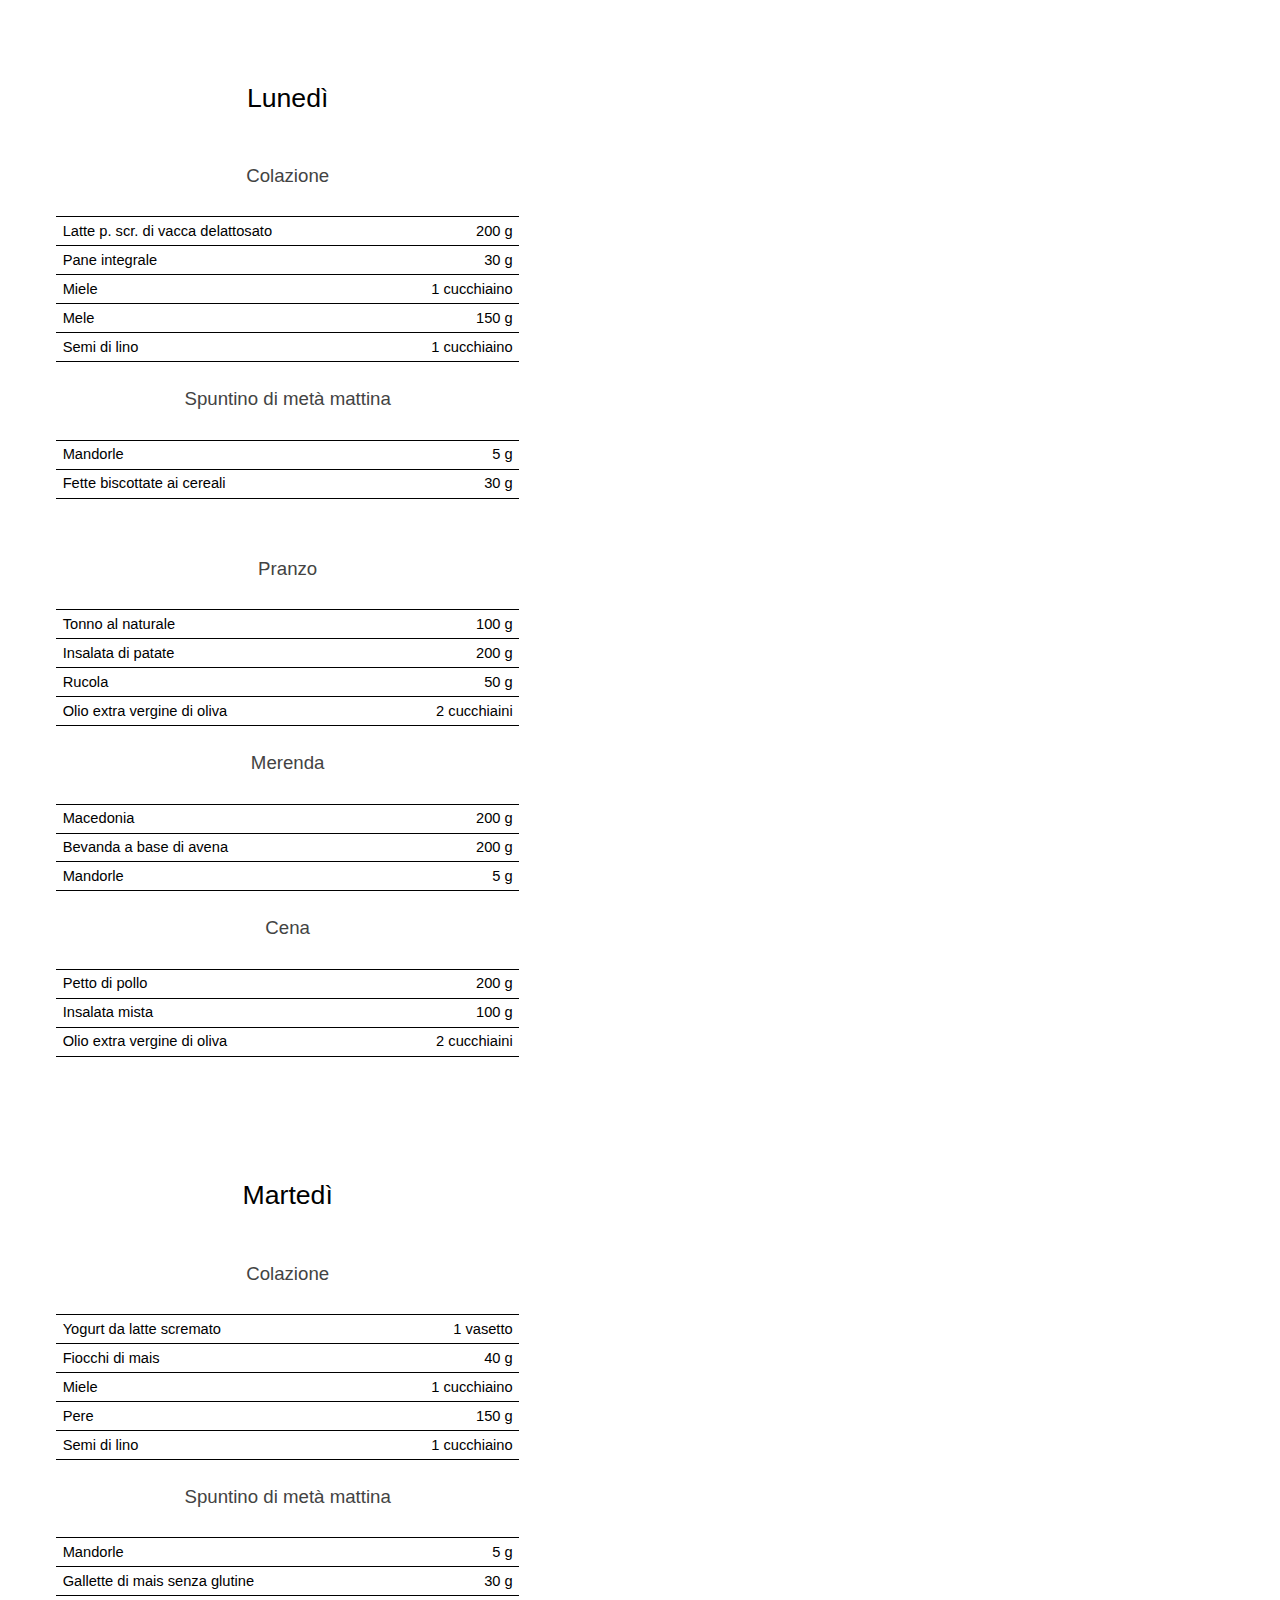
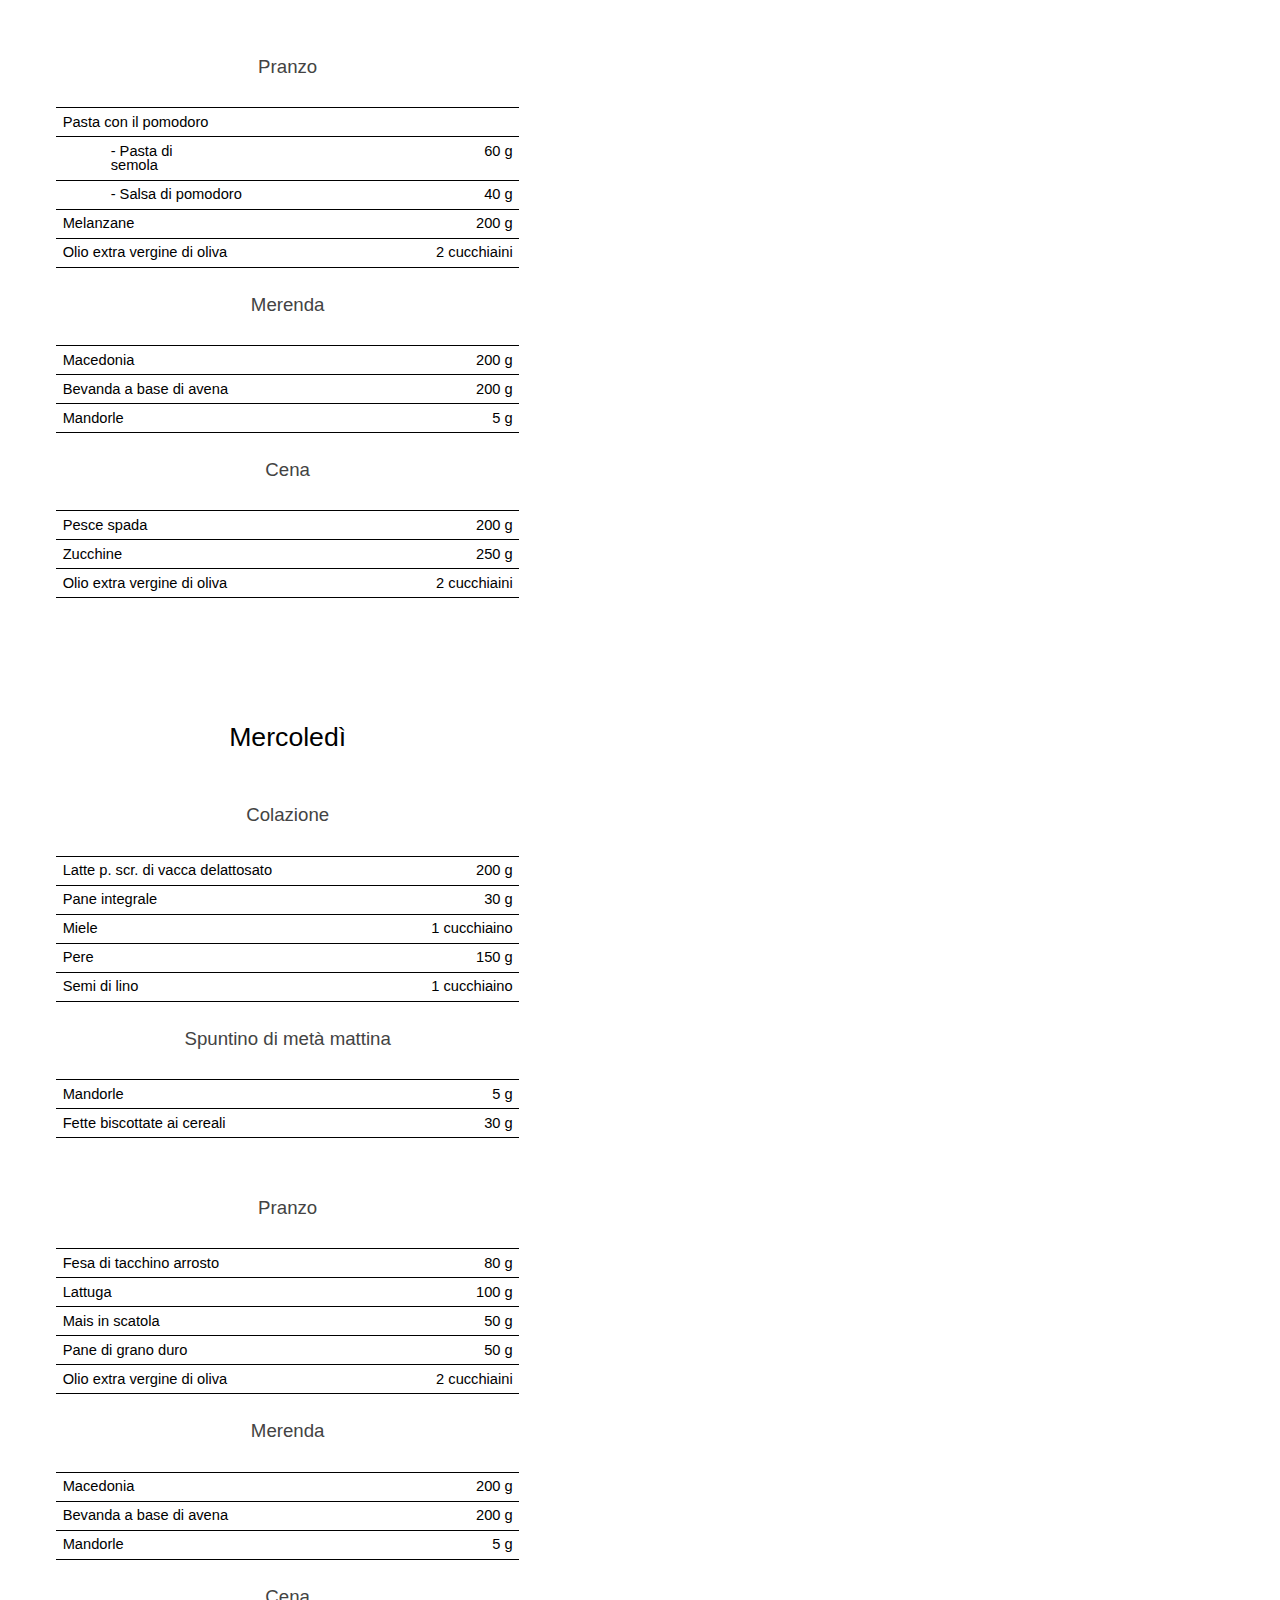
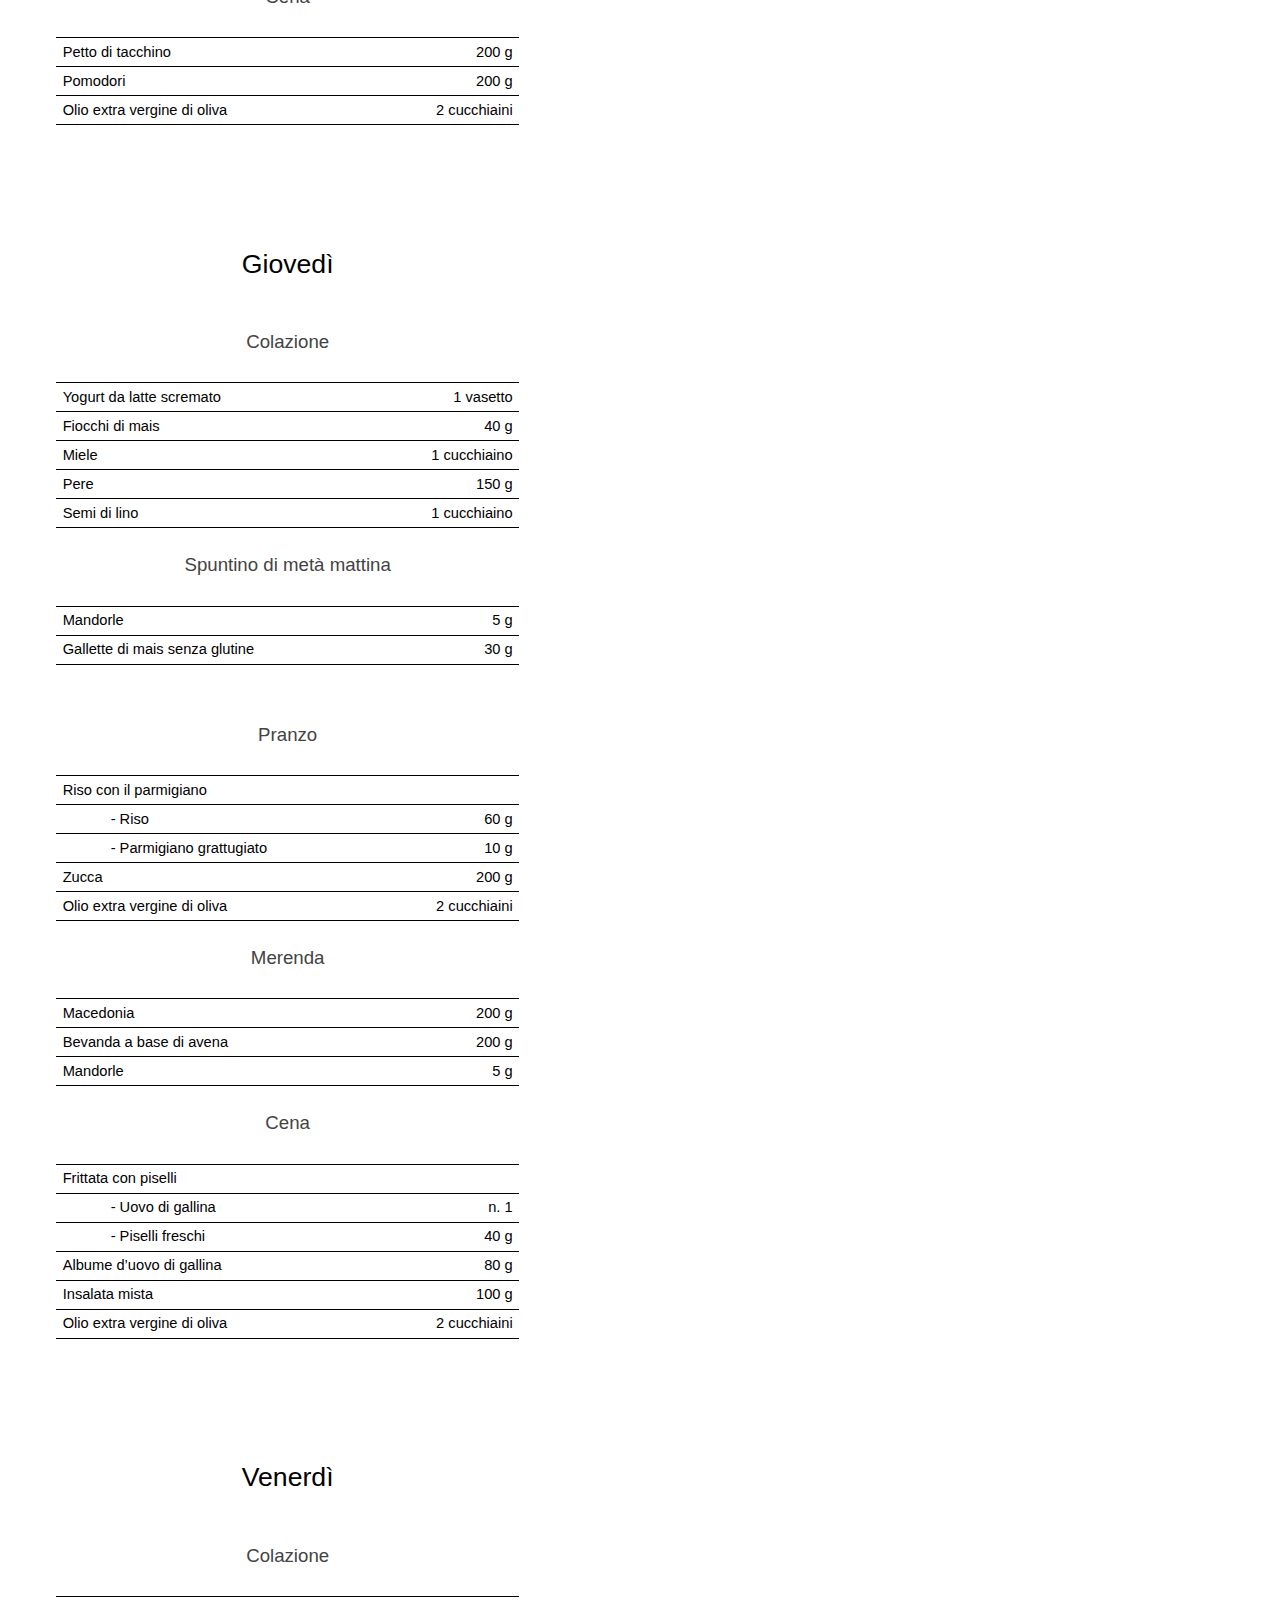
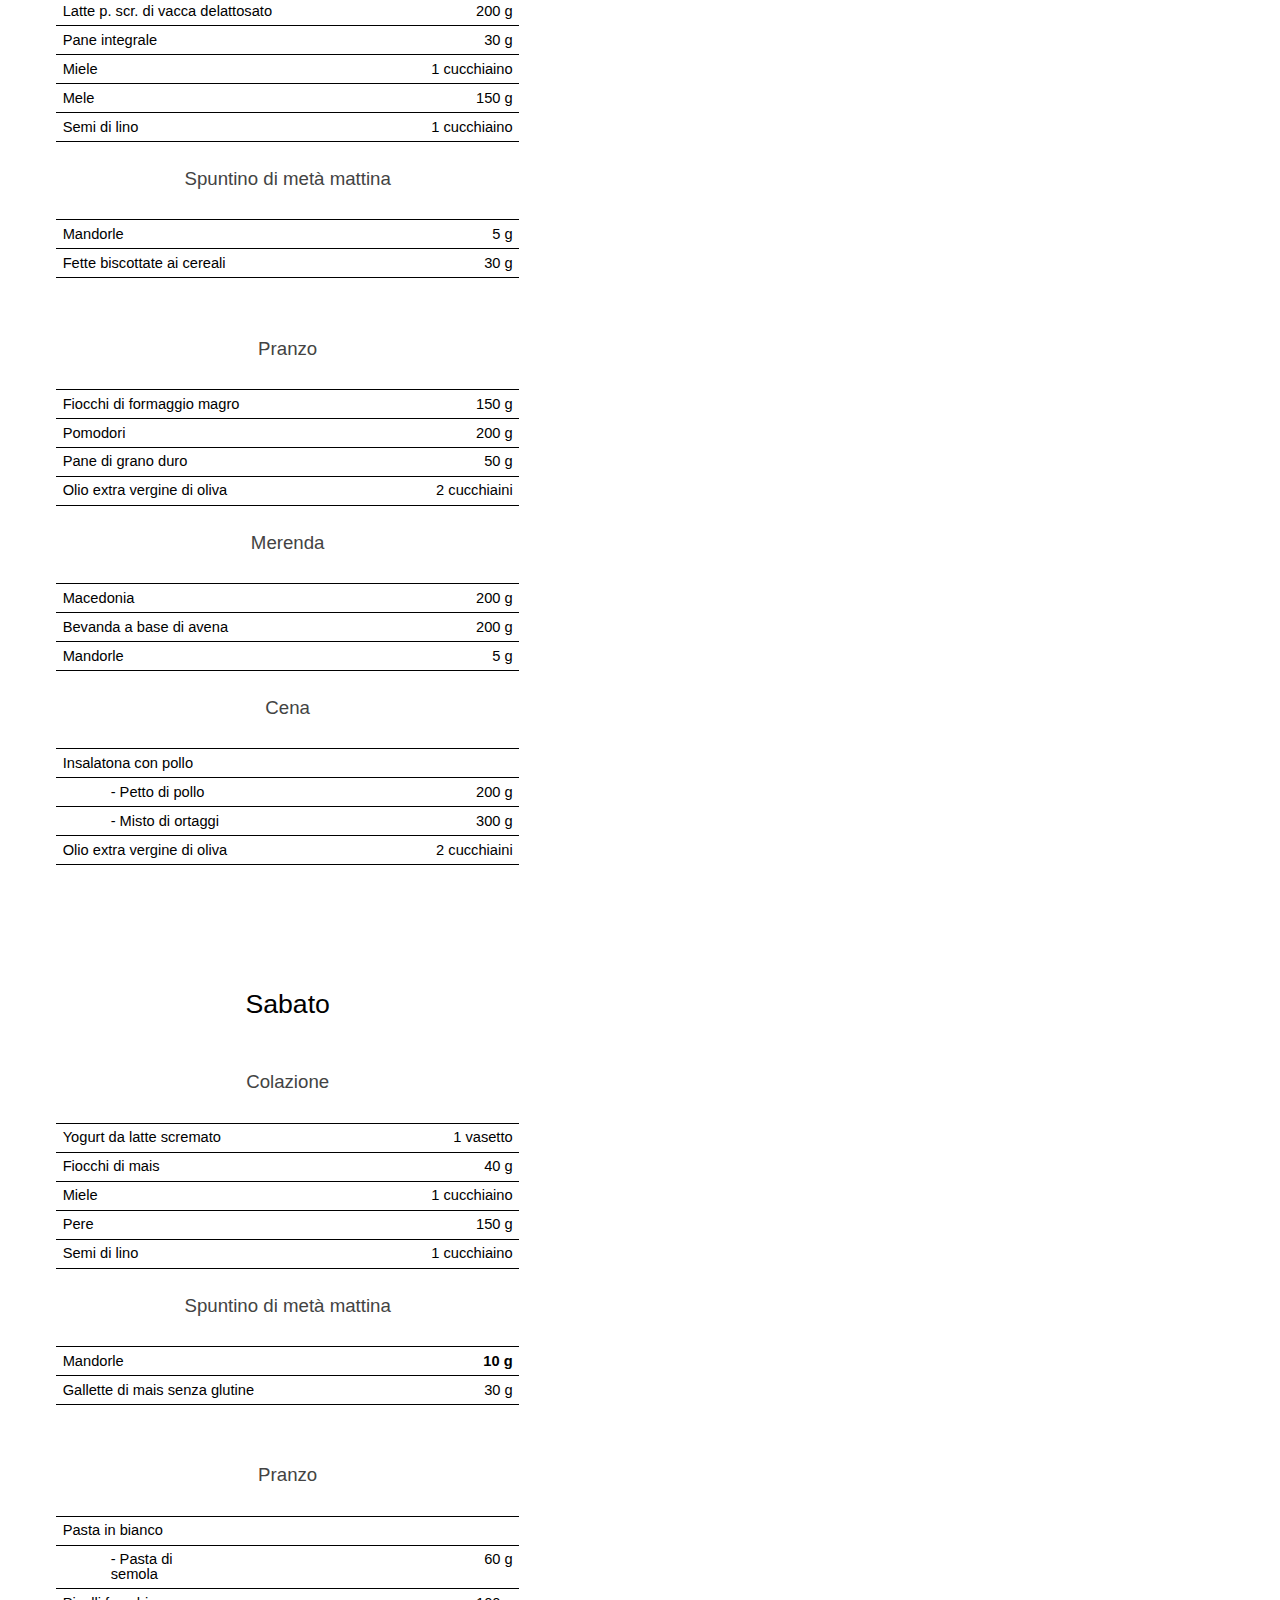
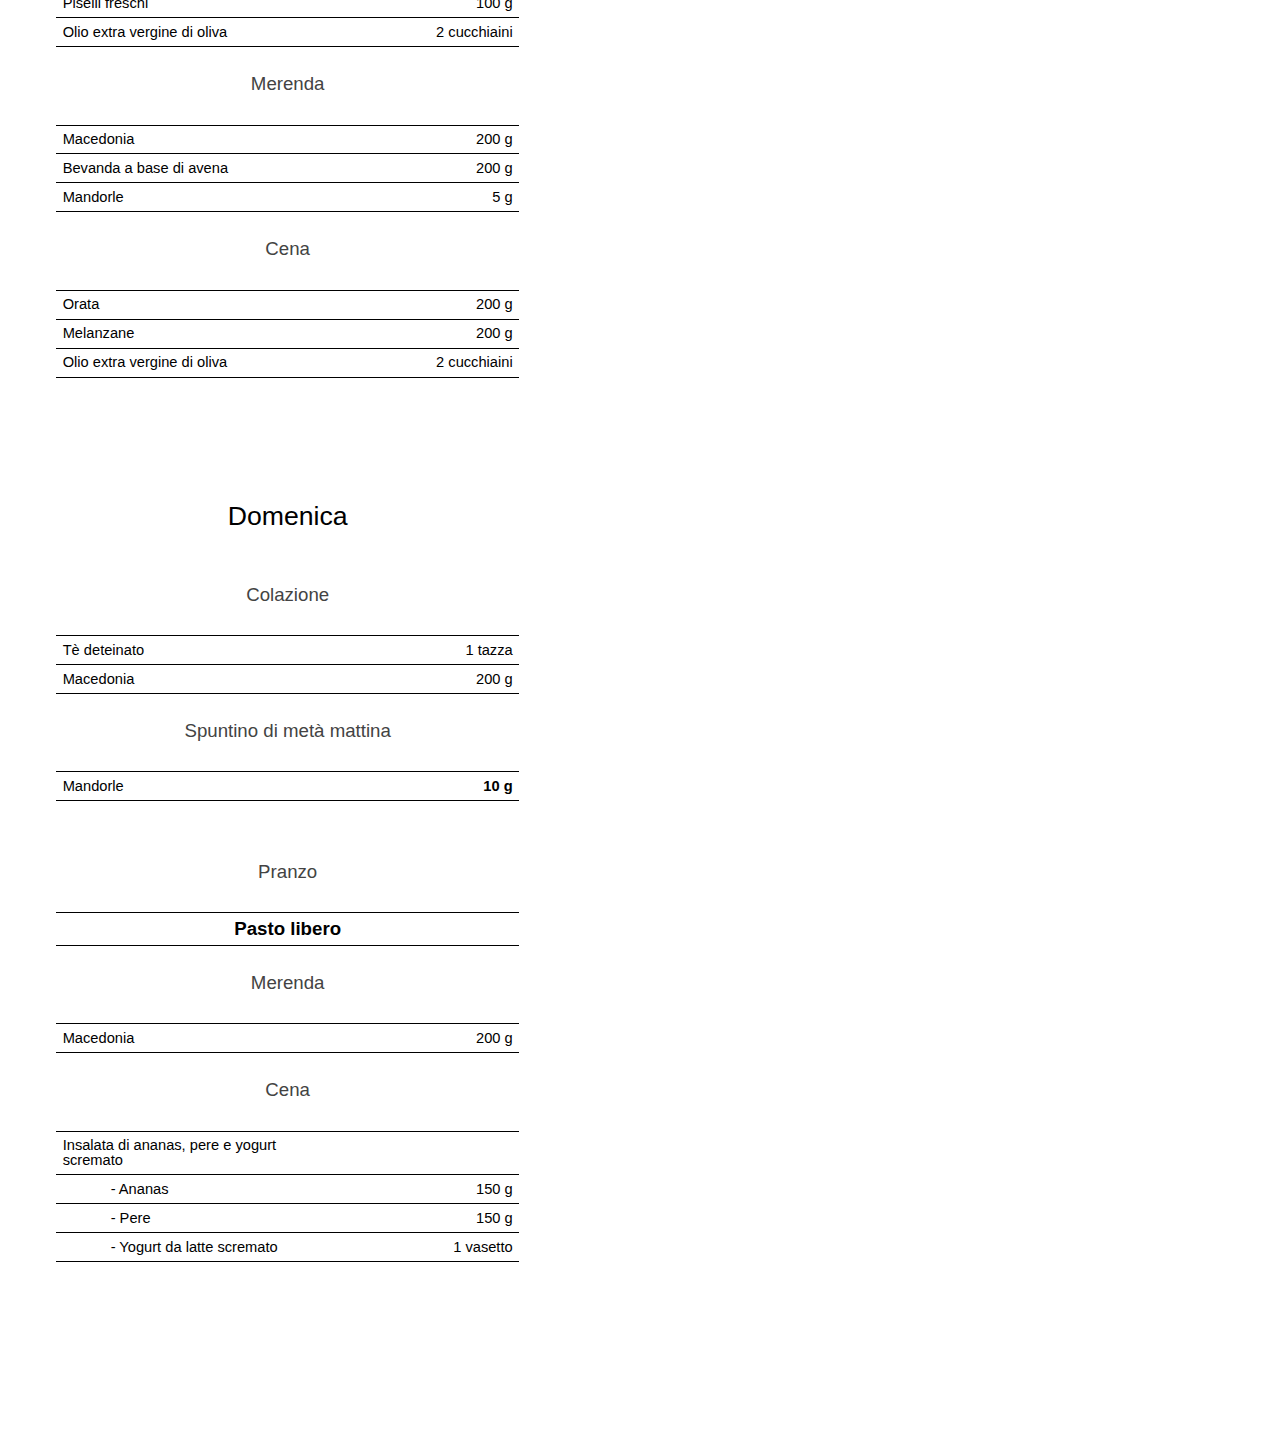
<file: index.html>
<html><head><meta content="text/html; charset=UTF-8" http-equiv="content-type"><meta name="viewport" content="width=device-width, initial-scale=1"><style type="text/css">.lst-kix_3rocsw9o7a5n-7>li:before{content:"-  "}.lst-kix_3rocsw9o7a5n-8>li:before{content:"-  "}.lst-kix_acyxeujgai6l-4>li:before{content:"-  "}.lst-kix_akmnszo6k62j-1>li:before{content:"-  "}.lst-kix_tqgydbadr9fa-0>li:before{content:"-  "}.lst-kix_tqgydbadr9fa-2>li:before{content:"-  "}.lst-kix_acyxeujgai6l-5>li:before{content:"-  "}.lst-kix_akmnszo6k62j-0>li:before{content:"-  "}.lst-kix_tqgydbadr9fa-1>li:before{content:"-  "}.lst-kix_acyxeujgai6l-6>li:before{content:"-  "}.lst-kix_tqgydbadr9fa-4>li:before{content:"-  "}.lst-kix_acyxeujgai6l-7>li:before{content:"-  "}.lst-kix_tqgydbadr9fa-3>li:before{content:"-  "}.lst-kix_acyxeujgai6l-8>li:before{content:"-  "}ul.lst-kix_3rocsw9o7a5n-0{list-style-type:none}.lst-kix_tqgydbadr9fa-8>li:before{content:"-  "}ul.lst-kix_hl1czav767yv-8{list-style-type:none}ul.lst-kix_hl1czav767yv-7{list-style-type:none}ul.lst-kix_hl1czav767yv-6{list-style-type:none}.lst-kix_tqgydbadr9fa-5>li:before{content:"-  "}ul.lst-kix_hl1czav767yv-5{list-style-type:none}.lst-kix_tqgydbadr9fa-6>li:before{content:"-  "}.lst-kix_iz79jz7vf29j-1>li:before{content:"-  "}.lst-kix_tqgydbadr9fa-7>li:before{content:"-  "}.lst-kix_iz79jz7vf29j-0>li:before{content:"-  "}ul.lst-kix_3rocsw9o7a5n-8{list-style-type:none}ul.lst-kix_3rocsw9o7a5n-7{list-style-type:none}ul.lst-kix_3rocsw9o7a5n-6{list-style-type:none}ul.lst-kix_3rocsw9o7a5n-5{list-style-type:none}ul.lst-kix_3rocsw9o7a5n-4{list-style-type:none}ul.lst-kix_3rocsw9o7a5n-3{list-style-type:none}ul.lst-kix_3rocsw9o7a5n-2{list-style-type:none}ul.lst-kix_3rocsw9o7a5n-1{list-style-type:none}.lst-kix_xuyelk0zu3u-8>li:before{content:"-  "}.lst-kix_xuyelk0zu3u-6>li:before{content:"-  "}.lst-kix_xuyelk0zu3u-7>li:before{content:"-  "}ul.lst-kix_tqgydbadr9fa-5{list-style-type:none}ul.lst-kix_tqgydbadr9fa-6{list-style-type:none}.lst-kix_xuyelk0zu3u-1>li:before{content:"-  "}ul.lst-kix_tqgydbadr9fa-3{list-style-type:none}ul.lst-kix_tqgydbadr9fa-4{list-style-type:none}ul.lst-kix_tqgydbadr9fa-1{list-style-type:none}ul.lst-kix_tqgydbadr9fa-2{list-style-type:none}.lst-kix_xuyelk0zu3u-2>li:before{content:"-  "}.lst-kix_xuyelk0zu3u-3>li:before{content:"-  "}ul.lst-kix_tqgydbadr9fa-0{list-style-type:none}ul.lst-kix_hl1czav767yv-4{list-style-type:none}ul.lst-kix_hl1czav767yv-3{list-style-type:none}.lst-kix_xuyelk0zu3u-4>li:before{content:"-  "}.lst-kix_xuyelk0zu3u-5>li:before{content:"-  "}ul.lst-kix_hl1czav767yv-2{list-style-type:none}ul.lst-kix_hl1czav767yv-1{list-style-type:none}ul.lst-kix_hl1czav767yv-0{list-style-type:none}ul.lst-kix_tqgydbadr9fa-7{list-style-type:none}ul.lst-kix_tqgydbadr9fa-8{list-style-type:none}ul.lst-kix_hq4rhlhox80i-8{list-style-type:none}ul.lst-kix_hq4rhlhox80i-6{list-style-type:none}ul.lst-kix_hq4rhlhox80i-7{list-style-type:none}.lst-kix_3rocsw9o7a5n-0>li:before{content:"-  "}.lst-kix_3rocsw9o7a5n-1>li:before{content:"-  "}.lst-kix_3rocsw9o7a5n-2>li:before{content:"-  "}.lst-kix_xuyelk0zu3u-0>li:before{content:"-  "}.lst-kix_acyxeujgai6l-3>li:before{content:"-  "}.lst-kix_3rocsw9o7a5n-3>li:before{content:"-  "}.lst-kix_acyxeujgai6l-2>li:before{content:"-  "}.lst-kix_3rocsw9o7a5n-6>li:before{content:"-  "}ul.lst-kix_hq4rhlhox80i-0{list-style-type:none}ul.lst-kix_hq4rhlhox80i-1{list-style-type:none}.lst-kix_acyxeujgai6l-1>li:before{content:"-  "}.lst-kix_3rocsw9o7a5n-4>li:before{content:"-  "}ul.lst-kix_hq4rhlhox80i-4{list-style-type:none}ul.lst-kix_hq4rhlhox80i-5{list-style-type:none}.lst-kix_3rocsw9o7a5n-5>li:before{content:"-  "}ul.lst-kix_hq4rhlhox80i-2{list-style-type:none}.lst-kix_acyxeujgai6l-0>li:before{content:"-  "}ul.lst-kix_hq4rhlhox80i-3{list-style-type:none}.lst-kix_hq4rhlhox80i-4>li:before{content:"-  "}.lst-kix_hq4rhlhox80i-2>li:before{content:"-  "}.lst-kix_hq4rhlhox80i-3>li:before{content:"-  "}.lst-kix_hq4rhlhox80i-1>li:before{content:"-  "}ul.lst-kix_xuyelk0zu3u-0{list-style-type:none}ul.lst-kix_xuyelk0zu3u-1{list-style-type:none}.lst-kix_hq4rhlhox80i-0>li:before{content:"-  "}ul.lst-kix_xuyelk0zu3u-2{list-style-type:none}ul.lst-kix_xuyelk0zu3u-3{list-style-type:none}ul.lst-kix_iz79jz7vf29j-8{list-style-type:none}ul.lst-kix_iz79jz7vf29j-7{list-style-type:none}ul.lst-kix_iz79jz7vf29j-6{list-style-type:none}ul.lst-kix_iz79jz7vf29j-5{list-style-type:none}ul.lst-kix_iz79jz7vf29j-4{list-style-type:none}ul.lst-kix_iz79jz7vf29j-3{list-style-type:none}ul.lst-kix_iz79jz7vf29j-2{list-style-type:none}ul.lst-kix_xuyelk0zu3u-4{list-style-type:none}ul.lst-kix_xuyelk0zu3u-5{list-style-type:none}ul.lst-kix_xuyelk0zu3u-6{list-style-type:none}ul.lst-kix_xuyelk0zu3u-7{list-style-type:none}ul.lst-kix_xuyelk0zu3u-8{list-style-type:none}.lst-kix_iz79jz7vf29j-8>li:before{content:"-  "}ul.lst-kix_z210onaddny3-3{list-style-type:none}ul.lst-kix_acyxeujgai6l-3{list-style-type:none}ul.lst-kix_akmnszo6k62j-8{list-style-type:none}ul.lst-kix_z210onaddny3-2{list-style-type:none}ul.lst-kix_acyxeujgai6l-4{list-style-type:none}ul.lst-kix_akmnszo6k62j-7{list-style-type:none}ul.lst-kix_z210onaddny3-1{list-style-type:none}ul.lst-kix_acyxeujgai6l-1{list-style-type:none}ul.lst-kix_akmnszo6k62j-6{list-style-type:none}ul.lst-kix_z210onaddny3-0{list-style-type:none}ul.lst-kix_acyxeujgai6l-2{list-style-type:none}ul.lst-kix_akmnszo6k62j-5{list-style-type:none}ul.lst-kix_acyxeujgai6l-0{list-style-type:none}ul.lst-kix_iz79jz7vf29j-1{list-style-type:none}.lst-kix_z210onaddny3-7>li:before{content:"-  "}ul.lst-kix_iz79jz7vf29j-0{list-style-type:none}.lst-kix_iz79jz7vf29j-2>li:before{content:"-  "}.lst-kix_iz79jz7vf29j-3>li:before{content:"-  "}.lst-kix_z210onaddny3-6>li:before{content:"-  "}.lst-kix_z210onaddny3-8>li:before{content:"-  "}.lst-kix_hl1czav767yv-0>li:before{content:"-  "}ul.lst-kix_acyxeujgai6l-7{list-style-type:none}.lst-kix_iz79jz7vf29j-4>li:before{content:"-  "}ul.lst-kix_acyxeujgai6l-8{list-style-type:none}ul.lst-kix_acyxeujgai6l-5{list-style-type:none}ul.lst-kix_acyxeujgai6l-6{list-style-type:none}.lst-kix_iz79jz7vf29j-6>li:before{content:"-  "}.lst-kix_iz79jz7vf29j-7>li:before{content:"-  "}.lst-kix_iz79jz7vf29j-5>li:before{content:"-  "}.lst-kix_z210onaddny3-0>li:before{content:"-  "}.lst-kix_hl1czav767yv-6>li:before{content:"-  "}.lst-kix_hl1czav767yv-8>li:before{content:"-  "}.lst-kix_akmnszo6k62j-8>li:before{content:"-  "}.lst-kix_z210onaddny3-3>li:before{content:"-  "}.lst-kix_hl1czav767yv-3>li:before{content:"-  "}.lst-kix_hl1czav767yv-7>li:before{content:"-  "}.lst-kix_z210onaddny3-4>li:before{content:"-  "}.lst-kix_hl1czav767yv-2>li:before{content:"-  "}.lst-kix_z210onaddny3-5>li:before{content:"-  "}.lst-kix_akmnszo6k62j-3>li:before{content:"-  "}.lst-kix_hq4rhlhox80i-5>li:before{content:"-  "}.lst-kix_akmnszo6k62j-2>li:before{content:"-  "}.lst-kix_hl1czav767yv-1>li:before{content:"-  "}ul.lst-kix_akmnszo6k62j-0{list-style-type:none}.lst-kix_hq4rhlhox80i-6>li:before{content:"-  "}.lst-kix_hq4rhlhox80i-7>li:before{content:"-  "}ul.lst-kix_z210onaddny3-8{list-style-type:none}ul.lst-kix_z210onaddny3-7{list-style-type:none}ul.lst-kix_akmnszo6k62j-4{list-style-type:none}ul.lst-kix_z210onaddny3-6{list-style-type:none}ul.lst-kix_akmnszo6k62j-3{list-style-type:none}.lst-kix_hq4rhlhox80i-8>li:before{content:"-  "}ul.lst-kix_z210onaddny3-5{list-style-type:none}ul.lst-kix_akmnszo6k62j-2{list-style-type:none}.lst-kix_akmnszo6k62j-4>li:before{content:"-  "}ul.lst-kix_z210onaddny3-4{list-style-type:none}ul.lst-kix_akmnszo6k62j-1{list-style-type:none}.lst-kix_akmnszo6k62j-5>li:before{content:"-  "}.lst-kix_z210onaddny3-2>li:before{content:"-  "}.lst-kix_hl1czav767yv-4>li:before{content:"-  "}.lst-kix_akmnszo6k62j-7>li:before{content:"-  "}.lst-kix_akmnszo6k62j-6>li:before{content:"-  "}.lst-kix_z210onaddny3-1>li:before{content:"-  "}.lst-kix_hl1czav767yv-5>li:before{content:"-  "}ol{margin:0;padding:0}table td,table th{padding:0}.c14{border-right-style:solid;padding:5pt 5pt 5pt 5pt;border-bottom-color:#000000;border-top-width:1pt;border-right-width:0pt;border-left-color:#000000;vertical-align:top;border-right-color:#ffffff;border-left-width:1pt;border-top-style:solid;border-left-style:solid;border-bottom-width:1pt;width:173.8pt;border-top-color:#000000;border-bottom-style:solid}.c15{border-right-style:solid;padding:5pt 5pt 5pt 5pt;border-bottom-color:#000000;border-top-width:1pt;border-right-width:0pt;border-left-color:#000000;vertical-align:top;border-right-color:#000000;border-left-width:0pt;border-top-style:solid;border-left-style:solid;border-bottom-width:1pt;width:347.5pt;border-top-color:#000000;border-bottom-style:solid}.c21{border-right-style:solid;padding:5pt 5pt 5pt 5pt;border-bottom-color:#000000;border-top-width:0pt;border-right-width:0pt;border-left-color:#000000;vertical-align:top;border-right-color:#000000;border-left-width:0pt;border-top-style:solid;border-left-style:solid;border-bottom-width:1pt;width:347.5pt;border-top-color:#000000;border-bottom-style:solid}.c1{border-right-style:solid;padding:5pt 5pt 5pt 5pt;border-bottom-color:#000000;border-top-width:1pt;border-right-width:0pt;border-left-color:#000000;vertical-align:top;border-right-color:#000000;border-left-width:0pt;border-top-style:solid;border-left-style:solid;border-bottom-width:1pt;width:173.8pt;border-top-color:#000000;border-bottom-style:solid}.c18{border-right-style:solid;padding:5pt 5pt 5pt 5pt;border-bottom-color:#000000;border-top-width:0pt;border-right-width:0pt;border-left-color:#000000;vertical-align:top;border-right-color:#000000;border-left-width:1pt;border-top-style:solid;border-left-style:solid;border-bottom-width:1pt;width:173.8pt;border-top-color:#000000;border-bottom-style:solid}.c26{border-right-style:solid;padding:5pt 5pt 5pt 5pt;border-bottom-color:#000000;border-top-width:1pt;border-right-width:0pt;border-left-color:#000000;vertical-align:top;border-right-color:#000000;border-left-width:0pt;border-top-style:solid;border-left-style:solid;border-bottom-width:1pt;width:347.5pt;border-top-color:#000000;border-bottom-style:solid}.c13{border-right-style:solid;padding:5pt 5pt 5pt 5pt;border-bottom-color:#000000;border-top-width:1pt;border-right-width:0pt;border-left-color:#000000;vertical-align:top;border-right-color:#000000;border-left-width:1pt;border-top-style:solid;border-left-style:solid;border-bottom-width:1pt;width:173.8pt;border-top-color:#000000;border-bottom-style:solid}.c9{color:#434343;font-weight:400;text-decoration:none;vertical-align:baseline;font-size:14pt;font-family:"Arial";font-style:normal}.c12{color:#000000;font-weight:400;text-decoration:none;vertical-align:baseline;font-size:20pt;font-family:"Arial";font-style:normal}.c2{color:#000000;font-weight:400;text-decoration:none;vertical-align:baseline;font-size:11pt;font-family:"Arial";font-style:normal}.c10{padding-top:20pt;padding-bottom:6pt;line-height:1.15;page-break-after:avoid;orphans:2;widows:2;text-align:center}.c24{color:#000000;font-weight:700;text-decoration:none;vertical-align:baseline;font-size:11pt;font-family:"Arial";font-style:normal}.c25{color:#000000;font-weight:700;text-decoration:none;vertical-align:baseline;font-size:14pt;font-family:"Arial";font-style:normal}.c23{padding-top:0pt;padding-bottom:0pt;line-height:1.15;orphans:2;widows:2;text-align:left}.c0{padding-top:0pt;padding-bottom:0pt;line-height:1.0;text-align:right;height:11pt}.c7{padding-top:16pt;padding-bottom:4pt;line-height:1.0;page-break-after:avoid;text-align:center}.c4{padding-top:0pt;padding-bottom:0pt;line-height:1.0;text-align:left}.c3{padding-top:0pt;padding-bottom:0pt;line-height:1.0;text-align:right}.c22{padding-top:0pt;padding-bottom:0pt;line-height:1.0;text-align:center}.c11{border-spacing:0;border-collapse:collapse;margin-right:auto}.c20{background-color:#ffffff;max-width:347.5pt;padding:36pt 36pt 36pt 36pt}.c19{margin-left:36pt;padding-left:0pt}.c8{padding:0;margin:0}.c17{height:11pt}.c16{height:20pt}.c6{height:21pt}.c5{height:0pt}.title{padding-top:0pt;color:#000000;font-size:26pt;padding-bottom:3pt;font-family:"Arial";line-height:1.15;page-break-after:avoid;orphans:2;widows:2;text-align:left}.subtitle{padding-top:0pt;color:#666666;font-size:15pt;padding-bottom:16pt;font-family:"Arial";line-height:1.15;page-break-after:avoid;orphans:2;widows:2;text-align:left}li{color:#000000;font-size:11pt;font-family:"Arial"}p{margin:0;color:#000000;font-size:11pt;font-family:"Arial"}h1{padding-top:20pt;color:#000000;font-size:20pt;padding-bottom:6pt;font-family:"Arial";line-height:1.15;page-break-after:avoid;orphans:2;widows:2;text-align:left}h2{padding-top:18pt;color:#000000;font-size:16pt;padding-bottom:6pt;font-family:"Arial";line-height:1.15;page-break-after:avoid;orphans:2;widows:2;text-align:left}h3{padding-top:16pt;color:#434343;font-size:14pt;padding-bottom:4pt;font-family:"Arial";line-height:1.15;page-break-after:avoid;orphans:2;widows:2;text-align:left}h4{padding-top:14pt;color:#666666;font-size:12pt;padding-bottom:4pt;font-family:"Arial";line-height:1.15;page-break-after:avoid;orphans:2;widows:2;text-align:left}h5{padding-top:12pt;color:#666666;font-size:11pt;padding-bottom:4pt;font-family:"Arial";line-height:1.15;page-break-after:avoid;orphans:2;widows:2;text-align:left}h6{padding-top:12pt;color:#666666;font-size:11pt;padding-bottom:4pt;font-family:"Arial";line-height:1.15;page-break-after:avoid;font-style:italic;orphans:2;widows:2;text-align:left}</style></head><body class="c20"><h1 class="c10" id="h.6dpurlxziqkn"><span class="c12">Luned&igrave;</span></h1><a id="t.0e77e8cf07f2c71ab8a169832deaf39d2a7abda1"></a><a id="t.0"></a><table class="c11"><tbody><tr class="c6"><td class="c21" colspan="2" rowspan="1"><h3 class="c7" id="h.80ponmzb96wr"><span class="c9">Colazione</span></h3></td></tr><tr class="c5"><td class="c1" colspan="1" rowspan="1"><p class="c4"><span class="c2">Latte p. scr. di vacca delattosato</span></p></td><td class="c1" colspan="1" rowspan="1"><p class="c3"><span class="c2">200 g</span></p></td></tr><tr class="c5"><td class="c1" colspan="1" rowspan="1"><p class="c4"><span class="c2">Pane integrale</span></p></td><td class="c1" colspan="1" rowspan="1"><p class="c3"><span class="c2">30 g</span></p></td></tr><tr class="c5"><td class="c1" colspan="1" rowspan="1"><p class="c4"><span class="c2">Miele</span></p></td><td class="c1" colspan="1" rowspan="1"><p class="c3"><span class="c2">1 cucchiaino</span></p></td></tr><tr class="c5"><td class="c1" colspan="1" rowspan="1"><p class="c4"><span class="c2">Mele</span></p></td><td class="c1" colspan="1" rowspan="1"><p class="c3"><span class="c2">150 g</span></p></td></tr><tr class="c5"><td class="c1" colspan="1" rowspan="1"><p class="c4"><span class="c2">Semi di lino</span></p></td><td class="c1" colspan="1" rowspan="1"><p class="c3"><span class="c2">1 cucchiaino</span></p></td></tr><tr class="c6"><td class="c15" colspan="2" rowspan="1"><h3 class="c7" id="h.7gjj2842bzto"><span class="c9">Spuntino di met&agrave; mattina</span></h3></td></tr><tr class="c5"><td class="c1" colspan="1" rowspan="1"><p class="c4"><span class="c2">Mandorle</span></p></td><td class="c1" colspan="1" rowspan="1"><p class="c3"><span class="c2">5 g</span></p></td></tr><tr class="c5"><td class="c1" colspan="1" rowspan="1"><p class="c4"><span class="c2">Fette biscottate ai cereali</span></p></td><td class="c1" colspan="1" rowspan="1"><p class="c3"><span class="c2">30 g</span></p></td></tr><tr class="c6"><td class="c15" colspan="2" rowspan="1"><p class="c4 c17"><span class="c2"></span></p><h3 class="c7" id="h.exg148460mj0"><span class="c9">Pranzo</span></h3></td></tr><tr class="c5"><td class="c1" colspan="1" rowspan="1"><p class="c4"><span class="c2">Tonno al naturale</span></p></td><td class="c1" colspan="1" rowspan="1"><p class="c3"><span class="c2">100 g</span></p></td></tr><tr class="c5"><td class="c1" colspan="1" rowspan="1"><p class="c4"><span class="c2">Insalata di patate</span></p></td><td class="c1" colspan="1" rowspan="1"><p class="c3"><span class="c2">200 g</span></p></td></tr><tr class="c5"><td class="c1" colspan="1" rowspan="1"><p class="c4"><span class="c2">Rucola</span></p></td><td class="c1" colspan="1" rowspan="1"><p class="c3"><span class="c2">50 g</span></p></td></tr><tr class="c5"><td class="c1" colspan="1" rowspan="1"><p class="c4"><span class="c2">Olio extra vergine di oliva</span></p></td><td class="c1" colspan="1" rowspan="1"><p class="c3"><span class="c2">2 cucchiaini</span></p></td></tr><tr class="c6"><td class="c15" colspan="2" rowspan="1"><h3 class="c7" id="h.w1hsjryu6u7a"><span class="c9">Merenda</span></h3></td></tr><tr class="c5"><td class="c1" colspan="1" rowspan="1"><p class="c4"><span class="c2">Macedonia</span></p></td><td class="c1" colspan="1" rowspan="1"><p class="c3"><span class="c2">200 g</span></p></td></tr><tr class="c5"><td class="c1" colspan="1" rowspan="1"><p class="c4"><span class="c2">Bevanda a base di avena</span></p></td><td class="c1" colspan="1" rowspan="1"><p class="c3"><span class="c2">200 g</span></p></td></tr><tr class="c5"><td class="c1" colspan="1" rowspan="1"><p class="c4"><span class="c2">Mandorle</span></p></td><td class="c1" colspan="1" rowspan="1"><p class="c3"><span class="c2">5 g</span></p></td></tr><tr class="c6"><td class="c15" colspan="2" rowspan="1"><h3 class="c7" id="h.n2rt6b7zuo0"><span class="c9">Cena</span></h3></td></tr><tr class="c6"><td class="c1" colspan="1" rowspan="1"><p class="c4"><span class="c2">Petto di pollo</span></p></td><td class="c1" colspan="1" rowspan="1"><p class="c3"><span class="c2">200 g</span></p></td></tr><tr class="c6"><td class="c1" colspan="1" rowspan="1"><p class="c4"><span class="c2">Insalata mista</span></p></td><td class="c1" colspan="1" rowspan="1"><p class="c3"><span class="c2">100 g</span></p></td></tr><tr class="c6"><td class="c1" colspan="1" rowspan="1"><p class="c4"><span class="c2">Olio extra vergine di oliva</span></p></td><td class="c1" colspan="1" rowspan="1"><p class="c3"><span class="c2">2 cucchiaini</span></p></td></tr></tbody></table><h1 class="c10 c16" id="h.wbq6c98ceesf"><span class="c12"></span></h1><h1 class="c10" id="h.p0dctqd8d5dd"><span class="c12">Marted&igrave;</span></h1><a id="t.91cecb5fdd0e2264952f5fbbd32a995e21c300c4"></a><a id="t.1"></a><table class="c11"><tbody><tr class="c6"><td class="c21" colspan="2" rowspan="1"><h3 class="c7" id="h.gjrhu81oogjr"><span class="c9">Colazione</span></h3></td></tr><tr class="c5"><td class="c1" colspan="1" rowspan="1"><p class="c4"><span class="c2">Yogurt da latte scremato</span></p></td><td class="c1" colspan="1" rowspan="1"><p class="c3"><span class="c2">1 vasetto</span></p></td></tr><tr class="c5"><td class="c1" colspan="1" rowspan="1"><p class="c4"><span class="c2">Fiocchi di mais</span></p></td><td class="c1" colspan="1" rowspan="1"><p class="c3"><span class="c2">40 g</span></p></td></tr><tr class="c5"><td class="c1" colspan="1" rowspan="1"><p class="c4"><span class="c2">Miele</span></p></td><td class="c1" colspan="1" rowspan="1"><p class="c3"><span class="c2">1 cucchiaino</span></p></td></tr><tr class="c5"><td class="c1" colspan="1" rowspan="1"><p class="c4"><span class="c2">Pere</span></p></td><td class="c1" colspan="1" rowspan="1"><p class="c3"><span class="c2">150 g</span></p></td></tr><tr class="c5"><td class="c1" colspan="1" rowspan="1"><p class="c4"><span class="c2">Semi di lino</span></p></td><td class="c1" colspan="1" rowspan="1"><p class="c3"><span class="c2">1 cucchiaino</span></p></td></tr><tr class="c6"><td class="c15" colspan="2" rowspan="1"><h3 class="c7" id="h.xwzvi5irim0v"><span class="c9">Spuntino di met&agrave; mattina</span></h3></td></tr><tr class="c5"><td class="c1" colspan="1" rowspan="1"><p class="c4"><span class="c2">Mandorle</span></p></td><td class="c1" colspan="1" rowspan="1"><p class="c3"><span class="c2">5 g</span></p></td></tr><tr class="c5"><td class="c1" colspan="1" rowspan="1"><p class="c4"><span class="c2">Gallette di mais senza glutine</span></p></td><td class="c1" colspan="1" rowspan="1"><p class="c3"><span class="c2">30 g</span></p></td></tr><tr class="c6"><td class="c15" colspan="2" rowspan="1"><p class="c4 c17"><span class="c2"></span></p><h3 class="c7" id="h.m05efz1u0yvq"><span class="c9">Pranzo</span></h3></td></tr><tr class="c5"><td class="c1" colspan="1" rowspan="1"><p class="c4"><span class="c2">Pasta con il pomodoro</span></p></td><td class="c1" colspan="1" rowspan="1"><p class="c0"><span class="c2"></span></p></td></tr><tr class="c5"><td class="c1" colspan="1" rowspan="1"><ul class="c8 lst-kix_z210onaddny3-0 start"><li class="c4 c19"><span class="c2">Pasta di semola&nbsp;&nbsp;&nbsp;&nbsp;&nbsp;&nbsp;&nbsp;&nbsp;&nbsp;&nbsp;&nbsp;&nbsp;&nbsp;&nbsp;&nbsp;&nbsp;&nbsp;&nbsp;&nbsp;&nbsp;&nbsp;&nbsp;&nbsp;&nbsp;&nbsp;&nbsp;&nbsp;&nbsp;&nbsp;&nbsp;&nbsp;&nbsp;</span></li></ul></td><td class="c1" colspan="1" rowspan="1"><p class="c3"><span class="c2">60 g</span></p></td></tr><tr class="c5"><td class="c1" colspan="1" rowspan="1"><ul class="c8 lst-kix_iz79jz7vf29j-0 start"><li class="c4 c19"><span class="c2">Salsa di pomodoro</span></li></ul></td><td class="c1" colspan="1" rowspan="1"><p class="c3"><span class="c2">40 g</span></p></td></tr><tr class="c5"><td class="c1" colspan="1" rowspan="1"><p class="c4"><span class="c2">Melanzane</span></p></td><td class="c1" colspan="1" rowspan="1"><p class="c3"><span class="c2">200 g</span></p></td></tr><tr class="c5"><td class="c1" colspan="1" rowspan="1"><p class="c4"><span class="c2">Olio extra vergine di oliva</span></p></td><td class="c1" colspan="1" rowspan="1"><p class="c3"><span class="c2">2 cucchiaini</span></p></td></tr><tr class="c6"><td class="c15" colspan="2" rowspan="1"><h3 class="c7" id="h.umzv25k10hc1"><span class="c9">Merenda</span></h3></td></tr><tr class="c5"><td class="c1" colspan="1" rowspan="1"><p class="c4"><span class="c2">Macedonia</span></p></td><td class="c1" colspan="1" rowspan="1"><p class="c3"><span class="c2">200 g</span></p></td></tr><tr class="c5"><td class="c1" colspan="1" rowspan="1"><p class="c4"><span class="c2">Bevanda a base di avena</span></p></td><td class="c1" colspan="1" rowspan="1"><p class="c3"><span class="c2">200 g</span></p></td></tr><tr class="c5"><td class="c1" colspan="1" rowspan="1"><p class="c4"><span class="c2">Mandorle</span></p></td><td class="c1" colspan="1" rowspan="1"><p class="c3"><span class="c2">5 g</span></p></td></tr><tr class="c6"><td class="c15" colspan="2" rowspan="1"><h3 class="c7" id="h.440mw39tofuz"><span class="c9">Cena</span></h3></td></tr><tr class="c6"><td class="c1" colspan="1" rowspan="1"><p class="c4"><span class="c2">Pesce spada</span></p></td><td class="c1" colspan="1" rowspan="1"><p class="c3"><span class="c2">200 g</span></p></td></tr><tr class="c6"><td class="c1" colspan="1" rowspan="1"><p class="c4"><span class="c2">Zucchine</span></p></td><td class="c1" colspan="1" rowspan="1"><p class="c3"><span class="c2">250 g</span></p></td></tr><tr class="c6"><td class="c1" colspan="1" rowspan="1"><p class="c4"><span class="c2">Olio extra vergine di oliva</span></p></td><td class="c1" colspan="1" rowspan="1"><p class="c3"><span class="c2">2 cucchiaini</span></p></td></tr></tbody></table><h1 class="c10 c16" id="h.p5sprrsij6c2"><span class="c12"></span></h1><h1 class="c10" id="h.v25r3rowtzlc"><span class="c12">Mercoled&igrave;</span></h1><a id="t.a4d8d28b1e84840b056e57bf7b374a3f5c443dc8"></a><a id="t.2"></a><table class="c11"><tbody><tr class="c6"><td class="c21" colspan="2" rowspan="1"><h3 class="c7" id="h.lygtw4jsxucy"><span class="c9">Colazione</span></h3></td></tr><tr class="c5"><td class="c1" colspan="1" rowspan="1"><p class="c4"><span class="c2">Latte p. scr. di vacca delattosato</span></p></td><td class="c1" colspan="1" rowspan="1"><p class="c3"><span class="c2">200 g</span></p></td></tr><tr class="c5"><td class="c1" colspan="1" rowspan="1"><p class="c4"><span class="c2">Pane integrale</span></p></td><td class="c1" colspan="1" rowspan="1"><p class="c3"><span class="c2">30 g</span></p></td></tr><tr class="c5"><td class="c1" colspan="1" rowspan="1"><p class="c4"><span class="c2">Miele</span></p></td><td class="c1" colspan="1" rowspan="1"><p class="c3"><span class="c2">1 cucchiaino</span></p></td></tr><tr class="c5"><td class="c1" colspan="1" rowspan="1"><p class="c4"><span class="c2">Pere</span></p></td><td class="c1" colspan="1" rowspan="1"><p class="c3"><span class="c2">150 g</span></p></td></tr><tr class="c5"><td class="c1" colspan="1" rowspan="1"><p class="c4"><span class="c2">Semi di lino</span></p></td><td class="c1" colspan="1" rowspan="1"><p class="c3"><span class="c2">1 cucchiaino</span></p></td></tr><tr class="c6"><td class="c15" colspan="2" rowspan="1"><h3 class="c7" id="h.k5wqb7ktsdra"><span class="c9">Spuntino di met&agrave; mattina</span></h3></td></tr><tr class="c5"><td class="c1" colspan="1" rowspan="1"><p class="c4"><span class="c2">Mandorle</span></p></td><td class="c1" colspan="1" rowspan="1"><p class="c3"><span class="c2">5 g</span></p></td></tr><tr class="c5"><td class="c1" colspan="1" rowspan="1"><p class="c4"><span class="c2">Fette biscottate ai cereali</span></p></td><td class="c1" colspan="1" rowspan="1"><p class="c3"><span class="c2">30 g</span></p></td></tr><tr class="c6"><td class="c15" colspan="2" rowspan="1"><p class="c4 c17"><span class="c2"></span></p><h3 class="c7" id="h.w2txleik27kp"><span class="c9">Pranzo</span></h3></td></tr><tr class="c5"><td class="c1" colspan="1" rowspan="1"><p class="c4"><span class="c2">Fesa di tacchino arrosto</span></p></td><td class="c1" colspan="1" rowspan="1"><p class="c3"><span class="c2">80 g</span></p></td></tr><tr class="c5"><td class="c1" colspan="1" rowspan="1"><p class="c4"><span class="c2">Lattuga</span></p></td><td class="c1" colspan="1" rowspan="1"><p class="c3"><span class="c2">100 g</span></p></td></tr><tr class="c5"><td class="c1" colspan="1" rowspan="1"><p class="c4"><span class="c2">Mais in scatola</span></p></td><td class="c1" colspan="1" rowspan="1"><p class="c3"><span class="c2">50 g</span></p></td></tr><tr class="c5"><td class="c1" colspan="1" rowspan="1"><p class="c4"><span class="c2">Pane di grano duro</span></p></td><td class="c1" colspan="1" rowspan="1"><p class="c3"><span class="c2">50 g</span></p></td></tr><tr class="c5"><td class="c1" colspan="1" rowspan="1"><p class="c4"><span class="c2">Olio extra vergine di oliva</span></p></td><td class="c1" colspan="1" rowspan="1"><p class="c3"><span class="c2">2 cucchiaini</span></p></td></tr><tr class="c6"><td class="c15" colspan="2" rowspan="1"><h3 class="c7" id="h.x9tjcvkqnydw"><span class="c9">Merenda</span></h3></td></tr><tr class="c5"><td class="c1" colspan="1" rowspan="1"><p class="c4"><span class="c2">Macedonia</span></p></td><td class="c1" colspan="1" rowspan="1"><p class="c3"><span class="c2">200 g</span></p></td></tr><tr class="c5"><td class="c1" colspan="1" rowspan="1"><p class="c4"><span class="c2">Bevanda a base di avena</span></p></td><td class="c1" colspan="1" rowspan="1"><p class="c3"><span class="c2">200 g</span></p></td></tr><tr class="c5"><td class="c1" colspan="1" rowspan="1"><p class="c4"><span class="c2">Mandorle</span></p></td><td class="c1" colspan="1" rowspan="1"><p class="c3"><span class="c2">5 g</span></p></td></tr><tr class="c6"><td class="c15" colspan="2" rowspan="1"><h3 class="c7" id="h.kcdowqnyww3s"><span class="c9">Cena</span></h3></td></tr><tr class="c6"><td class="c1" colspan="1" rowspan="1"><p class="c4"><span class="c2">Petto di tacchino</span></p></td><td class="c1" colspan="1" rowspan="1"><p class="c3"><span class="c2">200 g</span></p></td></tr><tr class="c6"><td class="c1" colspan="1" rowspan="1"><p class="c4"><span class="c2">Pomodori</span></p></td><td class="c1" colspan="1" rowspan="1"><p class="c3"><span class="c2">200 g</span></p></td></tr><tr class="c6"><td class="c1" colspan="1" rowspan="1"><p class="c4"><span class="c2">Olio extra vergine di oliva</span></p></td><td class="c1" colspan="1" rowspan="1"><p class="c3"><span class="c2">2 cucchiaini</span></p></td></tr></tbody></table><h1 class="c10 c16" id="h.7m6w50sijopq"><span class="c12"></span></h1><h1 class="c10" id="h.w2xcg6kvbvdx"><span class="c12">Gioved&igrave;</span></h1><a id="t.2f4455122cda5894c616511d1355c76a21af8664"></a><a id="t.3"></a><table class="c11"><tbody><tr class="c6"><td class="c21" colspan="2" rowspan="1"><h3 class="c7" id="h.yytgadv59kvh"><span class="c9">Colazione</span></h3></td></tr><tr class="c5"><td class="c1" colspan="1" rowspan="1"><p class="c4"><span class="c2">Yogurt da latte scremato</span></p></td><td class="c1" colspan="1" rowspan="1"><p class="c3"><span class="c2">1 vasetto</span></p></td></tr><tr class="c5"><td class="c1" colspan="1" rowspan="1"><p class="c4"><span class="c2">Fiocchi di mais</span></p></td><td class="c1" colspan="1" rowspan="1"><p class="c3"><span class="c2">40 g</span></p></td></tr><tr class="c5"><td class="c1" colspan="1" rowspan="1"><p class="c4"><span class="c2">Miele</span></p></td><td class="c1" colspan="1" rowspan="1"><p class="c3"><span class="c2">1 cucchiaino</span></p></td></tr><tr class="c5"><td class="c1" colspan="1" rowspan="1"><p class="c4"><span class="c2">Pere</span></p></td><td class="c1" colspan="1" rowspan="1"><p class="c3"><span class="c2">150 g</span></p></td></tr><tr class="c5"><td class="c1" colspan="1" rowspan="1"><p class="c4"><span class="c2">Semi di lino</span></p></td><td class="c1" colspan="1" rowspan="1"><p class="c3"><span class="c2">1 cucchiaino</span></p></td></tr><tr class="c6"><td class="c15" colspan="2" rowspan="1"><h3 class="c7" id="h.ve4nisz71bu4"><span class="c9">Spuntino di met&agrave; mattina</span></h3></td></tr><tr class="c5"><td class="c1" colspan="1" rowspan="1"><p class="c4"><span class="c2">Mandorle</span></p></td><td class="c1" colspan="1" rowspan="1"><p class="c3"><span class="c2">5 g</span></p></td></tr><tr class="c5"><td class="c1" colspan="1" rowspan="1"><p class="c4"><span class="c2">Gallette di mais senza glutine</span></p></td><td class="c1" colspan="1" rowspan="1"><p class="c3"><span class="c2">30 g</span></p></td></tr><tr class="c6"><td class="c15" colspan="2" rowspan="1"><p class="c4 c17"><span class="c2"></span></p><h3 class="c7" id="h.9m08c6xokyi"><span class="c9">Pranzo</span></h3></td></tr><tr class="c5"><td class="c1" colspan="1" rowspan="1"><p class="c4"><span class="c2">Riso con il parmigiano</span></p></td><td class="c1" colspan="1" rowspan="1"><p class="c0"><span class="c2"></span></p></td></tr><tr class="c5"><td class="c1" colspan="1" rowspan="1"><ul class="c8 lst-kix_z210onaddny3-0"><li class="c4 c19"><span class="c2">Riso&nbsp;&nbsp;&nbsp;&nbsp;&nbsp;&nbsp;&nbsp;&nbsp;&nbsp;&nbsp;&nbsp;&nbsp;&nbsp;&nbsp;&nbsp;&nbsp;&nbsp;&nbsp;&nbsp;&nbsp;&nbsp;&nbsp;&nbsp;&nbsp;&nbsp;&nbsp;&nbsp;&nbsp;&nbsp;&nbsp;&nbsp;&nbsp;</span></li></ul></td><td class="c1" colspan="1" rowspan="1"><p class="c3"><span class="c2">60 g</span></p></td></tr><tr class="c5"><td class="c1" colspan="1" rowspan="1"><ul class="c8 lst-kix_iz79jz7vf29j-0"><li class="c4 c19"><span class="c2">Parmigiano grattugiato</span></li></ul></td><td class="c1" colspan="1" rowspan="1"><p class="c3"><span class="c2">10 g</span></p></td></tr><tr class="c5"><td class="c1" colspan="1" rowspan="1"><p class="c4"><span class="c2">Zucca</span></p></td><td class="c1" colspan="1" rowspan="1"><p class="c3"><span class="c2">200 g</span></p></td></tr><tr class="c5"><td class="c1" colspan="1" rowspan="1"><p class="c4"><span class="c2">Olio extra vergine di oliva</span></p></td><td class="c1" colspan="1" rowspan="1"><p class="c3"><span class="c2">2 cucchiaini</span></p></td></tr><tr class="c6"><td class="c15" colspan="2" rowspan="1"><h3 class="c7" id="h.potyyjnpl3w7"><span class="c9">Merenda</span></h3></td></tr><tr class="c5"><td class="c1" colspan="1" rowspan="1"><p class="c4"><span class="c2">Macedonia</span></p></td><td class="c1" colspan="1" rowspan="1"><p class="c3"><span class="c2">200 g</span></p></td></tr><tr class="c5"><td class="c1" colspan="1" rowspan="1"><p class="c4"><span class="c2">Bevanda a base di avena</span></p></td><td class="c1" colspan="1" rowspan="1"><p class="c3"><span class="c2">200 g</span></p></td></tr><tr class="c5"><td class="c1" colspan="1" rowspan="1"><p class="c4"><span class="c2">Mandorle</span></p></td><td class="c1" colspan="1" rowspan="1"><p class="c3"><span class="c2">5 g</span></p></td></tr><tr class="c6"><td class="c15" colspan="2" rowspan="1"><h3 class="c7" id="h.9hps6d9b0vwf"><span class="c9">Cena</span></h3></td></tr><tr class="c6"><td class="c1" colspan="1" rowspan="1"><p class="c4"><span class="c2">Frittata con piselli</span></p></td><td class="c1" colspan="1" rowspan="1"><p class="c0"><span class="c2"></span></p></td></tr><tr class="c6"><td class="c1" colspan="1" rowspan="1"><ul class="c8 lst-kix_xuyelk0zu3u-0 start"><li class="c4 c19"><span class="c2">Uovo di gallina</span></li></ul></td><td class="c1" colspan="1" rowspan="1"><p class="c3"><span class="c2">n. 1</span></p></td></tr><tr class="c6"><td class="c1" colspan="1" rowspan="1"><ul class="c8 lst-kix_tqgydbadr9fa-0 start"><li class="c4 c19"><span class="c2">Piselli freschi</span></li></ul></td><td class="c1" colspan="1" rowspan="1"><p class="c3"><span class="c2">40 g</span></p></td></tr><tr class="c6"><td class="c1" colspan="1" rowspan="1"><p class="c4"><span class="c2">Albume d&rsquo;uovo di gallina</span></p></td><td class="c1" colspan="1" rowspan="1"><p class="c3"><span class="c2">80 g</span></p></td></tr><tr class="c6"><td class="c1" colspan="1" rowspan="1"><p class="c4"><span class="c2">Insalata mista</span></p></td><td class="c1" colspan="1" rowspan="1"><p class="c3"><span class="c2">100 g</span></p></td></tr><tr class="c6"><td class="c1" colspan="1" rowspan="1"><p class="c4"><span class="c2">Olio extra vergine di oliva</span></p></td><td class="c1" colspan="1" rowspan="1"><p class="c3"><span class="c2">2 cucchiaini</span></p></td></tr></tbody></table><h1 class="c10 c16" id="h.sqtxutac1za9"><span class="c12"></span></h1><h1 class="c10" id="h.xmkwjnq7uh3k"><span class="c12">Venerd&igrave;</span></h1><a id="t.82815ace45339a2e8684e6f272cfbbff9d08b47a"></a><a id="t.4"></a><table class="c11"><tbody><tr class="c6"><td class="c21" colspan="2" rowspan="1"><h3 class="c7" id="h.9mx94ith305n"><span class="c9">Colazione</span></h3></td></tr><tr class="c5"><td class="c1" colspan="1" rowspan="1"><p class="c4"><span class="c2">Latte p. scr. di vacca delattosato</span></p></td><td class="c1" colspan="1" rowspan="1"><p class="c3"><span class="c2">200 g</span></p></td></tr><tr class="c5"><td class="c1" colspan="1" rowspan="1"><p class="c4"><span class="c2">Pane integrale</span></p></td><td class="c1" colspan="1" rowspan="1"><p class="c3"><span class="c2">30 g</span></p></td></tr><tr class="c5"><td class="c1" colspan="1" rowspan="1"><p class="c4"><span class="c2">Miele</span></p></td><td class="c1" colspan="1" rowspan="1"><p class="c3"><span class="c2">1 cucchiaino</span></p></td></tr><tr class="c5"><td class="c1" colspan="1" rowspan="1"><p class="c4"><span class="c2">Mele</span></p></td><td class="c1" colspan="1" rowspan="1"><p class="c3"><span class="c2">150 g</span></p></td></tr><tr class="c5"><td class="c1" colspan="1" rowspan="1"><p class="c4"><span class="c2">Semi di lino</span></p></td><td class="c1" colspan="1" rowspan="1"><p class="c3"><span class="c2">1 cucchiaino</span></p></td></tr><tr class="c6"><td class="c15" colspan="2" rowspan="1"><h3 class="c7" id="h.7uyluj5zsuqf"><span class="c9">Spuntino di met&agrave; mattina</span></h3></td></tr><tr class="c5"><td class="c1" colspan="1" rowspan="1"><p class="c4"><span class="c2">Mandorle</span></p></td><td class="c1" colspan="1" rowspan="1"><p class="c3"><span class="c2">5 g</span></p></td></tr><tr class="c5"><td class="c1" colspan="1" rowspan="1"><p class="c4"><span class="c2">Fette biscottate ai cereali</span></p></td><td class="c1" colspan="1" rowspan="1"><p class="c3"><span class="c2">30 g</span></p></td></tr><tr class="c6"><td class="c15" colspan="2" rowspan="1"><p class="c4 c17"><span class="c2"></span></p><h3 class="c7" id="h.u1b3w9okbvv8"><span class="c9">Pranzo</span></h3></td></tr><tr class="c5"><td class="c1" colspan="1" rowspan="1"><p class="c4"><span class="c2">Fiocchi di formaggio magro</span></p></td><td class="c1" colspan="1" rowspan="1"><p class="c3"><span class="c2">150 g</span></p></td></tr><tr class="c5"><td class="c1" colspan="1" rowspan="1"><p class="c4"><span class="c2">Pomodori</span></p></td><td class="c1" colspan="1" rowspan="1"><p class="c3"><span class="c2">200 g</span></p></td></tr><tr class="c5"><td class="c1" colspan="1" rowspan="1"><p class="c4"><span class="c2">Pane di grano duro</span></p></td><td class="c1" colspan="1" rowspan="1"><p class="c3"><span class="c2">50 g</span></p></td></tr><tr class="c5"><td class="c1" colspan="1" rowspan="1"><p class="c4"><span class="c2">Olio extra vergine di oliva</span></p></td><td class="c1" colspan="1" rowspan="1"><p class="c3"><span class="c2">2 cucchiaini</span></p></td></tr><tr class="c6"><td class="c15" colspan="2" rowspan="1"><h3 class="c7" id="h.5rx242beqaho"><span class="c9">Merenda</span></h3></td></tr><tr class="c5"><td class="c1" colspan="1" rowspan="1"><p class="c4"><span class="c2">Macedonia</span></p></td><td class="c1" colspan="1" rowspan="1"><p class="c3"><span class="c2">200 g</span></p></td></tr><tr class="c5"><td class="c1" colspan="1" rowspan="1"><p class="c4"><span class="c2">Bevanda a base di avena</span></p></td><td class="c1" colspan="1" rowspan="1"><p class="c3"><span class="c2">200 g</span></p></td></tr><tr class="c5"><td class="c1" colspan="1" rowspan="1"><p class="c4"><span class="c2">Mandorle</span></p></td><td class="c1" colspan="1" rowspan="1"><p class="c3"><span class="c2">5 g</span></p></td></tr><tr class="c6"><td class="c15" colspan="2" rowspan="1"><h3 class="c7" id="h.gzc4ojhwwbuh"><span class="c9">Cena</span></h3></td></tr><tr class="c6"><td class="c1" colspan="1" rowspan="1"><p class="c4"><span class="c2">Insalatona con pollo</span></p></td><td class="c1" colspan="1" rowspan="1"><p class="c0"><span class="c2"></span></p></td></tr><tr class="c6"><td class="c1" colspan="1" rowspan="1"><ul class="c8 lst-kix_3rocsw9o7a5n-0 start"><li class="c4 c19"><span class="c2">Petto di pollo</span></li></ul></td><td class="c1" colspan="1" rowspan="1"><p class="c3"><span class="c2">200 g</span></p></td></tr><tr class="c6"><td class="c1" colspan="1" rowspan="1"><ul class="c8 lst-kix_acyxeujgai6l-0 start"><li class="c4 c19"><span class="c2">Misto di ortaggi</span></li></ul></td><td class="c1" colspan="1" rowspan="1"><p class="c3"><span class="c2">300 g</span></p></td></tr><tr class="c6"><td class="c1" colspan="1" rowspan="1"><p class="c4"><span class="c2">Olio extra vergine di oliva</span></p></td><td class="c1" colspan="1" rowspan="1"><p class="c3"><span class="c2">2 cucchiaini</span></p></td></tr></tbody></table><h1 class="c10 c16" id="h.tfoivxpg3smk"><span class="c12"></span></h1><h1 class="c10" id="h.oiur9pjdh3rd"><span class="c12">Sabato</span></h1><a id="t.83b54c1bad170ccefb7985e58a05611d3771b648"></a><a id="t.5"></a><table class="c11"><tbody><tr class="c6"><td class="c21" colspan="2" rowspan="1"><h3 class="c7" id="h.t587dnqn7sh3"><span class="c9">Colazione</span></h3></td></tr><tr class="c5"><td class="c1" colspan="1" rowspan="1"><p class="c4"><span class="c2">Yogurt da latte scremato</span></p></td><td class="c1" colspan="1" rowspan="1"><p class="c3"><span class="c2">1 vasetto</span></p></td></tr><tr class="c5"><td class="c1" colspan="1" rowspan="1"><p class="c4"><span class="c2">Fiocchi di mais</span></p></td><td class="c1" colspan="1" rowspan="1"><p class="c3"><span class="c2">40 g</span></p></td></tr><tr class="c5"><td class="c1" colspan="1" rowspan="1"><p class="c4"><span class="c2">Miele</span></p></td><td class="c1" colspan="1" rowspan="1"><p class="c3"><span class="c2">1 cucchiaino</span></p></td></tr><tr class="c5"><td class="c1" colspan="1" rowspan="1"><p class="c4"><span class="c2">Pere</span></p></td><td class="c1" colspan="1" rowspan="1"><p class="c3"><span class="c2">150 g</span></p></td></tr><tr class="c5"><td class="c1" colspan="1" rowspan="1"><p class="c4"><span class="c2">Semi di lino</span></p></td><td class="c1" colspan="1" rowspan="1"><p class="c3"><span class="c2">1 cucchiaino</span></p></td></tr><tr class="c6"><td class="c15" colspan="2" rowspan="1"><h3 class="c7" id="h.yzhe1ohcaczk"><span class="c9">Spuntino di met&agrave; mattina</span></h3></td></tr><tr class="c5"><td class="c1" colspan="1" rowspan="1"><p class="c4"><span class="c2">Mandorle</span></p></td><td class="c1" colspan="1" rowspan="1"><p class="c3"><span class="c24">10 g</span></p></td></tr><tr class="c5"><td class="c1" colspan="1" rowspan="1"><p class="c4"><span class="c2">Gallette di mais senza glutine</span></p></td><td class="c1" colspan="1" rowspan="1"><p class="c3"><span class="c2">30 g</span></p></td></tr><tr class="c6"><td class="c15" colspan="2" rowspan="1"><p class="c4 c17"><span class="c2"></span></p><h3 class="c7" id="h.mucyvqs7sth9"><span class="c9">Pranzo</span></h3></td></tr><tr class="c5"><td class="c1" colspan="1" rowspan="1"><p class="c4"><span class="c2">Pasta in bianco</span></p></td><td class="c1" colspan="1" rowspan="1"><p class="c0"><span class="c2"></span></p></td></tr><tr class="c5"><td class="c1" colspan="1" rowspan="1"><ul class="c8 lst-kix_z210onaddny3-0"><li class="c4 c19"><span class="c2">Pasta di semola&nbsp;&nbsp;&nbsp;&nbsp;&nbsp;&nbsp;&nbsp;&nbsp;&nbsp;&nbsp;&nbsp;&nbsp;&nbsp;&nbsp;&nbsp;&nbsp;&nbsp;&nbsp;&nbsp;&nbsp;&nbsp;&nbsp;&nbsp;&nbsp;&nbsp;&nbsp;&nbsp;&nbsp;&nbsp;&nbsp;&nbsp;&nbsp;</span></li></ul></td><td class="c1" colspan="1" rowspan="1"><p class="c3"><span class="c2">60 g</span></p></td></tr><tr class="c5"><td class="c1" colspan="1" rowspan="1"><p class="c4"><span class="c2">Piselli freschi</span></p></td><td class="c1" colspan="1" rowspan="1"><p class="c3"><span class="c2">100 g</span></p></td></tr><tr class="c5"><td class="c1" colspan="1" rowspan="1"><p class="c4"><span class="c2">Olio extra vergine di oliva</span></p></td><td class="c1" colspan="1" rowspan="1"><p class="c3"><span class="c2">2 cucchiaini</span></p></td></tr><tr class="c6"><td class="c15" colspan="2" rowspan="1"><h3 class="c7" id="h.s3l683ln87ab"><span class="c9">Merenda</span></h3></td></tr><tr class="c5"><td class="c1" colspan="1" rowspan="1"><p class="c4"><span class="c2">Macedonia</span></p></td><td class="c1" colspan="1" rowspan="1"><p class="c3"><span class="c2">200 g</span></p></td></tr><tr class="c5"><td class="c1" colspan="1" rowspan="1"><p class="c4"><span class="c2">Bevanda a base di avena</span></p></td><td class="c1" colspan="1" rowspan="1"><p class="c3"><span class="c2">200 g</span></p></td></tr><tr class="c5"><td class="c1" colspan="1" rowspan="1"><p class="c4"><span class="c2">Mandorle</span></p></td><td class="c1" colspan="1" rowspan="1"><p class="c3"><span class="c2">5 g</span></p></td></tr><tr class="c6"><td class="c15" colspan="2" rowspan="1"><h3 class="c7" id="h.a1q4dohg7qon"><span class="c9">Cena</span></h3></td></tr><tr class="c6"><td class="c1" colspan="1" rowspan="1"><p class="c4"><span class="c2">Orata</span></p></td><td class="c1" colspan="1" rowspan="1"><p class="c3"><span class="c2">200 g</span></p></td></tr><tr class="c6"><td class="c1" colspan="1" rowspan="1"><p class="c4"><span class="c2">Melanzane</span></p></td><td class="c1" colspan="1" rowspan="1"><p class="c3"><span class="c2">200 g</span></p></td></tr><tr class="c6"><td class="c1" colspan="1" rowspan="1"><p class="c4"><span class="c2">Olio extra vergine di oliva</span></p></td><td class="c1" colspan="1" rowspan="1"><p class="c3"><span class="c2">2 cucchiaini</span></p></td></tr></tbody></table><h1 class="c10 c16" id="h.xdxbp3wdrthn"><span class="c12"></span></h1><h1 class="c10" id="h.dc8bl7p8fw3v"><span class="c12">Domenica</span></h1><a id="t.019bc6bfe52a939a6c9fcaa6f3ca827e00c4babd"></a><a id="t.6"></a><table class="c11"><tbody><tr class="c6"><td class="c21" colspan="2" rowspan="1"><h3 class="c7" id="h.s4qx0txysw0u"><span class="c9">Colazione</span></h3></td></tr><tr class="c5"><td class="c1" colspan="1" rowspan="1"><p class="c4"><span class="c2">T&egrave; deteinato</span></p></td><td class="c1" colspan="1" rowspan="1"><p class="c3"><span class="c2">1 tazza</span></p></td></tr><tr class="c5"><td class="c1" colspan="1" rowspan="1"><p class="c4"><span class="c2">Macedonia</span></p></td><td class="c1" colspan="1" rowspan="1"><p class="c3"><span class="c2">200 g</span></p></td></tr><tr class="c6"><td class="c15" colspan="2" rowspan="1"><h3 class="c7" id="h.ntsyefm807sa"><span class="c9">Spuntino di met&agrave; mattina</span></h3></td></tr><tr class="c5"><td class="c1" colspan="1" rowspan="1"><p class="c4"><span class="c2">Mandorle</span></p></td><td class="c1" colspan="1" rowspan="1"><p class="c3"><span class="c24">10 g</span></p></td></tr><tr class="c6"><td class="c15" colspan="2" rowspan="1"><p class="c4 c17"><span class="c2"></span></p><h3 class="c7" id="h.dar10ms5sod"><span class="c9">Pranzo</span></h3></td></tr><tr class="c6"><td class="c26" colspan="2" rowspan="1"><p class="c22"><span class="c25">Pasto libero</span></p></td></tr><tr class="c6"><td class="c15" colspan="2" rowspan="1"><h3 class="c7" id="h.hdumj9ukm9tf"><span class="c9">Merenda</span></h3></td></tr><tr class="c5"><td class="c1" colspan="1" rowspan="1"><p class="c4"><span class="c2">Macedonia</span></p></td><td class="c1" colspan="1" rowspan="1"><p class="c3"><span class="c2">200 g</span></p></td></tr><tr class="c6"><td class="c15" colspan="2" rowspan="1"><h3 class="c7" id="h.4biubwaybuos"><span class="c9">Cena</span></h3></td></tr><tr class="c6"><td class="c1" colspan="1" rowspan="1"><p class="c4"><span class="c2">Insalata di ananas, pere e yogurt scremato</span></p></td><td class="c1" colspan="1" rowspan="1"><p class="c0"><span class="c2"></span></p></td></tr><tr class="c6"><td class="c1" colspan="1" rowspan="1"><ul class="c8 lst-kix_hq4rhlhox80i-0 start"><li class="c4 c19"><span class="c2">Ananas</span></li></ul></td><td class="c1" colspan="1" rowspan="1"><p class="c3"><span class="c2">150 g</span></p></td></tr><tr class="c6"><td class="c1" colspan="1" rowspan="1"><ul class="c8 lst-kix_hl1czav767yv-0 start"><li class="c4 c19"><span class="c2">Pere&nbsp;&nbsp;&nbsp;&nbsp;&nbsp;&nbsp;&nbsp;&nbsp;</span></li></ul></td><td class="c1" colspan="1" rowspan="1"><p class="c3"><span class="c2">150 g</span></p></td></tr><tr class="c6"><td class="c1" colspan="1" rowspan="1"><ul class="c8 lst-kix_akmnszo6k62j-0 start"><li class="c4 c19"><span class="c2">Yogurt da latte scremato</span></li></ul></td><td class="c1" colspan="1" rowspan="1"><p class="c3"><span class="c2">1 vasetto</span></p></td></tr></tbody></table><h1 class="c10 c16" id="h.9ff6aoca1akk"><span class="c12"></span></h1><p class="c17 c23"><span class="c2"></span></p></body></html>
</file>
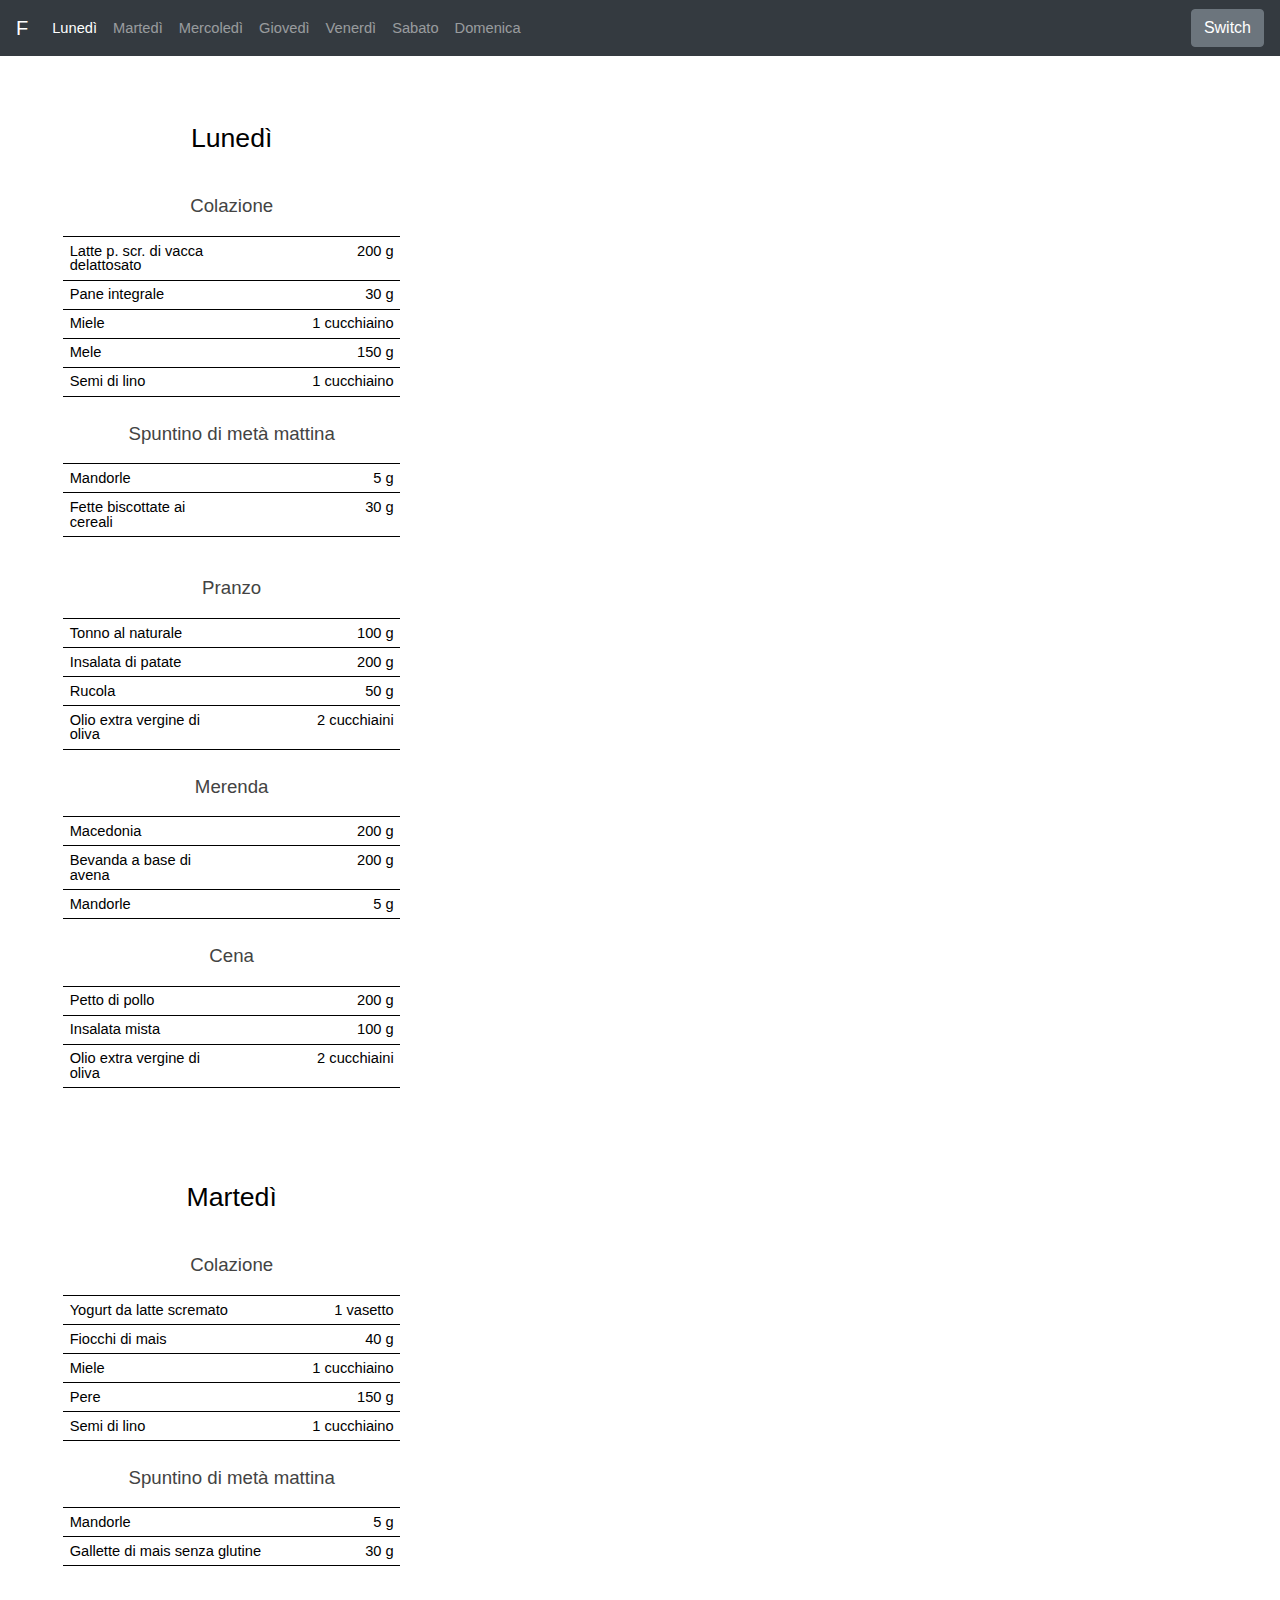
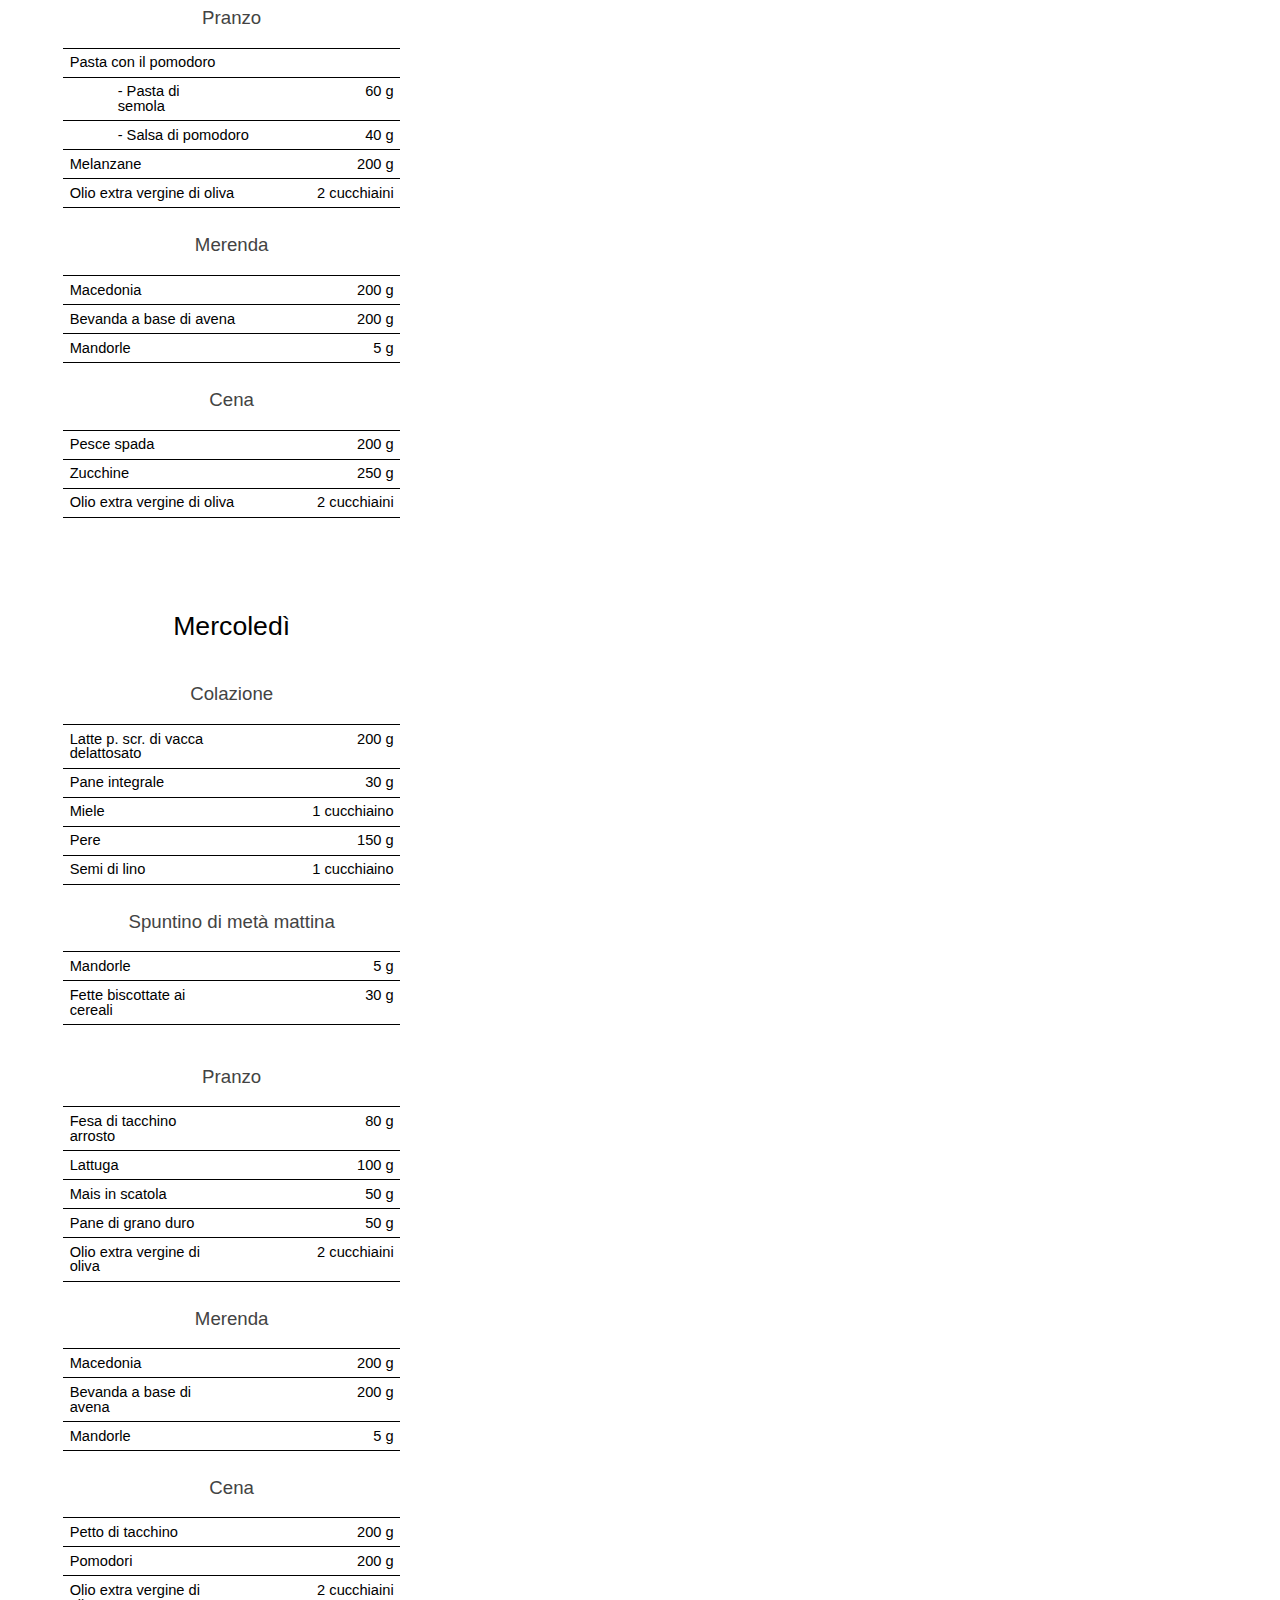
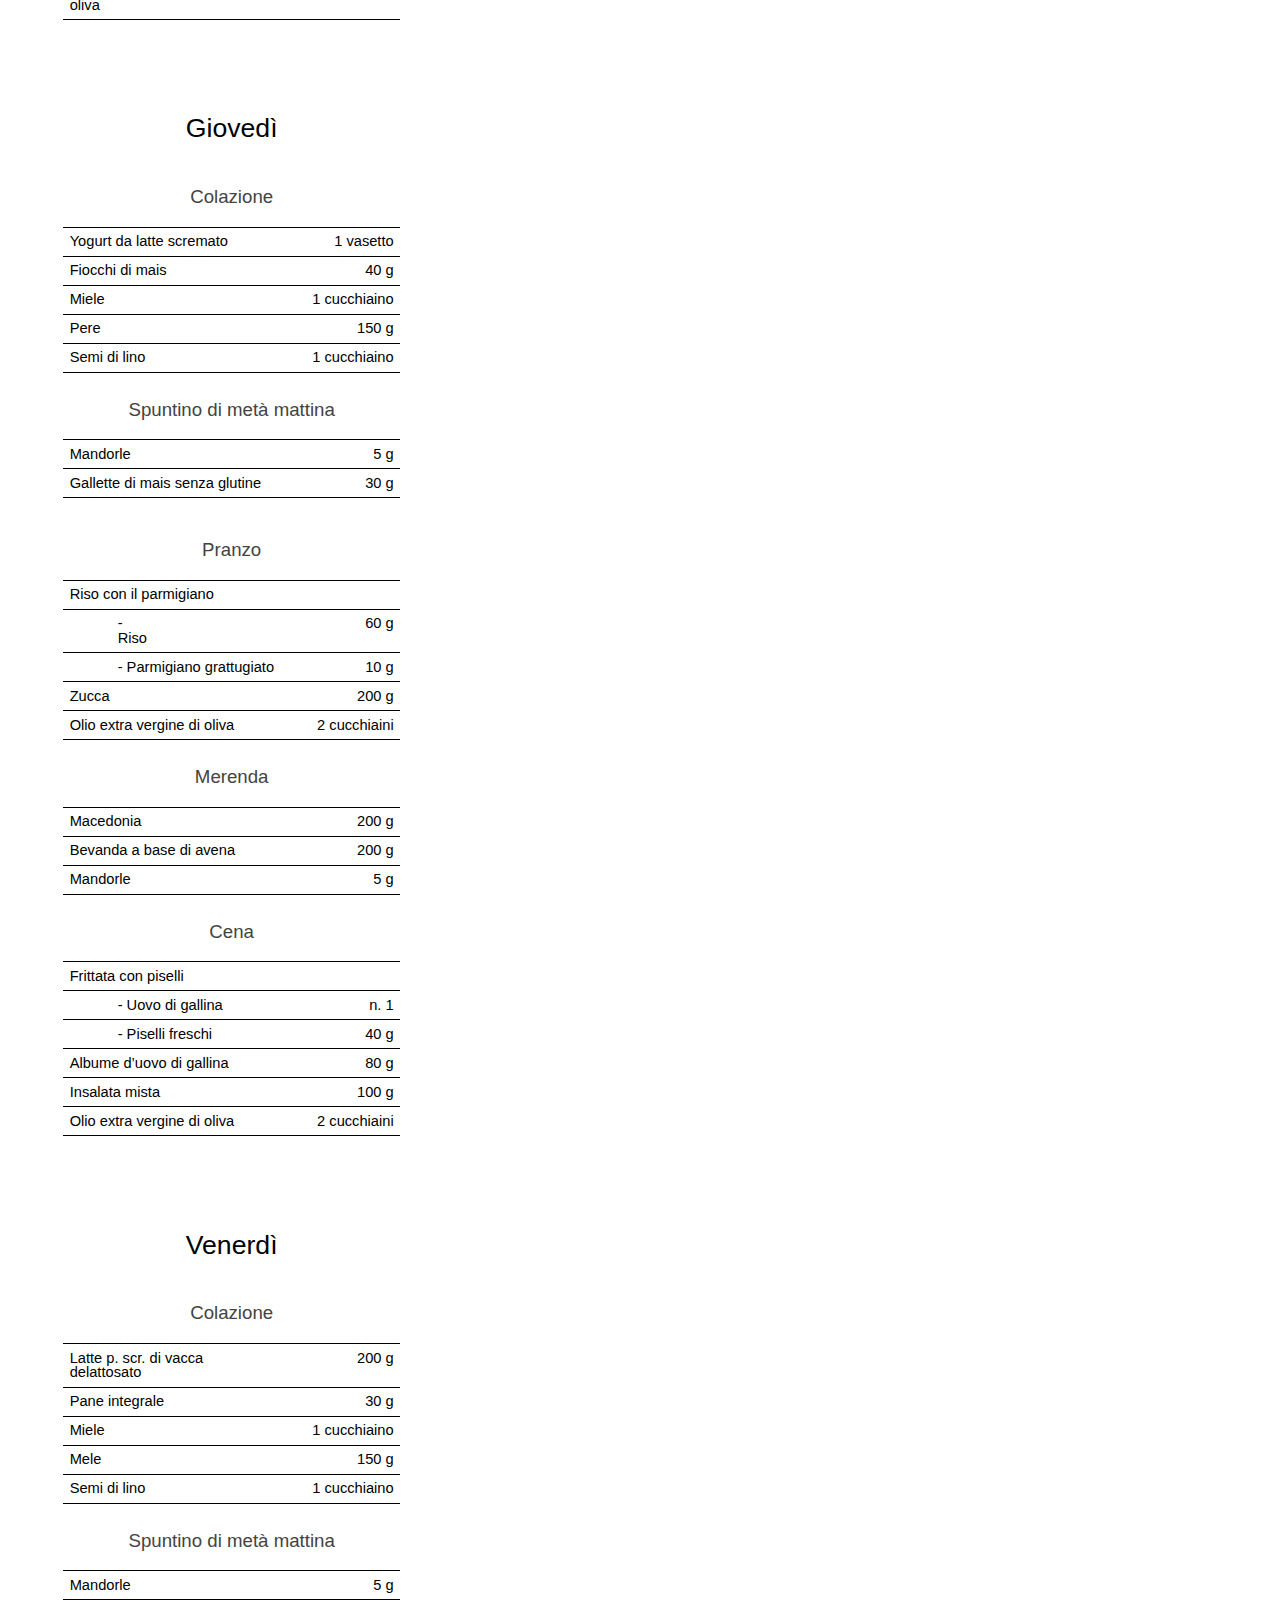
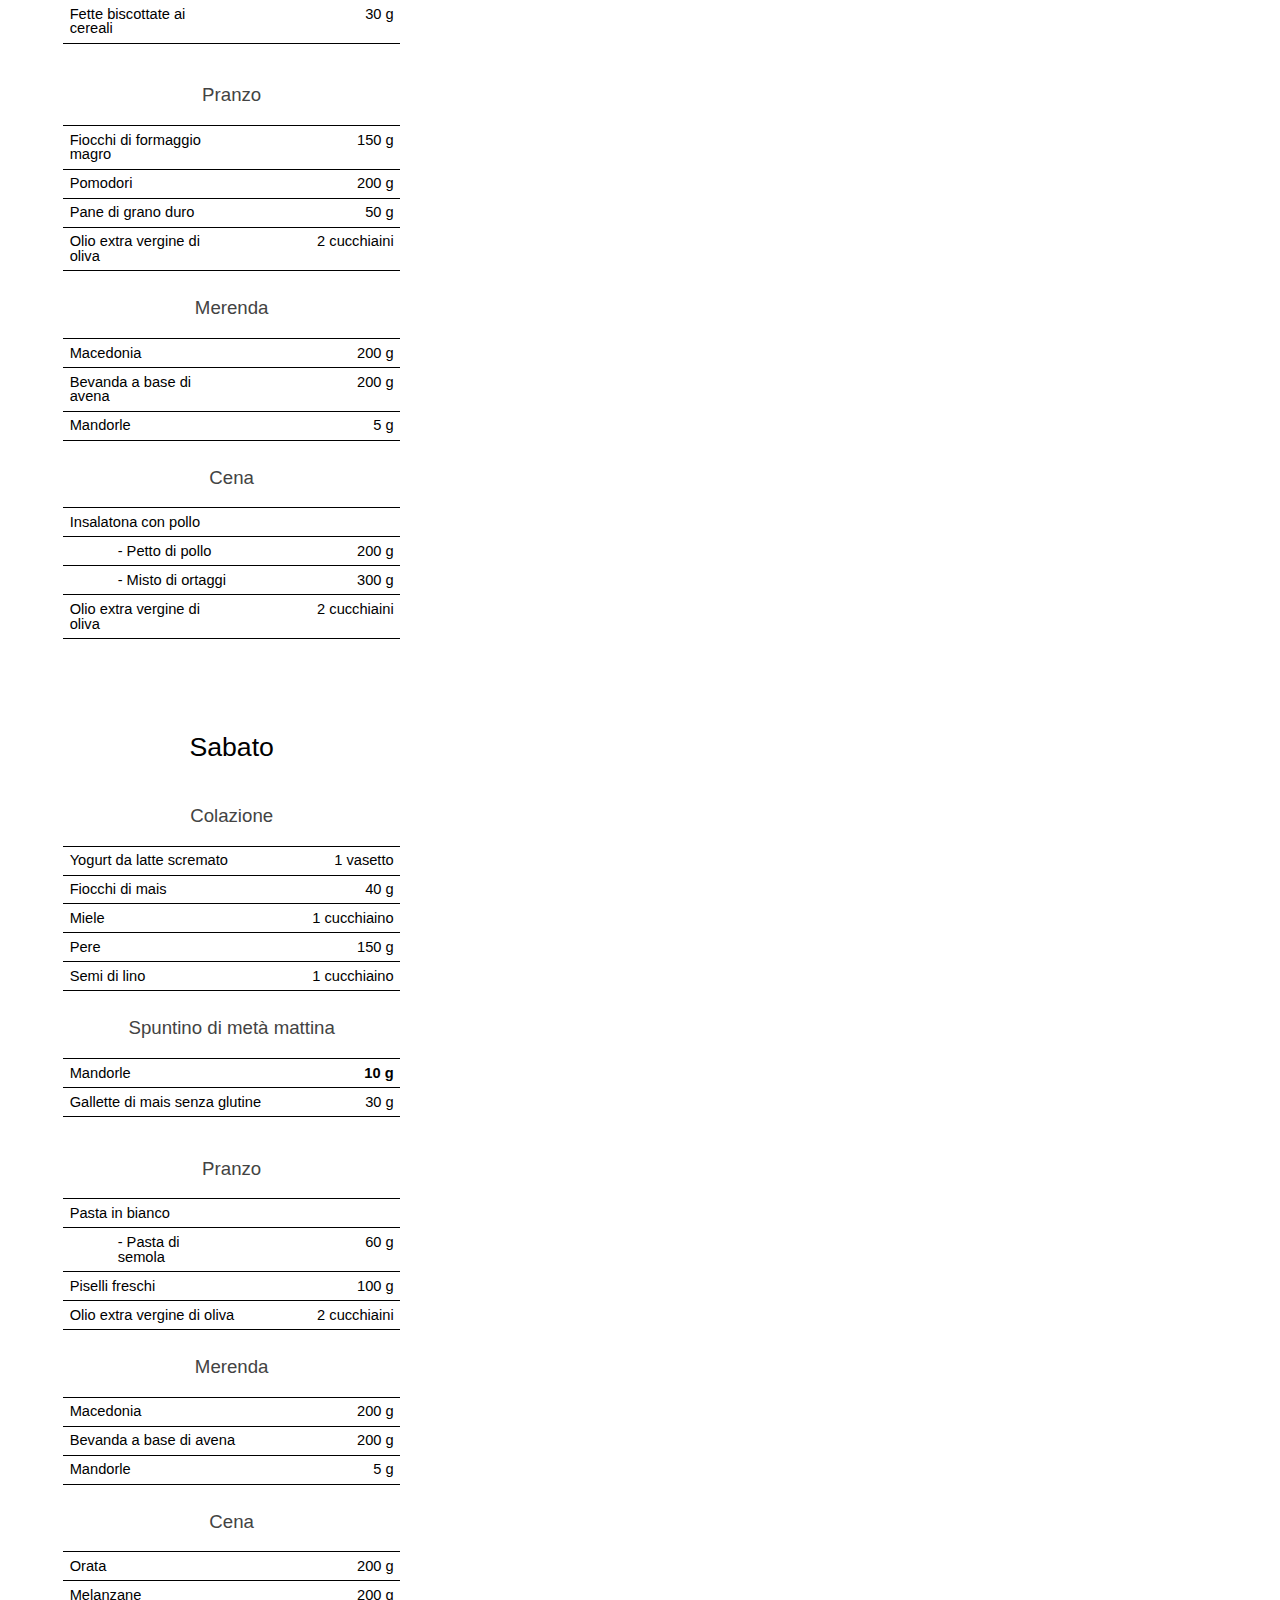
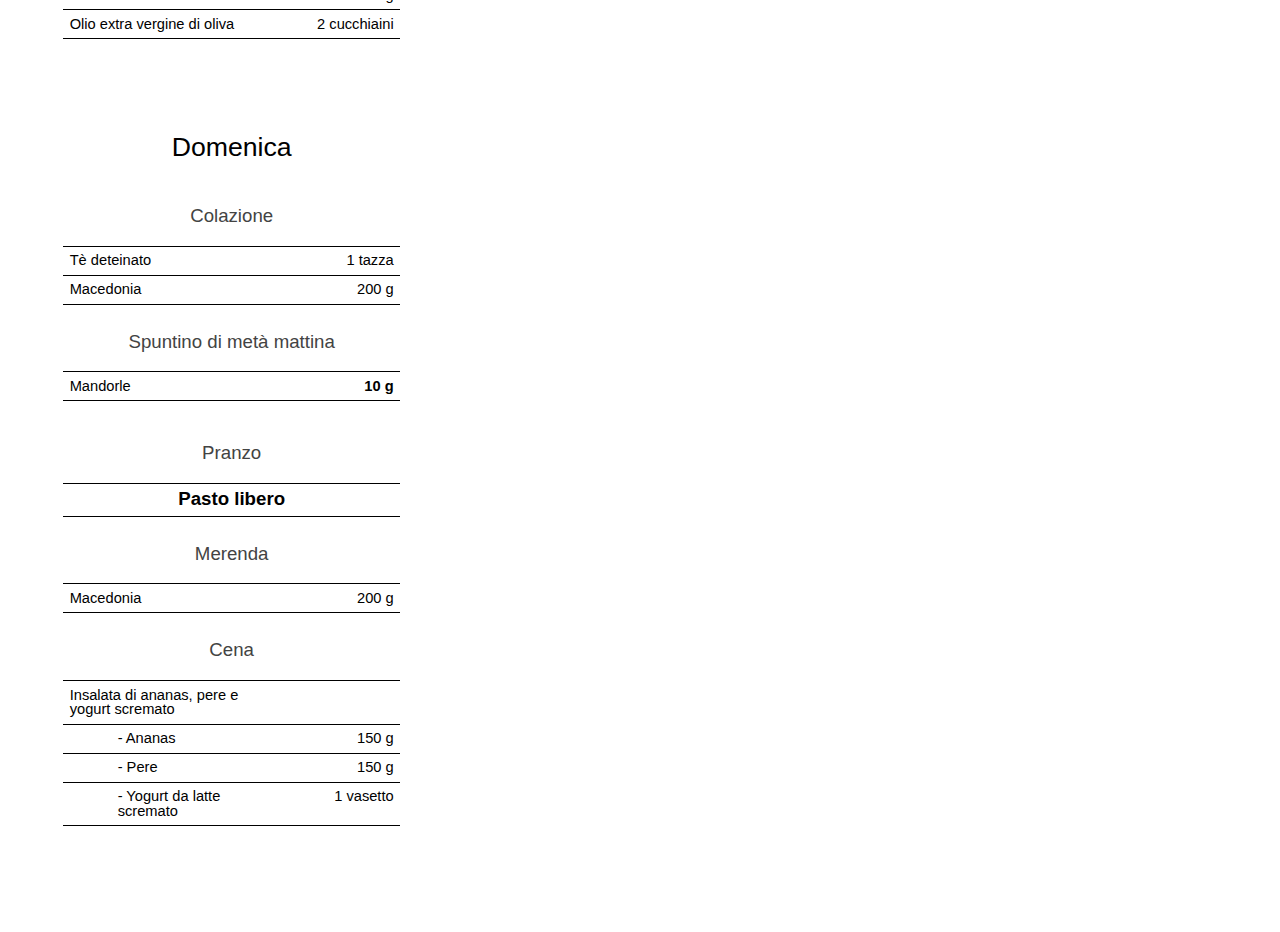
<file: new/index.html>
<!doctype html>
<html lang="en">
  <head>
    <meta charset="utf-8">
    <meta name="viewport" content="width=device-width, initial-scale=1, shrink-to-fit=no">
    <meta name="description" content="">
    <meta name="author" content="Mark Otto, Jacob Thornton, and Bootstrap contributors">
    <meta name="generator" content="Jekyll v4.1.1">
    <title>Starter Template · Bootstrap</title>

    <link rel="canonical" href="https://getbootstrap.com/docs/4.5/examples/starter-template/">


    <!-- Bootstrap core CSS -->
<!--link href="../assets/dist/css/bootstrap.min.css" rel="stylesheet"-->
<link rel="stylesheet" href="https://stackpath.bootstrapcdn.com/bootstrap/4.3.1/css/bootstrap.min.css" integrity="sha384-ggOyR0iXCbMQv3Xipma34MD+dH/1fQ784/j6cY/iJTQUOhcWr7x9JvoRxT2MZw1T" crossorigin="anonymous">
    <script src="https://ajax.googleapis.com/ajax/libs/jquery/3.5.1/jquery.min.js"></script>
    <script src="mycollapse.js"></script>
    <style>
      .bd-placeholder-img {
        font-size: 1.125rem;
        text-anchor: middle;
        -webkit-user-select: none;
        -moz-user-select: none;
        -ms-user-select: none;
        user-select: none;
      }

      @media (min-width: 768px) {
        .bd-placeholder-img-lg {
          font-size: 3.5rem;
        }
      }
    </style>
    <style type="text/css">.lst-kix_3rocsw9o7a5n-7>li:before{content:"-  "}.lst-kix_3rocsw9o7a5n-8>li:before{content:"-  "}.lst-kix_acyxeujgai6l-4>li:before{content:"-  "}.lst-kix_akmnszo6k62j-1>li:before{content:"-  "}.lst-kix_tqgydbadr9fa-0>li:before{content:"-  "}.lst-kix_tqgydbadr9fa-2>li:before{content:"-  "}.lst-kix_acyxeujgai6l-5>li:before{content:"-  "}.lst-kix_akmnszo6k62j-0>li:before{content:"-  "}.lst-kix_tqgydbadr9fa-1>li:before{content:"-  "}.lst-kix_acyxeujgai6l-6>li:before{content:"-  "}.lst-kix_tqgydbadr9fa-4>li:before{content:"-  "}.lst-kix_acyxeujgai6l-7>li:before{content:"-  "}.lst-kix_tqgydbadr9fa-3>li:before{content:"-  "}.lst-kix_acyxeujgai6l-8>li:before{content:"-  "}ul.lst-kix_3rocsw9o7a5n-0{list-style-type:none}.lst-kix_tqgydbadr9fa-8>li:before{content:"-  "}ul.lst-kix_hl1czav767yv-8{list-style-type:none}ul.lst-kix_hl1czav767yv-7{list-style-type:none}ul.lst-kix_hl1czav767yv-6{list-style-type:none}.lst-kix_tqgydbadr9fa-5>li:before{content:"-  "}ul.lst-kix_hl1czav767yv-5{list-style-type:none}.lst-kix_tqgydbadr9fa-6>li:before{content:"-  "}.lst-kix_iz79jz7vf29j-1>li:before{content:"-  "}.lst-kix_tqgydbadr9fa-7>li:before{content:"-  "}.lst-kix_iz79jz7vf29j-0>li:before{content:"-  "}ul.lst-kix_3rocsw9o7a5n-8{list-style-type:none}ul.lst-kix_3rocsw9o7a5n-7{list-style-type:none}ul.lst-kix_3rocsw9o7a5n-6{list-style-type:none}ul.lst-kix_3rocsw9o7a5n-5{list-style-type:none}ul.lst-kix_3rocsw9o7a5n-4{list-style-type:none}ul.lst-kix_3rocsw9o7a5n-3{list-style-type:none}ul.lst-kix_3rocsw9o7a5n-2{list-style-type:none}ul.lst-kix_3rocsw9o7a5n-1{list-style-type:none}.lst-kix_xuyelk0zu3u-8>li:before{content:"-  "}.lst-kix_xuyelk0zu3u-6>li:before{content:"-  "}.lst-kix_xuyelk0zu3u-7>li:before{content:"-  "}ul.lst-kix_tqgydbadr9fa-5{list-style-type:none}ul.lst-kix_tqgydbadr9fa-6{list-style-type:none}.lst-kix_xuyelk0zu3u-1>li:before{content:"-  "}ul.lst-kix_tqgydbadr9fa-3{list-style-type:none}ul.lst-kix_tqgydbadr9fa-4{list-style-type:none}ul.lst-kix_tqgydbadr9fa-1{list-style-type:none}ul.lst-kix_tqgydbadr9fa-2{list-style-type:none}.lst-kix_xuyelk0zu3u-2>li:before{content:"-  "}.lst-kix_xuyelk0zu3u-3>li:before{content:"-  "}ul.lst-kix_tqgydbadr9fa-0{list-style-type:none}ul.lst-kix_hl1czav767yv-4{list-style-type:none}ul.lst-kix_hl1czav767yv-3{list-style-type:none}.lst-kix_xuyelk0zu3u-4>li:before{content:"-  "}.lst-kix_xuyelk0zu3u-5>li:before{content:"-  "}ul.lst-kix_hl1czav767yv-2{list-style-type:none}ul.lst-kix_hl1czav767yv-1{list-style-type:none}ul.lst-kix_hl1czav767yv-0{list-style-type:none}ul.lst-kix_tqgydbadr9fa-7{list-style-type:none}ul.lst-kix_tqgydbadr9fa-8{list-style-type:none}ul.lst-kix_hq4rhlhox80i-8{list-style-type:none}ul.lst-kix_hq4rhlhox80i-6{list-style-type:none}ul.lst-kix_hq4rhlhox80i-7{list-style-type:none}.lst-kix_3rocsw9o7a5n-0>li:before{content:"-  "}.lst-kix_3rocsw9o7a5n-1>li:before{content:"-  "}.lst-kix_3rocsw9o7a5n-2>li:before{content:"-  "}.lst-kix_xuyelk0zu3u-0>li:before{content:"-  "}.lst-kix_acyxeujgai6l-3>li:before{content:"-  "}.lst-kix_3rocsw9o7a5n-3>li:before{content:"-  "}.lst-kix_acyxeujgai6l-2>li:before{content:"-  "}.lst-kix_3rocsw9o7a5n-6>li:before{content:"-  "}ul.lst-kix_hq4rhlhox80i-0{list-style-type:none}ul.lst-kix_hq4rhlhox80i-1{list-style-type:none}.lst-kix_acyxeujgai6l-1>li:before{content:"-  "}.lst-kix_3rocsw9o7a5n-4>li:before{content:"-  "}ul.lst-kix_hq4rhlhox80i-4{list-style-type:none}ul.lst-kix_hq4rhlhox80i-5{list-style-type:none}.lst-kix_3rocsw9o7a5n-5>li:before{content:"-  "}ul.lst-kix_hq4rhlhox80i-2{list-style-type:none}.lst-kix_acyxeujgai6l-0>li:before{content:"-  "}ul.lst-kix_hq4rhlhox80i-3{list-style-type:none}.lst-kix_hq4rhlhox80i-4>li:before{content:"-  "}.lst-kix_hq4rhlhox80i-2>li:before{content:"-  "}.lst-kix_hq4rhlhox80i-3>li:before{content:"-  "}.lst-kix_hq4rhlhox80i-1>li:before{content:"-  "}ul.lst-kix_xuyelk0zu3u-0{list-style-type:none}ul.lst-kix_xuyelk0zu3u-1{list-style-type:none}.lst-kix_hq4rhlhox80i-0>li:before{content:"-  "}ul.lst-kix_xuyelk0zu3u-2{list-style-type:none}ul.lst-kix_xuyelk0zu3u-3{list-style-type:none}ul.lst-kix_iz79jz7vf29j-8{list-style-type:none}ul.lst-kix_iz79jz7vf29j-7{list-style-type:none}ul.lst-kix_iz79jz7vf29j-6{list-style-type:none}ul.lst-kix_iz79jz7vf29j-5{list-style-type:none}ul.lst-kix_iz79jz7vf29j-4{list-style-type:none}ul.lst-kix_iz79jz7vf29j-3{list-style-type:none}ul.lst-kix_iz79jz7vf29j-2{list-style-type:none}ul.lst-kix_xuyelk0zu3u-4{list-style-type:none}ul.lst-kix_xuyelk0zu3u-5{list-style-type:none}ul.lst-kix_xuyelk0zu3u-6{list-style-type:none}ul.lst-kix_xuyelk0zu3u-7{list-style-type:none}ul.lst-kix_xuyelk0zu3u-8{list-style-type:none}.lst-kix_iz79jz7vf29j-8>li:before{content:"-  "}ul.lst-kix_z210onaddny3-3{list-style-type:none}ul.lst-kix_acyxeujgai6l-3{list-style-type:none}ul.lst-kix_akmnszo6k62j-8{list-style-type:none}ul.lst-kix_z210onaddny3-2{list-style-type:none}ul.lst-kix_acyxeujgai6l-4{list-style-type:none}ul.lst-kix_akmnszo6k62j-7{list-style-type:none}ul.lst-kix_z210onaddny3-1{list-style-type:none}ul.lst-kix_acyxeujgai6l-1{list-style-type:none}ul.lst-kix_akmnszo6k62j-6{list-style-type:none}ul.lst-kix_z210onaddny3-0{list-style-type:none}ul.lst-kix_acyxeujgai6l-2{list-style-type:none}ul.lst-kix_akmnszo6k62j-5{list-style-type:none}ul.lst-kix_acyxeujgai6l-0{list-style-type:none}ul.lst-kix_iz79jz7vf29j-1{list-style-type:none}.lst-kix_z210onaddny3-7>li:before{content:"-  "}ul.lst-kix_iz79jz7vf29j-0{list-style-type:none}.lst-kix_iz79jz7vf29j-2>li:before{content:"-  "}.lst-kix_iz79jz7vf29j-3>li:before{content:"-  "}.lst-kix_z210onaddny3-6>li:before{content:"-  "}.lst-kix_z210onaddny3-8>li:before{content:"-  "}.lst-kix_hl1czav767yv-0>li:before{content:"-  "}ul.lst-kix_acyxeujgai6l-7{list-style-type:none}.lst-kix_iz79jz7vf29j-4>li:before{content:"-  "}ul.lst-kix_acyxeujgai6l-8{list-style-type:none}ul.lst-kix_acyxeujgai6l-5{list-style-type:none}ul.lst-kix_acyxeujgai6l-6{list-style-type:none}.lst-kix_iz79jz7vf29j-6>li:before{content:"-  "}.lst-kix_iz79jz7vf29j-7>li:before{content:"-  "}.lst-kix_iz79jz7vf29j-5>li:before{content:"-  "}.lst-kix_z210onaddny3-0>li:before{content:"-  "}.lst-kix_hl1czav767yv-6>li:before{content:"-  "}.lst-kix_hl1czav767yv-8>li:before{content:"-  "}.lst-kix_akmnszo6k62j-8>li:before{content:"-  "}.lst-kix_z210onaddny3-3>li:before{content:"-  "}.lst-kix_hl1czav767yv-3>li:before{content:"-  "}.lst-kix_hl1czav767yv-7>li:before{content:"-  "}.lst-kix_z210onaddny3-4>li:before{content:"-  "}.lst-kix_hl1czav767yv-2>li:before{content:"-  "}.lst-kix_z210onaddny3-5>li:before{content:"-  "}.lst-kix_akmnszo6k62j-3>li:before{content:"-  "}.lst-kix_hq4rhlhox80i-5>li:before{content:"-  "}.lst-kix_akmnszo6k62j-2>li:before{content:"-  "}.lst-kix_hl1czav767yv-1>li:before{content:"-  "}ul.lst-kix_akmnszo6k62j-0{list-style-type:none}.lst-kix_hq4rhlhox80i-6>li:before{content:"-  "}.lst-kix_hq4rhlhox80i-7>li:before{content:"-  "}ul.lst-kix_z210onaddny3-8{list-style-type:none}ul.lst-kix_z210onaddny3-7{list-style-type:none}ul.lst-kix_akmnszo6k62j-4{list-style-type:none}ul.lst-kix_z210onaddny3-6{list-style-type:none}ul.lst-kix_akmnszo6k62j-3{list-style-type:none}.lst-kix_hq4rhlhox80i-8>li:before{content:"-  "}ul.lst-kix_z210onaddny3-5{list-style-type:none}ul.lst-kix_akmnszo6k62j-2{list-style-type:none}.lst-kix_akmnszo6k62j-4>li:before{content:"-  "}ul.lst-kix_z210onaddny3-4{list-style-type:none}ul.lst-kix_akmnszo6k62j-1{list-style-type:none}.lst-kix_akmnszo6k62j-5>li:before{content:"-  "}.lst-kix_z210onaddny3-2>li:before{content:"-  "}.lst-kix_hl1czav767yv-4>li:before{content:"-  "}.lst-kix_akmnszo6k62j-7>li:before{content:"-  "}.lst-kix_akmnszo6k62j-6>li:before{content:"-  "}.lst-kix_z210onaddny3-1>li:before{content:"-  "}.lst-kix_hl1czav767yv-5>li:before{content:"-  "}ol{margin:0;padding:0}
table td,table th{padding:0}
.c14{border-right-style:solid;padding:5pt 5pt 5pt 5pt;border-bottom-color:#000000;border-top-width:1pt;border-right-width:0pt;border-left-color:#000000;vertical-align:top;border-right-color:#ffffff;border-left-width:1pt;border-top-style:solid;border-left-style:solid;border-bottom-width:1pt;width:173.8pt;border-top-color:#000000;border-bottom-style:solid}
.c15{border-right-style:solid;padding:5pt 5pt 5pt 5pt;border-bottom-color:#000000;border-top-width:1pt;border-right-width:0pt;border-left-color:#000000;vertical-align:top;border-right-color:#000000;border-left-width:0pt;border-top-style:solid;border-left-style:solid;border-bottom-width:1pt;width:347.5pt;border-top-color:#000000;border-bottom-style:solid}
.c21{border-right-style:solid;padding:5pt 5pt 5pt 5pt;border-bottom-color:#000000;border-top-width:0pt;border-right-width:0pt;border-left-color:#000000;vertical-align:top;border-right-color:#000000;border-left-width:0pt;border-top-style:solid;border-left-style:solid;border-bottom-width:1pt;width:347.5pt;border-top-color:#000000;border-bottom-style:solid}
.c1{border-right-style:solid;padding:5pt 5pt 5pt 5pt;border-bottom-color:#000000;border-top-width:1pt;border-right-width:0pt;border-left-color:#000000;vertical-align:top;border-right-color:#000000;border-left-width:0pt;border-top-style:solid;border-left-style:solid;border-bottom-width:1pt;width:173.8pt;border-top-color:#000000;border-bottom-style:solid}
.c18{border-right-style:solid;padding:5pt 5pt 5pt 5pt;border-bottom-color:#000000;border-top-width:0pt;border-right-width:0pt;border-left-color:#000000;vertical-align:top;border-right-color:#000000;border-left-width:1pt;border-top-style:solid;border-left-style:solid;border-bottom-width:1pt;width:173.8pt;border-top-color:#000000;border-bottom-style:solid}
.c26{border-right-style:solid;padding:5pt 5pt 5pt 5pt;border-bottom-color:#000000;border-top-width:1pt;border-right-width:0pt;border-left-color:#000000;vertical-align:top;border-right-color:#000000;border-left-width:0pt;border-top-style:solid;border-left-style:solid;border-bottom-width:1pt;width:347.5pt;border-top-color:#000000;border-bottom-style:solid}
.c13{border-right-style:solid;padding:5pt 5pt 5pt 5pt;border-bottom-color:#000000;border-top-width:1pt;border-right-width:0pt;border-left-color:#000000;vertical-align:top;border-right-color:#000000;border-left-width:1pt;border-top-style:solid;border-left-style:solid;border-bottom-width:1pt;width:173.8pt;border-top-color:#000000;border-bottom-style:solid}
.c9{color:#434343;font-weight:400;text-decoration:none;vertical-align:baseline;font-size:14pt;font-family:"Arial";font-style:normal}
.c12{color:#000000;font-weight:400;text-decoration:none;vertical-align:baseline;font-size:20pt;font-family:"Arial";font-style:normal}
.c2{color:#000000;font-weight:400;text-decoration:none;vertical-align:baseline;font-size:11pt;font-family:"Arial";font-style:normal}
.c10{padding-top:20pt;padding-bottom:6pt;line-height:1.15;page-break-after:avoid;orphans:2;widows:2;text-align:center}
.c24{color:#000000;font-weight:700;text-decoration:none;vertical-align:baseline;font-size:11pt;font-family:"Arial";font-style:normal}
.c25{color:#000000;font-weight:700;text-decoration:none;vertical-align:baseline;font-size:14pt;font-family:"Arial";font-style:normal}
.c23{padding-top:0pt;padding-bottom:0pt;line-height:1.15;orphans:2;widows:2;text-align:left}
.c0{padding-top:0pt;padding-bottom:0pt;line-height:1.0;text-align:right;height:11pt}
.c7{padding-top:16pt;padding-bottom:4pt;line-height:1.0;page-break-after:avoid;text-align:center}
.c4{padding-top:0pt;padding-bottom:0pt;line-height:1.0;text-align:left}
.c3{padding-top:0pt;padding-bottom:0pt;line-height:1.0;text-align:right}
.c22{padding-top:0pt;padding-bottom:0pt;line-height:1.0;text-align:center}
.c11{border-spacing:0;border-collapse:collapse;margin-right:auto}
.c20{background-color:#ffffff;max-width:347.5pt;padding:36pt 36pt 36pt 36pt}
.c19{margin-left:36pt;padding-left:0pt}
.c8{padding:0;margin:0}
.c17{height:11pt}
.c16{height:20pt}
.c6{height:21pt}
.c5{height:0pt}
.title{padding-top:0pt;color:#000000;font-size:26pt;padding-bottom:3pt;font-family:"Arial";line-height:1.15;page-break-after:avoid;orphans:2;widows:2;text-align:left}
.subtitle{padding-top:0pt;color:#666666;font-size:15pt;padding-bottom:16pt;font-family:"Arial";line-height:1.15;page-break-after:avoid;orphans:2;widows:2;text-align:left}
li{color:#000000;font-size:11pt;font-family:"Arial"}p{margin:0;color:#000000;font-size:11pt;font-family:"Arial"}
h1{padding-top:20pt;color:#000000;font-size:20pt;padding-bottom:6pt;font-family:"Arial";line-height:1.15;page-break-after:avoid;orphans:2;widows:2;text-align:left}
h2{padding-top:18pt;color:#000000;font-size:16pt;padding-bottom:6pt;font-family:"Arial";line-height:1.15;page-break-after:avoid;orphans:2;widows:2;text-align:left}
h3{padding-top:16pt;color:#434343;font-size:14pt;padding-bottom:4pt;font-family:"Arial";line-height:1.15;page-break-after:avoid;orphans:2;widows:2;text-align:left}
h4{padding-top:14pt;color:#666666;font-size:12pt;padding-bottom:4pt;font-family:"Arial";line-height:1.15;page-break-after:avoid;orphans:2;widows:2;text-align:left}
h5{padding-top:12pt;color:#666666;font-size:11pt;padding-bottom:4pt;font-family:"Arial";line-height:1.15;page-break-after:avoid;orphans:2;widows:2;text-align:left}
h6{padding-top:12pt;color:#666666;font-size:11pt;padding-bottom:4pt;font-family:"Arial";line-height:1.15;page-break-after:avoid;font-style:italic;orphans:2;widows:2;text-align:left}
</style>
    <!-- Custom styles for this template -->
    <link href="starter-template.css" rel="stylesheet">
  </head>
  <body class="c20" data-spy="scroll" data-target=".navbar" data-offset="50">
    <nav class="navbar navbar-expand-md navbar-dark bg-dark fixed-top">
  <a class="navbar-brand" href="#">F</a>
  <button class="navbar-toggler" type="button" data-toggle="collapse" data-target="#navbarsExampleDefault" aria-controls="navbarsExampleDefault" aria-expanded="false" aria-label="Toggle navigation">
    <span class="navbar-toggler-icon"></span>
  </button>

  <div class="collapse navbar-collapse" id="navbarsExampleDefault">
    <ul class="navbar-nav mr-auto">
      <li class="nav-item">
        <a class="nav-link" href="#day1">Lunedì</a>
      </li>
      <li class="nav-item">
        <a class="nav-link" href="#day2">Martedì</a>
      </li>
      <li class="nav-item">
        <a class="nav-link" href="#day3">Mercoledì</a>
      </li>
      <li class="nav-item">
        <a class="nav-link" href="#day4">Giovedì</a>
      </li>
      <li class="nav-item">
        <a class="nav-link" href="#day5">Venerdì</a>
      </li>
      <li class="nav-item">
        <a class="nav-link" href="#day6">Sabato</a>
      </li>
      <li class="nav-item">
        <a class="nav-link" href="#day7">Domenica</a>
      </li>
    </ul>
    <form class="form-inline my-2 my-lg-0">
      <button class="btn btn-secondary my-2 my-sm-0" type="submit">Switch</button>
    </form>
  </div>
</nav>
<div id="day1">&nbsp;</div> 
<br>
<main role="main" class="container" id="F">
  
  <h1 class="c10" id="h.6dpurlxziqkn">
    <span class="c12">Luned&igrave;</span></h1>
  <a id="t.0e77e8cf07f2c71ab8a169832deaf39d2a7abda1"></a>
  <a id="t.0"></a>
  <table class="c11"><tbody><tr class="c6"><td class="c21" colspan="2" rowspan="1"><h3 class="c7" id="h.80ponmzb96wr"><span class="c9">Colazione</span></h3></td></tr>
    <tr class="c5"><td class="c1" colspan="1" rowspan="1"><p class="c4">
    <span class="c2">Latte p. scr. di vacca delattosato</span></p></td><td class="c1" colspan="1" rowspan="1"><p class="c3"><span class="c2">200 g</span></p></td></tr>
    <tr class="c5"><td class="c1" colspan="1" rowspan="1"><p class="c4"><span class="c2">Pane integrale</span></p></td><td class="c1" colspan="1" rowspan="1"><p class="c3"><span class="c2">30 g</span></p></td></tr>
    <tr class="c5"><td class="c1" colspan="1" rowspan="1"><p class="c4"><span class="c2">Miele</span></p></td><td class="c1" colspan="1" rowspan="1"><p class="c3"><span class="c2">1 cucchiaino</span></p></td></tr>
    <tr class="c5"><td class="c1" colspan="1" rowspan="1"><p class="c4"><span class="c2">Mele</span></p></td><td class="c1" colspan="1" rowspan="1"><p class="c3"><span class="c2">150 g</span></p></td></tr>
    <tr class="c5"><td class="c1" colspan="1" rowspan="1"><p class="c4"><span class="c2">Semi di lino</span></p></td><td class="c1" colspan="1" rowspan="1"><p class="c3"><span class="c2">1 cucchiaino</span></p></td></tr>
    <tr class="c6"><td class="c15" colspan="2" rowspan="1"><h3 class="c7" id="h.7gjj2842bzto"><span class="c9">Spuntino di met&agrave; mattina</span></h3></td></tr>
    <tr class="c5"><td class="c1" colspan="1" rowspan="1"><p class="c4"><span class="c2">Mandorle</span></p></td><td class="c1" colspan="1" rowspan="1"><p class="c3"><span class="c2">5 g</span></p></td></tr>
    <tr class="c5"><td class="c1" colspan="1" rowspan="1"><p class="c4"><span class="c2">Fette biscottate ai cereali</span></p></td><td class="c1" colspan="1" rowspan="1"><p class="c3"><span class="c2">30 g</span></p></td></tr>
    <tr class="c6"><td class="c15" colspan="2" rowspan="1"><p class="c4 c17"><span class="c2"></span></p><h3 class="c7" id="h.exg148460mj0"><span class="c9">Pranzo</span></h3></td></tr>
    <tr class="c5"><td class="c1" colspan="1" rowspan="1"><p class="c4"><span class="c2">Tonno al naturale</span></p></td><td class="c1" colspan="1" rowspan="1"><p class="c3"><span class="c2">100 g</span></p></td></tr>
    <tr class="c5"><td class="c1" colspan="1" rowspan="1"><p class="c4"><span class="c2">Insalata di patate</span></p></td><td class="c1" colspan="1" rowspan="1"><p class="c3"><span class="c2">200 g</span></p></td></tr>
    <tr class="c5"><td class="c1" colspan="1" rowspan="1"><p class="c4"><span class="c2">Rucola</span></p></td><td class="c1" colspan="1" rowspan="1"><p class="c3"><span class="c2">50 g</span></p></td></tr>
    <tr class="c5"><td class="c1" colspan="1" rowspan="1"><p class="c4"><span class="c2">Olio extra vergine di oliva</span></p></td><td class="c1" colspan="1" rowspan="1"><p class="c3"><span class="c2">2 cucchiaini</span></p></td></tr>
    <tr class="c6"><td class="c15" colspan="2" rowspan="1"><h3 class="c7" id="h.w1hsjryu6u7a"><span class="c9">Merenda</span></h3></td></tr>
    <tr class="c5"><td class="c1" colspan="1" rowspan="1"><p class="c4"><span class="c2">Macedonia</span></p></td><td class="c1" colspan="1" rowspan="1"><p class="c3"><span class="c2">200 g</span></p></td></tr>
    <tr class="c5"><td class="c1" colspan="1" rowspan="1"><p class="c4"><span class="c2">Bevanda a base di avena</span></p></td><td class="c1" colspan="1" rowspan="1"><p class="c3"><span class="c2">200 g</span></p></td></tr>
    <tr class="c5"><td class="c1" colspan="1" rowspan="1"><p class="c4"><span class="c2">Mandorle</span></p></td><td class="c1" colspan="1" rowspan="1"><p class="c3"><span class="c2">5 g</span></p></td></tr>
    <tr class="c6"><td class="c15" colspan="2" rowspan="1"><h3 class="c7" id="h.n2rt6b7zuo0"><span class="c9">Cena</span></h3></td></tr><tr class="c6"><td class="c1" colspan="1" rowspan="1"><p class="c4"><span class="c2">Petto di pollo</span></p></td><td class="c1" colspan="1" rowspan="1"><p class="c3"><span class="c2">200 g</span></p></td></tr>
    <tr class="c6"><td class="c1" colspan="1" rowspan="1"><p class="c4"><span class="c2">Insalata mista</span></p></td><td class="c1" colspan="1" rowspan="1"><p class="c3"><span class="c2">100 g</span></p></td></tr>
    <tr class="c6"><td class="c1" colspan="1" rowspan="1"><p class="c4"><span class="c2">Olio extra vergine di oliva</span></p></td><td class="c1" colspan="1" rowspan="1"><p class="c3"><span class="c2">2 cucchiaini</span></p></td></tr>
  </tbody></table>

  <div id="day2">&nbsp;</div> 
  <h1 class="c10 c16" id="h.wbq6c98ceesf"><span class="c12"></span></h1><h1 class="c10" id="h.p0dctqd8d5dd"><span class="c12">Marted&igrave;</span></h1><a id="t.91cecb5fdd0e2264952f5fbbd32a995e21c300c4"></a><a id="t.1"></a><table class="c11"><tbody><tr class="c6"><td class="c21" colspan="2" rowspan="1"><h3 class="c7" id="h.gjrhu81oogjr"><span class="c9">Colazione</span></h3></td></tr><tr class="c5"><td class="c1" colspan="1" rowspan="1"><p class="c4"><span class="c2">Yogurt da latte scremato</span></p></td><td class="c1" colspan="1" rowspan="1"><p class="c3"><span class="c2">1 vasetto</span></p></td></tr>
    <tr class="c5"><td class="c1" colspan="1" rowspan="1"><p class="c4"><span class="c2">Fiocchi di mais</span></p></td><td class="c1" colspan="1" rowspan="1"><p class="c3"><span class="c2">40 g</span></p></td></tr><tr class="c5"><td class="c1" colspan="1" rowspan="1"><p class="c4"><span class="c2">Miele</span></p></td><td class="c1" colspan="1" rowspan="1"><p class="c3"><span class="c2">1 cucchiaino</span></p></td></tr><tr class="c5"><td class="c1" colspan="1" rowspan="1"><p class="c4"><span class="c2">Pere</span></p></td><td class="c1" colspan="1" rowspan="1"><p class="c3"><span class="c2">150 g</span></p></td></tr><tr class="c5"><td class="c1" colspan="1" rowspan="1"><p class="c4"><span class="c2">Semi di lino</span></p></td><td class="c1" colspan="1" rowspan="1"><p class="c3"><span class="c2">1 cucchiaino</span></p></td></tr><tr class="c6"><td class="c15" colspan="2" rowspan="1"><h3 class="c7" id="h.xwzvi5irim0v"><span class="c9">Spuntino di met&agrave; mattina</span></h3></td></tr><tr class="c5"><td class="c1" colspan="1" rowspan="1"><p class="c4"><span class="c2">Mandorle</span></p></td><td class="c1" colspan="1" rowspan="1"><p class="c3"><span class="c2">5 g</span></p></td></tr><tr class="c5"><td class="c1" colspan="1" rowspan="1"><p class="c4"><span class="c2">Gallette di mais senza glutine</span></p></td><td class="c1" colspan="1" rowspan="1"><p class="c3"><span class="c2">30 g</span></p></td></tr>
    <tr class="c6"><td class="c15" colspan="2" rowspan="1"><p class="c4 c17"><span class="c2"></span></p><h3 class="c7" id="h.m05efz1u0yvq"><span class="c9">Pranzo</span></h3></td></tr><tr class="c5"><td class="c1" colspan="1" rowspan="1"><p class="c4"><span class="c2">Pasta con il pomodoro</span></p></td><td class="c1" colspan="1" rowspan="1"><p class="c0"><span class="c2"></span></p></td></tr><tr class="c5"><td class="c1" colspan="1" rowspan="1"><ul class="c8 lst-kix_z210onaddny3-0 start"><li class="c4 c19"><span class="c2">Pasta di semola&nbsp;&nbsp;&nbsp;&nbsp;&nbsp;&nbsp;&nbsp;&nbsp;&nbsp;&nbsp;&nbsp;&nbsp;&nbsp;&nbsp;&nbsp;&nbsp;&nbsp;&nbsp;&nbsp;&nbsp;&nbsp;&nbsp;&nbsp;&nbsp;&nbsp;&nbsp;&nbsp;&nbsp;&nbsp;&nbsp;&nbsp;&nbsp;</span></li></ul></td><td class="c1" colspan="1" rowspan="1"><p class="c3"><span class="c2">60 g</span></p></td></tr><tr class="c5"><td class="c1" colspan="1" rowspan="1"><ul class="c8 lst-kix_iz79jz7vf29j-0 start"><li class="c4 c19"><span class="c2">Salsa di pomodoro</span></li></ul></td><td class="c1" colspan="1" rowspan="1"><p class="c3"><span class="c2">40 g</span></p></td></tr><tr class="c5"><td class="c1" colspan="1" rowspan="1"><p class="c4"><span class="c2">Melanzane</span></p></td><td class="c1" colspan="1" rowspan="1"><p class="c3"><span class="c2">200 g</span></p></td></tr><tr class="c5"><td class="c1" colspan="1" rowspan="1"><p class="c4"><span class="c2">Olio extra vergine di oliva</span></p></td><td class="c1" colspan="1" rowspan="1"><p class="c3"><span class="c2">2 cucchiaini</span></p></td></tr>
    <tr class="c6"><td class="c15" colspan="2" rowspan="1"><h3 class="c7" id="h.umzv25k10hc1"><span class="c9">Merenda</span></h3></td></tr><tr class="c5"><td class="c1" colspan="1" rowspan="1"><p class="c4"><span class="c2">Macedonia</span></p></td><td class="c1" colspan="1" rowspan="1"><p class="c3"><span class="c2">200 g</span></p></td></tr><tr class="c5"><td class="c1" colspan="1" rowspan="1"><p class="c4"><span class="c2">Bevanda a base di avena</span></p></td><td class="c1" colspan="1" rowspan="1"><p class="c3"><span class="c2">200 g</span></p></td></tr><tr class="c5"><td class="c1" colspan="1" rowspan="1"><p class="c4"><span class="c2">Mandorle</span></p></td><td class="c1" colspan="1" rowspan="1"><p class="c3"><span class="c2">5 g</span></p></td></tr><tr class="c6"><td class="c15" colspan="2" rowspan="1"><h3 class="c7" id="h.440mw39tofuz"><span class="c9">Cena</span></h3></td></tr><tr class="c6"><td class="c1" colspan="1" rowspan="1"><p class="c4"><span class="c2">Pesce spada</span></p></td><td class="c1" colspan="1" rowspan="1"><p class="c3"><span class="c2">200 g</span></p></td></tr><tr class="c6"><td class="c1" colspan="1" rowspan="1"><p class="c4"><span class="c2">Zucchine</span></p></td><td class="c1" colspan="1" rowspan="1"><p class="c3"><span class="c2">250 g</span></p></td></tr><tr class="c6"><td class="c1" colspan="1" rowspan="1"><p class="c4"><span class="c2">Olio extra vergine di oliva</span></p></td><td class="c1" colspan="1" rowspan="1"><p class="c3"><span class="c2">2 cucchiaini</span></p></td></tr></tbody></table>

    <div id="day3">&nbsp;</div> 
    <h1 class="c10 c16" id="h.p5sprrsij6c2"><span class="c12"></span></h1><h1 class="c10" id="h.v25r3rowtzlc"><span class="c12">Mercoled&igrave;</span></h1><a id="t.a4d8d28b1e84840b056e57bf7b374a3f5c443dc8"></a><a id="t.2"></a><table class="c11"><tbody><tr class="c6"><td class="c21" colspan="2" rowspan="1"><h3 class="c7" id="h.lygtw4jsxucy"><span class="c9">Colazione</span></h3></td></tr><tr class="c5"><td class="c1" colspan="1" rowspan="1"><p class="c4"><span class="c2">Latte p. scr. di vacca delattosato</span></p></td><td class="c1" colspan="1" rowspan="1"><p class="c3"><span class="c2">200 g</span></p></td></tr><tr class="c5"><td class="c1" colspan="1" rowspan="1"><p class="c4"><span class="c2">Pane integrale</span></p></td><td class="c1" colspan="1" rowspan="1"><p class="c3"><span class="c2">30 g</span></p></td></tr><tr class="c5"><td class="c1" colspan="1" rowspan="1"><p class="c4"><span class="c2">Miele</span></p></td><td class="c1" colspan="1" rowspan="1"><p class="c3"><span class="c2">1 cucchiaino</span></p></td></tr><tr class="c5"><td class="c1" colspan="1" rowspan="1"><p class="c4"><span class="c2">Pere</span></p></td><td class="c1" colspan="1" rowspan="1"><p class="c3"><span class="c2">150 g</span></p></td></tr><tr class="c5"><td class="c1" colspan="1" rowspan="1"><p class="c4"><span class="c2">Semi di lino</span></p></td><td class="c1" colspan="1" rowspan="1"><p class="c3"><span class="c2">1 cucchiaino</span></p></td></tr><tr class="c6"><td class="c15" colspan="2" rowspan="1"><h3 class="c7" id="h.k5wqb7ktsdra"><span class="c9">Spuntino di met&agrave; mattina</span></h3></td></tr><tr class="c5"><td class="c1" colspan="1" rowspan="1"><p class="c4"><span class="c2">Mandorle</span></p></td><td class="c1" colspan="1" rowspan="1"><p class="c3"><span class="c2">5 g</span></p></td></tr><tr class="c5"><td class="c1" colspan="1" rowspan="1"><p class="c4"><span class="c2">Fette biscottate ai cereali</span></p></td><td class="c1" colspan="1" rowspan="1"><p class="c3"><span class="c2">30 g</span></p></td></tr>
      <tr class="c6"><td class="c15" colspan="2" rowspan="1"><p class="c4 c17"><span class="c2"></span></p><h3 class="c7" id="h.w2txleik27kp"><span class="c9">Pranzo</span></h3></td></tr><tr class="c5"><td class="c1" colspan="1" rowspan="1"><p class="c4"><span class="c2">Fesa di tacchino arrosto</span></p></td><td class="c1" colspan="1" rowspan="1"><p class="c3"><span class="c2">80 g</span></p></td></tr><tr class="c5"><td class="c1" colspan="1" rowspan="1"><p class="c4"><span class="c2">Lattuga</span></p></td><td class="c1" colspan="1" rowspan="1"><p class="c3"><span class="c2">100 g</span></p></td></tr><tr class="c5"><td class="c1" colspan="1" rowspan="1"><p class="c4"><span class="c2">Mais in scatola</span></p></td><td class="c1" colspan="1" rowspan="1"><p class="c3"><span class="c2">50 g</span></p></td></tr><tr class="c5"><td class="c1" colspan="1" rowspan="1"><p class="c4"><span class="c2">Pane di grano duro</span></p></td><td class="c1" colspan="1" rowspan="1"><p class="c3"><span class="c2">50 g</span></p></td></tr><tr class="c5"><td class="c1" colspan="1" rowspan="1"><p class="c4"><span class="c2">Olio extra vergine di oliva</span></p></td><td class="c1" colspan="1" rowspan="1"><p class="c3"><span class="c2">2 cucchiaini</span></p></td></tr><tr class="c6"><td class="c15" colspan="2" rowspan="1"><h3 class="c7" id="h.x9tjcvkqnydw"><span class="c9">Merenda</span></h3></td></tr><tr class="c5"><td class="c1" colspan="1" rowspan="1"><p class="c4"><span class="c2">Macedonia</span></p></td><td class="c1" colspan="1" rowspan="1"><p class="c3"><span class="c2">200 g</span></p></td></tr><tr class="c5"><td class="c1" colspan="1" rowspan="1"><p class="c4"><span class="c2">Bevanda a base di avena</span></p></td><td class="c1" colspan="1" rowspan="1"><p class="c3"><span class="c2">200 g</span></p></td></tr><tr class="c5"><td class="c1" colspan="1" rowspan="1"><p class="c4"><span class="c2">Mandorle</span></p></td><td class="c1" colspan="1" rowspan="1"><p class="c3"><span class="c2">5 g</span></p></td></tr><tr class="c6"><td class="c15" colspan="2" rowspan="1"><h3 class="c7" id="h.kcdowqnyww3s"><span class="c9">Cena</span></h3></td></tr><tr class="c6"><td class="c1" colspan="1" rowspan="1"><p class="c4"><span class="c2">Petto di tacchino</span></p></td><td class="c1" colspan="1" rowspan="1"><p class="c3"><span class="c2">200 g</span></p></td></tr><tr class="c6"><td class="c1" colspan="1" rowspan="1"><p class="c4"><span class="c2">Pomodori</span></p></td><td class="c1" colspan="1" rowspan="1"><p class="c3"><span class="c2">200 g</span></p></td></tr><tr class="c6"><td class="c1" colspan="1" rowspan="1"><p class="c4"><span class="c2">Olio extra vergine di oliva</span></p></td><td class="c1" colspan="1" rowspan="1"><p class="c3"><span class="c2">2 cucchiaini</span></p></td></tr></tbody></table>

      <div id="day4">&nbsp;</div> 
      <h1 class="c10 c16" id="h.7m6w50sijopq"><span class="c12"></span></h1><h1 class="c10" id="h.w2xcg6kvbvdx"><span class="c12">Gioved&igrave;</span></h1><a id="t.2f4455122cda5894c616511d1355c76a21af8664"></a><a id="t.3"></a><table class="c11"><tbody><tr class="c6"><td class="c21" colspan="2" rowspan="1"><h3 class="c7" id="h.yytgadv59kvh"><span class="c9">Colazione</span></h3></td></tr><tr class="c5"><td class="c1" colspan="1" rowspan="1"><p class="c4"><span class="c2">Yogurt da latte scremato</span></p></td><td class="c1" colspan="1" rowspan="1"><p class="c3"><span class="c2">1 vasetto</span></p></td></tr><tr class="c5"><td class="c1" colspan="1" rowspan="1"><p class="c4"><span class="c2">Fiocchi di mais</span></p></td><td class="c1" colspan="1" rowspan="1"><p class="c3"><span class="c2">40 g</span></p></td></tr><tr class="c5"><td class="c1" colspan="1" rowspan="1"><p class="c4"><span class="c2">Miele</span></p></td><td class="c1" colspan="1" rowspan="1"><p class="c3"><span class="c2">1 cucchiaino</span></p></td></tr><tr class="c5"><td class="c1" colspan="1" rowspan="1"><p class="c4"><span class="c2">Pere</span></p></td><td class="c1" colspan="1" rowspan="1"><p class="c3"><span class="c2">150 g</span></p></td></tr><tr class="c5"><td class="c1" colspan="1" rowspan="1"><p class="c4"><span class="c2">Semi di lino</span></p></td><td class="c1" colspan="1" rowspan="1"><p class="c3"><span class="c2">1 cucchiaino</span></p></td></tr><tr class="c6"><td class="c15" colspan="2" rowspan="1"><h3 class="c7" id="h.ve4nisz71bu4"><span class="c9">Spuntino di met&agrave; mattina</span></h3></td></tr><tr class="c5"><td class="c1" colspan="1" rowspan="1"><p class="c4"><span class="c2">Mandorle</span></p></td><td class="c1" colspan="1" rowspan="1"><p class="c3"><span class="c2">5 g</span></p></td></tr><tr class="c5"><td class="c1" colspan="1" rowspan="1"><p class="c4"><span class="c2">Gallette di mais senza glutine</span></p></td><td class="c1" colspan="1" rowspan="1"><p class="c3"><span class="c2">30 g</span></p></td></tr><tr class="c6"><td class="c15" colspan="2" rowspan="1"><p class="c4 c17"><span class="c2"></span></p><h3 class="c7" id="h.9m08c6xokyi"><span class="c9">Pranzo</span></h3></td></tr><tr class="c5"><td class="c1" colspan="1" rowspan="1"><p class="c4"><span class="c2">Riso con il parmigiano</span></p></td><td class="c1" colspan="1" rowspan="1"><p class="c0"><span class="c2"></span></p></td></tr>
        <tr class="c5"><td class="c1" colspan="1" rowspan="1"><ul class="c8 lst-kix_z210onaddny3-0"><li class="c4 c19"><span class="c2">Riso&nbsp;&nbsp;&nbsp;&nbsp;&nbsp;&nbsp;&nbsp;&nbsp;&nbsp;&nbsp;&nbsp;&nbsp;&nbsp;&nbsp;&nbsp;&nbsp;&nbsp;&nbsp;&nbsp;&nbsp;&nbsp;&nbsp;&nbsp;&nbsp;&nbsp;&nbsp;&nbsp;&nbsp;&nbsp;&nbsp;&nbsp;&nbsp;</span></li></ul></td><td class="c1" colspan="1" rowspan="1"><p class="c3"><span class="c2">60 g</span></p></td></tr><tr class="c5"><td class="c1" colspan="1" rowspan="1"><ul class="c8 lst-kix_iz79jz7vf29j-0"><li class="c4 c19"><span class="c2">Parmigiano grattugiato</span></li></ul></td><td class="c1" colspan="1" rowspan="1"><p class="c3"><span class="c2">10 g</span></p></td></tr><tr class="c5"><td class="c1" colspan="1" rowspan="1"><p class="c4"><span class="c2">Zucca</span></p></td><td class="c1" colspan="1" rowspan="1"><p class="c3"><span class="c2">200 g</span></p></td></tr><tr class="c5"><td class="c1" colspan="1" rowspan="1"><p class="c4"><span class="c2">Olio extra vergine di oliva</span></p></td><td class="c1" colspan="1" rowspan="1"><p class="c3"><span class="c2">2 cucchiaini</span></p></td></tr><tr class="c6"><td class="c15" colspan="2" rowspan="1"><h3 class="c7" id="h.potyyjnpl3w7"><span class="c9">Merenda</span></h3></td></tr><tr class="c5"><td class="c1" colspan="1" rowspan="1"><p class="c4"><span class="c2">Macedonia</span></p></td><td class="c1" colspan="1" rowspan="1"><p class="c3"><span class="c2">200 g</span></p></td></tr><tr class="c5"><td class="c1" colspan="1" rowspan="1"><p class="c4"><span class="c2">Bevanda a base di avena</span></p></td><td class="c1" colspan="1" rowspan="1"><p class="c3"><span class="c2">200 g</span></p></td></tr><tr class="c5"><td class="c1" colspan="1" rowspan="1"><p class="c4"><span class="c2">Mandorle</span></p></td><td class="c1" colspan="1" rowspan="1"><p class="c3"><span class="c2">5 g</span></p></td></tr><tr class="c6"><td class="c15" colspan="2" rowspan="1"><h3 class="c7" id="h.9hps6d9b0vwf"><span class="c9">Cena</span></h3></td></tr><tr class="c6"><td class="c1" colspan="1" rowspan="1"><p class="c4"><span class="c2">Frittata con piselli</span></p></td><td class="c1" colspan="1" rowspan="1"><p class="c0"><span class="c2"></span></p></td></tr><tr class="c6"><td class="c1" colspan="1" rowspan="1"><ul class="c8 lst-kix_xuyelk0zu3u-0 start"><li class="c4 c19"><span class="c2">Uovo di gallina</span></li></ul></td><td class="c1" colspan="1" rowspan="1"><p class="c3"><span class="c2">n. 1</span></p></td></tr><tr class="c6"><td class="c1" colspan="1" rowspan="1"><ul class="c8 lst-kix_tqgydbadr9fa-0 start"><li class="c4 c19"><span class="c2">Piselli freschi</span></li></ul></td><td class="c1" colspan="1" rowspan="1"><p class="c3"><span class="c2">40 g</span></p></td></tr>
        <tr class="c6"><td class="c1" colspan="1" rowspan="1"><p class="c4"><span class="c2">Albume d&rsquo;uovo di gallina</span></p></td><td class="c1" colspan="1" rowspan="1"><p class="c3"><span class="c2">80 g</span></p></td></tr><tr class="c6"><td class="c1" colspan="1" rowspan="1"><p class="c4"><span class="c2">Insalata mista</span></p></td><td class="c1" colspan="1" rowspan="1"><p class="c3"><span class="c2">100 g</span></p></td></tr><tr class="c6"><td class="c1" colspan="1" rowspan="1"><p class="c4"><span class="c2">Olio extra vergine di oliva</span></p></td><td class="c1" colspan="1" rowspan="1"><p class="c3"><span class="c2">2 cucchiaini</span></p></td></tr></tbody></table>

        <div id="day5">&nbsp;</div> 
        <h1 class="c10 c16" id="h.sqtxutac1za9"><span class="c12"></span></h1><h1 class="c10" id="h.xmkwjnq7uh3k"><span class="c12">Venerd&igrave;</span></h1><a id="t.82815ace45339a2e8684e6f272cfbbff9d08b47a"></a><a id="t.4"></a><table class="c11"><tbody><tr class="c6"><td class="c21" colspan="2" rowspan="1"><h3 class="c7" id="h.9mx94ith305n"><span class="c9">Colazione</span></h3></td></tr><tr class="c5"><td class="c1" colspan="1" rowspan="1"><p class="c4"><span class="c2">Latte p. scr. di vacca delattosato</span></p></td><td class="c1" colspan="1" rowspan="1"><p class="c3"><span class="c2">200 g</span></p></td></tr><tr class="c5"><td class="c1" colspan="1" rowspan="1"><p class="c4"><span class="c2">Pane integrale</span></p></td><td class="c1" colspan="1" rowspan="1"><p class="c3"><span class="c2">30 g</span></p></td></tr><tr class="c5"><td class="c1" colspan="1" rowspan="1"><p class="c4"><span class="c2">Miele</span></p></td><td class="c1" colspan="1" rowspan="1"><p class="c3"><span class="c2">1 cucchiaino</span></p></td></tr><tr class="c5"><td class="c1" colspan="1" rowspan="1"><p class="c4"><span class="c2">Mele</span></p></td><td class="c1" colspan="1" rowspan="1"><p class="c3"><span class="c2">150 g</span></p></td></tr><tr class="c5"><td class="c1" colspan="1" rowspan="1"><p class="c4"><span class="c2">Semi di lino</span></p></td><td class="c1" colspan="1" rowspan="1"><p class="c3"><span class="c2">1 cucchiaino</span></p></td></tr><tr class="c6"><td class="c15" colspan="2" rowspan="1"><h3 class="c7" id="h.7uyluj5zsuqf"><span class="c9">Spuntino di met&agrave; mattina</span></h3></td></tr><tr class="c5"><td class="c1" colspan="1" rowspan="1"><p class="c4"><span class="c2">Mandorle</span></p></td><td class="c1" colspan="1" rowspan="1"><p class="c3"><span class="c2">5 g</span></p></td></tr><tr class="c5"><td class="c1" colspan="1" rowspan="1"><p class="c4"><span class="c2">Fette biscottate ai cereali</span></p></td><td class="c1" colspan="1" rowspan="1"><p class="c3"><span class="c2">30 g</span></p></td></tr><tr class="c6"><td class="c15" colspan="2" rowspan="1"><p class="c4 c17"><span class="c2"></span></p><h3 class="c7" id="h.u1b3w9okbvv8"><span class="c9">Pranzo</span></h3></td></tr><tr class="c5"><td class="c1" colspan="1" rowspan="1"><p class="c4"><span class="c2">Fiocchi di formaggio magro</span></p></td><td class="c1" colspan="1" rowspan="1"><p class="c3"><span class="c2">150 g</span></p></td></tr><tr class="c5"><td class="c1" colspan="1" rowspan="1"><p class="c4"><span class="c2">Pomodori</span></p></td><td class="c1" colspan="1" rowspan="1"><p class="c3"><span class="c2">200 g</span></p></td></tr><tr class="c5"><td class="c1" colspan="1" rowspan="1"><p class="c4"><span class="c2">Pane di grano duro</span></p></td><td class="c1" colspan="1" rowspan="1"><p class="c3"><span class="c2">50 g</span></p></td></tr><tr class="c5"><td class="c1" colspan="1" rowspan="1"><p class="c4"><span class="c2">Olio extra vergine di oliva</span></p></td><td class="c1" colspan="1" rowspan="1"><p class="c3"><span class="c2">2 cucchiaini</span></p></td></tr><tr class="c6"><td class="c15" colspan="2" rowspan="1"><h3 class="c7" id="h.5rx242beqaho"><span class="c9">Merenda</span></h3></td></tr><tr class="c5"><td class="c1" colspan="1" rowspan="1"><p class="c4"><span class="c2">Macedonia</span></p></td><td class="c1" colspan="1" rowspan="1"><p class="c3"><span class="c2">200 g</span></p></td></tr><tr class="c5"><td class="c1" colspan="1" rowspan="1"><p class="c4"><span class="c2">Bevanda a base di avena</span></p></td><td class="c1" colspan="1" rowspan="1"><p class="c3"><span class="c2">200 g</span></p></td></tr><tr class="c5"><td class="c1" colspan="1" rowspan="1"><p class="c4"><span class="c2">Mandorle</span></p></td><td class="c1" colspan="1" rowspan="1"><p class="c3"><span class="c2">5 g</span></p></td></tr><tr class="c6"><td class="c15" colspan="2" rowspan="1"><h3 class="c7" id="h.gzc4ojhwwbuh"><span class="c9">Cena</span></h3></td></tr><tr class="c6"><td class="c1" colspan="1" rowspan="1"><p class="c4"><span class="c2">Insalatona con pollo</span></p></td><td class="c1" colspan="1" rowspan="1"><p class="c0"><span class="c2"></span></p></td></tr><tr class="c6"><td class="c1" colspan="1" rowspan="1"><ul class="c8 lst-kix_3rocsw9o7a5n-0 start"><li class="c4 c19"><span class="c2">Petto di pollo</span></li></ul></td><td class="c1" colspan="1" rowspan="1"><p class="c3"><span class="c2">200 g</span></p></td></tr><tr class="c6"><td class="c1" colspan="1" rowspan="1"><ul class="c8 lst-kix_acyxeujgai6l-0 start"><li class="c4 c19"><span class="c2">Misto di ortaggi</span></li></ul></td><td class="c1" colspan="1" rowspan="1"><p class="c3"><span class="c2">300 g</span></p></td></tr><tr class="c6"><td class="c1" colspan="1" rowspan="1"><p class="c4"><span class="c2">Olio extra vergine di oliva</span></p></td><td class="c1" colspan="1" rowspan="1"><p class="c3"><span class="c2">2 cucchiaini</span></p></td></tr></tbody></table>

        <div id="day6">&nbsp;</div> 
        <h1 class="c10 c16" id="h.tfoivxpg3smk"><span class="c12"></span></h1><h1 class="c10" id="h.oiur9pjdh3rd"><span class="c12">Sabato</span></h1><a id="t.83b54c1bad170ccefb7985e58a05611d3771b648"></a><a id="t.5"></a><table class="c11"><tbody><tr class="c6"><td class="c21" colspan="2" rowspan="1"><h3 class="c7" id="h.t587dnqn7sh3"><span class="c9">Colazione</span></h3></td></tr><tr class="c5"><td class="c1" colspan="1" rowspan="1"><p class="c4"><span class="c2">Yogurt da latte scremato</span></p></td><td class="c1" colspan="1" rowspan="1"><p class="c3"><span class="c2">1 vasetto</span></p></td></tr><tr class="c5"><td class="c1" colspan="1" rowspan="1"><p class="c4"><span class="c2">Fiocchi di mais</span></p></td><td class="c1" colspan="1" rowspan="1"><p class="c3"><span class="c2">40 g</span></p></td></tr><tr class="c5"><td class="c1" colspan="1" rowspan="1"><p class="c4"><span class="c2">Miele</span></p></td><td class="c1" colspan="1" rowspan="1"><p class="c3"><span class="c2">1 cucchiaino</span></p></td></tr><tr class="c5"><td class="c1" colspan="1" rowspan="1"><p class="c4"><span class="c2">Pere</span></p></td><td class="c1" colspan="1" rowspan="1"><p class="c3"><span class="c2">150 g</span></p></td></tr><tr class="c5"><td class="c1" colspan="1" rowspan="1"><p class="c4"><span class="c2">Semi di lino</span></p></td><td class="c1" colspan="1" rowspan="1"><p class="c3"><span class="c2">1 cucchiaino</span></p></td></tr><tr class="c6"><td class="c15" colspan="2" rowspan="1"><h3 class="c7" id="h.yzhe1ohcaczk"><span class="c9">Spuntino di met&agrave; mattina</span></h3></td></tr><tr class="c5"><td class="c1" colspan="1" rowspan="1"><p class="c4"><span class="c2">Mandorle</span></p></td><td class="c1" colspan="1" rowspan="1"><p class="c3"><span class="c24">10 g</span></p></td></tr><tr class="c5"><td class="c1" colspan="1" rowspan="1"><p class="c4"><span class="c2">Gallette di mais senza glutine</span></p></td><td class="c1" colspan="1" rowspan="1"><p class="c3"><span class="c2">30 g</span></p></td></tr><tr class="c6"><td class="c15" colspan="2" rowspan="1"><p class="c4 c17"><span class="c2"></span></p><h3 class="c7" id="h.mucyvqs7sth9"><span class="c9">Pranzo</span></h3></td></tr><tr class="c5"><td class="c1" colspan="1" rowspan="1"><p class="c4"><span class="c2">Pasta in bianco</span></p></td><td class="c1" colspan="1" rowspan="1"><p class="c0"><span class="c2"></span></p></td></tr><tr class="c5"><td class="c1" colspan="1" rowspan="1"><ul class="c8 lst-kix_z210onaddny3-0"><li class="c4 c19"><span class="c2">Pasta di semola&nbsp;&nbsp;&nbsp;&nbsp;&nbsp;&nbsp;&nbsp;&nbsp;&nbsp;&nbsp;&nbsp;&nbsp;&nbsp;&nbsp;&nbsp;&nbsp;&nbsp;&nbsp;&nbsp;&nbsp;&nbsp;&nbsp;&nbsp;&nbsp;&nbsp;&nbsp;&nbsp;&nbsp;&nbsp;&nbsp;&nbsp;&nbsp;</span></li></ul></td><td class="c1" colspan="1" rowspan="1"><p class="c3"><span class="c2">60 g</span></p></td></tr><tr class="c5"><td class="c1" colspan="1" rowspan="1"><p class="c4"><span class="c2">Piselli freschi</span></p></td><td class="c1" colspan="1" rowspan="1"><p class="c3"><span class="c2">100 g</span></p></td></tr><tr class="c5"><td class="c1" colspan="1" rowspan="1"><p class="c4"><span class="c2">Olio extra vergine di oliva</span></p></td><td class="c1" colspan="1" rowspan="1"><p class="c3"><span class="c2">2 cucchiaini</span></p></td></tr><tr class="c6"><td class="c15" colspan="2" rowspan="1"><h3 class="c7" id="h.s3l683ln87ab"><span class="c9">Merenda</span></h3></td></tr><tr class="c5"><td class="c1" colspan="1" rowspan="1"><p class="c4"><span class="c2">Macedonia</span></p></td><td class="c1" colspan="1" rowspan="1"><p class="c3"><span class="c2">200 g</span></p></td></tr><tr class="c5"><td class="c1" colspan="1" rowspan="1"><p class="c4"><span class="c2">Bevanda a base di avena</span></p></td><td class="c1" colspan="1" rowspan="1"><p class="c3"><span class="c2">200 g</span></p></td></tr><tr class="c5"><td class="c1" colspan="1" rowspan="1"><p class="c4"><span class="c2">Mandorle</span></p></td><td class="c1" colspan="1" rowspan="1"><p class="c3"><span class="c2">5 g</span></p></td></tr><tr class="c6"><td class="c15" colspan="2" rowspan="1"><h3 class="c7" id="h.a1q4dohg7qon"><span class="c9">Cena</span></h3></td></tr><tr class="c6"><td class="c1" colspan="1" rowspan="1"><p class="c4"><span class="c2">Orata</span></p></td><td class="c1" colspan="1" rowspan="1"><p class="c3"><span class="c2">200 g</span></p></td></tr><tr class="c6"><td class="c1" colspan="1" rowspan="1"><p class="c4"><span class="c2">Melanzane</span></p></td><td class="c1" colspan="1" rowspan="1"><p class="c3"><span class="c2">200 g</span></p></td></tr><tr class="c6"><td class="c1" colspan="1" rowspan="1"><p class="c4"><span class="c2">Olio extra vergine di oliva</span></p></td><td class="c1" colspan="1" rowspan="1"><p class="c3"><span class="c2">2 cucchiaini</span></p></td></tr></tbody></table>

        <div id="day7">&nbsp;</div> 
        <h1 class="c10 c16" id="h.xdxbp3wdrthn"><span class="c12"></span></h1><h1 class="c10" id="h.dc8bl7p8fw3v"><span class="c12">Domenica</span></h1><a id="t.019bc6bfe52a939a6c9fcaa6f3ca827e00c4babd"></a><a id="t.6"></a><table class="c11"><tbody><tr class="c6"><td class="c21" colspan="2" rowspan="1"><h3 class="c7" id="h.s4qx0txysw0u"><span class="c9">Colazione</span></h3></td></tr><tr class="c5"><td class="c1" colspan="1" rowspan="1"><p class="c4"><span class="c2">T&egrave; deteinato</span></p></td><td class="c1" colspan="1" rowspan="1"><p class="c3"><span class="c2">1 tazza</span></p></td></tr><tr class="c5"><td class="c1" colspan="1" rowspan="1"><p class="c4"><span class="c2">Macedonia</span></p></td><td class="c1" colspan="1" rowspan="1"><p class="c3"><span class="c2">200 g</span></p></td></tr><tr class="c6"><td class="c15" colspan="2" rowspan="1"><h3 class="c7" id="h.ntsyefm807sa"><span class="c9">Spuntino di met&agrave; mattina</span></h3></td></tr><tr class="c5"><td class="c1" colspan="1" rowspan="1"><p class="c4"><span class="c2">Mandorle</span></p></td><td class="c1" colspan="1" rowspan="1"><p class="c3"><span class="c24">10 g</span></p></td></tr><tr class="c6"><td class="c15" colspan="2" rowspan="1"><p class="c4 c17"><span class="c2"></span></p><h3 class="c7" id="h.dar10ms5sod"><span class="c9">Pranzo</span></h3></td></tr><tr class="c6"><td class="c26" colspan="2" rowspan="1"><p class="c22"><span class="c25">Pasto libero</span></p></td></tr><tr class="c6"><td class="c15" colspan="2" rowspan="1"><h3 class="c7" id="h.hdumj9ukm9tf"><span class="c9">Merenda</span></h3></td></tr><tr class="c5"><td class="c1" colspan="1" rowspan="1"><p class="c4"><span class="c2">Macedonia</span></p></td><td class="c1" colspan="1" rowspan="1"><p class="c3"><span class="c2">200 g</span></p></td></tr><tr class="c6"><td class="c15" colspan="2" rowspan="1"><h3 class="c7" id="h.4biubwaybuos"><span class="c9">Cena</span></h3></td></tr><tr class="c6"><td class="c1" colspan="1" rowspan="1"><p class="c4"><span class="c2">Insalata di ananas, pere e yogurt scremato</span></p></td><td class="c1" colspan="1" rowspan="1"><p class="c0"><span class="c2"></span></p></td></tr><tr class="c6"><td class="c1" colspan="1" rowspan="1"><ul class="c8 lst-kix_hq4rhlhox80i-0 start"><li class="c4 c19"><span class="c2">Ananas</span></li></ul></td><td class="c1" colspan="1" rowspan="1"><p class="c3"><span class="c2">150 g</span></p></td></tr><tr class="c6"><td class="c1" colspan="1" rowspan="1"><ul class="c8 lst-kix_hl1czav767yv-0 start"><li class="c4 c19"><span class="c2">Pere&nbsp;&nbsp;&nbsp;&nbsp;&nbsp;&nbsp;&nbsp;&nbsp;</span></li></ul></td><td class="c1" colspan="1" rowspan="1"><p class="c3"><span class="c2">150 g</span></p></td></tr><tr class="c6"><td class="c1" colspan="1" rowspan="1"><ul class="c8 lst-kix_akmnszo6k62j-0 start"><li class="c4 c19"><span class="c2">Yogurt da latte scremato</span></li></ul></td><td class="c1" colspan="1" rowspan="1"><p class="c3"><span class="c2">1 vasetto</span></p></td></tr></tbody></table><h1 class="c10 c16" id="h.9ff6aoca1akk"><span class="c12"></span></h1><p class="c17 c23"><span class="c2"></span></p>

</main><!-- /.container -->
<script src="https://code.jquery.com/jquery-3.3.1.slim.min.js" integrity="sha384-q8i/X+965DzO0rT7abK41JStQIAqVgRVzpbzo5smXKp4YfRvH+8abtTE1Pi6jizo" crossorigin="anonymous"></script>
<script src="https://cdnjs.cloudflare.com/ajax/libs/popper.js/1.14.7/umd/popper.min.js" integrity="sha384-UO2eT0CpHqdSJQ6hJty5KVphtPhzWj9WO1clHTMGa3JDZwrnQq4sF86dIHNDz0W1" crossorigin="anonymous"></script>
<script src="https://stackpath.bootstrapcdn.com/bootstrap/4.3.1/js/bootstrap.min.js" integrity="sha384-JjSmVgyd0p3pXB1rRibZUAYoIIy6OrQ6VrjIEaFf/nJGzIxFDsf4x0xIM+B07jRM" crossorigin="anonymous"></script>
</html>
</file>
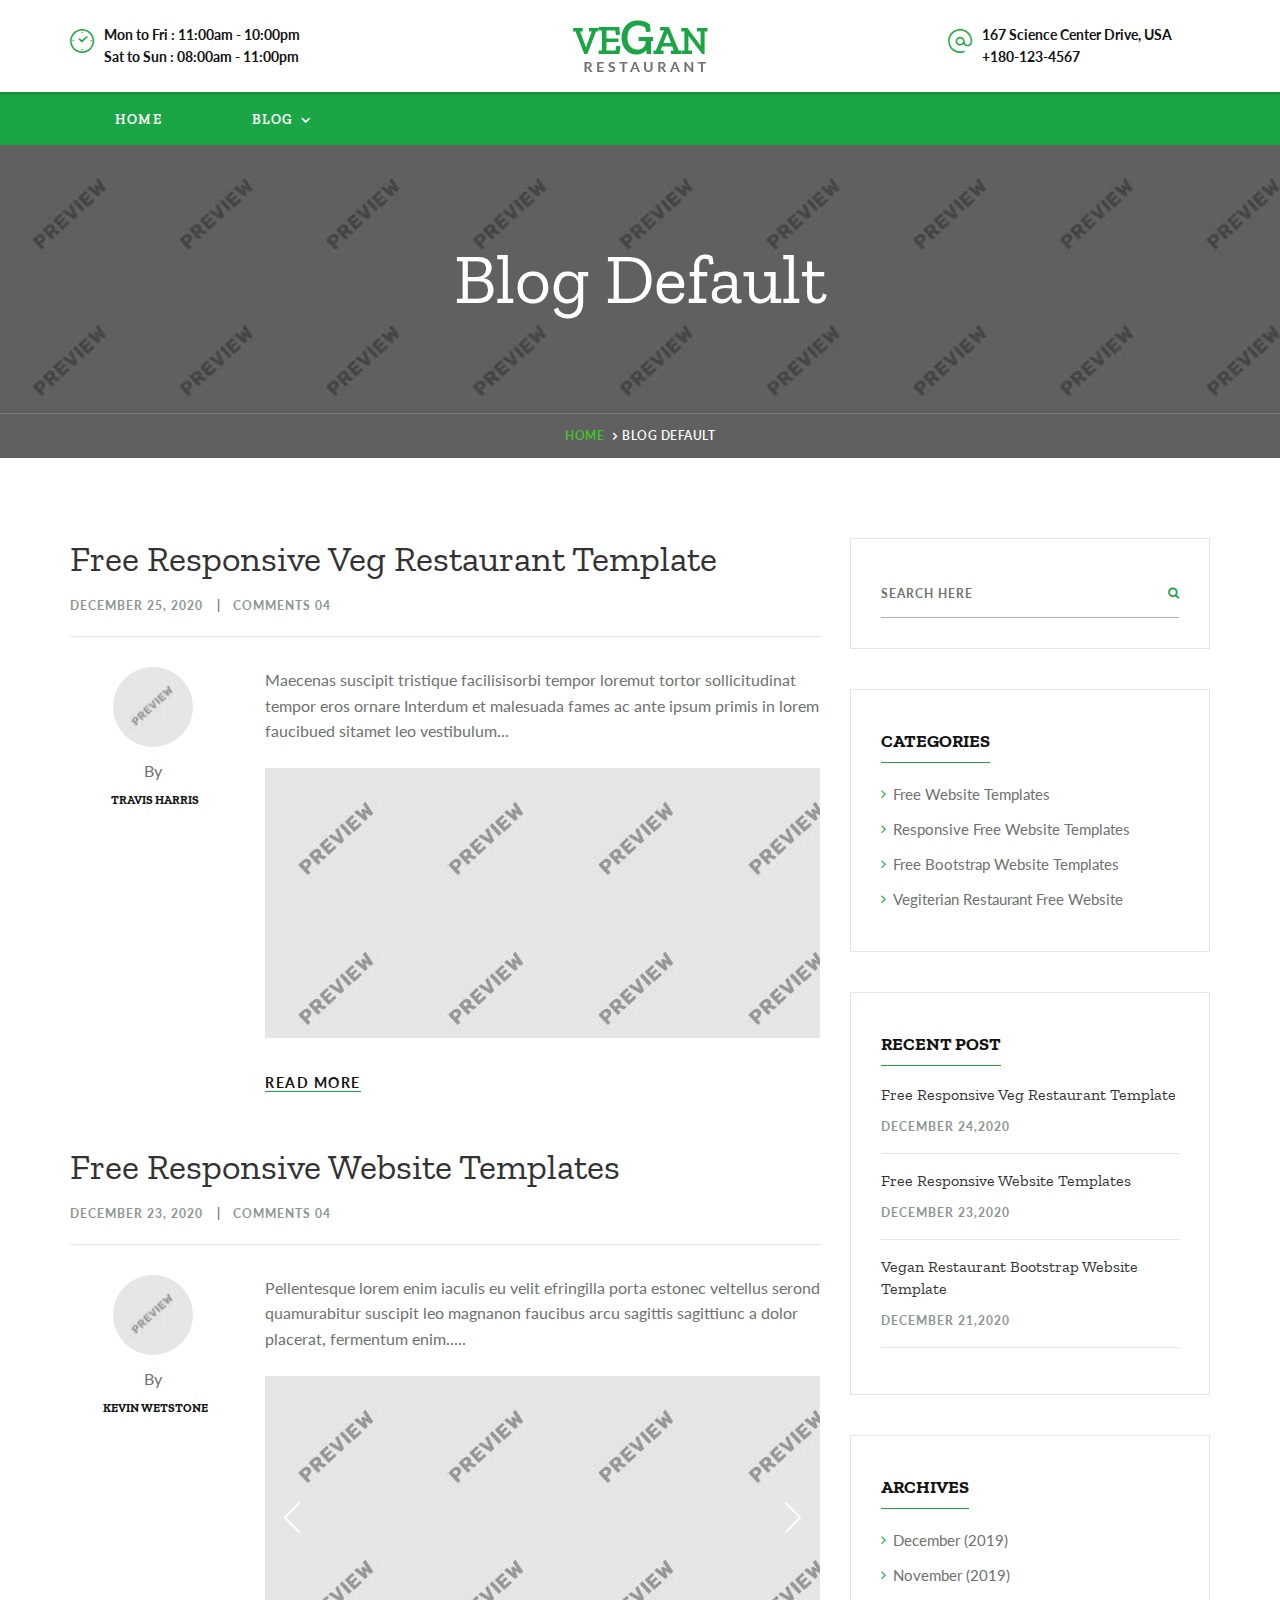
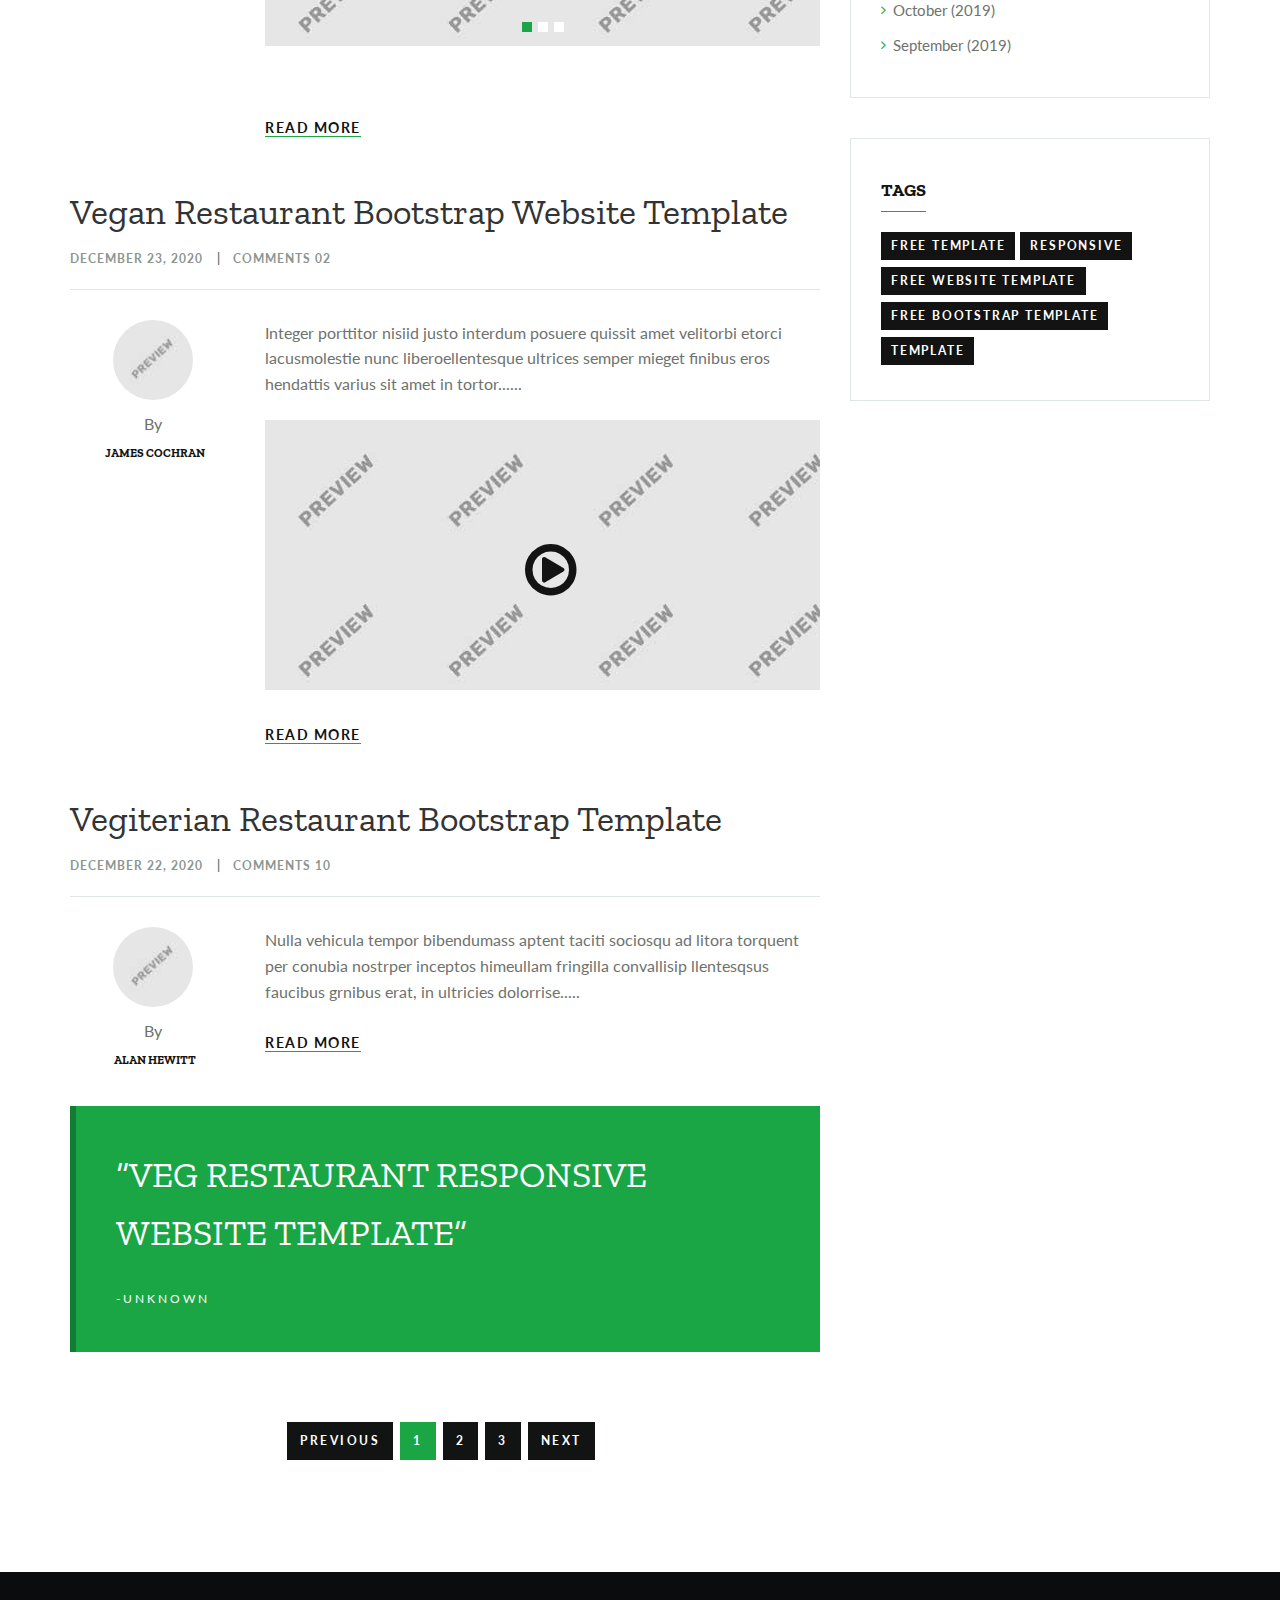
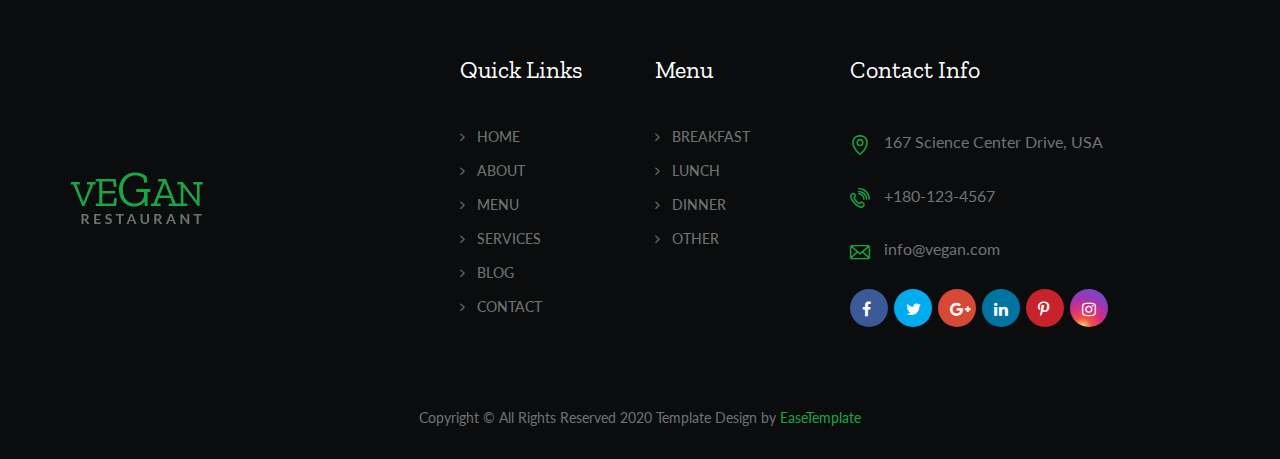
<file: blog-default.html>
<!DOCTYPE html>
<html lang="en">

<head>
    <meta charset="utf-8">
    <meta http-equiv="X-UA-Compatible" content="IE=edge">
    <meta name="viewport" content="width=device-width, initial-scale=1">
    <!-- The above 3 meta tags *must* come first in the head; any other head content must come *after* these tags -->
    <meta name="description" content="">
    <meta name="keywords" content="">
    <title> Vegan Restaurant - Blog Default Page </title>
    <!-- Bootstrap -->
    <link href="css/bootstrap.min.css" rel="stylesheet">
    <!-- Style CSS -->
    <link href="css/style.css" rel="stylesheet">
    <!-- Google Fonts -->
    <link href="https://fonts.googleapis.com/css?family=Lato:100,100i,300,300i,400,400i,700,700i,900,900i%7cZilla+Slab:300,300i,400,400i,500,500i,600,600i,700,700i" rel="stylesheet">
    <link href="css/owl.carousel.css" rel="stylesheet">
    <link href="css/owl.theme.default.css" rel="stylesheet">
    <!-- FontAwesome CSS -->
    <link rel="stylesheet" type="text/css" href="css/fontello.css">
    <link href="css/font-awesome.min.css" rel="stylesheet">
    <!-- HTML5 shim and Respond.js for IE8 support of HTML5 elements and media queries -->
    <!-- WARNING: Respond.js doesn't work if you view the page via file:// -->
    <!--[if lt IE 9]>
      <script src="https://oss.maxcdn.com/html5shiv/3.7.3/html5shiv.min.js"></script>
      <script src="https://oss.maxcdn.com/respond/1.4.2/respond.min.js"></script>
    <![endif]-->
</head>

<body>
   <!-- top-bar -->
    <div class="top-bar">
        <div class="container">
            <div class="row">
                <div class="col-lg-3 col-md-4 col-sm-5 hidden-xs">
                    <div class="support-bar">
                        <span class="support-icon"><i class="icon-circular-clock"></i></span>
                        <p class="support-text">
                            Mon to Fri : 11:00am - 10:00pm
                            <br> Sat to Sun : 08:00am - 11:00pm
                        </p>
                    </div>
                </div>
                <div class="col-lg-6 col-md-4 col-sm-2 col-xs-12">
                    <div class="logo"><a href="index.html"><img src="images/logo.png" alt=""></a></div>
                </div>
                <div class="col-lg-3 col-md-4 col-sm-5 hidden-xs">
                    <div class="support-bar">
                        <div class="support-icon"><i class="icon-at-email"></i></div>
                        <p class="support-text"> 167 Science Center Drive, USA
                            <br> +180-123-4567
                        </p>
                    </div>
                </div>
            </div>
        </div>
    </div>
    <!-- /.top-bar -->
    <!-- header-section-->
    <div class="header-wrapper">
        <div class="container">
            <div class="row">
                <div class="col-lg-12 col-md-12 col-sm-12 col-xs-12">
                    <!-- navigations-->
                    <div class="navigation">
                        <div id="navigation">
                            <ul>
                                <li class="active"><a href="index.html">Home</a></li>
                                
                                <li class="has-sub"><a href="blog-default.html">Blog</a>
                                    <ul>
                                        <li><a href="blog-default.html">Blog Default</a></li>
                                        <li><a href="blog-single.html">Blog Single</a></li>
                                    </ul>
                                </li>
                                
                            </ul>
                        </div>
                    </div>
                    <!-- /.navigations-->
                </div>
            </div>
        </div>
    </div>
    <!-- /. header-section-->
    <!-- page-header -->
    <div class="page-header">
        <div class="container">
            <div class="row">
                <div class="col-lg-12 col-md-12 col-sm-12 col-xs-12">
                    <div class="page-section">
                        <h1 class="page-title">Blog Default</h1>
                    </div>
                </div>
            </div>
        </div>
        <div class="page-breadcrumb">
            <div class="container">
                <div class="row">
                    <div class="col-lg-12 col-md-12 col-sm-12 col-xs-12">
                        <ol class="breadcrumb">
                            <li><a href="#">Home</a></li>
                            <li>Blog Default</li>
                        </ol>
                    </div>
                </div>
            </div>
        </div>
    </div>
    <!-- /.page-header-->
    <!-- blog default -->
    <div class="content">
        <div class="container">
            <div class="row">
                <div class="col-lg-8 col-md-8 col-sm-8 col-xs-12">
                    <div class="row">
                        <div class="col-lg-12 col-sm-12 col-md-12 col-xs-12 ">
                            <div class="post-block">
                                <!-- post block -->
                                <div class="post-head">
                                    <h2><a href="#" class="title">Free Responsive Veg Restaurant Template</a></h2>
                                    <div class="meta">
                                        <span class="meta-date">December 25, 2020      </span>
                                        <span>|</span>
                                        <span class="meta-comments">comments 04</span>
                                    </div>
                                </div>
                                <div class="row">
                                    <div class="col-lg-3 col-md-3 col-sm-3 col-xs-12">
                                        <div class="author-post">
                                            <div class="author-img"><img src="./images/author_img_1.jpg" alt="" class="img-circle"></div>
                                            <span>By<br> <a href="#"  class="author-meta">Travis Harris</a></span>
                                        </div>
                                    </div>
                                    <div class="col-lg-9 col-md-9 col-sm-9 col-xs-12">
                                        <div class="post-content">
                                            <p>Maecenas suscipit tristique facilisisorbi tempor loremut tortor sollicitudinat tempor eros ornare Interdum et malesuada fames ac ante ipsum primis in lorem faucibued sitamet leo vestibulum...</p>
                                            <div class="post-img">
                                                <a href="#" class="imghover">
                        <img src="./images/post_img_1.jpg" alt="" class="img-responsive"></a>
                                            </div>
                                            <a href="#" class="btn-link">read more</a>
                                        </div>
                                    </div>
                                </div>
                            </div>
                        </div>
                        <div class="col-lg-12 col-sm-12 col-md-12 col-xs-12 ">
                            <div class="post-block">
                                <!-- post block -->
                                <div class="post-head">
                                    <h2><a href="#" class="title"> Free Responsive Website Templates</a></h2>
                                    <div class="meta">
                                        <span class="meta-date">December 23, 2020      </span>
                                        <span>|</span>
                                        <span class="meta-comments">comments 04</span>
                                    </div>
                                </div>
                                <div class="row">
                                    <div class="col-lg-3 col-md-3 col-sm-3 col-xs-12">
                                        <div class="author-post">
                                            <div class="author-img"><img src="./images/author_img_2.jpg" alt="" class="img-circle"></div>
                                            <span>By<br> <a href="#"  class="author-meta">Kevin Wetstone</a></span>
                                        </div>
                                    </div>
                                    <div class="col-lg-9 col-md-9 col-sm-9 col-xs-12">
                                        <div class="post-content">
                                            <p>Pellentesque lorem enim iaculis eu velit efringilla porta estonec veltellus serond quamurabitur suscipit leo magnanon faucibus arcu sagittis sagittiunc a dolor placerat, fermentum enim.....</p>
                                            <div class="post-gallery">
                                                <div class="owl-carousel owl-two owl-theme">
                                                    <div class="item">
                                                        <div class="post-img">
                                                            <a href="#">
                        <img src="./images/post_img_1.jpg" alt="" class="img-responsive"></a>
                                                        </div>
                                                    </div>
                                                    <div class="item">
                                                        <div class="post-img">
                                                            <a href="#">
                        <img src="./images/post_img_2.jpg" alt="" class="img-responsive"></a>
                                                        </div>
                                                    </div>
                                                    <div class="item">
                                                        <div class="post-img">
                                                            <a href="#">
                        <img src="./images/post_img_3.jpg" alt="" class="img-responsive"></a>
                                                        </div>
                                                    </div>
                                                </div>
                                            </div>
                                            <a href="#" class="btn-link">read more</a>
                                        </div>
                                    </div>
                                </div>
                            </div>
                        </div>
                        <div class="col-lg-12 col-sm-12 col-md-12 col-xs-12 ">
                            <div class="post-block">
                                <!-- post block -->
                                <div class="post-head">
                                    <h2><a href="#" class="title">Vegan Restaurant Bootstrap Website Template</a></h2>
                                    <div class="meta">
                                        <span class="meta-date">December 23, 2020      </span>
                                        <span>|</span>
                                        <span class="meta-comments">comments 02</span>
                                    </div>
                                </div>
                                <div class="row">
                                    <div class="col-lg-3 col-md-3 col-sm-3 col-xs-12">
                                        <div class="author-post">
                                            <div class="author-img"><img src="./images/author_img_3.jpg" alt="" class="img-circle"></div>
                                            <span>By <br><a href="#"  class="author-meta">James Cochran</a></span>
                                        </div>
                                    </div>
                                    <div class="col-lg-9 col-md-9 col-sm-9 col-xs-12">
                                        <div class="post-content">
                                            <p>Integer porttitor nisiid justo interdum posuere quissit amet velitorbi etorci lacusmolestie nunc liberoellentesque ultrices semper mieget finibus eros hendattis varius sit amet in tortor......</p>
                                            <div class="post-img">
                                                <a href="#">
                        <img src="./images/post_img_3.jpg" alt="" class="img-responsive"></a>
                                                <div><a href="#" class="video-btn"><i class="fa fa-play-circle-o "></i></a></div>
                                            </div>
                                            <a href="#" class="btn-link">read more</a>
                                        </div>
                                    </div>
                                </div>
                            </div>
                        </div>
                        <div class="col-lg-12 col-sm-12 col-md-12 col-xs-12 ">
                            <div class="post-block">
                                <!-- post block -->
                                <div class="post-head">
                                    <h2><a href="#" class="title">Vegiterian Restaurant Bootstrap Template</a></h2>
                                    <div class="meta">
                                        <span class="meta-date">December 22, 2020      </span>
                                        <span>|</span>
                                        <span class="meta-comments">comments 10</span>
                                    </div>
                                </div>
                                <div class="row">
                                    <div class="col-lg-3 col-md-3 col-sm-3 col-xs-12">
                                        <div class="author-post">
                                            <div class="author-img"><img src="./images/author_img_4.jpg" alt="" class="img-circle"></div>
                                            <span>By<br> <a href="#"  class="author-meta">Alan Hewitt</a></span>
                                        </div>
                                    </div>
                                    <div class="col-lg-9 col-md-9 col-sm-9 col-xs-12">
                                        <div class="post-content">
                                            <p>Nulla vehicula tempor bibendumass aptent taciti sociosqu ad litora torquent per conubia nostrper inceptos himeullam fringilla convallisip llentesqsus faucibus grnibus erat, in ultricies dolorrise.....</p>
                                            <a href="#" class="btn-link">read more</a>
                                        </div>
                                    </div>
                                </div>
                            </div>
                        </div>
                        <div class="col-lg-12 col-sm-12 col-md-12 col-xs-12 ">
                            <blockquote>
                                <div class="blockquote-content">
                                    <p class="blockquote-text">“Veg Restaurant Responsive Website template”</p>
                                    <div class="blockquote-author">-Unknown </div>
                                </div>
                            </blockquote>
                        </div>
                        <!-- pagination start -->
                        <div class="col-lg-12 col-md-12 col-sm-12 col-xs-12 text-center">
                            <div class="st-pagination">
                                <ul class="pagination">
                                    <li><a href="#" aria-label="previous"><span aria-hidden="true">Previous</span></a> </li>
                                    <li class="active"><a href="#">1</a></li>
                                    <li><a href="#">2</a></li>
                                    <li><a href="#">3</a></li>
                                    <li> <a href="#" aria-label="Next"><span aria-hidden="true">Next</span></a> </li>
                                </ul>
                            </div>
                        </div>
                        <!-- pagination close -->
                    </div>
                </div>
                <div class="col-lg-4 col-md-4 col-sm-4 col-xs-12">
                    <!-- widget-search -->
                    <div class=" widget widget-search">
                        <form>
                            <div class="search-form">
                                <input type="text" class="form-control" placeholder="Search Here">
                                <button type="Submit"><i class="fa fa-search"></i></button>
                            </div>
                        </form>
                    </div>
                    <!-- /.widget-search -->
                    <!-- widget-categories -->
                    <div class=" widget widget-categories">
                        <h2 class="widget-title">Categories</h2>
                        <ul class="arrow arrow-right">
                            <li class="active"><a href="#">Free Website Templates


</a></li>
                            <li><a href="#">Responsive Free Website Templates</a></li>
                            <li><a href="#">Free Bootstrap Website Templates</a></li>
                            <li><a href="#">Vegiterian Restaurant Free Website
    </a></li>
                        </ul>
                    </div>
                    <!-- /.widget-categories -->
                    <!-- widget-recent-post-->
                    <div class=" widget widget-recent-post">
                        <h2 class="widget-title mb20">Recent Post</h2>
                        <ul>
                            <li>
                                <div class="recent-post">
                                    <h5 class="recent-title "><a href="#" class="title">Free Responsive Veg Restaurant  Template</a></h5>
                                    <div class="meta">
                                        <span class="meta-date"> December 24,2020</span></div>
                                </div>
                            </li>
                            <li>
                                <div class="recent-post">
                                    <h5 class="recent-title"><a href="#" class="title">Free Responsive Website Templates</a></h5>
                                    <div class="meta">
                                        <span class="meta-date"> December 23,2020</span> </div>
                                </div>
                            </li>
                            <li>
                                <div class="recent-post">
                                    <h5 class="recent-title"><a href="#" class="title">Vegan Restaurant Bootstrap Website Template </a></h5>
                                    <div class="meta">
                                        <span class="meta-date"> December 21,2020</span> </div>
                                </div>
                            </li>
                        </ul>
                    </div>
                    <!-- /.widget-recent-post-->
                    <!-- widget-archievs -->
                    <div class=" widget widget-archives">
                        <h2 class="widget-title">Archives</h2>
                        <ul class="arrow arrow-right">
                            <li class="active"><a href="#">December (2019)



</a></li>
                            <li><a href="#">November (2019)</a></li>
                            <li><a href="#">October (2019)</a></li>
                            <li><a href="#">September (2019)

    </a></li>
                        </ul>
                    </div>
                    <!-- /.widget-archievs -->
                    <!-- widget-Tag -->
                    <div class=" widget widget-tags ">
                        <h2 class=" widget-title">Tags</h2>
                        <a href="#">free template</a><a href="#">responsive</a><a href="#">free website template </a><a href="#">Free Bootstrap Template</a><a href="#">template</a></div>
                    <!-- /.widget-Tag -->
                </div>
            </div>
        </div>
    </div>
    <!-- footer -->
    <!-- blog default -->
    <div class="footer">
        <div class="container">
            <div class="row">
                <!-- about-us -->
                <div class="col-lg-4 col-md-4 col-sm-6 col-xs-12">
                    <div class="footer-widget">
                        <div class="ft-logo"><img src="./images/ft-logo.png" alt=""></div>
                    </div>
                </div>
                <!-- /.about us -->
                <!-- footer-hosting-services-links -->
                <div class=" col-lg-2 col-md-2 col-sm-6 col-xs-12">
                    <div class="footer-widget">
                        <h3 class="footer-title">Quick Links</h3>
                        <ul>
                            <li><a href="#">Home </a></li>
                            <li><a href="#">About</a></li>
                            <li><a href="#">Menu</a></li>
                            <li><a href="#">Services</a></li>
                            <li><a href="#">Blog</a></li>
                            <li><a href="#">Contact</a></li>
                        </ul>
                    </div>
                </div>
                <!-- /.footer-hosting-services-links -->
                <!-- footer-useful links -->
                <div class=" col-lg-2 col-md-2 col-sm-6 col-xs-12">
                    <div class="footer-widget">
                        <h3 class="footer-title">Menu</h3>
                        <ul>
                            <li><a href="#">breakfast</a></li>
                            <li><a href="#">Lunch</a></li>
                            <li><a href="#">Dinner</a></li>
                            <li><a href="#">Other</a></li>
                        </ul>
                    </div>
                </div>
                <!-- /.footer-useful links -->
                <!-- footer-useful links -->
                <div class=" col-lg-4 col-md-4 col-sm-6 col-xs-12">
                    <div class="footer-widget">
                        <h3 class="footer-title">Contact Info </h3>
                        <div class="contact-info">
                            <span class="contact-icon"><i class="icon-placeholder"></i></span>
                            <span class="contact-text">167 Science Center Drive, USA</span>
                        </div>
                        <div class="contact-info">
                            <span class="contact-icon"><i class="icon-telephone"></i></span>
                            <span class="contact-text">+180-123-4567</span>
                        </div>
                        <div class="contact-info">
                            <span class="contact-icon"><i class="icon-letter"></i></span>
                            <span class="contact-text">info@vegan.com</span>
                        </div>
                        <div class="ft-social">
                            <span><a href="#" class="btn-social btn-facebook" ><i class="fa fa-facebook"></i></a></span>
                            <span><a href="#" class="btn-social btn-twitter"><i class="fa fa-twitter"></i></a></span>
                            <span><a href="#" class="btn-social btn-googleplus"><i class="fa fa-google-plus"></i></a></span>
                            <span><a href="#" class=" btn-social btn-linkedin"><i class="fa fa-linkedin"></i></a></span>
                            <span><a href="#" class=" btn-social btn-pinterest"><i class="fa fa-pinterest-p"></i></a></span>
                            <span><a href="#" class=" btn-social btn-instagram"><i class="fa fa-instagram"></i></a></span>
                        </div>
                    </div>
                </div>
                <!-- /.footer-useful links -->
            </div>
        </div>
        <!-- tiny-footer -->
        <div class="container">
            <div class="row">
                <div class="tiny-footer">
                    <div class="col-lg-12 col-md-12 col-sm-12 col-xs-12">
                        <p>Copyright © All Rights Reserved 2020 Template Design by
                            <a href="https://easetemplate.com/" target="_blank" class="copyrightlink">EaseTemplate</a></p>
                    </div>
                </div>
            </div>
            <!-- /. tiny-footer -->
        </div>
    </div>
    <!-- /.footer -->
    <!-- jQuery (necessary for Bootstrap's JavaScript plugins) -->
    <script src="js/jquery.min.js" type="text/javascript"></script>
    <!-- Include all compiled plugins (below), or include individual files as needed -->
    <script src="js/bootstrap.min.js" type="text/javascript"></script>
    <script src="js/menumaker.js" type="text/javascript"></script>
    <script type="text/javascript" src="js/jquery.sticky.js"></script>
    <script type="text/javascript" src="js/sticky-header.js"></script>
    <script type="text/javascript" src="js/owl.carousel.min.js"></script>
    <script type="text/javascript" src="js/multiple-carousel.js"></script>
</body>

</html>
</file>
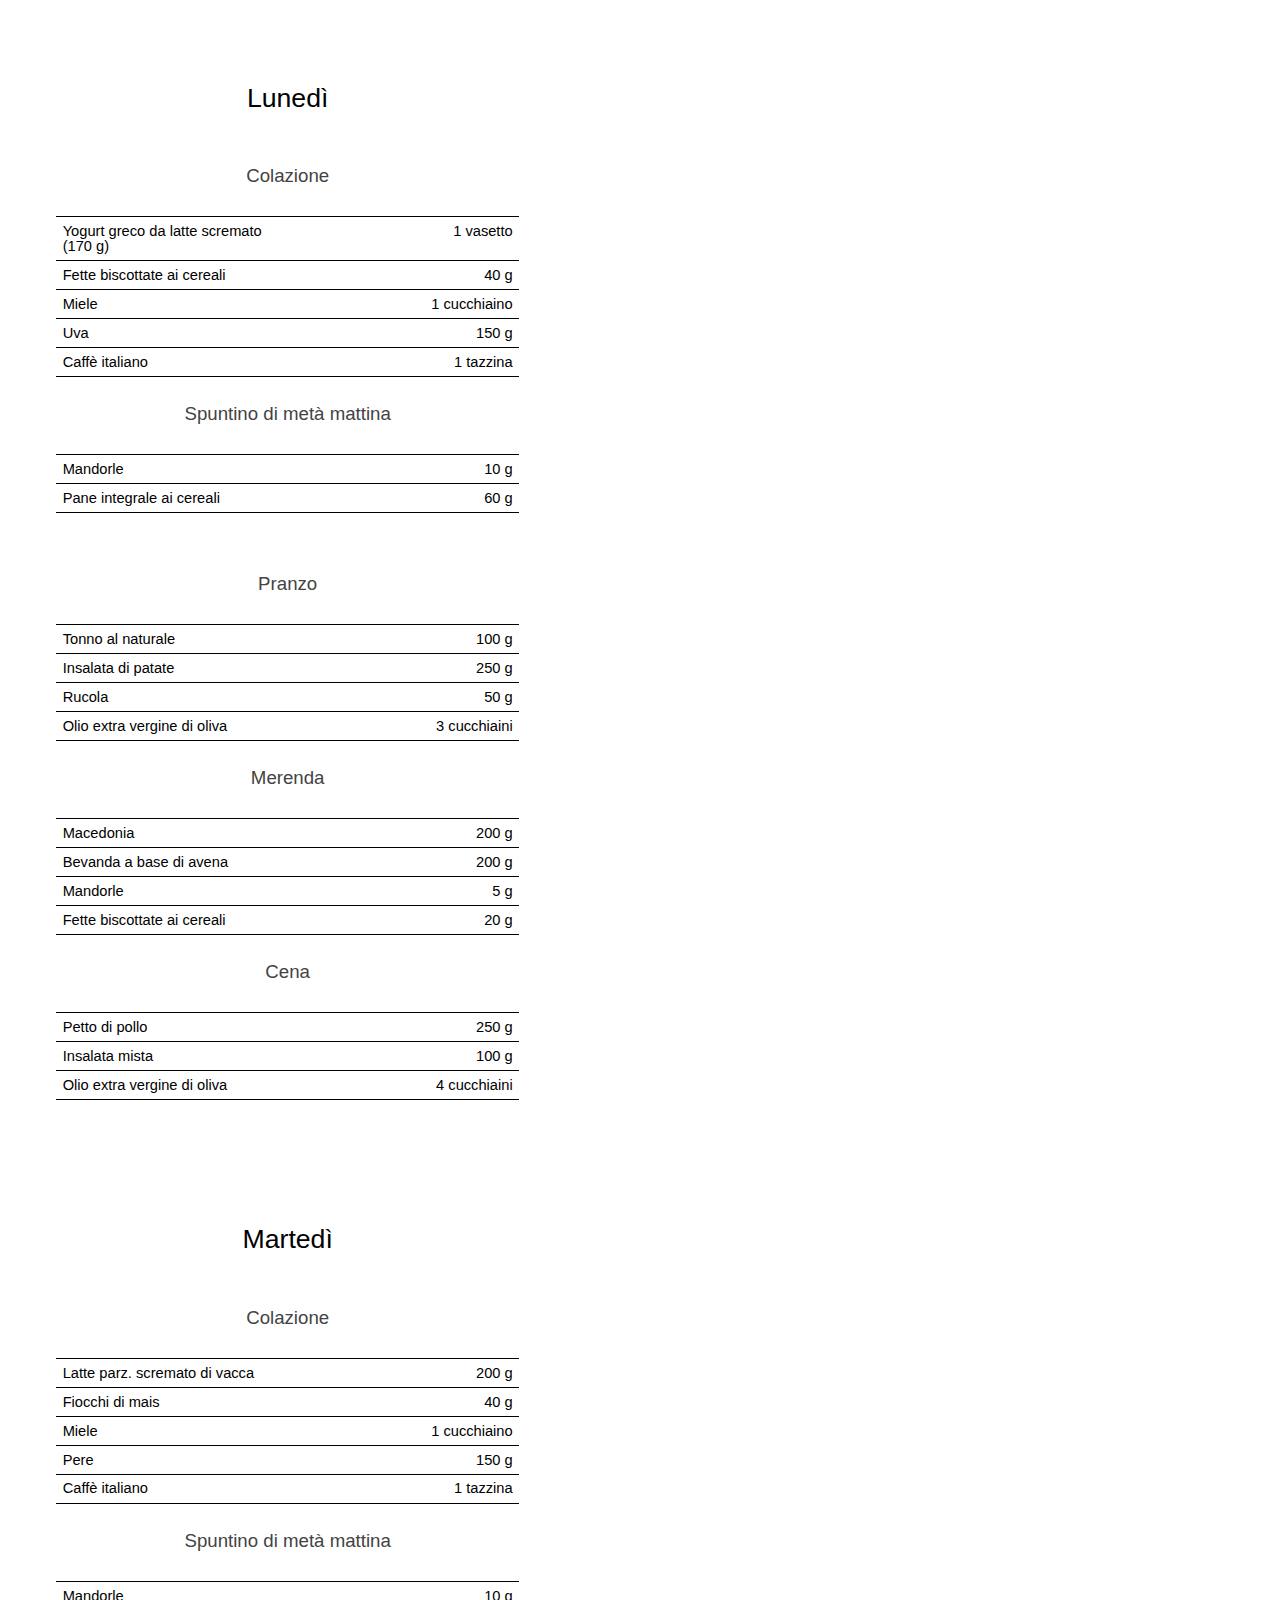
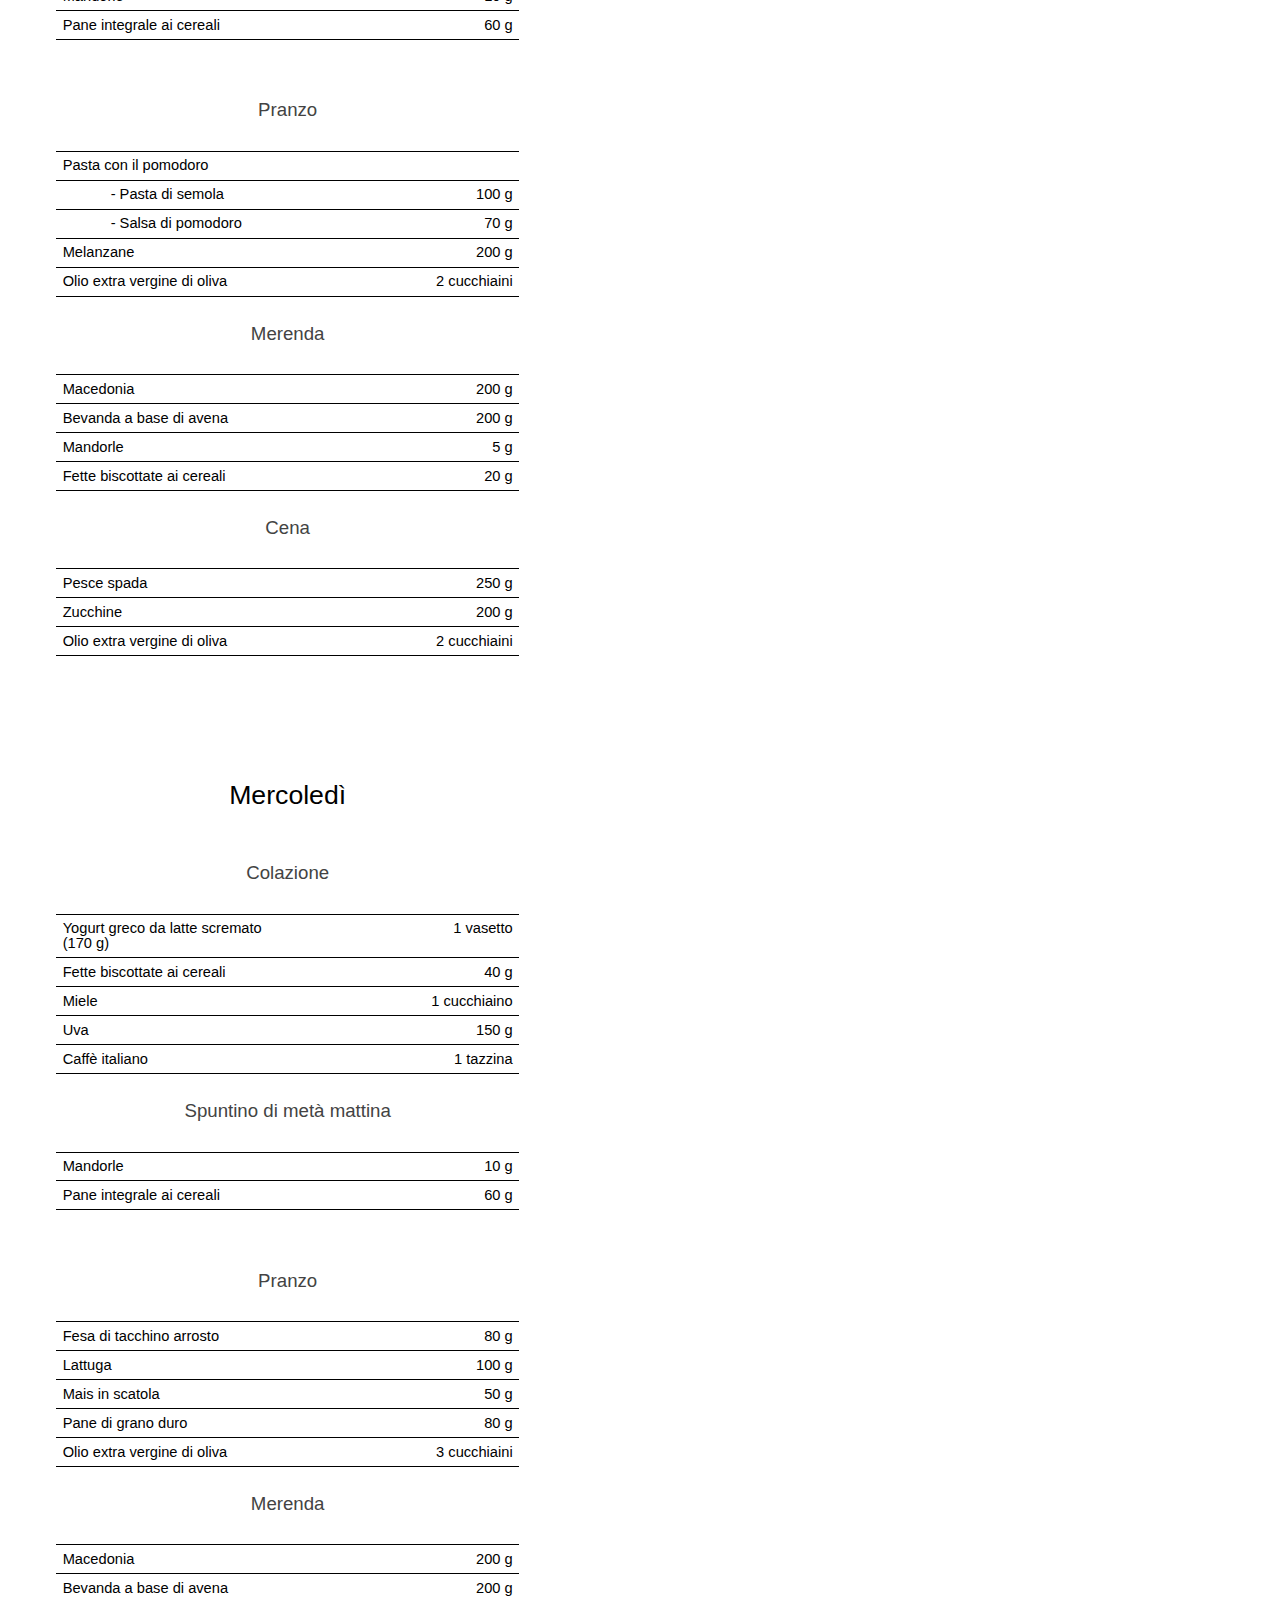
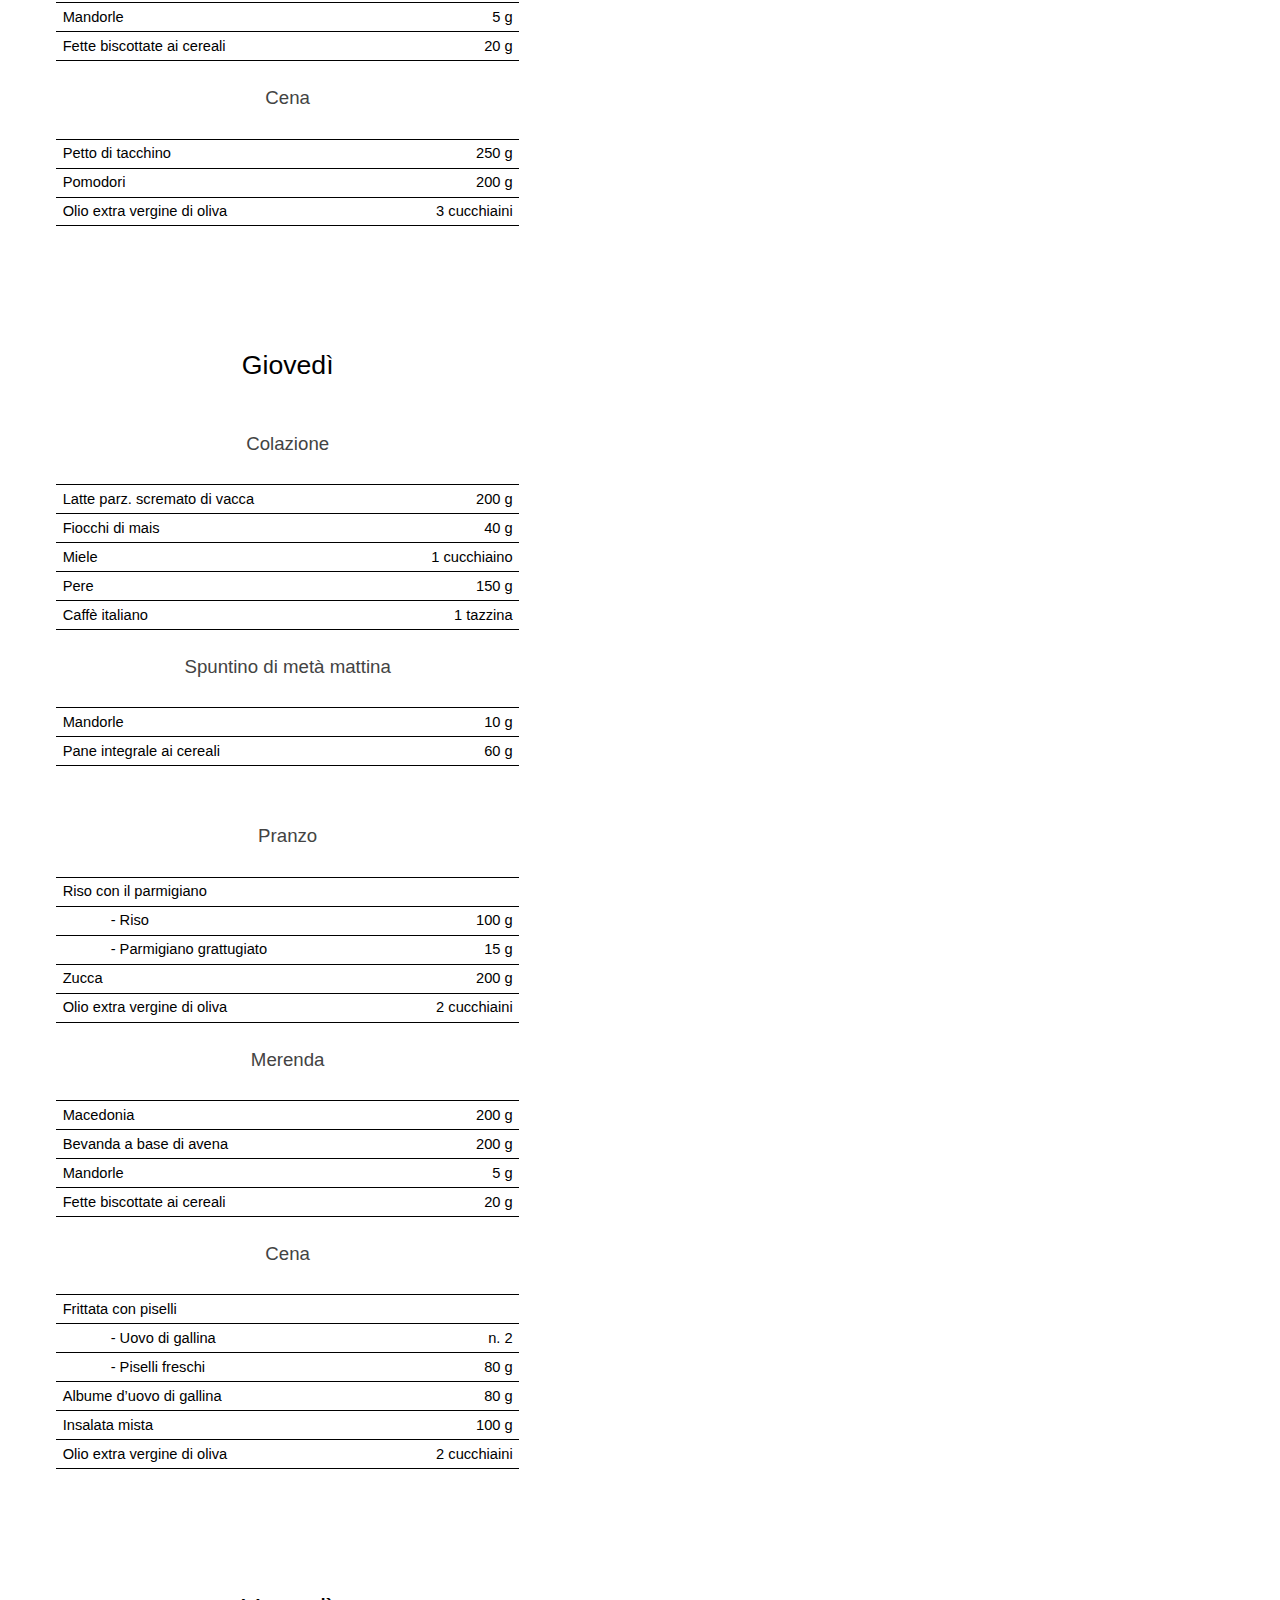
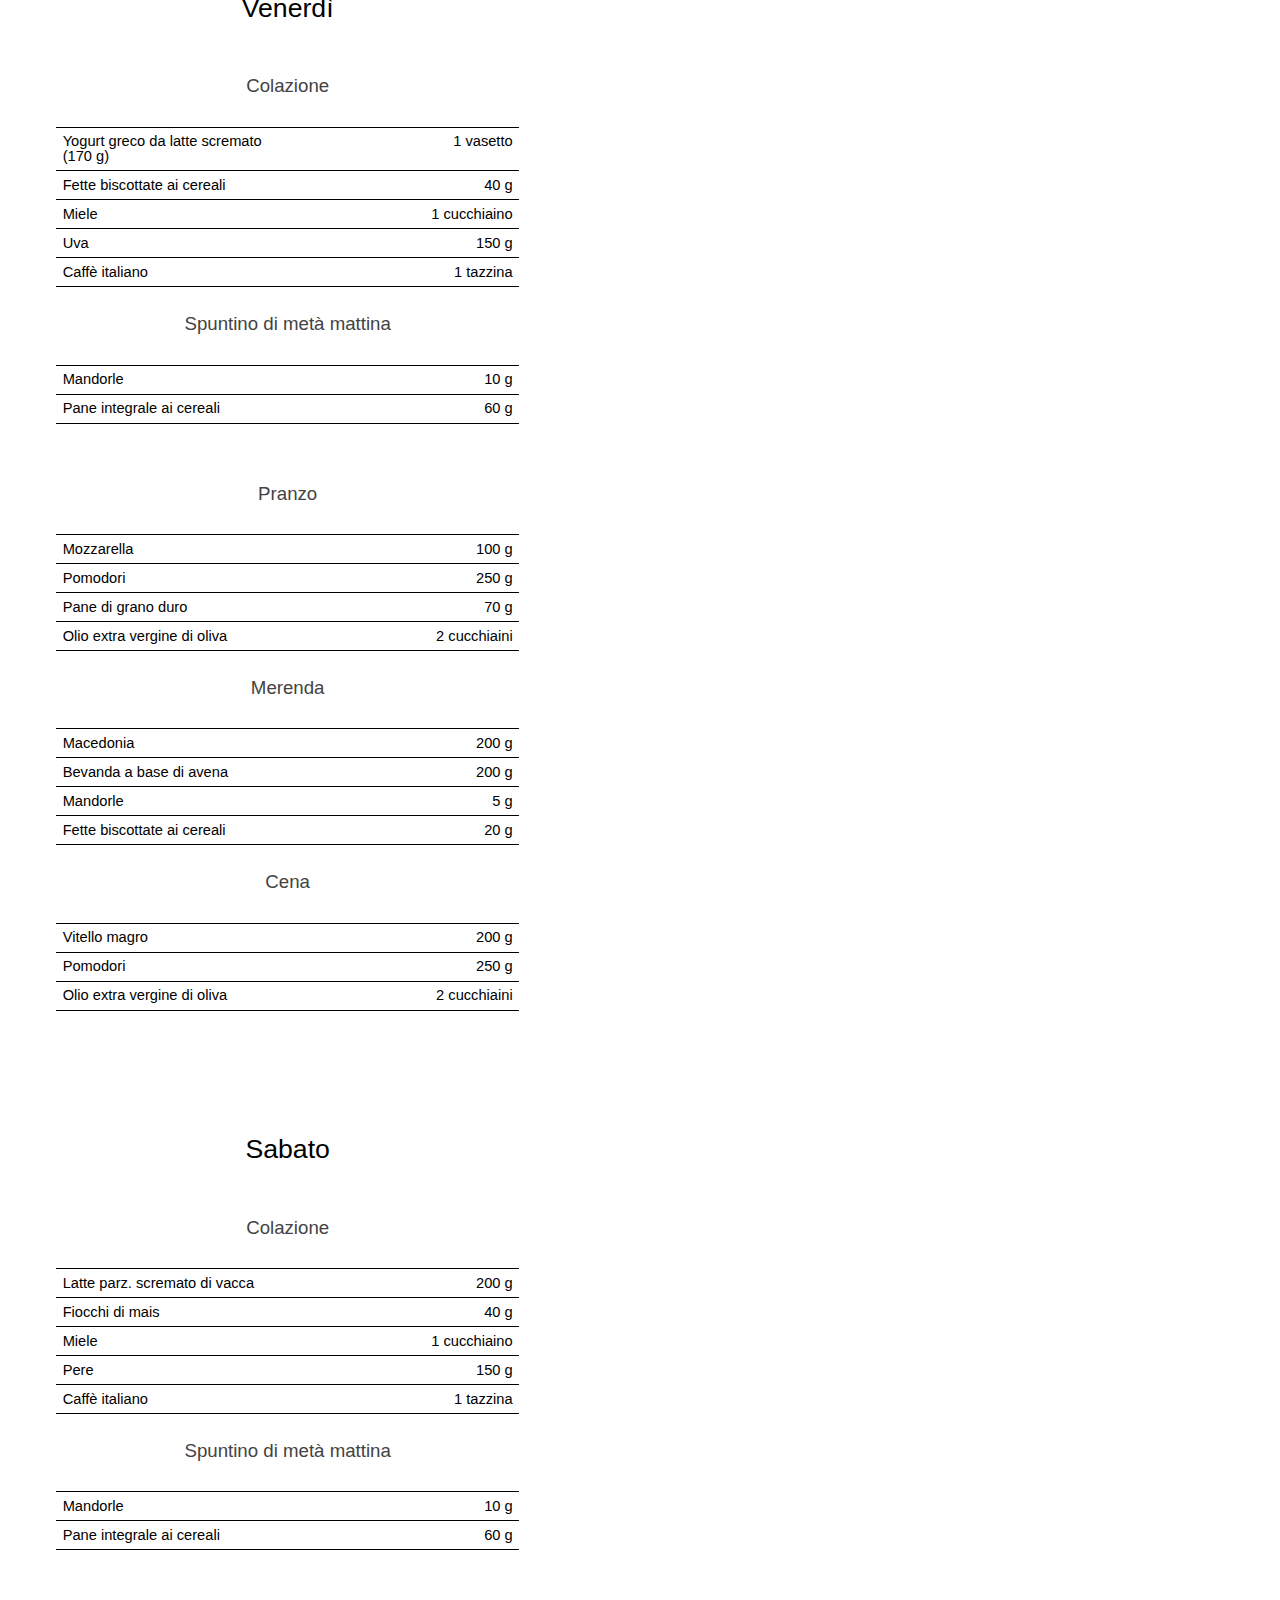
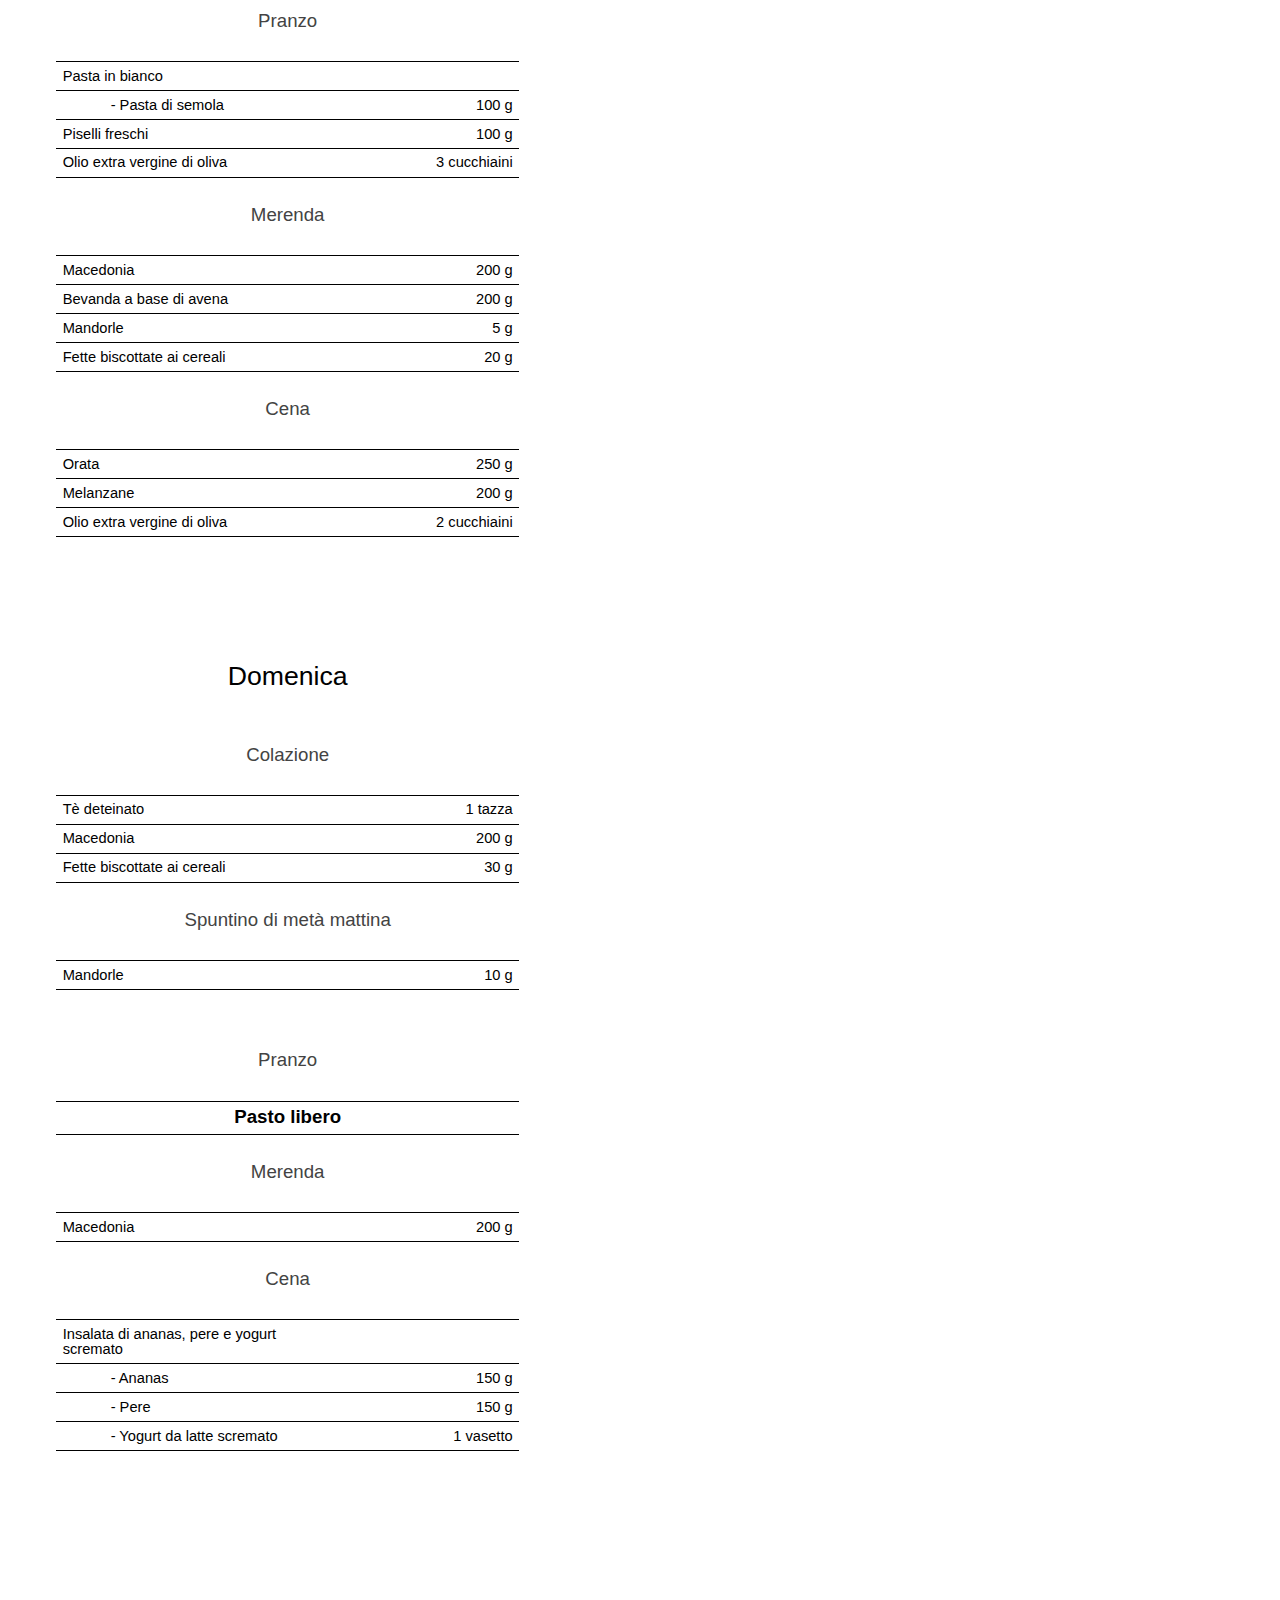
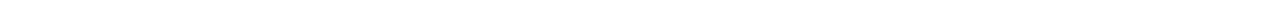
<file: index2.html>
<html><head><meta content="text/html; charset=UTF-8" http-equiv="content-type"><meta name="viewport" content="width=device-width, initial-scale=1"><style type="text/css">.lst-kix_3rocsw9o7a5n-7>li:before{content:"-  "}.lst-kix_3rocsw9o7a5n-8>li:before{content:"-  "}.lst-kix_acyxeujgai6l-4>li:before{content:"-  "}.lst-kix_akmnszo6k62j-1>li:before{content:"-  "}.lst-kix_tqgydbadr9fa-0>li:before{content:"-  "}.lst-kix_tqgydbadr9fa-2>li:before{content:"-  "}.lst-kix_acyxeujgai6l-5>li:before{content:"-  "}.lst-kix_akmnszo6k62j-0>li:before{content:"-  "}.lst-kix_tqgydbadr9fa-1>li:before{content:"-  "}.lst-kix_acyxeujgai6l-6>li:before{content:"-  "}.lst-kix_tqgydbadr9fa-4>li:before{content:"-  "}.lst-kix_acyxeujgai6l-7>li:before{content:"-  "}.lst-kix_tqgydbadr9fa-3>li:before{content:"-  "}.lst-kix_acyxeujgai6l-8>li:before{content:"-  "}ul.lst-kix_3rocsw9o7a5n-0{list-style-type:none}.lst-kix_tqgydbadr9fa-8>li:before{content:"-  "}ul.lst-kix_hl1czav767yv-8{list-style-type:none}ul.lst-kix_hl1czav767yv-7{list-style-type:none}ul.lst-kix_hl1czav767yv-6{list-style-type:none}.lst-kix_tqgydbadr9fa-5>li:before{content:"-  "}ul.lst-kix_hl1czav767yv-5{list-style-type:none}.lst-kix_tqgydbadr9fa-6>li:before{content:"-  "}.lst-kix_iz79jz7vf29j-1>li:before{content:"-  "}.lst-kix_tqgydbadr9fa-7>li:before{content:"-  "}.lst-kix_iz79jz7vf29j-0>li:before{content:"-  "}ul.lst-kix_3rocsw9o7a5n-8{list-style-type:none}ul.lst-kix_3rocsw9o7a5n-7{list-style-type:none}ul.lst-kix_3rocsw9o7a5n-6{list-style-type:none}ul.lst-kix_3rocsw9o7a5n-5{list-style-type:none}ul.lst-kix_3rocsw9o7a5n-4{list-style-type:none}ul.lst-kix_3rocsw9o7a5n-3{list-style-type:none}ul.lst-kix_3rocsw9o7a5n-2{list-style-type:none}ul.lst-kix_3rocsw9o7a5n-1{list-style-type:none}.lst-kix_xuyelk0zu3u-8>li:before{content:"-  "}.lst-kix_xuyelk0zu3u-6>li:before{content:"-  "}.lst-kix_xuyelk0zu3u-7>li:before{content:"-  "}ul.lst-kix_tqgydbadr9fa-5{list-style-type:none}ul.lst-kix_tqgydbadr9fa-6{list-style-type:none}.lst-kix_xuyelk0zu3u-1>li:before{content:"-  "}ul.lst-kix_tqgydbadr9fa-3{list-style-type:none}ul.lst-kix_tqgydbadr9fa-4{list-style-type:none}ul.lst-kix_tqgydbadr9fa-1{list-style-type:none}ul.lst-kix_tqgydbadr9fa-2{list-style-type:none}.lst-kix_xuyelk0zu3u-2>li:before{content:"-  "}.lst-kix_xuyelk0zu3u-3>li:before{content:"-  "}ul.lst-kix_tqgydbadr9fa-0{list-style-type:none}ul.lst-kix_hl1czav767yv-4{list-style-type:none}ul.lst-kix_hl1czav767yv-3{list-style-type:none}.lst-kix_xuyelk0zu3u-4>li:before{content:"-  "}.lst-kix_xuyelk0zu3u-5>li:before{content:"-  "}ul.lst-kix_hl1czav767yv-2{list-style-type:none}ul.lst-kix_hl1czav767yv-1{list-style-type:none}ul.lst-kix_hl1czav767yv-0{list-style-type:none}ul.lst-kix_tqgydbadr9fa-7{list-style-type:none}ul.lst-kix_tqgydbadr9fa-8{list-style-type:none}ul.lst-kix_hq4rhlhox80i-8{list-style-type:none}ul.lst-kix_hq4rhlhox80i-6{list-style-type:none}ul.lst-kix_hq4rhlhox80i-7{list-style-type:none}.lst-kix_3rocsw9o7a5n-0>li:before{content:"-  "}.lst-kix_3rocsw9o7a5n-1>li:before{content:"-  "}.lst-kix_3rocsw9o7a5n-2>li:before{content:"-  "}.lst-kix_xuyelk0zu3u-0>li:before{content:"-  "}.lst-kix_acyxeujgai6l-3>li:before{content:"-  "}.lst-kix_3rocsw9o7a5n-3>li:before{content:"-  "}.lst-kix_acyxeujgai6l-2>li:before{content:"-  "}.lst-kix_3rocsw9o7a5n-6>li:before{content:"-  "}ul.lst-kix_hq4rhlhox80i-0{list-style-type:none}ul.lst-kix_hq4rhlhox80i-1{list-style-type:none}.lst-kix_acyxeujgai6l-1>li:before{content:"-  "}.lst-kix_3rocsw9o7a5n-4>li:before{content:"-  "}ul.lst-kix_hq4rhlhox80i-4{list-style-type:none}ul.lst-kix_hq4rhlhox80i-5{list-style-type:none}.lst-kix_3rocsw9o7a5n-5>li:before{content:"-  "}ul.lst-kix_hq4rhlhox80i-2{list-style-type:none}.lst-kix_acyxeujgai6l-0>li:before{content:"-  "}ul.lst-kix_hq4rhlhox80i-3{list-style-type:none}.lst-kix_hq4rhlhox80i-4>li:before{content:"-  "}.lst-kix_hq4rhlhox80i-2>li:before{content:"-  "}.lst-kix_hq4rhlhox80i-3>li:before{content:"-  "}.lst-kix_hq4rhlhox80i-1>li:before{content:"-  "}ul.lst-kix_xuyelk0zu3u-0{list-style-type:none}ul.lst-kix_xuyelk0zu3u-1{list-style-type:none}.lst-kix_hq4rhlhox80i-0>li:before{content:"-  "}ul.lst-kix_xuyelk0zu3u-2{list-style-type:none}ul.lst-kix_xuyelk0zu3u-3{list-style-type:none}ul.lst-kix_iz79jz7vf29j-8{list-style-type:none}ul.lst-kix_iz79jz7vf29j-7{list-style-type:none}ul.lst-kix_iz79jz7vf29j-6{list-style-type:none}ul.lst-kix_iz79jz7vf29j-5{list-style-type:none}ul.lst-kix_iz79jz7vf29j-4{list-style-type:none}ul.lst-kix_iz79jz7vf29j-3{list-style-type:none}ul.lst-kix_iz79jz7vf29j-2{list-style-type:none}ul.lst-kix_xuyelk0zu3u-4{list-style-type:none}ul.lst-kix_xuyelk0zu3u-5{list-style-type:none}ul.lst-kix_xuyelk0zu3u-6{list-style-type:none}ul.lst-kix_xuyelk0zu3u-7{list-style-type:none}ul.lst-kix_xuyelk0zu3u-8{list-style-type:none}.lst-kix_iz79jz7vf29j-8>li:before{content:"-  "}ul.lst-kix_z210onaddny3-3{list-style-type:none}ul.lst-kix_acyxeujgai6l-3{list-style-type:none}ul.lst-kix_akmnszo6k62j-8{list-style-type:none}ul.lst-kix_z210onaddny3-2{list-style-type:none}ul.lst-kix_acyxeujgai6l-4{list-style-type:none}ul.lst-kix_akmnszo6k62j-7{list-style-type:none}ul.lst-kix_z210onaddny3-1{list-style-type:none}ul.lst-kix_acyxeujgai6l-1{list-style-type:none}ul.lst-kix_akmnszo6k62j-6{list-style-type:none}ul.lst-kix_z210onaddny3-0{list-style-type:none}ul.lst-kix_acyxeujgai6l-2{list-style-type:none}ul.lst-kix_akmnszo6k62j-5{list-style-type:none}ul.lst-kix_acyxeujgai6l-0{list-style-type:none}ul.lst-kix_iz79jz7vf29j-1{list-style-type:none}.lst-kix_z210onaddny3-7>li:before{content:"-  "}ul.lst-kix_iz79jz7vf29j-0{list-style-type:none}.lst-kix_iz79jz7vf29j-2>li:before{content:"-  "}.lst-kix_iz79jz7vf29j-3>li:before{content:"-  "}.lst-kix_z210onaddny3-6>li:before{content:"-  "}.lst-kix_z210onaddny3-8>li:before{content:"-  "}.lst-kix_hl1czav767yv-0>li:before{content:"-  "}ul.lst-kix_acyxeujgai6l-7{list-style-type:none}.lst-kix_iz79jz7vf29j-4>li:before{content:"-  "}ul.lst-kix_acyxeujgai6l-8{list-style-type:none}ul.lst-kix_acyxeujgai6l-5{list-style-type:none}ul.lst-kix_acyxeujgai6l-6{list-style-type:none}.lst-kix_iz79jz7vf29j-6>li:before{content:"-  "}.lst-kix_iz79jz7vf29j-7>li:before{content:"-  "}.lst-kix_iz79jz7vf29j-5>li:before{content:"-  "}.lst-kix_z210onaddny3-0>li:before{content:"-  "}.lst-kix_hl1czav767yv-6>li:before{content:"-  "}.lst-kix_hl1czav767yv-8>li:before{content:"-  "}.lst-kix_akmnszo6k62j-8>li:before{content:"-  "}.lst-kix_z210onaddny3-3>li:before{content:"-  "}.lst-kix_hl1czav767yv-3>li:before{content:"-  "}.lst-kix_hl1czav767yv-7>li:before{content:"-  "}.lst-kix_z210onaddny3-4>li:before{content:"-  "}.lst-kix_hl1czav767yv-2>li:before{content:"-  "}.lst-kix_z210onaddny3-5>li:before{content:"-  "}.lst-kix_akmnszo6k62j-3>li:before{content:"-  "}.lst-kix_hq4rhlhox80i-5>li:before{content:"-  "}.lst-kix_akmnszo6k62j-2>li:before{content:"-  "}.lst-kix_hl1czav767yv-1>li:before{content:"-  "}ul.lst-kix_akmnszo6k62j-0{list-style-type:none}.lst-kix_hq4rhlhox80i-6>li:before{content:"-  "}.lst-kix_hq4rhlhox80i-7>li:before{content:"-  "}ul.lst-kix_z210onaddny3-8{list-style-type:none}ul.lst-kix_z210onaddny3-7{list-style-type:none}ul.lst-kix_akmnszo6k62j-4{list-style-type:none}ul.lst-kix_z210onaddny3-6{list-style-type:none}ul.lst-kix_akmnszo6k62j-3{list-style-type:none}.lst-kix_hq4rhlhox80i-8>li:before{content:"-  "}ul.lst-kix_z210onaddny3-5{list-style-type:none}ul.lst-kix_akmnszo6k62j-2{list-style-type:none}.lst-kix_akmnszo6k62j-4>li:before{content:"-  "}ul.lst-kix_z210onaddny3-4{list-style-type:none}ul.lst-kix_akmnszo6k62j-1{list-style-type:none}.lst-kix_akmnszo6k62j-5>li:before{content:"-  "}.lst-kix_z210onaddny3-2>li:before{content:"-  "}.lst-kix_hl1czav767yv-4>li:before{content:"-  "}.lst-kix_akmnszo6k62j-7>li:before{content:"-  "}.lst-kix_akmnszo6k62j-6>li:before{content:"-  "}.lst-kix_z210onaddny3-1>li:before{content:"-  "}.lst-kix_hl1czav767yv-5>li:before{content:"-  "}ol{margin:0;padding:0}table td,table th{padding:0}.c17{border-right-style:solid;padding:5pt 5pt 5pt 5pt;border-bottom-color:#000000;border-top-width:1pt;border-right-width:0pt;border-left-color:#000000;vertical-align:top;border-right-color:#000000;border-left-width:0pt;border-top-style:solid;border-left-style:solid;border-bottom-width:1pt;width:347.5pt;border-top-color:#000000;border-bottom-style:solid}.c6{border-right-style:solid;padding:5pt 5pt 5pt 5pt;border-bottom-color:#000000;border-top-width:1pt;border-right-width:0pt;border-left-color:#000000;vertical-align:top;border-right-color:#000000;border-left-width:0pt;border-top-style:solid;border-left-style:solid;border-bottom-width:1pt;width:173.8pt;border-top-color:#000000;border-bottom-style:solid}.c10{border-right-style:solid;padding:5pt 5pt 5pt 5pt;border-bottom-color:#000000;border-top-width:1pt;border-right-width:0pt;border-left-color:#000000;vertical-align:top;border-right-color:#000000;border-left-width:1pt;border-top-style:solid;border-left-style:solid;border-bottom-width:1pt;width:173.8pt;border-top-color:#000000;border-bottom-style:solid}.c1{border-right-style:solid;padding:5pt 5pt 5pt 5pt;border-bottom-color:#000000;border-top-width:1pt;border-right-width:0pt;border-left-color:#000000;vertical-align:top;border-right-color:#ffffff;border-left-width:1pt;border-top-style:solid;border-left-style:solid;border-bottom-width:1pt;width:173.8pt;border-top-color:#000000;border-bottom-style:solid}.c21{border-right-style:solid;padding:5pt 5pt 5pt 5pt;border-bottom-color:#000000;border-top-width:0pt;border-right-width:0pt;border-left-color:#000000;vertical-align:top;border-right-color:#000000;border-left-width:0pt;border-top-style:solid;border-left-style:solid;border-bottom-width:1pt;width:347.5pt;border-top-color:#000000;border-bottom-style:solid}.c22{border-right-style:solid;padding:5pt 5pt 5pt 5pt;border-bottom-color:#000000;border-top-width:1pt;border-right-width:0pt;border-left-color:#000000;vertical-align:top;border-right-color:#000000;border-left-width:0pt;border-top-style:solid;border-left-style:solid;border-bottom-width:1pt;width:347.5pt;border-top-color:#000000;border-bottom-style:solid}.c2{border-right-style:solid;padding:5pt 5pt 5pt 5pt;border-bottom-color:#000000;border-top-width:0pt;border-right-width:0pt;border-left-color:#000000;vertical-align:top;border-right-color:#000000;border-left-width:1pt;border-top-style:solid;border-left-style:solid;border-bottom-width:1pt;width:173.8pt;border-top-color:#000000;border-bottom-style:solid}.c12{padding-top:20pt;padding-bottom:6pt;line-height:1.15;page-break-after:avoid;orphans:2;widows:2;text-align:center;height:20pt}.c18{padding-top:20pt;padding-bottom:6pt;line-height:1.15;page-break-after:avoid;orphans:2;widows:2;text-align:center}.c11{color:#434343;font-weight:400;text-decoration:none;vertical-align:baseline;font-size:14pt;font-family:"Arial";font-style:normal}.c8{color:#000000;font-weight:400;text-decoration:none;vertical-align:baseline;font-size:20pt;font-family:"Arial";font-style:normal}.c24{color:#000000;font-weight:700;text-decoration:none;vertical-align:baseline;font-size:14pt;font-family:"Arial";font-style:normal}.c3{color:#000000;font-weight:400;text-decoration:none;vertical-align:baseline;font-size:11pt;font-family:"Arial";font-style:normal}.c20{padding-top:0pt;padding-bottom:0pt;line-height:1.15;orphans:2;widows:2;text-align:left}.c9{padding-top:16pt;padding-bottom:4pt;line-height:1.0;page-break-after:avoid;text-align:center}.c13{border-spacing:0;border-collapse:collapse;margin-right:auto}.c23{padding-top:0pt;padding-bottom:0pt;line-height:1.0;text-align:center}.c0{padding-top:0pt;padding-bottom:0pt;line-height:1.0;text-align:left}.c7{padding-top:0pt;padding-bottom:0pt;line-height:1.0;text-align:right}.c19{background-color:#ffffff;max-width:347.5pt;padding:36pt 36pt 36pt 36pt}.c15{margin-left:36pt;padding-left:0pt}.c14{padding:0;margin:0}.c5{height:21pt}.c16{height:11pt}.c4{height:0pt}.title{padding-top:0pt;color:#000000;font-size:26pt;padding-bottom:3pt;font-family:"Arial";line-height:1.15;page-break-after:avoid;orphans:2;widows:2;text-align:left}.subtitle{padding-top:0pt;color:#666666;font-size:15pt;padding-bottom:16pt;font-family:"Arial";line-height:1.15;page-break-after:avoid;orphans:2;widows:2;text-align:left}li{color:#000000;font-size:11pt;font-family:"Arial"}p{margin:0;color:#000000;font-size:11pt;font-family:"Arial"}h1{padding-top:20pt;color:#000000;font-size:20pt;padding-bottom:6pt;font-family:"Arial";line-height:1.15;page-break-after:avoid;orphans:2;widows:2;text-align:left}h2{padding-top:18pt;color:#000000;font-size:16pt;padding-bottom:6pt;font-family:"Arial";line-height:1.15;page-break-after:avoid;orphans:2;widows:2;text-align:left}h3{padding-top:16pt;color:#434343;font-size:14pt;padding-bottom:4pt;font-family:"Arial";line-height:1.15;page-break-after:avoid;orphans:2;widows:2;text-align:left}h4{padding-top:14pt;color:#666666;font-size:12pt;padding-bottom:4pt;font-family:"Arial";line-height:1.15;page-break-after:avoid;orphans:2;widows:2;text-align:left}h5{padding-top:12pt;color:#666666;font-size:11pt;padding-bottom:4pt;font-family:"Arial";line-height:1.15;page-break-after:avoid;orphans:2;widows:2;text-align:left}h6{padding-top:12pt;color:#666666;font-size:11pt;padding-bottom:4pt;font-family:"Arial";line-height:1.15;page-break-after:avoid;font-style:italic;orphans:2;widows:2;text-align:left}</style></head><body class="c19"><h1 class="c18" id="h.6dpurlxziqkn"><span class="c8">Luned&igrave;</span></h1><a id="t.bd2b4967e1a0fae79326b5de695107a1fbec79ec"></a><a id="t.0"></a><table class="c13"><tbody><tr class="c5"><td class="c21" colspan="2" rowspan="1"><h3 class="c9" id="h.80ponmzb96wr"><span class="c11">Colazione</span></h3></td></tr><tr class="c4"><td class="c6" colspan="1" rowspan="1"><p class="c0"><span class="c3">Yogurt greco da latte scremato (170 g)</span></p></td><td class="c6" colspan="1" rowspan="1"><p class="c7"><span class="c3">1 vasetto</span></p></td></tr><tr class="c4"><td class="c6" colspan="1" rowspan="1"><p class="c0"><span class="c3">Fette biscottate ai cereali</span></p></td><td class="c6" colspan="1" rowspan="1"><p class="c7"><span class="c3">40 g</span></p></td></tr><tr class="c4"><td class="c6" colspan="1" rowspan="1"><p class="c0"><span class="c3">Miele</span></p></td><td class="c6" colspan="1" rowspan="1"><p class="c7"><span class="c3">1 cucchiaino</span></p></td></tr><tr class="c4"><td class="c6" colspan="1" rowspan="1"><p class="c0"><span class="c3">Uva</span></p></td><td class="c6" colspan="1" rowspan="1"><p class="c7"><span class="c3">150 g</span></p></td></tr><tr class="c4"><td class="c6" colspan="1" rowspan="1"><p class="c0"><span class="c3">Caff&egrave; italiano</span></p></td><td class="c6" colspan="1" rowspan="1"><p class="c7"><span class="c3">1 tazzina</span></p></td></tr><tr class="c5"><td class="c17" colspan="2" rowspan="1"><h3 class="c9" id="h.7gjj2842bzto"><span class="c11">Spuntino di met&agrave; mattina</span></h3></td></tr><tr class="c4"><td class="c6" colspan="1" rowspan="1"><p class="c0"><span class="c3">Mandorle</span></p></td><td class="c6" colspan="1" rowspan="1"><p class="c7"><span class="c3">10 g</span></p></td></tr><tr class="c4"><td class="c6" colspan="1" rowspan="1"><p class="c0"><span class="c3">Pane integrale ai cereali</span></p></td><td class="c6" colspan="1" rowspan="1"><p class="c7"><span class="c3">60 g</span></p></td></tr><tr class="c5"><td class="c17" colspan="2" rowspan="1"><p class="c0 c16"><span class="c3"></span></p><h3 class="c9" id="h.exg148460mj0"><span class="c11">Pranzo</span></h3></td></tr><tr class="c4"><td class="c6" colspan="1" rowspan="1"><p class="c0"><span class="c3">Tonno al naturale</span></p></td><td class="c6" colspan="1" rowspan="1"><p class="c7"><span class="c3">100 g</span></p></td></tr><tr class="c4"><td class="c6" colspan="1" rowspan="1"><p class="c0"><span class="c3">Insalata di patate</span></p></td><td class="c6" colspan="1" rowspan="1"><p class="c7"><span class="c3">250 g</span></p></td></tr><tr class="c4"><td class="c6" colspan="1" rowspan="1"><p class="c0"><span class="c3">Rucola</span></p></td><td class="c6" colspan="1" rowspan="1"><p class="c7"><span class="c3">50 g</span></p></td></tr><tr class="c4"><td class="c6" colspan="1" rowspan="1"><p class="c0"><span class="c3">Olio extra vergine di oliva</span></p></td><td class="c6" colspan="1" rowspan="1"><p class="c7"><span class="c3">3 cucchiaini</span></p></td></tr><tr class="c5"><td class="c17" colspan="2" rowspan="1"><h3 class="c9" id="h.w1hsjryu6u7a"><span class="c11">Merenda</span></h3></td></tr><tr class="c4"><td class="c6" colspan="1" rowspan="1"><p class="c0"><span class="c3">Macedonia</span></p></td><td class="c6" colspan="1" rowspan="1"><p class="c7"><span class="c3">200 g</span></p></td></tr><tr class="c4"><td class="c6" colspan="1" rowspan="1"><p class="c0"><span class="c3">Bevanda a base di avena</span></p></td><td class="c6" colspan="1" rowspan="1"><p class="c7"><span class="c3">200 g</span></p></td></tr><tr class="c4"><td class="c6" colspan="1" rowspan="1"><p class="c0"><span class="c3">Mandorle</span></p></td><td class="c6" colspan="1" rowspan="1"><p class="c7"><span class="c3">5 g</span></p></td></tr><tr class="c4"><td class="c6" colspan="1" rowspan="1"><p class="c0"><span class="c3">Fette biscottate ai cereali</span></p></td><td class="c6" colspan="1" rowspan="1"><p class="c7"><span class="c3">20 g</span></p></td></tr><tr class="c5"><td class="c17" colspan="2" rowspan="1"><h3 class="c9" id="h.1bxa8epvo68g"><span class="c11">Cena</span></h3></td></tr><tr class="c5"><td class="c6" colspan="1" rowspan="1"><p class="c0"><span class="c3">Petto di pollo</span></p></td><td class="c6" colspan="1" rowspan="1"><p class="c7"><span class="c3">250 g</span></p></td></tr><tr class="c5"><td class="c6" colspan="1" rowspan="1"><p class="c0"><span class="c3">Insalata mista</span></p></td><td class="c6" colspan="1" rowspan="1"><p class="c7"><span class="c3">100 g</span></p></td></tr><tr class="c5"><td class="c6" colspan="1" rowspan="1"><p class="c0"><span class="c3">Olio extra vergine di oliva</span></p></td><td class="c6" colspan="1" rowspan="1"><p class="c7"><span class="c3">4 cucchiaini</span></p></td></tr></tbody></table><h1 class="c12" id="h.wbq6c98ceesf"><span class="c8"></span></h1><h1 class="c18" id="h.p0dctqd8d5dd"><span class="c8">Marted&igrave;</span></h1><a id="t.a3ef5490a95e817f434912ad8648902e40ea541d"></a><a id="t.1"></a><table class="c13"><tbody><tr class="c5"><td class="c21" colspan="2" rowspan="1"><h3 class="c9" id="h.gjrhu81oogjr"><span class="c11">Colazione</span></h3></td></tr><tr class="c4"><td class="c6" colspan="1" rowspan="1"><p class="c0"><span class="c3">Latte parz. scremato di vacca</span></p></td><td class="c6" colspan="1" rowspan="1"><p class="c7"><span class="c3">200 g</span></p></td></tr><tr class="c4"><td class="c6" colspan="1" rowspan="1"><p class="c0"><span class="c3">Fiocchi di mais</span></p></td><td class="c6" colspan="1" rowspan="1"><p class="c7"><span class="c3">40 g</span></p></td></tr><tr class="c4"><td class="c6" colspan="1" rowspan="1"><p class="c0"><span class="c3">Miele</span></p></td><td class="c6" colspan="1" rowspan="1"><p class="c7"><span class="c3">1 cucchiaino</span></p></td></tr><tr class="c4"><td class="c6" colspan="1" rowspan="1"><p class="c0"><span class="c3">Pere</span></p></td><td class="c6" colspan="1" rowspan="1"><p class="c7"><span class="c3">150 g</span></p></td></tr><tr class="c4"><td class="c6" colspan="1" rowspan="1"><p class="c0"><span class="c3">Caff&egrave; italiano</span></p></td><td class="c6" colspan="1" rowspan="1"><p class="c7"><span class="c3">1 tazzina</span></p></td></tr><tr class="c5"><td class="c17" colspan="2" rowspan="1"><h3 class="c9" id="h.xwzvi5irim0v"><span class="c11">Spuntino di met&agrave; mattina</span></h3></td></tr><tr class="c4"><td class="c6" colspan="1" rowspan="1"><p class="c0"><span class="c3">Mandorle</span></p></td><td class="c6" colspan="1" rowspan="1"><p class="c7"><span class="c3">10 g</span></p></td></tr><tr class="c4"><td class="c6" colspan="1" rowspan="1"><p class="c0"><span class="c3">Pane integrale ai cereali</span></p></td><td class="c6" colspan="1" rowspan="1"><p class="c7"><span class="c3">60 g</span></p></td></tr><tr class="c5"><td class="c17" colspan="2" rowspan="1"><p class="c0 c16"><span class="c3"></span></p><h3 class="c9" id="h.m05efz1u0yvq"><span class="c11">Pranzo</span></h3></td></tr><tr class="c4"><td class="c6" colspan="1" rowspan="1"><p class="c0"><span class="c3">Pasta con il pomodoro</span></p></td><td class="c6" colspan="1" rowspan="1"><p class="c7 c16"><span class="c3"></span></p></td></tr><tr class="c4"><td class="c6" colspan="1" rowspan="1"><ul class="c14 lst-kix_z210onaddny3-0 start"><li class="c0 c15"><span class="c3">Pasta di semola&nbsp;&nbsp;&nbsp;&nbsp;&nbsp;&nbsp;&nbsp;&nbsp;</span></li></ul></td><td class="c6" colspan="1" rowspan="1"><p class="c7"><span class="c3">100 g</span></p></td></tr><tr class="c4"><td class="c6" colspan="1" rowspan="1"><ul class="c14 lst-kix_iz79jz7vf29j-0 start"><li class="c0 c15"><span class="c3">Salsa di pomodoro</span></li></ul></td><td class="c6" colspan="1" rowspan="1"><p class="c7"><span class="c3">70 g</span></p></td></tr><tr class="c4"><td class="c6" colspan="1" rowspan="1"><p class="c0"><span class="c3">Melanzane</span></p></td><td class="c6" colspan="1" rowspan="1"><p class="c7"><span class="c3">200 g</span></p></td></tr><tr class="c4"><td class="c6" colspan="1" rowspan="1"><p class="c0"><span class="c3">Olio extra vergine di oliva</span></p></td><td class="c6" colspan="1" rowspan="1"><p class="c7"><span class="c3">2 cucchiaini</span></p></td></tr><tr class="c5"><td class="c17" colspan="2" rowspan="1"><h3 class="c9" id="h.umzv25k10hc1"><span class="c11">Merenda</span></h3></td></tr><tr class="c4"><td class="c6" colspan="1" rowspan="1"><p class="c0"><span class="c3">Macedonia</span></p></td><td class="c6" colspan="1" rowspan="1"><p class="c7"><span class="c3">200 g</span></p></td></tr><tr class="c4"><td class="c6" colspan="1" rowspan="1"><p class="c0"><span class="c3">Bevanda a base di avena</span></p></td><td class="c6" colspan="1" rowspan="1"><p class="c7"><span class="c3">200 g</span></p></td></tr><tr class="c4"><td class="c6" colspan="1" rowspan="1"><p class="c0"><span class="c3">Mandorle</span></p></td><td class="c6" colspan="1" rowspan="1"><p class="c7"><span class="c3">5 g</span></p></td></tr><tr class="c4"><td class="c6" colspan="1" rowspan="1"><p class="c0"><span class="c3">Fette biscottate ai cereali</span></p></td><td class="c6" colspan="1" rowspan="1"><p class="c7"><span class="c3">20 g</span></p></td></tr><tr class="c5"><td class="c17" colspan="2" rowspan="1"><h3 class="c9" id="h.g0acgijmf42g"><span class="c11">Cena</span></h3></td></tr><tr class="c5"><td class="c6" colspan="1" rowspan="1"><p class="c0"><span class="c3">Pesce spada</span></p></td><td class="c6" colspan="1" rowspan="1"><p class="c7"><span class="c3">250 g</span></p></td></tr><tr class="c5"><td class="c6" colspan="1" rowspan="1"><p class="c0"><span class="c3">Zucchine</span></p></td><td class="c6" colspan="1" rowspan="1"><p class="c7"><span class="c3">200 g</span></p></td></tr><tr class="c5"><td class="c6" colspan="1" rowspan="1"><p class="c0"><span class="c3">Olio extra vergine di oliva</span></p></td><td class="c6" colspan="1" rowspan="1"><p class="c7"><span class="c3">2 cucchiaini</span></p></td></tr></tbody></table><h1 class="c12" id="h.p5sprrsij6c2"><span class="c8"></span></h1><h1 class="c18" id="h.v25r3rowtzlc"><span class="c8">Mercoled&igrave;</span></h1><a id="t.4d9bcbfd77a41401e82e4ba0753e526612769ad3"></a><a id="t.2"></a><table class="c13"><tbody><tr class="c5"><td class="c21" colspan="2" rowspan="1"><h3 class="c9" id="h.lygtw4jsxucy"><span class="c11">Colazione</span></h3></td></tr><tr class="c4"><td class="c6" colspan="1" rowspan="1"><p class="c0"><span class="c3">Yogurt greco da latte scremato (170 g)</span></p></td><td class="c6" colspan="1" rowspan="1"><p class="c7"><span class="c3">1 vasetto</span></p></td></tr><tr class="c4"><td class="c6" colspan="1" rowspan="1"><p class="c0"><span class="c3">Fette biscottate ai cereali</span></p></td><td class="c6" colspan="1" rowspan="1"><p class="c7"><span class="c3">40 g</span></p></td></tr><tr class="c4"><td class="c6" colspan="1" rowspan="1"><p class="c0"><span class="c3">Miele</span></p></td><td class="c6" colspan="1" rowspan="1"><p class="c7"><span class="c3">1 cucchiaino</span></p></td></tr><tr class="c4"><td class="c6" colspan="1" rowspan="1"><p class="c0"><span class="c3">Uva</span></p></td><td class="c6" colspan="1" rowspan="1"><p class="c7"><span class="c3">150 g</span></p></td></tr><tr class="c4"><td class="c6" colspan="1" rowspan="1"><p class="c0"><span class="c3">Caff&egrave; italiano</span></p></td><td class="c6" colspan="1" rowspan="1"><p class="c7"><span class="c3">1 tazzina</span></p></td></tr><tr class="c5"><td class="c17" colspan="2" rowspan="1"><h3 class="c9" id="h.k5wqb7ktsdra"><span class="c11">Spuntino di met&agrave; mattina</span></h3></td></tr><tr class="c4"><td class="c6" colspan="1" rowspan="1"><p class="c0"><span class="c3">Mandorle</span></p></td><td class="c6" colspan="1" rowspan="1"><p class="c7"><span class="c3">10 g</span></p></td></tr><tr class="c4"><td class="c6" colspan="1" rowspan="1"><p class="c0"><span class="c3">Pane integrale ai cereali</span></p></td><td class="c6" colspan="1" rowspan="1"><p class="c7"><span class="c3">60 g</span></p></td></tr><tr class="c5"><td class="c17" colspan="2" rowspan="1"><p class="c0 c16"><span class="c3"></span></p><h3 class="c9" id="h.w2txleik27kp"><span class="c11">Pranzo</span></h3></td></tr><tr class="c4"><td class="c6" colspan="1" rowspan="1"><p class="c0"><span class="c3">Fesa di tacchino arrosto</span></p></td><td class="c6" colspan="1" rowspan="1"><p class="c7"><span class="c3">80 g</span></p></td></tr><tr class="c4"><td class="c6" colspan="1" rowspan="1"><p class="c0"><span class="c3">Lattuga</span></p></td><td class="c6" colspan="1" rowspan="1"><p class="c7"><span class="c3">100 g</span></p></td></tr><tr class="c4"><td class="c6" colspan="1" rowspan="1"><p class="c0"><span class="c3">Mais in scatola</span></p></td><td class="c6" colspan="1" rowspan="1"><p class="c7"><span class="c3">50 g</span></p></td></tr><tr class="c4"><td class="c6" colspan="1" rowspan="1"><p class="c0"><span class="c3">Pane di grano duro</span></p></td><td class="c6" colspan="1" rowspan="1"><p class="c7"><span class="c3">80 g</span></p></td></tr><tr class="c4"><td class="c6" colspan="1" rowspan="1"><p class="c0"><span class="c3">Olio extra vergine di oliva</span></p></td><td class="c6" colspan="1" rowspan="1"><p class="c7"><span class="c3">3 cucchiaini</span></p></td></tr><tr class="c5"><td class="c17" colspan="2" rowspan="1"><h3 class="c9" id="h.x9tjcvkqnydw"><span class="c11">Merenda</span></h3></td></tr><tr class="c4"><td class="c6" colspan="1" rowspan="1"><p class="c0"><span class="c3">Macedonia</span></p></td><td class="c6" colspan="1" rowspan="1"><p class="c7"><span class="c3">200 g</span></p></td></tr><tr class="c4"><td class="c6" colspan="1" rowspan="1"><p class="c0"><span class="c3">Bevanda a base di avena</span></p></td><td class="c6" colspan="1" rowspan="1"><p class="c7"><span class="c3">200 g</span></p></td></tr><tr class="c4"><td class="c6" colspan="1" rowspan="1"><p class="c0"><span class="c3">Mandorle</span></p></td><td class="c6" colspan="1" rowspan="1"><p class="c7"><span class="c3">5 g</span></p></td></tr><tr class="c4"><td class="c6" colspan="1" rowspan="1"><p class="c0"><span class="c3">Fette biscottate ai cereali</span></p></td><td class="c6" colspan="1" rowspan="1"><p class="c7"><span class="c3">20 g</span></p></td></tr><tr class="c5"><td class="c17" colspan="2" rowspan="1"><h3 class="c9" id="h.ttzy0qv7pvrf"><span class="c11">Cena</span></h3></td></tr><tr class="c5"><td class="c6" colspan="1" rowspan="1"><p class="c0"><span class="c3">Petto di tacchino</span></p></td><td class="c6" colspan="1" rowspan="1"><p class="c7"><span class="c3">250 g</span></p></td></tr><tr class="c5"><td class="c6" colspan="1" rowspan="1"><p class="c0"><span class="c3">Pomodori</span></p></td><td class="c6" colspan="1" rowspan="1"><p class="c7"><span class="c3">200 g</span></p></td></tr><tr class="c5"><td class="c6" colspan="1" rowspan="1"><p class="c0"><span class="c3">Olio extra vergine di oliva</span></p></td><td class="c6" colspan="1" rowspan="1"><p class="c7"><span class="c3">3 cucchiaini</span></p></td></tr></tbody></table><h1 class="c12" id="h.7m6w50sijopq"><span class="c8"></span></h1><h1 class="c18" id="h.w2xcg6kvbvdx"><span class="c8">Gioved&igrave;</span></h1><a id="t.f54c7ac03676c6ebccc46fb75996844c27cc628c"></a><a id="t.3"></a><table class="c13"><tbody><tr class="c5"><td class="c21" colspan="2" rowspan="1"><h3 class="c9" id="h.yytgadv59kvh"><span class="c11">Colazione</span></h3></td></tr><tr class="c4"><td class="c6" colspan="1" rowspan="1"><p class="c0"><span class="c3">Latte parz. scremato di vacca</span></p></td><td class="c6" colspan="1" rowspan="1"><p class="c7"><span class="c3">200 g</span></p></td></tr><tr class="c4"><td class="c6" colspan="1" rowspan="1"><p class="c0"><span class="c3">Fiocchi di mais</span></p></td><td class="c6" colspan="1" rowspan="1"><p class="c7"><span class="c3">40 g</span></p></td></tr><tr class="c4"><td class="c6" colspan="1" rowspan="1"><p class="c0"><span class="c3">Miele</span></p></td><td class="c6" colspan="1" rowspan="1"><p class="c7"><span class="c3">1 cucchiaino</span></p></td></tr><tr class="c4"><td class="c6" colspan="1" rowspan="1"><p class="c0"><span class="c3">Pere</span></p></td><td class="c6" colspan="1" rowspan="1"><p class="c7"><span class="c3">150 g</span></p></td></tr><tr class="c4"><td class="c6" colspan="1" rowspan="1"><p class="c0"><span class="c3">Caff&egrave; italiano</span></p></td><td class="c6" colspan="1" rowspan="1"><p class="c7"><span class="c3">1 tazzina</span></p></td></tr><tr class="c5"><td class="c17" colspan="2" rowspan="1"><h3 class="c9" id="h.ve4nisz71bu4"><span class="c11">Spuntino di met&agrave; mattina</span></h3></td></tr><tr class="c4"><td class="c6" colspan="1" rowspan="1"><p class="c0"><span class="c3">Mandorle</span></p></td><td class="c6" colspan="1" rowspan="1"><p class="c7"><span class="c3">10 g</span></p></td></tr><tr class="c4"><td class="c6" colspan="1" rowspan="1"><p class="c0"><span class="c3">Pane integrale ai cereali</span></p></td><td class="c6" colspan="1" rowspan="1"><p class="c7"><span class="c3">60 g</span></p></td></tr><tr class="c5"><td class="c17" colspan="2" rowspan="1"><p class="c0 c16"><span class="c3"></span></p><h3 class="c9" id="h.9m08c6xokyi"><span class="c11">Pranzo</span></h3></td></tr><tr class="c4"><td class="c6" colspan="1" rowspan="1"><p class="c0"><span class="c3">Riso con il parmigiano</span></p></td><td class="c6" colspan="1" rowspan="1"><p class="c7 c16"><span class="c3"></span></p></td></tr><tr class="c4"><td class="c6" colspan="1" rowspan="1"><ul class="c14 lst-kix_z210onaddny3-0"><li class="c0 c15"><span class="c3">Riso&nbsp;&nbsp;&nbsp;&nbsp;&nbsp;&nbsp;&nbsp;&nbsp;&nbsp;&nbsp;&nbsp;&nbsp;&nbsp;&nbsp;&nbsp;&nbsp;</span></li></ul></td><td class="c6" colspan="1" rowspan="1"><p class="c7"><span class="c3">100 g</span></p></td></tr><tr class="c4"><td class="c6" colspan="1" rowspan="1"><ul class="c14 lst-kix_iz79jz7vf29j-0"><li class="c0 c15"><span class="c3">Parmigiano grattugiato</span></li></ul></td><td class="c6" colspan="1" rowspan="1"><p class="c7"><span class="c3">15 g</span></p></td></tr><tr class="c4"><td class="c6" colspan="1" rowspan="1"><p class="c0"><span class="c3">Zucca</span></p></td><td class="c6" colspan="1" rowspan="1"><p class="c7"><span class="c3">200 g</span></p></td></tr><tr class="c4"><td class="c6" colspan="1" rowspan="1"><p class="c0"><span class="c3">Olio extra vergine di oliva</span></p></td><td class="c6" colspan="1" rowspan="1"><p class="c7"><span class="c3">2 cucchiaini</span></p></td></tr><tr class="c5"><td class="c17" colspan="2" rowspan="1"><h3 class="c9" id="h.potyyjnpl3w7"><span class="c11">Merenda</span></h3></td></tr><tr class="c4"><td class="c6" colspan="1" rowspan="1"><p class="c0"><span class="c3">Macedonia</span></p></td><td class="c6" colspan="1" rowspan="1"><p class="c7"><span class="c3">200 g</span></p></td></tr><tr class="c4"><td class="c6" colspan="1" rowspan="1"><p class="c0"><span class="c3">Bevanda a base di avena</span></p></td><td class="c6" colspan="1" rowspan="1"><p class="c7"><span class="c3">200 g</span></p></td></tr><tr class="c4"><td class="c6" colspan="1" rowspan="1"><p class="c0"><span class="c3">Mandorle</span></p></td><td class="c6" colspan="1" rowspan="1"><p class="c7"><span class="c3">5 g</span></p></td></tr><tr class="c4"><td class="c6" colspan="1" rowspan="1"><p class="c0"><span class="c3">Fette biscottate ai cereali</span></p></td><td class="c6" colspan="1" rowspan="1"><p class="c7"><span class="c3">20 g</span></p></td></tr><tr class="c5"><td class="c17" colspan="2" rowspan="1"><h3 class="c9" id="h.qgbnqjqv8i6c"><span class="c11">Cena</span></h3></td></tr><tr class="c5"><td class="c6" colspan="1" rowspan="1"><p class="c0"><span class="c3">Frittata con piselli</span></p></td><td class="c6" colspan="1" rowspan="1"><p class="c7 c16"><span class="c3"></span></p></td></tr><tr class="c5"><td class="c6" colspan="1" rowspan="1"><ul class="c14 lst-kix_xuyelk0zu3u-0 start"><li class="c0 c15"><span class="c3">Uovo di gallina</span></li></ul></td><td class="c6" colspan="1" rowspan="1"><p class="c7"><span class="c3">n. 2</span></p></td></tr><tr class="c5"><td class="c6" colspan="1" rowspan="1"><ul class="c14 lst-kix_tqgydbadr9fa-0 start"><li class="c0 c15"><span class="c3">Piselli freschi</span></li></ul></td><td class="c6" colspan="1" rowspan="1"><p class="c7"><span class="c3">80 g</span></p></td></tr><tr class="c5"><td class="c6" colspan="1" rowspan="1"><p class="c0"><span class="c3">Albume d&rsquo;uovo di gallina</span></p></td><td class="c6" colspan="1" rowspan="1"><p class="c7"><span class="c3">80 g</span></p></td></tr><tr class="c5"><td class="c6" colspan="1" rowspan="1"><p class="c0"><span class="c3">Insalata mista</span></p></td><td class="c6" colspan="1" rowspan="1"><p class="c7"><span class="c3">100 g</span></p></td></tr><tr class="c5"><td class="c6" colspan="1" rowspan="1"><p class="c0"><span class="c3">Olio extra vergine di oliva</span></p></td><td class="c6" colspan="1" rowspan="1"><p class="c7"><span class="c3">2 cucchiaini</span></p></td></tr></tbody></table><h1 class="c12" id="h.sqtxutac1za9"><span class="c8"></span></h1><h1 class="c18" id="h.xmkwjnq7uh3k"><span class="c8">Venerd&igrave;</span></h1><a id="t.57e4e2f3d699d019cf8d298ae9d0b745f0433b30"></a><a id="t.4"></a><table class="c13"><tbody><tr class="c5"><td class="c21" colspan="2" rowspan="1"><h3 class="c9" id="h.9mx94ith305n"><span class="c11">Colazione</span></h3></td></tr><tr class="c4"><td class="c6" colspan="1" rowspan="1"><p class="c0"><span class="c3">Yogurt greco da latte scremato (170 g)</span></p></td><td class="c6" colspan="1" rowspan="1"><p class="c7"><span class="c3">1 vasetto</span></p></td></tr><tr class="c4"><td class="c6" colspan="1" rowspan="1"><p class="c0"><span class="c3">Fette biscottate ai cereali</span></p></td><td class="c6" colspan="1" rowspan="1"><p class="c7"><span class="c3">40 g</span></p></td></tr><tr class="c4"><td class="c6" colspan="1" rowspan="1"><p class="c0"><span class="c3">Miele</span></p></td><td class="c6" colspan="1" rowspan="1"><p class="c7"><span class="c3">1 cucchiaino</span></p></td></tr><tr class="c4"><td class="c6" colspan="1" rowspan="1"><p class="c0"><span class="c3">Uva</span></p></td><td class="c6" colspan="1" rowspan="1"><p class="c7"><span class="c3">150 g</span></p></td></tr><tr class="c4"><td class="c6" colspan="1" rowspan="1"><p class="c0"><span class="c3">Caff&egrave; italiano</span></p></td><td class="c6" colspan="1" rowspan="1"><p class="c7"><span class="c3">1 tazzina</span></p></td></tr><tr class="c5"><td class="c17" colspan="2" rowspan="1"><h3 class="c9" id="h.7uyluj5zsuqf"><span class="c11">Spuntino di met&agrave; mattina</span></h3></td></tr><tr class="c4"><td class="c6" colspan="1" rowspan="1"><p class="c0"><span class="c3">Mandorle</span></p></td><td class="c6" colspan="1" rowspan="1"><p class="c7"><span class="c3">10 g</span></p></td></tr><tr class="c4"><td class="c6" colspan="1" rowspan="1"><p class="c0"><span class="c3">Pane integrale ai cereali</span></p></td><td class="c6" colspan="1" rowspan="1"><p class="c7"><span class="c3">60 g</span></p></td></tr><tr class="c5"><td class="c17" colspan="2" rowspan="1"><p class="c0 c16"><span class="c3"></span></p><h3 class="c9" id="h.u1b3w9okbvv8"><span class="c11">Pranzo</span></h3></td></tr><tr class="c4"><td class="c6" colspan="1" rowspan="1"><p class="c0"><span class="c3">Mozzarella</span></p></td><td class="c6" colspan="1" rowspan="1"><p class="c7"><span class="c3">100 g</span></p></td></tr><tr class="c4"><td class="c6" colspan="1" rowspan="1"><p class="c0"><span class="c3">Pomodori</span></p></td><td class="c6" colspan="1" rowspan="1"><p class="c7"><span class="c3">250 g</span></p></td></tr><tr class="c4"><td class="c6" colspan="1" rowspan="1"><p class="c0"><span class="c3">Pane di grano duro</span></p></td><td class="c6" colspan="1" rowspan="1"><p class="c7"><span class="c3">70 g</span></p></td></tr><tr class="c4"><td class="c6" colspan="1" rowspan="1"><p class="c0"><span class="c3">Olio extra vergine di oliva</span></p></td><td class="c6" colspan="1" rowspan="1"><p class="c7"><span class="c3">2 cucchiaini</span></p></td></tr><tr class="c5"><td class="c17" colspan="2" rowspan="1"><h3 class="c9" id="h.5rx242beqaho"><span class="c11">Merenda</span></h3></td></tr><tr class="c4"><td class="c6" colspan="1" rowspan="1"><p class="c0"><span class="c3">Macedonia</span></p></td><td class="c6" colspan="1" rowspan="1"><p class="c7"><span class="c3">200 g</span></p></td></tr><tr class="c4"><td class="c6" colspan="1" rowspan="1"><p class="c0"><span class="c3">Bevanda a base di avena</span></p></td><td class="c6" colspan="1" rowspan="1"><p class="c7"><span class="c3">200 g</span></p></td></tr><tr class="c4"><td class="c6" colspan="1" rowspan="1"><p class="c0"><span class="c3">Mandorle</span></p></td><td class="c6" colspan="1" rowspan="1"><p class="c7"><span class="c3">5 g</span></p></td></tr><tr class="c4"><td class="c6" colspan="1" rowspan="1"><p class="c0"><span class="c3">Fette biscottate ai cereali</span></p></td><td class="c6" colspan="1" rowspan="1"><p class="c7"><span class="c3">20 g</span></p></td></tr><tr class="c5"><td class="c17" colspan="2" rowspan="1"><h3 class="c9" id="h.y8lsggyri88c"><span class="c11">Cena</span></h3></td></tr><tr class="c5"><td class="c6" colspan="1" rowspan="1"><p class="c0"><span class="c3">Vitello magro</span></p></td><td class="c6" colspan="1" rowspan="1"><p class="c7"><span class="c3">200 g</span></p></td></tr><tr class="c5"><td class="c6" colspan="1" rowspan="1"><p class="c0"><span class="c3">Pomodori</span></p></td><td class="c6" colspan="1" rowspan="1"><p class="c7"><span class="c3">250 g</span></p></td></tr><tr class="c5"><td class="c6" colspan="1" rowspan="1"><p class="c0"><span class="c3">Olio extra vergine di oliva</span></p></td><td class="c6" colspan="1" rowspan="1"><p class="c7"><span class="c3">2 cucchiaini</span></p></td></tr></tbody></table><h1 class="c12" id="h.tfoivxpg3smk"><span class="c8"></span></h1><h1 class="c18" id="h.oiur9pjdh3rd"><span class="c8">Sabato</span></h1><a id="t.d155617e2f89af042027e7ebc48aeb7b4c758b7a"></a><a id="t.5"></a><table class="c13"><tbody><tr class="c5"><td class="c21" colspan="2" rowspan="1"><h3 class="c9" id="h.t587dnqn7sh3"><span class="c11">Colazione</span></h3></td></tr><tr class="c4"><td class="c6" colspan="1" rowspan="1"><p class="c0"><span class="c3">Latte parz. scremato di vacca</span></p></td><td class="c6" colspan="1" rowspan="1"><p class="c7"><span class="c3">200 g</span></p></td></tr><tr class="c4"><td class="c6" colspan="1" rowspan="1"><p class="c0"><span class="c3">Fiocchi di mais</span></p></td><td class="c6" colspan="1" rowspan="1"><p class="c7"><span class="c3">40 g</span></p></td></tr><tr class="c4"><td class="c6" colspan="1" rowspan="1"><p class="c0"><span class="c3">Miele</span></p></td><td class="c6" colspan="1" rowspan="1"><p class="c7"><span class="c3">1 cucchiaino</span></p></td></tr><tr class="c4"><td class="c6" colspan="1" rowspan="1"><p class="c0"><span class="c3">Pere</span></p></td><td class="c6" colspan="1" rowspan="1"><p class="c7"><span class="c3">150 g</span></p></td></tr><tr class="c4"><td class="c6" colspan="1" rowspan="1"><p class="c0"><span class="c3">Caff&egrave; italiano</span></p></td><td class="c6" colspan="1" rowspan="1"><p class="c7"><span class="c3">1 tazzina</span></p></td></tr><tr class="c5"><td class="c17" colspan="2" rowspan="1"><h3 class="c9" id="h.yzhe1ohcaczk"><span class="c11">Spuntino di met&agrave; mattina</span></h3></td></tr><tr class="c4"><td class="c6" colspan="1" rowspan="1"><p class="c0"><span class="c3">Mandorle</span></p></td><td class="c6" colspan="1" rowspan="1"><p class="c7"><span class="c3">10 g</span></p></td></tr><tr class="c4"><td class="c6" colspan="1" rowspan="1"><p class="c0"><span class="c3">Pane integrale ai cereali</span></p></td><td class="c6" colspan="1" rowspan="1"><p class="c7"><span class="c3">60 g</span></p></td></tr><tr class="c5"><td class="c17" colspan="2" rowspan="1"><p class="c0 c16"><span class="c3"></span></p><h3 class="c9" id="h.mucyvqs7sth9"><span class="c11">Pranzo</span></h3></td></tr><tr class="c4"><td class="c6" colspan="1" rowspan="1"><p class="c0"><span class="c3">Pasta in bianco</span></p></td><td class="c6" colspan="1" rowspan="1"><p class="c7 c16"><span class="c3"></span></p></td></tr><tr class="c4"><td class="c6" colspan="1" rowspan="1"><ul class="c14 lst-kix_z210onaddny3-0"><li class="c0 c15"><span class="c3">Pasta di semola&nbsp;&nbsp;&nbsp;&nbsp;&nbsp;&nbsp;&nbsp;&nbsp;</span></li></ul></td><td class="c6" colspan="1" rowspan="1"><p class="c7"><span class="c3">100 g</span></p></td></tr><tr class="c4"><td class="c6" colspan="1" rowspan="1"><p class="c0"><span class="c3">Piselli freschi</span></p></td><td class="c6" colspan="1" rowspan="1"><p class="c7"><span class="c3">100 g</span></p></td></tr><tr class="c4"><td class="c6" colspan="1" rowspan="1"><p class="c0"><span class="c3">Olio extra vergine di oliva</span></p></td><td class="c6" colspan="1" rowspan="1"><p class="c7"><span class="c3">3 cucchiaini</span></p></td></tr><tr class="c5"><td class="c17" colspan="2" rowspan="1"><h3 class="c9" id="h.s3l683ln87ab"><span class="c11">Merenda</span></h3></td></tr><tr class="c4"><td class="c6" colspan="1" rowspan="1"><p class="c0"><span class="c3">Macedonia</span></p></td><td class="c6" colspan="1" rowspan="1"><p class="c7"><span class="c3">200 g</span></p></td></tr><tr class="c4"><td class="c6" colspan="1" rowspan="1"><p class="c0"><span class="c3">Bevanda a base di avena</span></p></td><td class="c6" colspan="1" rowspan="1"><p class="c7"><span class="c3">200 g</span></p></td></tr><tr class="c4"><td class="c6" colspan="1" rowspan="1"><p class="c0"><span class="c3">Mandorle</span></p></td><td class="c6" colspan="1" rowspan="1"><p class="c7"><span class="c3">5 g</span></p></td></tr><tr class="c4"><td class="c6" colspan="1" rowspan="1"><p class="c0"><span class="c3">Fette biscottate ai cereali</span></p></td><td class="c6" colspan="1" rowspan="1"><p class="c7"><span class="c3">20 g</span></p></td></tr><tr class="c5"><td class="c17" colspan="2" rowspan="1"><h3 class="c9" id="h.rqrr79j0k358"><span class="c11">Cena</span></h3></td></tr><tr class="c5"><td class="c6" colspan="1" rowspan="1"><p class="c0"><span class="c3">Orata</span></p></td><td class="c6" colspan="1" rowspan="1"><p class="c7"><span class="c3">250 g</span></p></td></tr><tr class="c5"><td class="c6" colspan="1" rowspan="1"><p class="c0"><span class="c3">Melanzane</span></p></td><td class="c6" colspan="1" rowspan="1"><p class="c7"><span class="c3">200 g</span></p></td></tr><tr class="c5"><td class="c6" colspan="1" rowspan="1"><p class="c0"><span class="c3">Olio extra vergine di oliva</span></p></td><td class="c6" colspan="1" rowspan="1"><p class="c7"><span class="c3">2 cucchiaini</span></p></td></tr></tbody></table><h1 class="c12" id="h.xdxbp3wdrthn"><span class="c8"></span></h1><h1 class="c18" id="h.dc8bl7p8fw3v"><span class="c8">Domenica</span></h1><a id="t.675ec5cc1eb967e8b99eeae64a03c91ad108dcd8"></a><a id="t.6"></a><table class="c13"><tbody><tr class="c5"><td class="c21" colspan="2" rowspan="1"><h3 class="c9" id="h.s4qx0txysw0u"><span class="c11">Colazione</span></h3></td></tr><tr class="c4"><td class="c6" colspan="1" rowspan="1"><p class="c0"><span class="c3">T&egrave; deteinato</span></p></td><td class="c6" colspan="1" rowspan="1"><p class="c7"><span class="c3">1 tazza</span></p></td></tr><tr class="c4"><td class="c6" colspan="1" rowspan="1"><p class="c0"><span class="c3">Macedonia</span></p></td><td class="c6" colspan="1" rowspan="1"><p class="c7"><span class="c3">200 g</span></p></td></tr><tr class="c4"><td class="c6" colspan="1" rowspan="1"><p class="c0"><span class="c3">Fette biscottate ai cereali</span></p></td><td class="c6" colspan="1" rowspan="1"><p class="c7"><span class="c3">30 g</span></p></td></tr><tr class="c5"><td class="c17" colspan="2" rowspan="1"><h3 class="c9" id="h.hjn2azcw2on6"><span class="c11">Spuntino di met&agrave; mattina</span></h3></td></tr><tr class="c4"><td class="c6" colspan="1" rowspan="1"><p class="c0"><span class="c3">Mandorle</span></p></td><td class="c6" colspan="1" rowspan="1"><p class="c7"><span class="c3">10 g</span></p></td></tr><tr class="c5"><td class="c17" colspan="2" rowspan="1"><p class="c0 c16"><span class="c3"></span></p><h3 class="c9" id="h.dar10ms5sod"><span class="c11">Pranzo</span></h3></td></tr><tr class="c5"><td class="c22" colspan="2" rowspan="1"><p class="c23"><span class="c24">Pasto libero</span></p></td></tr><tr class="c5"><td class="c17" colspan="2" rowspan="1"><h3 class="c9" id="h.hdumj9ukm9tf"><span class="c11">Merenda</span></h3></td></tr><tr class="c4"><td class="c6" colspan="1" rowspan="1"><p class="c0"><span class="c3">Macedonia</span></p></td><td class="c6" colspan="1" rowspan="1"><p class="c7"><span class="c3">200 g</span></p></td></tr><tr class="c5"><td class="c17" colspan="2" rowspan="1"><h3 class="c9" id="h.4biubwaybuos"><span class="c11">Cena</span></h3></td></tr><tr class="c5"><td class="c6" colspan="1" rowspan="1"><p class="c0"><span class="c3">Insalata di ananas, pere e yogurt scremato</span></p></td><td class="c6" colspan="1" rowspan="1"><p class="c7 c16"><span class="c3"></span></p></td></tr><tr class="c5"><td class="c6" colspan="1" rowspan="1"><ul class="c14 lst-kix_hq4rhlhox80i-0 start"><li class="c0 c15"><span class="c3">Ananas</span></li></ul></td><td class="c6" colspan="1" rowspan="1"><p class="c7"><span class="c3">150 g</span></p></td></tr><tr class="c5"><td class="c6" colspan="1" rowspan="1"><ul class="c14 lst-kix_hl1czav767yv-0 start"><li class="c0 c15"><span class="c3">Pere&nbsp;&nbsp;&nbsp;&nbsp;&nbsp;&nbsp;&nbsp;&nbsp;</span></li></ul></td><td class="c6" colspan="1" rowspan="1"><p class="c7"><span class="c3">150 g</span></p></td></tr><tr class="c5"><td class="c6" colspan="1" rowspan="1"><ul class="c14 lst-kix_akmnszo6k62j-0 start"><li class="c0 c15"><span class="c3">Yogurt da latte scremato</span></li></ul></td><td class="c6" colspan="1" rowspan="1"><p class="c7"><span class="c3">1 vasetto</span></p></td></tr></tbody></table><h1 class="c12" id="h.9ff6aoca1akk"><span class="c8"></span></h1><p class="c16 c20"><span class="c3"></span></p></body></html>
</file>
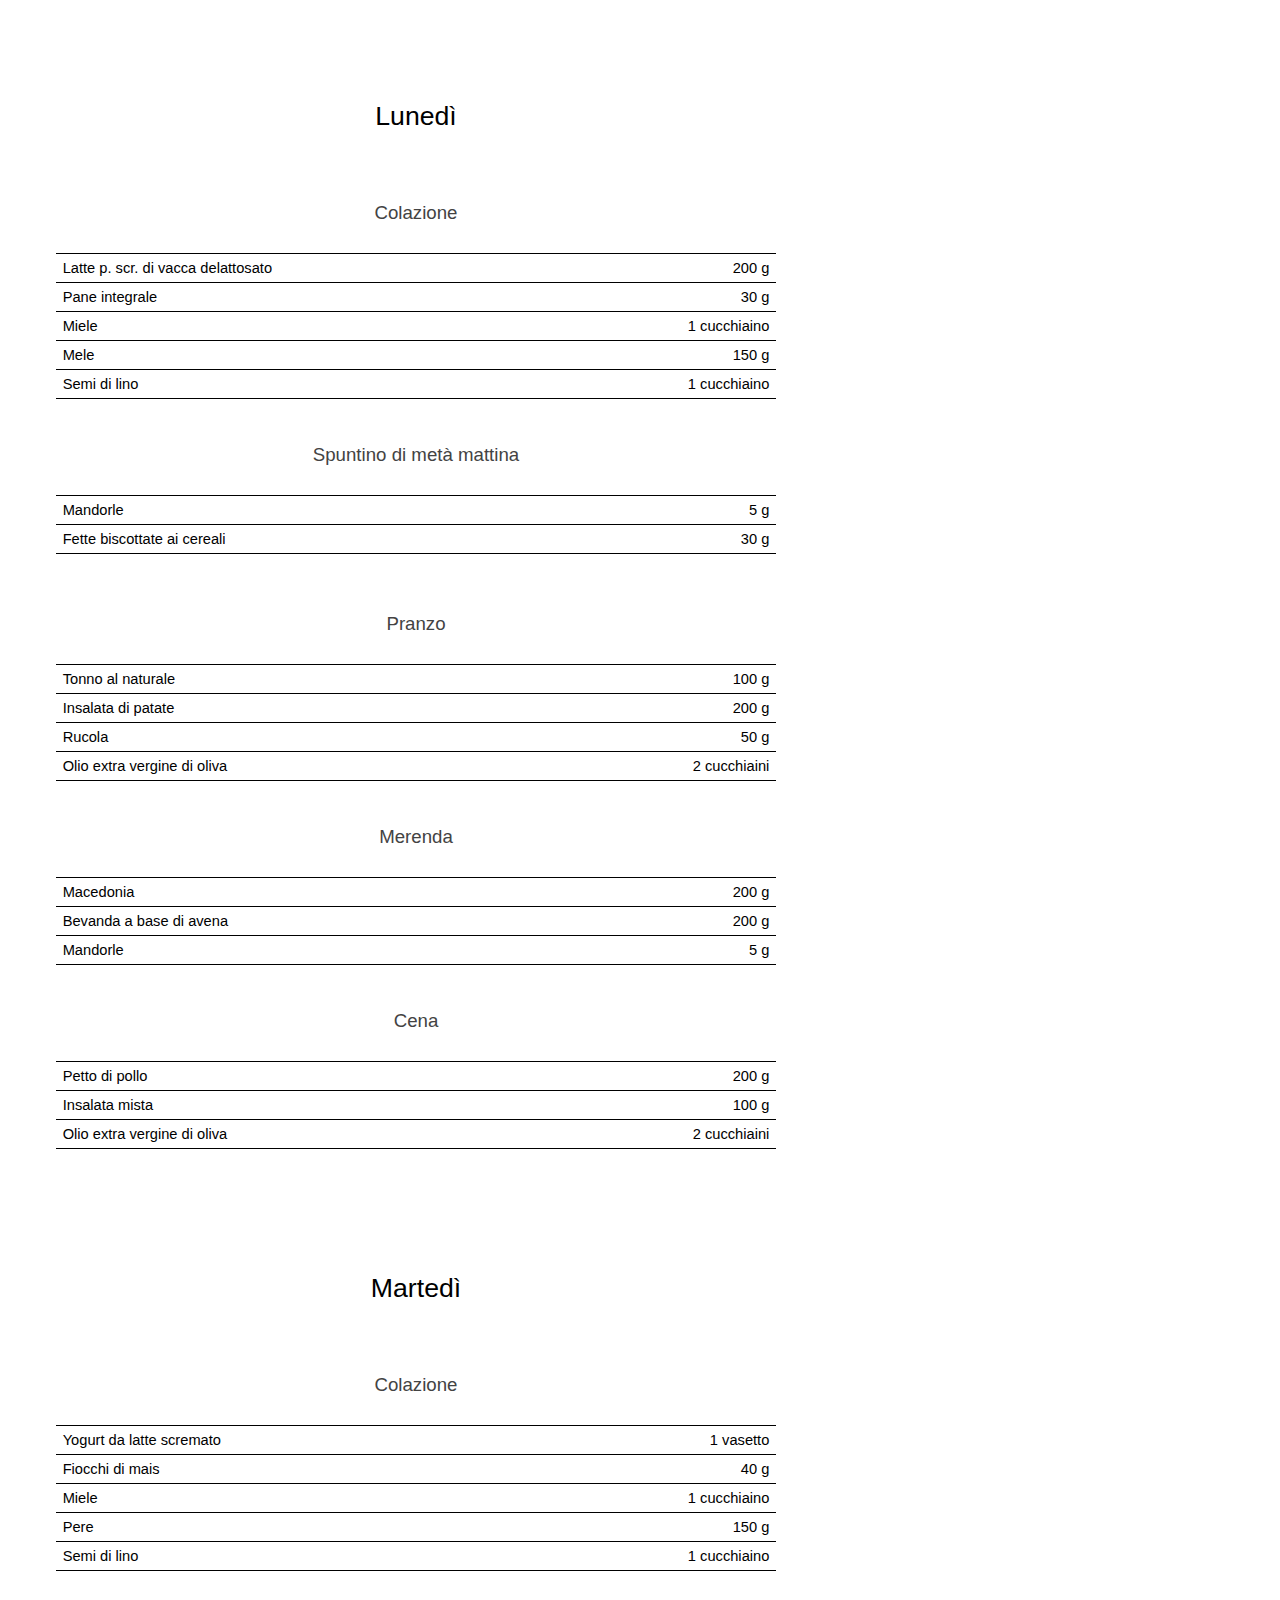
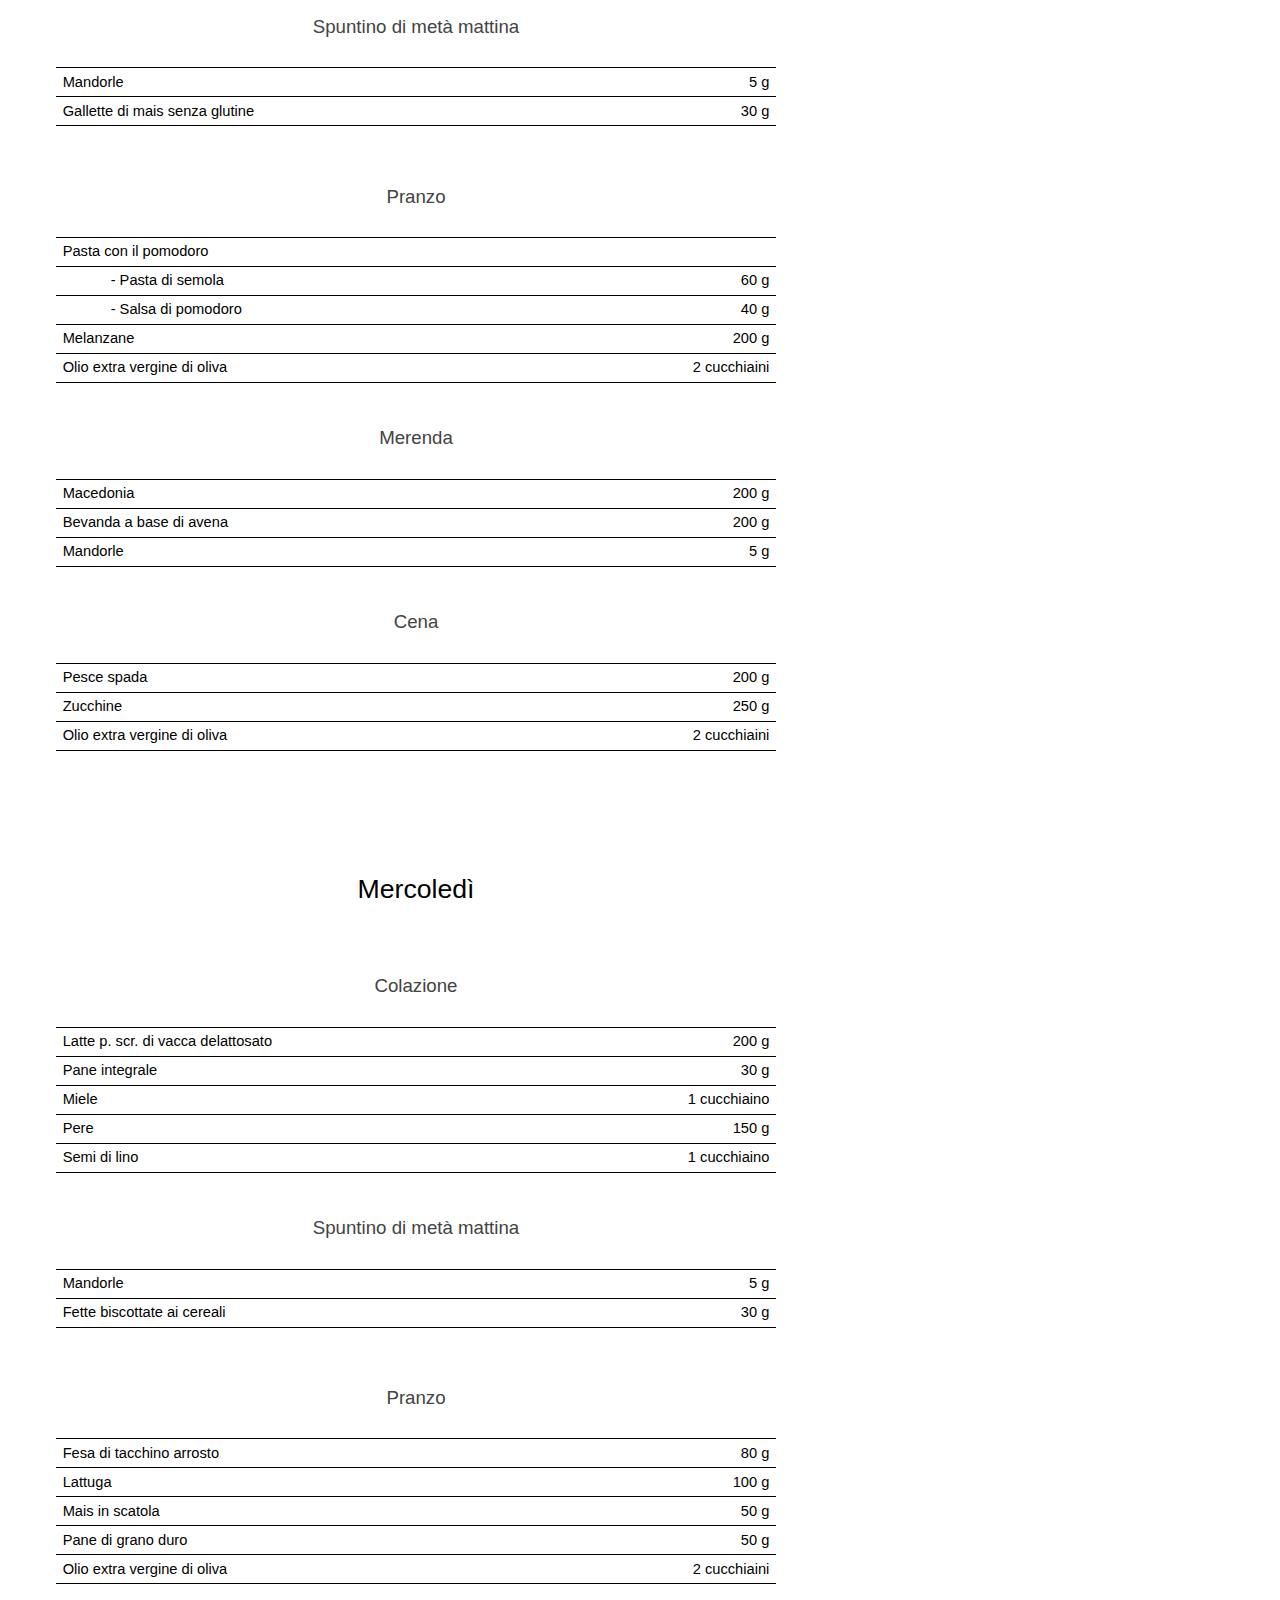
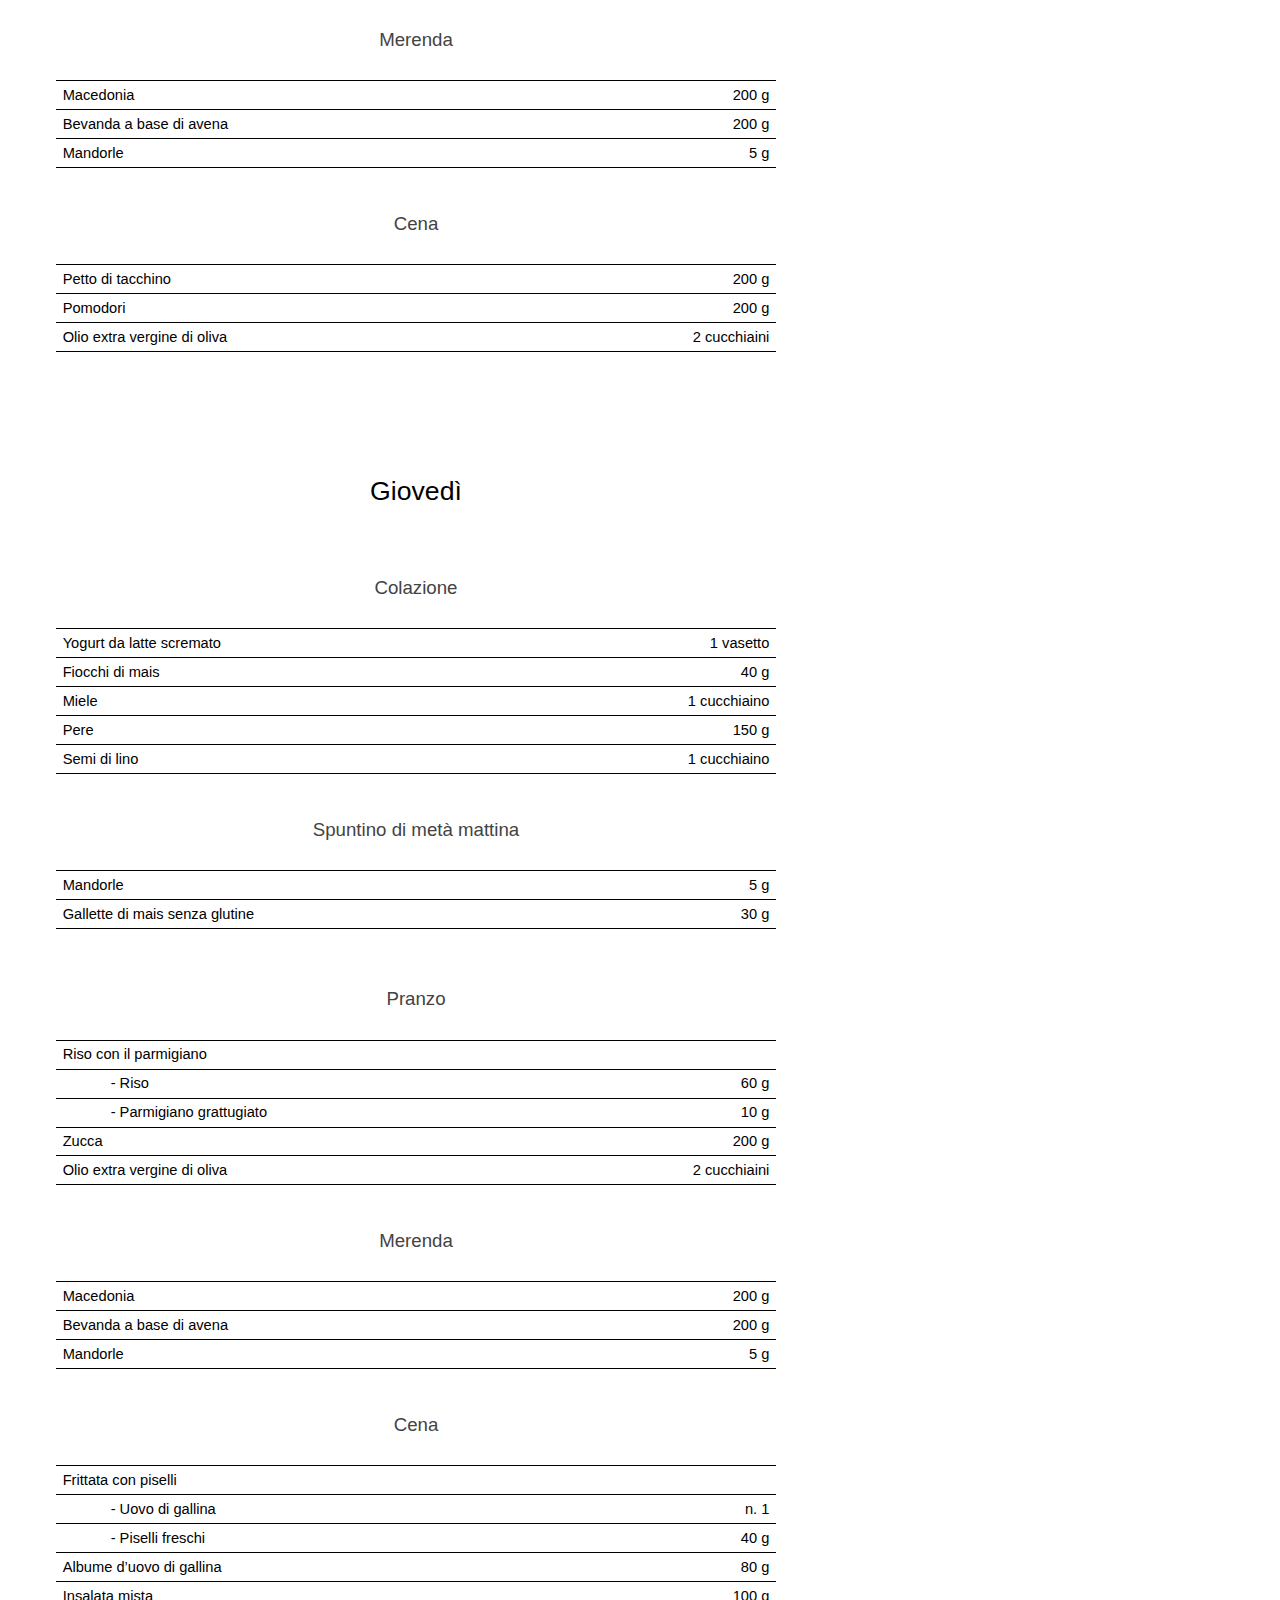
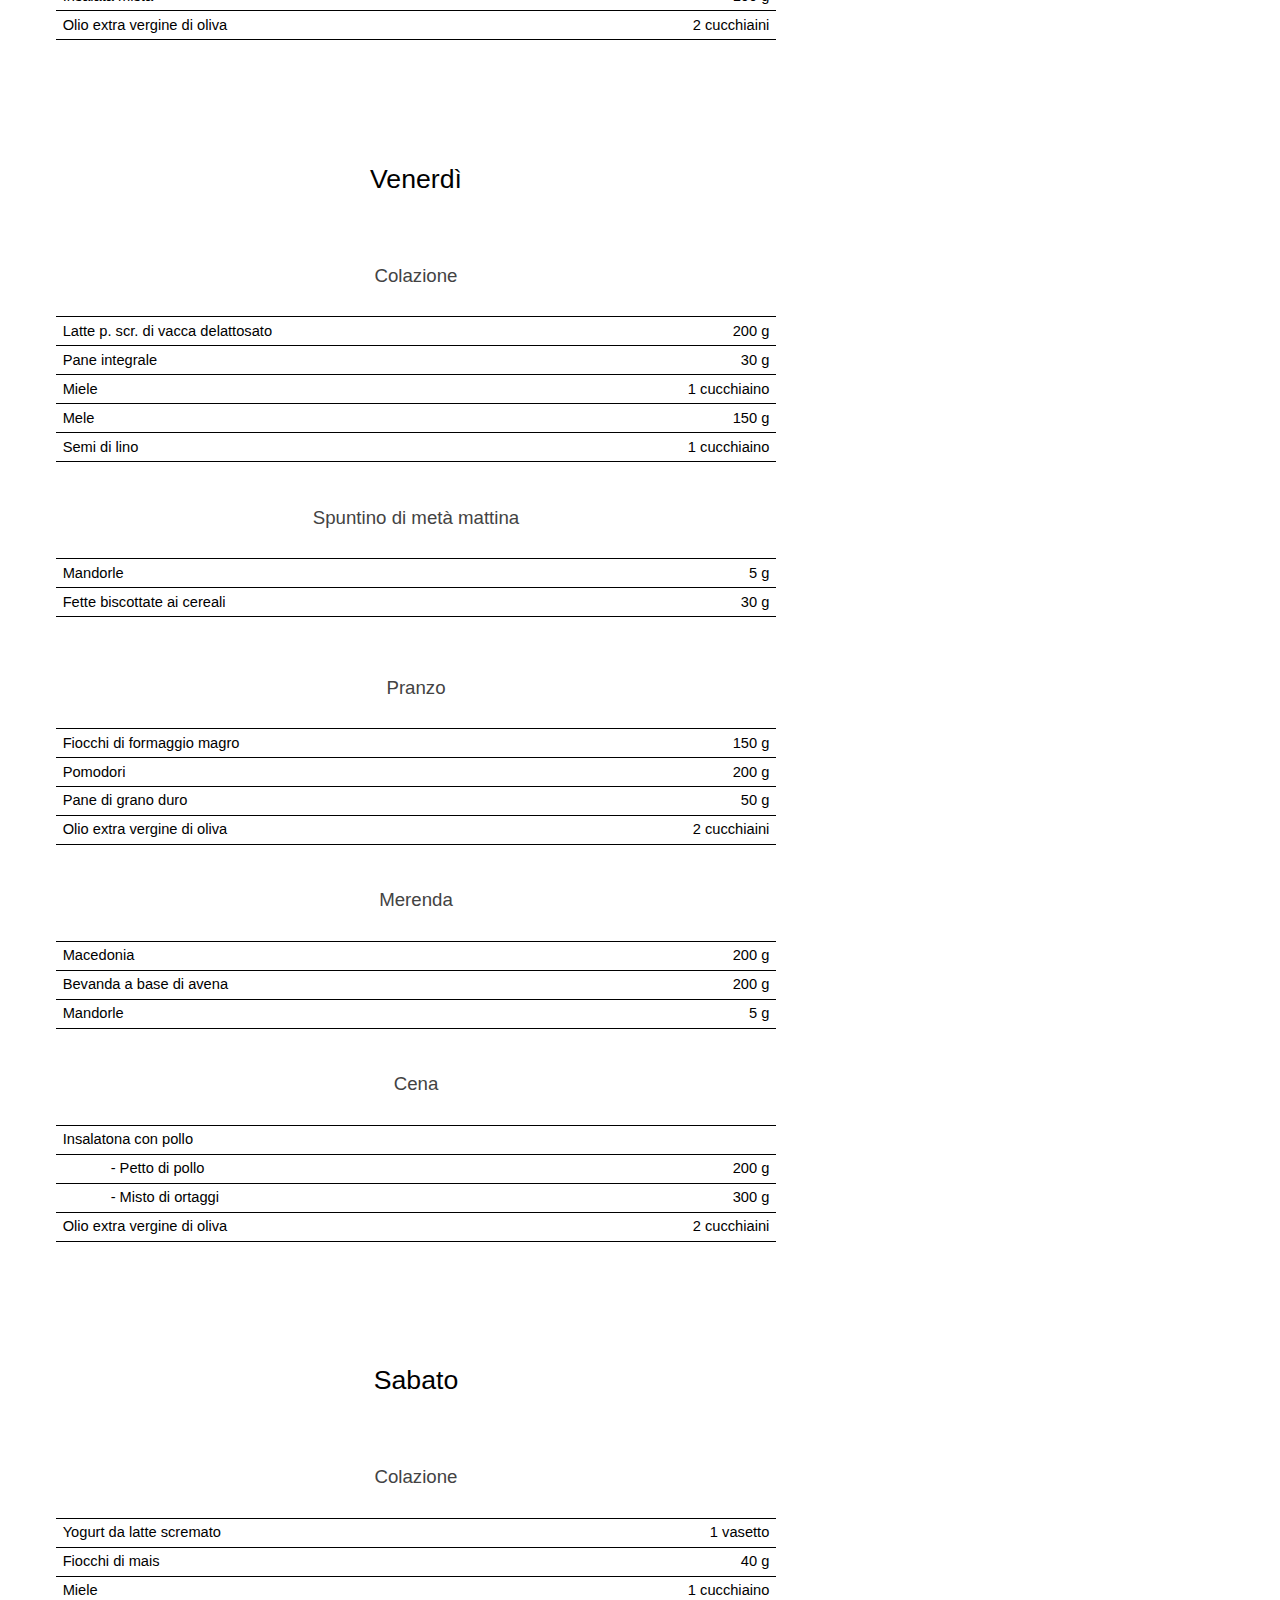
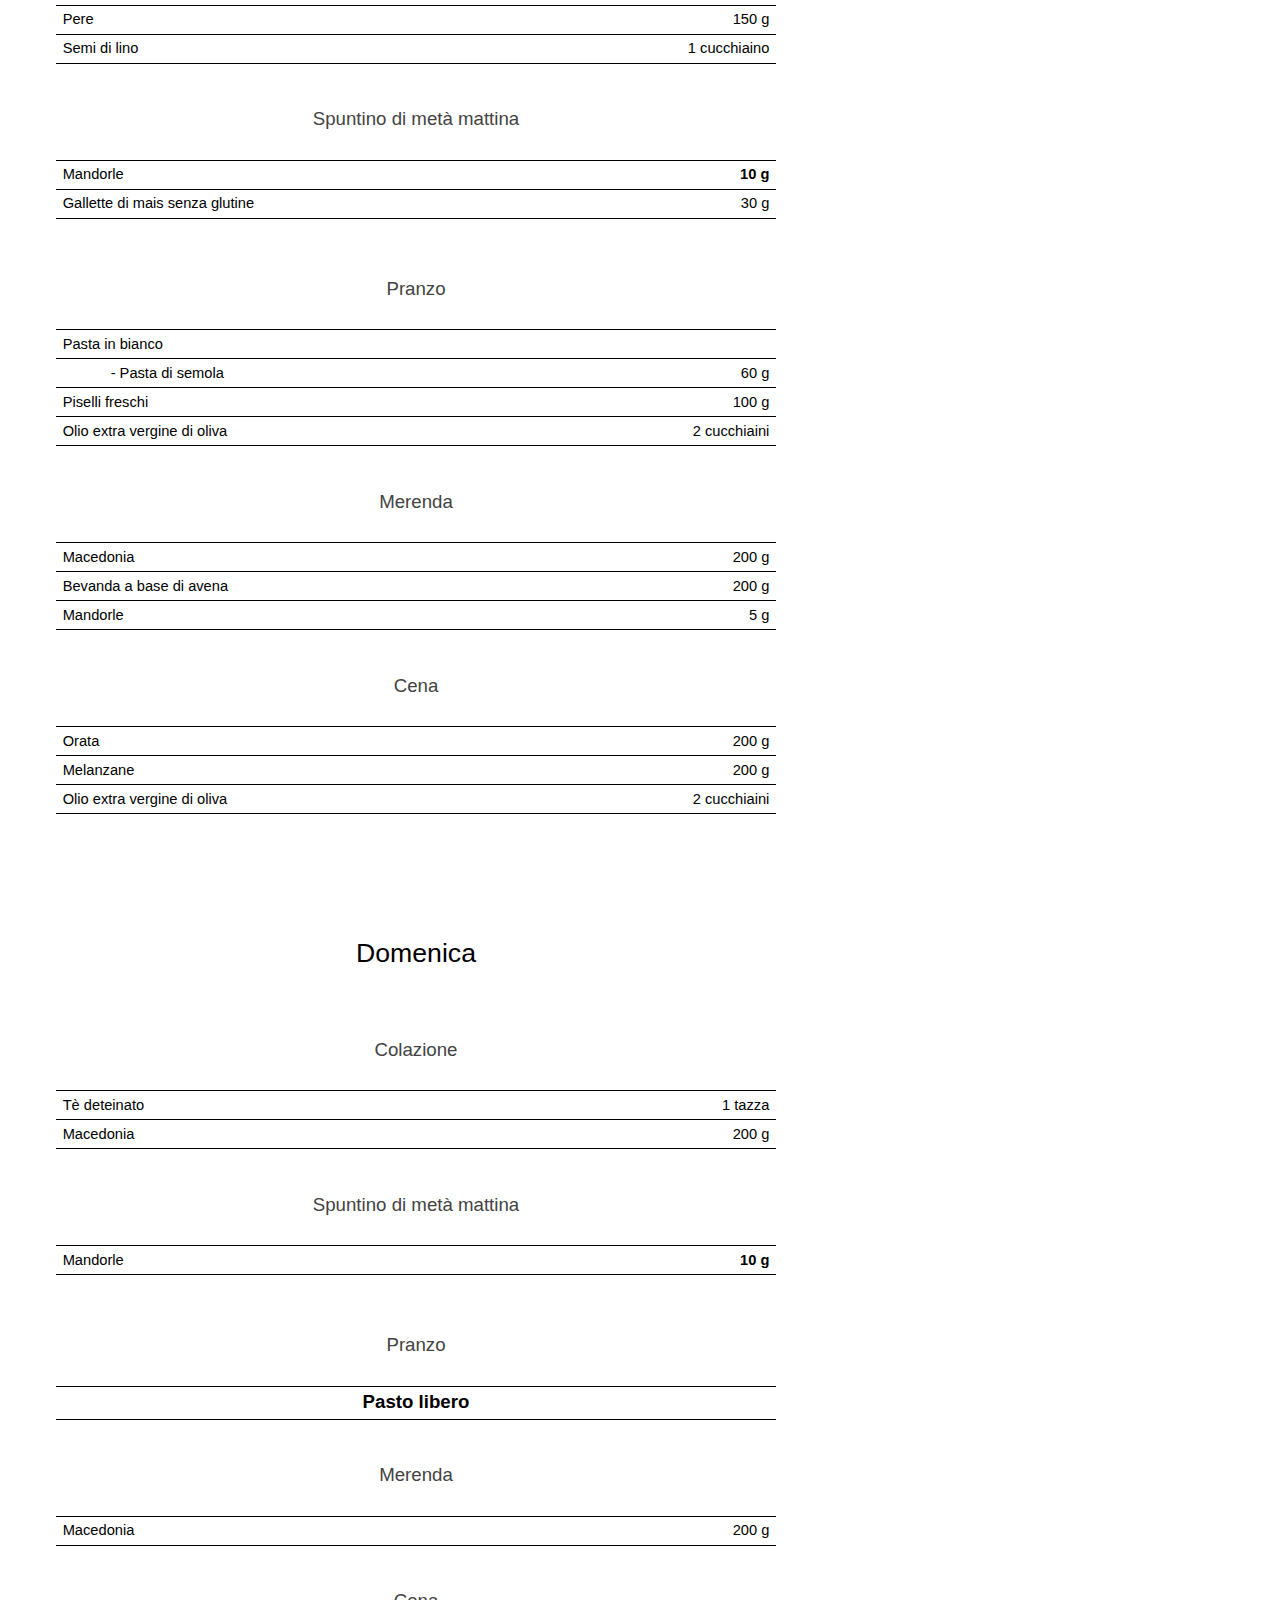
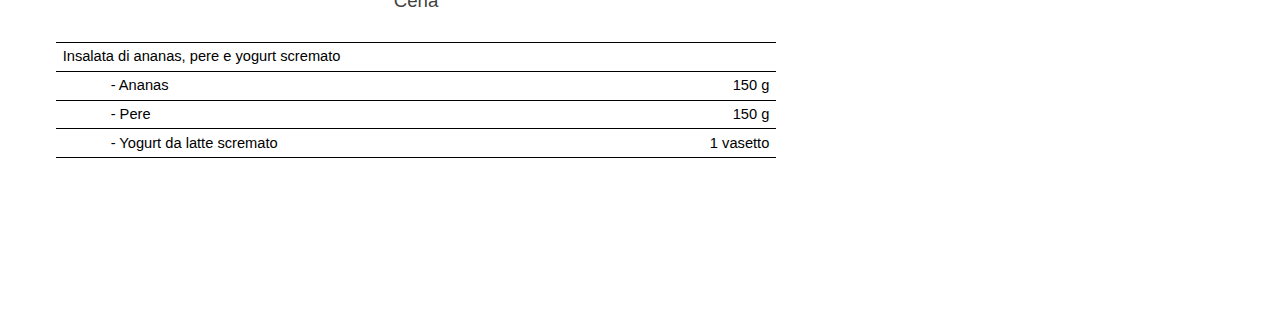
<file: indexold2.html>
<!DOCTYPE html><html lang="en">
<head>
	<meta name="viewport" content="width=device-width, initial-scale=1">
	<meta content="text/html; charset=UTF-8" http-equiv="content-type">
	<style type="text/css">.lst-kix_3rocsw9o7a5n-7>li:before{content:"-  "}.lst-kix_3rocsw9o7a5n-8>li:before{content:"-  "}.lst-kix_acyxeujgai6l-4>li:before{content:"-  "}.lst-kix_akmnszo6k62j-1>li:before{content:"-  "}.lst-kix_tqgydbadr9fa-0>li:before{content:"-  "}.lst-kix_tqgydbadr9fa-2>li:before{content:"-  "}.lst-kix_acyxeujgai6l-5>li:before{content:"-  "}.lst-kix_akmnszo6k62j-0>li:before{content:"-  "}.lst-kix_tqgydbadr9fa-1>li:before{content:"-  "}.lst-kix_acyxeujgai6l-6>li:before{content:"-  "}.lst-kix_tqgydbadr9fa-4>li:before{content:"-  "}.lst-kix_acyxeujgai6l-7>li:before{content:"-  "}.lst-kix_tqgydbadr9fa-3>li:before{content:"-  "}.lst-kix_acyxeujgai6l-8>li:before{content:"-  "}ul.lst-kix_3rocsw9o7a5n-0{list-style-type:none}.lst-kix_tqgydbadr9fa-8>li:before{content:"-  "}ul.lst-kix_hl1czav767yv-8{list-style-type:none}ul.lst-kix_hl1czav767yv-7{list-style-type:none}ul.lst-kix_hl1czav767yv-6{list-style-type:none}.lst-kix_tqgydbadr9fa-5>li:before{content:"-  "}ul.lst-kix_hl1czav767yv-5{list-style-type:none}.lst-kix_tqgydbadr9fa-6>li:before{content:"-  "}.lst-kix_iz79jz7vf29j-1>li:before{content:"-  "}.lst-kix_tqgydbadr9fa-7>li:before{content:"-  "}.lst-kix_iz79jz7vf29j-0>li:before{content:"-  "}ul.lst-kix_3rocsw9o7a5n-8{list-style-type:none}ul.lst-kix_3rocsw9o7a5n-7{list-style-type:none}ul.lst-kix_3rocsw9o7a5n-6{list-style-type:none}ul.lst-kix_3rocsw9o7a5n-5{list-style-type:none}ul.lst-kix_3rocsw9o7a5n-4{list-style-type:none}ul.lst-kix_3rocsw9o7a5n-3{list-style-type:none}ul.lst-kix_3rocsw9o7a5n-2{list-style-type:none}ul.lst-kix_3rocsw9o7a5n-1{list-style-type:none}.lst-kix_xuyelk0zu3u-8>li:before{content:"-  "}.lst-kix_xuyelk0zu3u-6>li:before{content:"-  "}.lst-kix_xuyelk0zu3u-7>li:before{content:"-  "}ul.lst-kix_tqgydbadr9fa-5{list-style-type:none}ul.lst-kix_tqgydbadr9fa-6{list-style-type:none}.lst-kix_xuyelk0zu3u-1>li:before{content:"-  "}ul.lst-kix_tqgydbadr9fa-3{list-style-type:none}ul.lst-kix_tqgydbadr9fa-4{list-style-type:none}ul.lst-kix_tqgydbadr9fa-1{list-style-type:none}ul.lst-kix_tqgydbadr9fa-2{list-style-type:none}.lst-kix_xuyelk0zu3u-2>li:before{content:"-  "}.lst-kix_xuyelk0zu3u-3>li:before{content:"-  "}ul.lst-kix_tqgydbadr9fa-0{list-style-type:none}ul.lst-kix_hl1czav767yv-4{list-style-type:none}ul.lst-kix_hl1czav767yv-3{list-style-type:none}.lst-kix_xuyelk0zu3u-4>li:before{content:"-  "}.lst-kix_xuyelk0zu3u-5>li:before{content:"-  "}ul.lst-kix_hl1czav767yv-2{list-style-type:none}ul.lst-kix_hl1czav767yv-1{list-style-type:none}ul.lst-kix_hl1czav767yv-0{list-style-type:none}ul.lst-kix_tqgydbadr9fa-7{list-style-type:none}ul.lst-kix_tqgydbadr9fa-8{list-style-type:none}ul.lst-kix_hq4rhlhox80i-8{list-style-type:none}ul.lst-kix_hq4rhlhox80i-6{list-style-type:none}ul.lst-kix_hq4rhlhox80i-7{list-style-type:none}.lst-kix_3rocsw9o7a5n-0>li:before{content:"-  "}.lst-kix_3rocsw9o7a5n-1>li:before{content:"-  "}.lst-kix_3rocsw9o7a5n-2>li:before{content:"-  "}.lst-kix_xuyelk0zu3u-0>li:before{content:"-  "}.lst-kix_acyxeujgai6l-3>li:before{content:"-  "}.lst-kix_3rocsw9o7a5n-3>li:before{content:"-  "}.lst-kix_acyxeujgai6l-2>li:before{content:"-  "}.lst-kix_3rocsw9o7a5n-6>li:before{content:"-  "}ul.lst-kix_hq4rhlhox80i-0{list-style-type:none}ul.lst-kix_hq4rhlhox80i-1{list-style-type:none}.lst-kix_acyxeujgai6l-1>li:before{content:"-  "}.lst-kix_3rocsw9o7a5n-4>li:before{content:"-  "}ul.lst-kix_hq4rhlhox80i-4{list-style-type:none}ul.lst-kix_hq4rhlhox80i-5{list-style-type:none}.lst-kix_3rocsw9o7a5n-5>li:before{content:"-  "}ul.lst-kix_hq4rhlhox80i-2{list-style-type:none}.lst-kix_acyxeujgai6l-0>li:before{content:"-  "}ul.lst-kix_hq4rhlhox80i-3{list-style-type:none}.lst-kix_hq4rhlhox80i-4>li:before{content:"-  "}.lst-kix_hq4rhlhox80i-2>li:before{content:"-  "}.lst-kix_hq4rhlhox80i-3>li:before{content:"-  "}.lst-kix_hq4rhlhox80i-1>li:before{content:"-  "}ul.lst-kix_xuyelk0zu3u-0{list-style-type:none}ul.lst-kix_xuyelk0zu3u-1{list-style-type:none}.lst-kix_hq4rhlhox80i-0>li:before{content:"-  "}ul.lst-kix_xuyelk0zu3u-2{list-style-type:none}ul.lst-kix_xuyelk0zu3u-3{list-style-type:none}ul.lst-kix_iz79jz7vf29j-8{list-style-type:none}ul.lst-kix_iz79jz7vf29j-7{list-style-type:none}ul.lst-kix_iz79jz7vf29j-6{list-style-type:none}ul.lst-kix_iz79jz7vf29j-5{list-style-type:none}ul.lst-kix_iz79jz7vf29j-4{list-style-type:none}ul.lst-kix_iz79jz7vf29j-3{list-style-type:none}ul.lst-kix_iz79jz7vf29j-2{list-style-type:none}ul.lst-kix_xuyelk0zu3u-4{list-style-type:none}ul.lst-kix_xuyelk0zu3u-5{list-style-type:none}ul.lst-kix_xuyelk0zu3u-6{list-style-type:none}ul.lst-kix_xuyelk0zu3u-7{list-style-type:none}ul.lst-kix_xuyelk0zu3u-8{list-style-type:none}.lst-kix_iz79jz7vf29j-8>li:before{content:"-  "}ul.lst-kix_z210onaddny3-3{list-style-type:none}ul.lst-kix_acyxeujgai6l-3{list-style-type:none}ul.lst-kix_akmnszo6k62j-8{list-style-type:none}ul.lst-kix_z210onaddny3-2{list-style-type:none}ul.lst-kix_acyxeujgai6l-4{list-style-type:none}ul.lst-kix_akmnszo6k62j-7{list-style-type:none}ul.lst-kix_z210onaddny3-1{list-style-type:none}ul.lst-kix_acyxeujgai6l-1{list-style-type:none}ul.lst-kix_akmnszo6k62j-6{list-style-type:none}ul.lst-kix_z210onaddny3-0{list-style-type:none}ul.lst-kix_acyxeujgai6l-2{list-style-type:none}ul.lst-kix_akmnszo6k62j-5{list-style-type:none}ul.lst-kix_acyxeujgai6l-0{list-style-type:none}ul.lst-kix_iz79jz7vf29j-1{list-style-type:none}.lst-kix_z210onaddny3-7>li:before{content:"-  "}ul.lst-kix_iz79jz7vf29j-0{list-style-type:none}.lst-kix_iz79jz7vf29j-2>li:before{content:"-  "}.lst-kix_iz79jz7vf29j-3>li:before{content:"-  "}.lst-kix_z210onaddny3-6>li:before{content:"-  "}.lst-kix_z210onaddny3-8>li:before{content:"-  "}.lst-kix_hl1czav767yv-0>li:before{content:"-  "}ul.lst-kix_acyxeujgai6l-7{list-style-type:none}.lst-kix_iz79jz7vf29j-4>li:before{content:"-  "}ul.lst-kix_acyxeujgai6l-8{list-style-type:none}ul.lst-kix_acyxeujgai6l-5{list-style-type:none}ul.lst-kix_acyxeujgai6l-6{list-style-type:none}.lst-kix_iz79jz7vf29j-6>li:before{content:"-  "}.lst-kix_iz79jz7vf29j-7>li:before{content:"-  "}.lst-kix_iz79jz7vf29j-5>li:before{content:"-  "}.lst-kix_z210onaddny3-0>li:before{content:"-  "}.lst-kix_hl1czav767yv-6>li:before{content:"-  "}.lst-kix_hl1czav767yv-8>li:before{content:"-  "}.lst-kix_akmnszo6k62j-8>li:before{content:"-  "}.lst-kix_z210onaddny3-3>li:before{content:"-  "}.lst-kix_hl1czav767yv-3>li:before{content:"-  "}.lst-kix_hl1czav767yv-7>li:before{content:"-  "}.lst-kix_z210onaddny3-4>li:before{content:"-  "}.lst-kix_hl1czav767yv-2>li:before{content:"-  "}.lst-kix_z210onaddny3-5>li:before{content:"-  "}.lst-kix_akmnszo6k62j-3>li:before{content:"-  "}.lst-kix_hq4rhlhox80i-5>li:before{content:"-  "}.lst-kix_akmnszo6k62j-2>li:before{content:"-  "}.lst-kix_hl1czav767yv-1>li:before{content:"-  "}ul.lst-kix_akmnszo6k62j-0{list-style-type:none}.lst-kix_hq4rhlhox80i-6>li:before{content:"-  "}.lst-kix_hq4rhlhox80i-7>li:before{content:"-  "}ul.lst-kix_z210onaddny3-8{list-style-type:none}ul.lst-kix_z210onaddny3-7{list-style-type:none}ul.lst-kix_akmnszo6k62j-4{list-style-type:none}ul.lst-kix_z210onaddny3-6{list-style-type:none}ul.lst-kix_akmnszo6k62j-3{list-style-type:none}.lst-kix_hq4rhlhox80i-8>li:before{content:"-  "}ul.lst-kix_z210onaddny3-5{list-style-type:none}ul.lst-kix_akmnszo6k62j-2{list-style-type:none}.lst-kix_akmnszo6k62j-4>li:before{content:"-  "}ul.lst-kix_z210onaddny3-4{list-style-type:none}ul.lst-kix_akmnszo6k62j-1{list-style-type:none}.lst-kix_akmnszo6k62j-5>li:before{content:"-  "}.lst-kix_z210onaddny3-2>li:before{content:"-  "}.lst-kix_hl1czav767yv-4>li:before{content:"-  "}.lst-kix_akmnszo6k62j-7>li:before{content:"-  "}.lst-kix_akmnszo6k62j-6>li:before{content:"-  "}.lst-kix_z210onaddny3-1>li:before{content:"-  "}.lst-kix_hl1czav767yv-5>li:before{content:"-  "}ol{margin:0;padding:0}table td,table th{padding:0}.c7{border-right-style:solid;padding:5pt 5pt 5pt 5pt;border-bottom-color:#000000;border-top-width:1pt;border-right-width:0pt;border-left-color:#000000;vertical-align:top;border-right-color:#ffffff;border-left-width:1pt;border-top-style:solid;border-left-style:solid;border-bottom-width:1pt;width:270pt;border-top-color:#000000;border-bottom-style:solid}.c17{border-right-style:solid;padding:5pt 5pt 5pt 5pt;border-bottom-color:#000000;border-top-width:0pt;border-right-width:0pt;border-left-color:#000000;vertical-align:top;border-right-color:#000000;border-left-width:1pt;border-top-style:solid;border-left-style:solid;border-bottom-width:1pt;width:270pt;border-top-color:#000000;border-bottom-style:solid}.c25{border-right-style:solid;padding:5pt 5pt 5pt 5pt;border-bottom-color:#000000;border-top-width:1pt;border-right-width:0pt;border-left-color:#000000;vertical-align:top;border-right-color:#000000;border-left-width:0pt;border-top-style:solid;border-left-style:solid;border-bottom-width:1pt;width:540pt;border-top-color:#000000;border-bottom-style:solid}.c1{border-right-style:solid;padding:5pt 5pt 5pt 5pt;border-bottom-color:#000000;border-top-width:1pt;border-right-width:0pt;border-left-color:#000000;vertical-align:top;border-right-color:#000000;border-left-width:0pt;border-top-style:solid;border-left-style:solid;border-bottom-width:1pt;width:270pt;border-top-color:#000000;border-bottom-style:solid}.c20{border-right-style:solid;padding:5pt 5pt 5pt 5pt;border-bottom-color:#000000;border-top-width:0pt;border-right-width:0pt;border-left-color:#000000;vertical-align:top;border-right-color:#000000;border-left-width:0pt;border-top-style:solid;border-left-style:solid;border-bottom-width:1pt;width:540pt;border-top-color:#000000;border-bottom-style:solid}.c14{border-right-style:solid;padding:5pt 5pt 5pt 5pt;border-bottom-color:#000000;border-top-width:1pt;border-right-width:0pt;border-left-color:#000000;vertical-align:top;border-right-color:#000000;border-left-width:1pt;border-top-style:solid;border-left-style:solid;border-bottom-width:1pt;width:270pt;border-top-color:#000000;border-bottom-style:solid}.c18{border-right-style:solid;padding:5pt 5pt 5pt 5pt;border-bottom-color:#000000;border-top-width:1pt;border-right-width:0pt;border-left-color:#000000;vertical-align:top;border-right-color:#000000;border-left-width:0pt;border-top-style:solid;border-left-style:solid;border-bottom-width:1pt;width:540pt;border-top-color:#000000;border-bottom-style:solid}.c5{color:#000000;font-weight:400;text-decoration:none;vertical-align:baseline;font-size:11pt;font-family:"Arial";font-style:normal}.c9{color:#434343;font-weight:400;text-decoration:none;vertical-align:baseline;font-size:14pt;font-family:"Arial";font-style:normal}.c23{color:#000000;font-weight:700;text-decoration:none;vertical-align:baseline;font-size:14pt;font-family:"Arial";font-style:normal}.c10{padding-top:20pt;padding-bottom:6pt;line-height:1.15;page-break-after:avoid;orphans:2;widows:2;text-align:center}.c21{color:#000000;font-weight:700;text-decoration:none;vertical-align:baseline;font-size:11pt;font-family:"Arial";font-style:normal}.c11{color:#000000;font-weight:400;text-decoration:none;vertical-align:baseline;font-size:20pt;font-family:"Arial";font-style:normal}.c13{padding-top:0pt;padding-bottom:0pt;line-height:1.15;orphans:2;widows:2;text-align:left}.c6{padding-top:16pt;padding-bottom:4pt;line-height:1.0;page-break-after:avoid;text-align:center}.c3{padding-top:0pt;padding-bottom:0pt;line-height:1.0;text-align:left}.c19{border-spacing:0;border-collapse:collapse;margin-right:auto}.c24{padding-top:0pt;padding-bottom:0pt;line-height:1.0;text-align:center}.c4{padding-top:0pt;padding-bottom:0pt;line-height:1.0;text-align:right}.c22{background-color:#ffffff;max-width:540pt;padding:36pt 36pt 36pt 36pt}.c8{margin-left:36pt;padding-left:0pt}.c15{padding:0;margin:0}.c16{height:20pt}.c2{height:21pt}.c12{height:11pt}.c0{height:0pt}.title{padding-top:0pt;color:#000000;font-size:26pt;padding-bottom:3pt;font-family:"Arial";line-height:1.15;page-break-after:avoid;orphans:2;widows:2;text-align:left}.subtitle{padding-top:0pt;color:#666666;font-size:15pt;padding-bottom:16pt;font-family:"Arial";line-height:1.15;page-break-after:avoid;orphans:2;widows:2;text-align:left}li{color:#000000;font-size:11pt;font-family:"Arial"}p{margin:0;color:#000000;font-size:11pt;font-family:"Arial"}h1{padding-top:20pt;color:#000000;font-size:20pt;padding-bottom:6pt;font-family:"Arial";line-height:1.15;page-break-after:avoid;orphans:2;widows:2;text-align:left}h2{padding-top:18pt;color:#000000;font-size:16pt;padding-bottom:6pt;font-family:"Arial";line-height:1.15;page-break-after:avoid;orphans:2;widows:2;text-align:left}h3{padding-top:16pt;color:#434343;font-size:14pt;padding-bottom:4pt;font-family:"Arial";line-height:1.15;page-break-after:avoid;orphans:2;widows:2;text-align:left}h4{padding-top:14pt;color:#666666;font-size:12pt;padding-bottom:4pt;font-family:"Arial";line-height:1.15;page-break-after:avoid;orphans:2;widows:2;text-align:left}h5{padding-top:12pt;color:#666666;font-size:11pt;padding-bottom:4pt;font-family:"Arial";line-height:1.15;page-break-after:avoid;orphans:2;widows:2;text-align:left}h6{padding-top:12pt;color:#666666;font-size:11pt;padding-bottom:4pt;font-family:"Arial";line-height:1.15;page-break-after:avoid;font-style:italic;orphans:2;widows:2;text-align:left}</style></head>
	<body class="c22"><h1 class="c10" id="h.6dpurlxziqkn">
		<span class="c11">Luned&igrave;</span></h1><a id="t.0e77e8cf07f2c71ab8a169832deaf39d2a7abda1"></a><a id="t.0"></a><table class="c19"><tbody><tr class="c2"><td class="c20" colspan="2" rowspan="1"><h3 class="c6" id="h.80ponmzb96wr"><span class="c9">Colazione</span></h3></td></tr><tr class="c0"><td class="c1" colspan="1" rowspan="1"><p class="c3"><span class="c5">Latte p. scr. di vacca delattosato</span></p></td><td class="c1" colspan="1" rowspan="1"><p class="c4"><span class="c5">200 g</span></p></td></tr><tr class="c0"><td class="c1" colspan="1" rowspan="1"><p class="c3"><span class="c5">Pane integrale</span></p></td><td class="c1" colspan="1" rowspan="1"><p class="c4"><span class="c5">30 g</span></p></td></tr><tr class="c0"><td class="c1" colspan="1" rowspan="1"><p class="c3"><span class="c5">Miele</span></p></td><td class="c1" colspan="1" rowspan="1"><p class="c4"><span class="c5">1 cucchiaino</span></p></td></tr><tr class="c0"><td class="c1" colspan="1" rowspan="1"><p class="c3"><span class="c5">Mele</span></p></td><td class="c1" colspan="1" rowspan="1"><p class="c4"><span class="c5">150 g</span></p></td></tr><tr class="c0"><td class="c1" colspan="1" rowspan="1"><p class="c3"><span class="c5">Semi di lino</span></p></td><td class="c1" colspan="1" rowspan="1"><p class="c4"><span class="c5">1 cucchiaino</span></p></td></tr><tr class="c2"><td class="c18" colspan="2" rowspan="1"><h3 class="c6" id="h.7gjj2842bzto"><span class="c9">Spuntino di met&agrave; mattina</span></h3></td></tr><tr class="c0"><td class="c1" colspan="1" rowspan="1"><p class="c3"><span class="c5">Mandorle</span></p></td><td class="c1" colspan="1" rowspan="1"><p class="c4"><span class="c5">5 g</span></p></td></tr><tr class="c0"><td class="c1" colspan="1" rowspan="1"><p class="c3"><span class="c5">Fette biscottate ai cereali</span></p></td><td class="c1" colspan="1" rowspan="1"><p class="c4"><span class="c5">30 g</span></p></td></tr><tr class="c2"><td class="c18" colspan="2" rowspan="1"><p class="c3 c12"><span class="c5"></span></p><h3 class="c6" id="h.exg148460mj0"><span class="c9">Pranzo</span></h3></td></tr><tr class="c0"><td class="c1" colspan="1" rowspan="1"><p class="c3"><span class="c5">Tonno al naturale</span></p></td><td class="c1" colspan="1" rowspan="1"><p class="c4"><span class="c5">100 g</span></p></td></tr><tr class="c0"><td class="c1" colspan="1" rowspan="1"><p class="c3"><span class="c5">Insalata di patate</span></p></td><td class="c1" colspan="1" rowspan="1"><p class="c4"><span class="c5">200 g</span></p></td></tr><tr class="c0"><td class="c1" colspan="1" rowspan="1"><p class="c3"><span class="c5">Rucola</span></p></td><td class="c1" colspan="1" rowspan="1"><p class="c4"><span class="c5">50 g</span></p></td></tr><tr class="c0"><td class="c1" colspan="1" rowspan="1"><p class="c3"><span class="c5">Olio extra vergine di oliva</span></p></td><td class="c1" colspan="1" rowspan="1"><p class="c4"><span class="c5">2 cucchiaini</span></p></td></tr><tr class="c2"><td class="c18" colspan="2" rowspan="1"><h3 class="c6" id="h.w1hsjryu6u7a"><span class="c9">Merenda</span></h3></td></tr><tr class="c0"><td class="c1" colspan="1" rowspan="1"><p class="c3"><span class="c5">Macedonia</span></p></td><td class="c1" colspan="1" rowspan="1"><p class="c4"><span class="c5">200 g</span></p></td></tr><tr class="c0"><td class="c1" colspan="1" rowspan="1"><p class="c3"><span class="c5">Bevanda a base di avena</span></p></td><td class="c1" colspan="1" rowspan="1"><p class="c4"><span class="c5">200 g</span></p></td></tr><tr class="c0"><td class="c1" colspan="1" rowspan="1"><p class="c3"><span class="c5">Mandorle</span></p></td><td class="c1" colspan="1" rowspan="1"><p class="c4"><span class="c5">5 g</span></p></td></tr><tr class="c2"><td class="c18" colspan="2" rowspan="1"><h3 class="c6" id="h.n2rt6b7zuo0"><span class="c9">Cena</span></h3></td></tr><tr class="c2"><td class="c1" colspan="1" rowspan="1"><p class="c3"><span class="c5">Petto di pollo</span></p></td><td class="c1" colspan="1" rowspan="1"><p class="c4"><span class="c5">200 g</span></p></td></tr><tr class="c2"><td class="c1" colspan="1" rowspan="1"><p class="c3"><span class="c5">Insalata mista</span></p></td><td class="c1" colspan="1" rowspan="1"><p class="c4"><span class="c5">100 g</span></p></td></tr><tr class="c2"><td class="c1" colspan="1" rowspan="1"><p class="c3"><span class="c5">Olio extra vergine di oliva</span></p></td><td class="c1" colspan="1" rowspan="1"><p class="c4"><span class="c5">2 cucchiaini</span></p></td></tr></tbody></table><h1 class="c10 c16" id="h.wbq6c98ceesf"><span class="c11"></span></h1><h1 class="c10" id="h.p0dctqd8d5dd"><span class="c11">Marted&igrave;</span></h1><a id="t.91cecb5fdd0e2264952f5fbbd32a995e21c300c4"></a><a id="t.1"></a><table class="c19"><tbody><tr class="c2"><td class="c20" colspan="2" rowspan="1"><h3 class="c6" id="h.gjrhu81oogjr"><span class="c9">Colazione</span></h3></td></tr><tr class="c0"><td class="c1" colspan="1" rowspan="1"><p class="c3"><span class="c5">Yogurt da latte scremato</span></p></td><td class="c1" colspan="1" rowspan="1"><p class="c4"><span class="c5">1 vasetto</span></p></td></tr><tr class="c0"><td class="c1" colspan="1" rowspan="1"><p class="c3"><span class="c5">Fiocchi di mais</span></p></td><td class="c1" colspan="1" rowspan="1"><p class="c4"><span class="c5">40 g</span></p></td></tr><tr class="c0"><td class="c1" colspan="1" rowspan="1"><p class="c3"><span class="c5">Miele</span></p></td><td class="c1" colspan="1" rowspan="1"><p class="c4"><span class="c5">1 cucchiaino</span></p></td></tr><tr class="c0"><td class="c1" colspan="1" rowspan="1"><p class="c3"><span class="c5">Pere</span></p></td><td class="c1" colspan="1" rowspan="1"><p class="c4"><span class="c5">150 g</span></p></td></tr><tr class="c0"><td class="c1" colspan="1" rowspan="1"><p class="c3"><span class="c5">Semi di lino</span></p></td><td class="c1" colspan="1" rowspan="1"><p class="c4"><span class="c5">1 cucchiaino</span></p></td></tr><tr class="c2"><td class="c18" colspan="2" rowspan="1"><h3 class="c6" id="h.xwzvi5irim0v"><span class="c9">Spuntino di met&agrave; mattina</span></h3></td></tr><tr class="c0"><td class="c1" colspan="1" rowspan="1"><p class="c3"><span class="c5">Mandorle</span></p></td><td class="c1" colspan="1" rowspan="1"><p class="c4"><span class="c5">5 g</span></p></td></tr><tr class="c0"><td class="c1" colspan="1" rowspan="1"><p class="c3"><span class="c5">Gallette di mais senza glutine</span></p></td><td class="c1" colspan="1" rowspan="1"><p class="c4"><span class="c5">30 g</span></p></td></tr><tr class="c2"><td class="c18" colspan="2" rowspan="1"><p class="c3 c12"><span class="c5"></span></p><h3 class="c6" id="h.m05efz1u0yvq"><span class="c9">Pranzo</span></h3></td></tr><tr class="c0"><td class="c1" colspan="1" rowspan="1"><p class="c3"><span class="c5">Pasta con il pomodoro</span></p></td><td class="c1" colspan="1" rowspan="1"><p class="c4 c12"><span class="c5"></span></p></td></tr><tr class="c0"><td class="c1" colspan="1" rowspan="1"><ul class="c15 lst-kix_z210onaddny3-0 start"><li class="c3 c8"><span class="c5">Pasta di semola&nbsp;&nbsp;&nbsp;&nbsp;&nbsp;&nbsp;&nbsp;&nbsp;&nbsp;&nbsp;&nbsp;&nbsp;&nbsp;&nbsp;&nbsp;&nbsp;&nbsp;&nbsp;&nbsp;&nbsp;&nbsp;&nbsp;&nbsp;&nbsp;&nbsp;&nbsp;&nbsp;&nbsp;&nbsp;&nbsp;&nbsp;&nbsp;</span></li></ul></td><td class="c1" colspan="1" rowspan="1"><p class="c4"><span class="c5">60 g</span></p></td></tr><tr class="c0"><td class="c1" colspan="1" rowspan="1"><ul class="c15 lst-kix_iz79jz7vf29j-0 start"><li class="c3 c8"><span class="c5">Salsa di pomodoro</span></li></ul></td><td class="c1" colspan="1" rowspan="1"><p class="c4"><span class="c5">40 g</span></p></td></tr><tr class="c0"><td class="c1" colspan="1" rowspan="1"><p class="c3"><span class="c5">Melanzane</span></p></td><td class="c1" colspan="1" rowspan="1"><p class="c4"><span class="c5">200 g</span></p></td></tr><tr class="c0"><td class="c1" colspan="1" rowspan="1"><p class="c3"><span class="c5">Olio extra vergine di oliva</span></p></td><td class="c1" colspan="1" rowspan="1"><p class="c4"><span class="c5">2 cucchiaini</span></p></td></tr><tr class="c2"><td class="c18" colspan="2" rowspan="1"><h3 class="c6" id="h.umzv25k10hc1"><span class="c9">Merenda</span></h3></td></tr><tr class="c0"><td class="c1" colspan="1" rowspan="1"><p class="c3"><span class="c5">Macedonia</span></p></td><td class="c1" colspan="1" rowspan="1"><p class="c4"><span class="c5">200 g</span></p></td></tr><tr class="c0"><td class="c1" colspan="1" rowspan="1"><p class="c3"><span class="c5">Bevanda a base di avena</span></p></td><td class="c1" colspan="1" rowspan="1"><p class="c4"><span class="c5">200 g</span></p></td></tr><tr class="c0"><td class="c1" colspan="1" rowspan="1"><p class="c3"><span class="c5">Mandorle</span></p></td><td class="c1" colspan="1" rowspan="1"><p class="c4"><span class="c5">5 g</span></p></td></tr><tr class="c2"><td class="c18" colspan="2" rowspan="1"><h3 class="c6" id="h.440mw39tofuz"><span class="c9">Cena</span></h3></td></tr><tr class="c2"><td class="c1" colspan="1" rowspan="1"><p class="c3"><span class="c5">Pesce spada</span></p></td><td class="c1" colspan="1" rowspan="1"><p class="c4"><span class="c5">200 g</span></p></td></tr><tr class="c2"><td class="c1" colspan="1" rowspan="1"><p class="c3"><span class="c5">Zucchine</span></p></td><td class="c1" colspan="1" rowspan="1"><p class="c4"><span class="c5">250 g</span></p></td></tr><tr class="c2"><td class="c1" colspan="1" rowspan="1"><p class="c3"><span class="c5">Olio extra vergine di oliva</span></p></td><td class="c1" colspan="1" rowspan="1"><p class="c4"><span class="c5">2 cucchiaini</span></p></td></tr></tbody></table><h1 class="c10 c16" id="h.p5sprrsij6c2"><span class="c11"></span></h1><h1 class="c10" id="h.v25r3rowtzlc"><span class="c11">Mercoled&igrave;</span></h1><a id="t.a4d8d28b1e84840b056e57bf7b374a3f5c443dc8"></a><a id="t.2"></a><table class="c19"><tbody><tr class="c2"><td class="c20" colspan="2" rowspan="1"><h3 class="c6" id="h.lygtw4jsxucy"><span class="c9">Colazione</span></h3></td></tr><tr class="c0"><td class="c1" colspan="1" rowspan="1"><p class="c3"><span class="c5">Latte p. scr. di vacca delattosato</span></p></td><td class="c1" colspan="1" rowspan="1"><p class="c4"><span class="c5">200 g</span></p></td></tr><tr class="c0"><td class="c1" colspan="1" rowspan="1"><p class="c3"><span class="c5">Pane integrale</span></p></td><td class="c1" colspan="1" rowspan="1"><p class="c4"><span class="c5">30 g</span></p></td></tr><tr class="c0"><td class="c1" colspan="1" rowspan="1"><p class="c3"><span class="c5">Miele</span></p></td><td class="c1" colspan="1" rowspan="1"><p class="c4"><span class="c5">1 cucchiaino</span></p></td></tr><tr class="c0"><td class="c1" colspan="1" rowspan="1"><p class="c3"><span class="c5">Pere</span></p></td><td class="c1" colspan="1" rowspan="1"><p class="c4"><span class="c5">150 g</span></p></td></tr><tr class="c0"><td class="c1" colspan="1" rowspan="1"><p class="c3"><span class="c5">Semi di lino</span></p></td><td class="c1" colspan="1" rowspan="1"><p class="c4"><span class="c5">1 cucchiaino</span></p></td></tr><tr class="c2"><td class="c18" colspan="2" rowspan="1"><h3 class="c6" id="h.k5wqb7ktsdra"><span class="c9">Spuntino di met&agrave; mattina</span></h3></td></tr><tr class="c0"><td class="c1" colspan="1" rowspan="1"><p class="c3"><span class="c5">Mandorle</span></p></td><td class="c1" colspan="1" rowspan="1"><p class="c4"><span class="c5">5 g</span></p></td></tr><tr class="c0"><td class="c1" colspan="1" rowspan="1"><p class="c3"><span class="c5">Fette biscottate ai cereali</span></p></td><td class="c1" colspan="1" rowspan="1"><p class="c4"><span class="c5">30 g</span></p></td></tr><tr class="c2"><td class="c18" colspan="2" rowspan="1"><p class="c3 c12"><span class="c5"></span></p><h3 class="c6" id="h.w2txleik27kp"><span class="c9">Pranzo</span></h3></td></tr><tr class="c0"><td class="c1" colspan="1" rowspan="1"><p class="c3"><span class="c5">Fesa di tacchino arrosto</span></p></td><td class="c1" colspan="1" rowspan="1"><p class="c4"><span class="c5">80 g</span></p></td></tr><tr class="c0"><td class="c1" colspan="1" rowspan="1"><p class="c3"><span class="c5">Lattuga</span></p></td><td class="c1" colspan="1" rowspan="1"><p class="c4"><span class="c5">100 g</span></p></td></tr><tr class="c0"><td class="c1" colspan="1" rowspan="1"><p class="c3"><span class="c5">Mais in scatola</span></p></td><td class="c1" colspan="1" rowspan="1"><p class="c4"><span class="c5">50 g</span></p></td></tr><tr class="c0"><td class="c1" colspan="1" rowspan="1"><p class="c3"><span class="c5">Pane di grano duro</span></p></td><td class="c1" colspan="1" rowspan="1"><p class="c4"><span class="c5">50 g</span></p></td></tr><tr class="c0"><td class="c1" colspan="1" rowspan="1"><p class="c3"><span class="c5">Olio extra vergine di oliva</span></p></td><td class="c1" colspan="1" rowspan="1"><p class="c4"><span class="c5">2 cucchiaini</span></p></td></tr><tr class="c2"><td class="c18" colspan="2" rowspan="1"><h3 class="c6" id="h.x9tjcvkqnydw"><span class="c9">Merenda</span></h3></td></tr><tr class="c0"><td class="c1" colspan="1" rowspan="1"><p class="c3"><span class="c5">Macedonia</span></p></td><td class="c1" colspan="1" rowspan="1"><p class="c4"><span class="c5">200 g</span></p></td></tr><tr class="c0"><td class="c1" colspan="1" rowspan="1"><p class="c3"><span class="c5">Bevanda a base di avena</span></p></td><td class="c1" colspan="1" rowspan="1"><p class="c4"><span class="c5">200 g</span></p></td></tr><tr class="c0"><td class="c1" colspan="1" rowspan="1"><p class="c3"><span class="c5">Mandorle</span></p></td><td class="c1" colspan="1" rowspan="1"><p class="c4"><span class="c5">5 g</span></p></td></tr><tr class="c2"><td class="c18" colspan="2" rowspan="1"><h3 class="c6" id="h.kcdowqnyww3s"><span class="c9">Cena</span></h3></td></tr><tr class="c2"><td class="c1" colspan="1" rowspan="1"><p class="c3"><span class="c5">Petto di tacchino</span></p></td><td class="c1" colspan="1" rowspan="1"><p class="c4"><span class="c5">200 g</span></p></td></tr><tr class="c2"><td class="c1" colspan="1" rowspan="1"><p class="c3"><span class="c5">Pomodori</span></p></td><td class="c1" colspan="1" rowspan="1"><p class="c4"><span class="c5">200 g</span></p></td></tr><tr class="c2"><td class="c1" colspan="1" rowspan="1"><p class="c3"><span class="c5">Olio extra vergine di oliva</span></p></td><td class="c1" colspan="1" rowspan="1"><p class="c4"><span class="c5">2 cucchiaini</span></p></td></tr></tbody></table><h1 class="c10 c16" id="h.7m6w50sijopq"><span class="c11"></span></h1><h1 class="c10" id="h.w2xcg6kvbvdx"><span class="c11">Gioved&igrave;</span></h1><a id="t.2f4455122cda5894c616511d1355c76a21af8664"></a><a id="t.3"></a><table class="c19"><tbody><tr class="c2"><td class="c20" colspan="2" rowspan="1"><h3 class="c6" id="h.yytgadv59kvh"><span class="c9">Colazione</span></h3></td></tr><tr class="c0"><td class="c1" colspan="1" rowspan="1"><p class="c3"><span class="c5">Yogurt da latte scremato</span></p></td><td class="c1" colspan="1" rowspan="1"><p class="c4"><span class="c5">1 vasetto</span></p></td></tr><tr class="c0"><td class="c1" colspan="1" rowspan="1"><p class="c3"><span class="c5">Fiocchi di mais</span></p></td><td class="c1" colspan="1" rowspan="1"><p class="c4"><span class="c5">40 g</span></p></td></tr><tr class="c0"><td class="c1" colspan="1" rowspan="1"><p class="c3"><span class="c5">Miele</span></p></td><td class="c1" colspan="1" rowspan="1"><p class="c4"><span class="c5">1 cucchiaino</span></p></td></tr><tr class="c0"><td class="c1" colspan="1" rowspan="1"><p class="c3"><span class="c5">Pere</span></p></td><td class="c1" colspan="1" rowspan="1"><p class="c4"><span class="c5">150 g</span></p></td></tr><tr class="c0"><td class="c1" colspan="1" rowspan="1"><p class="c3"><span class="c5">Semi di lino</span></p></td><td class="c1" colspan="1" rowspan="1"><p class="c4"><span class="c5">1 cucchiaino</span></p></td></tr><tr class="c2"><td class="c18" colspan="2" rowspan="1"><h3 class="c6" id="h.ve4nisz71bu4"><span class="c9">Spuntino di met&agrave; mattina</span></h3></td></tr><tr class="c0"><td class="c1" colspan="1" rowspan="1"><p class="c3"><span class="c5">Mandorle</span></p></td><td class="c1" colspan="1" rowspan="1"><p class="c4"><span class="c5">5 g</span></p></td></tr><tr class="c0"><td class="c1" colspan="1" rowspan="1"><p class="c3"><span class="c5">Gallette di mais senza glutine</span></p></td><td class="c1" colspan="1" rowspan="1"><p class="c4"><span class="c5">30 g</span></p></td></tr><tr class="c2"><td class="c18" colspan="2" rowspan="1"><p class="c3 c12"><span class="c5"></span></p><h3 class="c6" id="h.9m08c6xokyi"><span class="c9">Pranzo</span></h3></td></tr><tr class="c0"><td class="c1" colspan="1" rowspan="1"><p class="c3"><span class="c5">Riso con il parmigiano</span></p></td><td class="c1" colspan="1" rowspan="1"><p class="c4 c12"><span class="c5"></span></p></td></tr><tr class="c0"><td class="c1" colspan="1" rowspan="1"><ul class="c15 lst-kix_z210onaddny3-0"><li class="c3 c8"><span class="c5">Riso&nbsp;&nbsp;&nbsp;&nbsp;&nbsp;&nbsp;&nbsp;&nbsp;&nbsp;&nbsp;&nbsp;&nbsp;&nbsp;&nbsp;&nbsp;&nbsp;&nbsp;&nbsp;&nbsp;&nbsp;&nbsp;&nbsp;&nbsp;&nbsp;&nbsp;&nbsp;&nbsp;&nbsp;&nbsp;&nbsp;&nbsp;&nbsp;</span></li></ul></td><td class="c1" colspan="1" rowspan="1"><p class="c4"><span class="c5">60 g</span></p></td></tr><tr class="c0"><td class="c1" colspan="1" rowspan="1"><ul class="c15 lst-kix_iz79jz7vf29j-0"><li class="c3 c8"><span class="c5">Parmigiano grattugiato</span></li></ul></td><td class="c1" colspan="1" rowspan="1"><p class="c4"><span class="c5">10 g</span></p></td></tr><tr class="c0"><td class="c1" colspan="1" rowspan="1"><p class="c3"><span class="c5">Zucca</span></p></td><td class="c1" colspan="1" rowspan="1"><p class="c4"><span class="c5">200 g</span></p></td></tr><tr class="c0"><td class="c1" colspan="1" rowspan="1"><p class="c3"><span class="c5">Olio extra vergine di oliva</span></p></td><td class="c1" colspan="1" rowspan="1"><p class="c4"><span class="c5">2 cucchiaini</span></p></td></tr><tr class="c2"><td class="c18" colspan="2" rowspan="1"><h3 class="c6" id="h.potyyjnpl3w7"><span class="c9">Merenda</span></h3></td></tr><tr class="c0"><td class="c1" colspan="1" rowspan="1"><p class="c3"><span class="c5">Macedonia</span></p></td><td class="c1" colspan="1" rowspan="1"><p class="c4"><span class="c5">200 g</span></p></td></tr><tr class="c0"><td class="c1" colspan="1" rowspan="1"><p class="c3"><span class="c5">Bevanda a base di avena</span></p></td><td class="c1" colspan="1" rowspan="1"><p class="c4"><span class="c5">200 g</span></p></td></tr><tr class="c0"><td class="c1" colspan="1" rowspan="1"><p class="c3"><span class="c5">Mandorle</span></p></td><td class="c1" colspan="1" rowspan="1"><p class="c4"><span class="c5">5 g</span></p></td></tr><tr class="c2"><td class="c18" colspan="2" rowspan="1"><h3 class="c6" id="h.9hps6d9b0vwf"><span class="c9">Cena</span></h3></td></tr><tr class="c2"><td class="c1" colspan="1" rowspan="1"><p class="c3"><span class="c5">Frittata con piselli</span></p></td><td class="c1" colspan="1" rowspan="1"><p class="c4 c12"><span class="c5"></span></p></td></tr><tr class="c2"><td class="c1" colspan="1" rowspan="1"><ul class="c15 lst-kix_xuyelk0zu3u-0 start"><li class="c3 c8"><span class="c5">Uovo di gallina</span></li></ul></td><td class="c1" colspan="1" rowspan="1"><p class="c4"><span class="c5">n. 1</span></p></td></tr><tr class="c2"><td class="c1" colspan="1" rowspan="1"><ul class="c15 lst-kix_tqgydbadr9fa-0 start"><li class="c3 c8"><span class="c5">Piselli freschi</span></li></ul></td><td class="c1" colspan="1" rowspan="1"><p class="c4"><span class="c5">40 g</span></p></td></tr><tr class="c2"><td class="c1" colspan="1" rowspan="1"><p class="c3"><span class="c5">Albume d&rsquo;uovo di gallina</span></p></td><td class="c1" colspan="1" rowspan="1"><p class="c4"><span class="c5">80 g</span></p></td></tr><tr class="c2"><td class="c1" colspan="1" rowspan="1"><p class="c3"><span class="c5">Insalata mista</span></p></td><td class="c1" colspan="1" rowspan="1"><p class="c4"><span class="c5">100 g</span></p></td></tr><tr class="c2"><td class="c1" colspan="1" rowspan="1"><p class="c3"><span class="c5">Olio extra vergine di oliva</span></p></td><td class="c1" colspan="1" rowspan="1"><p class="c4"><span class="c5">2 cucchiaini</span></p></td></tr></tbody></table><h1 class="c10 c16" id="h.sqtxutac1za9"><span class="c11"></span></h1><h1 class="c10" id="h.xmkwjnq7uh3k"><span class="c11">Venerd&igrave;</span></h1><a id="t.82815ace45339a2e8684e6f272cfbbff9d08b47a"></a><a id="t.4"></a><table class="c19"><tbody><tr class="c2"><td class="c20" colspan="2" rowspan="1"><h3 class="c6" id="h.9mx94ith305n"><span class="c9">Colazione</span></h3></td></tr><tr class="c0"><td class="c1" colspan="1" rowspan="1"><p class="c3"><span class="c5">Latte p. scr. di vacca delattosato</span></p></td><td class="c1" colspan="1" rowspan="1"><p class="c4"><span class="c5">200 g</span></p></td></tr><tr class="c0"><td class="c1" colspan="1" rowspan="1"><p class="c3"><span class="c5">Pane integrale</span></p></td><td class="c1" colspan="1" rowspan="1"><p class="c4"><span class="c5">30 g</span></p></td></tr><tr class="c0"><td class="c1" colspan="1" rowspan="1"><p class="c3"><span class="c5">Miele</span></p></td><td class="c1" colspan="1" rowspan="1"><p class="c4"><span class="c5">1 cucchiaino</span></p></td></tr><tr class="c0"><td class="c1" colspan="1" rowspan="1"><p class="c3"><span class="c5">Mele</span></p></td><td class="c1" colspan="1" rowspan="1"><p class="c4"><span class="c5">150 g</span></p></td></tr><tr class="c0"><td class="c1" colspan="1" rowspan="1"><p class="c3"><span class="c5">Semi di lino</span></p></td><td class="c1" colspan="1" rowspan="1"><p class="c4"><span class="c5">1 cucchiaino</span></p></td></tr><tr class="c2"><td class="c18" colspan="2" rowspan="1"><h3 class="c6" id="h.7uyluj5zsuqf"><span class="c9">Spuntino di met&agrave; mattina</span></h3></td></tr><tr class="c0"><td class="c1" colspan="1" rowspan="1"><p class="c3"><span class="c5">Mandorle</span></p></td><td class="c1" colspan="1" rowspan="1"><p class="c4"><span class="c5">5 g</span></p></td></tr><tr class="c0"><td class="c1" colspan="1" rowspan="1"><p class="c3"><span class="c5">Fette biscottate ai cereali</span></p></td><td class="c1" colspan="1" rowspan="1"><p class="c4"><span class="c5">30 g</span></p></td></tr><tr class="c2"><td class="c18" colspan="2" rowspan="1"><p class="c3 c12"><span class="c5"></span></p><h3 class="c6" id="h.u1b3w9okbvv8"><span class="c9">Pranzo</span></h3></td></tr><tr class="c0"><td class="c1" colspan="1" rowspan="1"><p class="c3"><span class="c5">Fiocchi di formaggio magro</span></p></td><td class="c1" colspan="1" rowspan="1"><p class="c4"><span class="c5">150 g</span></p></td></tr><tr class="c0"><td class="c1" colspan="1" rowspan="1"><p class="c3"><span class="c5">Pomodori</span></p></td><td class="c1" colspan="1" rowspan="1"><p class="c4"><span class="c5">200 g</span></p></td></tr><tr class="c0"><td class="c1" colspan="1" rowspan="1"><p class="c3"><span class="c5">Pane di grano duro</span></p></td><td class="c1" colspan="1" rowspan="1"><p class="c4"><span class="c5">50 g</span></p></td></tr><tr class="c0"><td class="c1" colspan="1" rowspan="1"><p class="c3"><span class="c5">Olio extra vergine di oliva</span></p></td><td class="c1" colspan="1" rowspan="1"><p class="c4"><span class="c5">2 cucchiaini</span></p></td></tr><tr class="c2"><td class="c18" colspan="2" rowspan="1"><h3 class="c6" id="h.5rx242beqaho"><span class="c9">Merenda</span></h3></td></tr><tr class="c0"><td class="c1" colspan="1" rowspan="1"><p class="c3"><span class="c5">Macedonia</span></p></td><td class="c1" colspan="1" rowspan="1"><p class="c4"><span class="c5">200 g</span></p></td></tr><tr class="c0"><td class="c1" colspan="1" rowspan="1"><p class="c3"><span class="c5">Bevanda a base di avena</span></p></td><td class="c1" colspan="1" rowspan="1"><p class="c4"><span class="c5">200 g</span></p></td></tr><tr class="c0"><td class="c1" colspan="1" rowspan="1"><p class="c3"><span class="c5">Mandorle</span></p></td><td class="c1" colspan="1" rowspan="1"><p class="c4"><span class="c5">5 g</span></p></td></tr><tr class="c2"><td class="c18" colspan="2" rowspan="1"><h3 class="c6" id="h.gzc4ojhwwbuh"><span class="c9">Cena</span></h3></td></tr><tr class="c2"><td class="c1" colspan="1" rowspan="1"><p class="c3"><span class="c5">Insalatona con pollo</span></p></td><td class="c1" colspan="1" rowspan="1"><p class="c4 c12"><span class="c5"></span></p></td></tr><tr class="c2"><td class="c1" colspan="1" rowspan="1"><ul class="c15 lst-kix_3rocsw9o7a5n-0 start"><li class="c3 c8"><span class="c5">Petto di pollo</span></li></ul></td><td class="c1" colspan="1" rowspan="1"><p class="c4"><span class="c5">200 g</span></p></td></tr><tr class="c2"><td class="c1" colspan="1" rowspan="1"><ul class="c15 lst-kix_acyxeujgai6l-0 start"><li class="c3 c8"><span class="c5">Misto di ortaggi</span></li></ul></td><td class="c1" colspan="1" rowspan="1"><p class="c4"><span class="c5">300 g</span></p></td></tr><tr class="c2"><td class="c1" colspan="1" rowspan="1"><p class="c3"><span class="c5">Olio extra vergine di oliva</span></p></td><td class="c1" colspan="1" rowspan="1"><p class="c4"><span class="c5">2 cucchiaini</span></p></td></tr></tbody></table><h1 class="c10 c16" id="h.tfoivxpg3smk"><span class="c11"></span></h1><h1 class="c10" id="h.oiur9pjdh3rd"><span class="c11">Sabato</span></h1><a id="t.83b54c1bad170ccefb7985e58a05611d3771b648"></a><a id="t.5"></a><table class="c19"><tbody><tr class="c2"><td class="c20" colspan="2" rowspan="1"><h3 class="c6" id="h.t587dnqn7sh3"><span class="c9">Colazione</span></h3></td></tr><tr class="c0"><td class="c1" colspan="1" rowspan="1"><p class="c3"><span class="c5">Yogurt da latte scremato</span></p></td><td class="c1" colspan="1" rowspan="1"><p class="c4"><span class="c5">1 vasetto</span></p></td></tr><tr class="c0"><td class="c1" colspan="1" rowspan="1"><p class="c3"><span class="c5">Fiocchi di mais</span></p></td><td class="c1" colspan="1" rowspan="1"><p class="c4"><span class="c5">40 g</span></p></td></tr><tr class="c0"><td class="c1" colspan="1" rowspan="1"><p class="c3"><span class="c5">Miele</span></p></td><td class="c1" colspan="1" rowspan="1"><p class="c4"><span class="c5">1 cucchiaino</span></p></td></tr><tr class="c0"><td class="c1" colspan="1" rowspan="1"><p class="c3"><span class="c5">Pere</span></p></td><td class="c1" colspan="1" rowspan="1"><p class="c4"><span class="c5">150 g</span></p></td></tr><tr class="c0"><td class="c1" colspan="1" rowspan="1"><p class="c3"><span class="c5">Semi di lino</span></p></td><td class="c1" colspan="1" rowspan="1"><p class="c4"><span class="c5">1 cucchiaino</span></p></td></tr><tr class="c2"><td class="c18" colspan="2" rowspan="1"><h3 class="c6" id="h.yzhe1ohcaczk"><span class="c9">Spuntino di met&agrave; mattina</span></h3></td></tr><tr class="c0"><td class="c1" colspan="1" rowspan="1"><p class="c3"><span class="c5">Mandorle</span></p></td><td class="c1" colspan="1" rowspan="1"><p class="c4"><span class="c21">10 g</span></p></td></tr><tr class="c0"><td class="c1" colspan="1" rowspan="1"><p class="c3"><span class="c5">Gallette di mais senza glutine</span></p></td><td class="c1" colspan="1" rowspan="1"><p class="c4"><span class="c5">30 g</span></p></td></tr><tr class="c2"><td class="c18" colspan="2" rowspan="1"><p class="c3 c12"><span class="c5"></span></p><h3 class="c6" id="h.mucyvqs7sth9"><span class="c9">Pranzo</span></h3></td></tr><tr class="c0"><td class="c1" colspan="1" rowspan="1"><p class="c3"><span class="c5">Pasta in bianco</span></p></td><td class="c1" colspan="1" rowspan="1"><p class="c4 c12"><span class="c5"></span></p></td></tr><tr class="c0"><td class="c1" colspan="1" rowspan="1"><ul class="c15 lst-kix_z210onaddny3-0"><li class="c3 c8"><span class="c5">Pasta di semola&nbsp;&nbsp;&nbsp;&nbsp;&nbsp;&nbsp;&nbsp;&nbsp;&nbsp;&nbsp;&nbsp;&nbsp;&nbsp;&nbsp;&nbsp;&nbsp;&nbsp;&nbsp;&nbsp;&nbsp;&nbsp;&nbsp;&nbsp;&nbsp;&nbsp;&nbsp;&nbsp;&nbsp;&nbsp;&nbsp;&nbsp;&nbsp;</span></li></ul></td><td class="c1" colspan="1" rowspan="1"><p class="c4"><span class="c5">60 g</span></p></td></tr><tr class="c0"><td class="c1" colspan="1" rowspan="1"><p class="c3"><span class="c5">Piselli freschi</span></p></td><td class="c1" colspan="1" rowspan="1"><p class="c4"><span class="c5">100 g</span></p></td></tr><tr class="c0"><td class="c1" colspan="1" rowspan="1"><p class="c3"><span class="c5">Olio extra vergine di oliva</span></p></td><td class="c1" colspan="1" rowspan="1"><p class="c4"><span class="c5">2 cucchiaini</span></p></td></tr><tr class="c2"><td class="c18" colspan="2" rowspan="1"><h3 class="c6" id="h.s3l683ln87ab"><span class="c9">Merenda</span></h3></td></tr><tr class="c0"><td class="c1" colspan="1" rowspan="1"><p class="c3"><span class="c5">Macedonia</span></p></td><td class="c1" colspan="1" rowspan="1"><p class="c4"><span class="c5">200 g</span></p></td></tr><tr class="c0"><td class="c1" colspan="1" rowspan="1"><p class="c3"><span class="c5">Bevanda a base di avena</span></p></td><td class="c1" colspan="1" rowspan="1"><p class="c4"><span class="c5">200 g</span></p></td></tr><tr class="c0"><td class="c1" colspan="1" rowspan="1"><p class="c3"><span class="c5">Mandorle</span></p></td><td class="c1" colspan="1" rowspan="1"><p class="c4"><span class="c5">5 g</span></p></td></tr><tr class="c2"><td class="c18" colspan="2" rowspan="1"><h3 class="c6" id="h.a1q4dohg7qon"><span class="c9">Cena</span></h3></td></tr><tr class="c2"><td class="c1" colspan="1" rowspan="1"><p class="c3"><span class="c5">Orata</span></p></td><td class="c1" colspan="1" rowspan="1"><p class="c4"><span class="c5">200 g</span></p></td></tr><tr class="c2"><td class="c1" colspan="1" rowspan="1"><p class="c3"><span class="c5">Melanzane</span></p></td><td class="c1" colspan="1" rowspan="1"><p class="c4"><span class="c5">200 g</span></p></td></tr><tr class="c2"><td class="c1" colspan="1" rowspan="1"><p class="c3"><span class="c5">Olio extra vergine di oliva</span></p></td><td class="c1" colspan="1" rowspan="1"><p class="c4"><span class="c5">2 cucchiaini</span></p></td></tr></tbody></table><h1 class="c10 c16" id="h.xdxbp3wdrthn"><span class="c11"></span></h1><h1 class="c10" id="h.dc8bl7p8fw3v"><span class="c11">Domenica</span></h1><a id="t.019bc6bfe52a939a6c9fcaa6f3ca827e00c4babd"></a><a id="t.6"></a><table class="c19"><tbody><tr class="c2"><td class="c20" colspan="2" rowspan="1"><h3 class="c6" id="h.s4qx0txysw0u"><span class="c9">Colazione</span></h3></td></tr><tr class="c0"><td class="c1" colspan="1" rowspan="1"><p class="c3"><span class="c5">T&egrave; deteinato</span></p></td><td class="c1" colspan="1" rowspan="1"><p class="c4"><span class="c5">1 tazza</span></p></td></tr><tr class="c0"><td class="c1" colspan="1" rowspan="1"><p class="c3"><span class="c5">Macedonia</span></p></td><td class="c1" colspan="1" rowspan="1"><p class="c4"><span class="c5">200 g</span></p></td></tr><tr class="c2"><td class="c18" colspan="2" rowspan="1"><h3 class="c6" id="h.ntsyefm807sa"><span class="c9">Spuntino di met&agrave; mattina</span></h3></td></tr><tr class="c0"><td class="c1" colspan="1" rowspan="1"><p class="c3"><span class="c5">Mandorle</span></p></td><td class="c1" colspan="1" rowspan="1"><p class="c4"><span class="c21">10 g</span></p></td></tr><tr class="c2"><td class="c18" colspan="2" rowspan="1"><p class="c3 c12"><span class="c5"></span></p><h3 class="c6" id="h.dar10ms5sod"><span class="c9">Pranzo</span></h3></td></tr><tr class="c2"><td class="c25" colspan="2" rowspan="1"><p class="c24"><span class="c23">Pasto libero</span></p></td></tr><tr class="c2"><td class="c18" colspan="2" rowspan="1"><h3 class="c6" id="h.hdumj9ukm9tf"><span class="c9">Merenda</span></h3></td></tr><tr class="c0"><td class="c1" colspan="1" rowspan="1"><p class="c3"><span class="c5">Macedonia</span></p></td><td class="c1" colspan="1" rowspan="1"><p class="c4"><span class="c5">200 g</span></p></td></tr><tr class="c2"><td class="c18" colspan="2" rowspan="1"><h3 class="c6" id="h.4biubwaybuos"><span class="c9">Cena</span></h3></td></tr><tr class="c2"><td class="c1" colspan="1" rowspan="1"><p class="c3"><span class="c5">Insalata di ananas, pere e yogurt scremato</span></p></td><td class="c1" colspan="1" rowspan="1"><p class="c4 c12"><span class="c5"></span></p></td></tr><tr class="c2"><td class="c1" colspan="1" rowspan="1"><ul class="c15 lst-kix_hq4rhlhox80i-0 start"><li class="c3 c8"><span class="c5">Ananas</span></li></ul></td><td class="c1" colspan="1" rowspan="1"><p class="c4"><span class="c5">150 g</span></p></td></tr><tr class="c2"><td class="c1" colspan="1" rowspan="1"><ul class="c15 lst-kix_hl1czav767yv-0 start"><li class="c3 c8"><span class="c5">Pere&nbsp;&nbsp;&nbsp;&nbsp;&nbsp;&nbsp;&nbsp;&nbsp;</span></li></ul></td><td class="c1" colspan="1" rowspan="1"><p class="c4"><span class="c5">150 g</span></p></td></tr><tr class="c2"><td class="c1" colspan="1" rowspan="1"><ul class="c15 lst-kix_akmnszo6k62j-0 start"><li class="c3 c8"><span class="c5">Yogurt da latte scremato</span></li></ul></td><td class="c1" colspan="1" rowspan="1"><p class="c4"><span class="c5">1 vasetto</span></p></td></tr></tbody></table><h1 class="c10 c16" id="h.9ff6aoca1akk"><span class="c11"></span></h1><p class="c12 c13"><span class="c5"></span></p></body></html>
</file>
<file: new/starter-template.css>
body {
  padding-top: 5rem;
}
.starter-template {
  padding: 3rem 1.5rem;
  text-align: center;
}
</file>
<file: css/style.css>
@charset "UTF-8";

/* CSS Document */

/*------------------------------------------------------------------

Template Name:      Vegan Restaurant 
Version:            1.0.0
Created Date:       26/10/2017 
Author: EaseTemplate
Author URL: https://easetemplate.com/               
License: Creative Commons Attribution 3.0 Unported
License URL: http://creativecommons.org/licenses/by/3.0/

------------------------------------------------------------------
[CSS Table of contents]

1.  Body / Typography 
2.  Form Elements
3.  Buttons
4.  General / Elements
       4.1 Section space
       4.2 Margin space
       4.3 Padding space
       4.4 Background color
       4.5 Features
       4.7 Call to actions
       4.8 Img hover effect
       4.9 Icon
       -----------------------
5. Header / Navigations
       5.1 Header Regular
       5.2 Header Transparent
       5.3 Navigation Regular
       5.4 Page Header

       -----------------------
6. Slider
       6.1 Slider
       -----------------------
7. Content
8. Footers
9. Pages
   9.1  Menu
   9.2  Service
   9.3  About
   9.4  Testimonial
   9.5  Faq
   9.6  404 error
   9.7  Styleguide
   9.8  Contact us

   ------------------------------------
10.Blog
   10.1 Blog Default
   10.2 Blog Single
   ------------------------------------
   
11.Sidebar
   11.1 Widget
   ------------------------------------

13. Media Queries

------------------------------------------------------------------*/

/*----------------------------------
    1. Body / Typography
----------------------------------*/

body { -webkit-font-smoothing: antialiased; text-rendering: optimizeLegibility; font-family: 'Lato', sans-serif; letter-spacing: 0px; font-size: 16px; color: #6e726e; font-weight: 400; line-height: 27px; }
h1, h2, h3, h4, h5, h6 { color: #121312; margin: 0px 0px 15px 0px; font-weight: 400; font-family: 'Zilla Slab', serif; }
h1 { font-size: 38px; line-height: 48px; }
h2 { font-size: 36px; line-height: 42px; }
h3 { font-size: 26px; line-height: 36px; }
h4 { font-size: 20px; line-height: 26px; }
h5 { font-size: 16px; }
h6 { font-size: 12px; }
p { margin: 0 0 24px; line-height: 1.6; }
p:last-child { margin: 0px; }
ul, ol { list-style: none; margin: 0; padding: 0; }
a { text-decoration: none; color: #121312; -webkit-transition: all 0.3s; -moz-transition: all 0.3s; transition: all 0.3s; }
a:focus, a:hover { text-decoration: none; color: #1aa644; }
sub { bottom: 0em; }
.lead { font-size: 22px; font-weight: 400; line-height: 1.4; font-family: 'Zilla Slab', serif; color: #252d3a; margin-bottom: 30px; font-style: italic; }
blockquote { padding: 40px; border-radius: 0px; background-color: #1aa644; border-left: 6px solid #127c32; }
.qoute-icon { }
.blockquote-content { }
.blockquote-text { font-family: 'Zilla Slab', sans-serif; color: #fff; font-weight: 400; font-size: 36px; line-height: 1.6; text-transform: uppercase; }
.blockquote-author { font-weight: 400; font-size: 12px; text-transform: uppercase; color: #fff; letter-spacing: 3px; }
strong { color: #333333; font-weight: 600; margin-right: 8px; }
hr { border-top: 1px solid #e0e6e3; margin-bottom: 40px; margin-top: 40px; }

/*----------------------- 
    2 Form Elements:
-------------------------*/
label { }
.control-label { font-size: 13px; text-transform: capitalize; color: #3c424b; margin-bottom: 10px; text-transform: uppercase; letter-spacing: 1px; }
.form-control:focus { }
.textarea.form-control { }
.required { }
.form-group { margin-bottom: :5px; }
.form-control { border-radius: 0px; color: #6e726e; font-size: 12px; font-weight: 700; width: 100%; height: 50px; padding: 0px; line-height: 1.42857143; border-bottom: 1px solid #acb2ac; border-top: transparent; border-left: transparent; border-right: transparent; background-color: transparent; text-transform: uppercase; letter-spacing: 1px; margin-bottom: 10px; -webkit-box-shadow: inset 0 0px 0px rgba(0, 0, 0, .075); box-shadow: inset 0 0px 0px rgba(0, 0, 0, .075); }
.form-control:focus { border-color: #3ecb27; outline: 0; -webkit-box-shadow: none; box-shadow: none; }
.input-group { position: relative; display: table; border-collapse: separate; }
input[type=checkbox], input[type=radio] { margin: 8px 0 0; margin-top: 1px\9; line-height: normal; }
input::-webkit-input-placeholder { color: #6e726e !important; }
textarea::-webkit-input-placeholder { color: #6e726e !important; }
.input-group-addon { background-color: transparent; border-right: transparent; border-top: transparent; border-bottom: 1px solid #acb2ac; border-radius: 0px; }
.focus { border-bottom: 1px solid #c3c7cd; border-top: transparent; border-left: transparent; border-right: transparent; background-color: transparent; }
.focus:focus { border-color: #3c763d; outline: 0; -webkit-box-shadow: none; box-shadow: none; }
.has-success .form-control { border-color: #3c763d; border-top: transparent; border-left: transparent; border-right: transparent; background-color: transparent; box-shadow: none; }
.has-success .form-control:focus { border-color: #3c763d; outline: 0; -webkit-box-shadow: none; box-shadow: none; }
.has-error .form-control { border-color: #a94442; border-top: transparent; border-left: transparent; border-right: transparent; background-color: transparent; box-shadow: none; }
.has-error .form-control:focus { border-color: #a94442; outline: 0; -webkit-box-shadow: none; box-shadow: none; }

/*-------------- align ------------*/

/* =WordPress Core
-------------------------------------------------------------- */

.alignnone { margin: 5px 20px 20px 0; }
.aligncenter, div.aligncenter { display: block; margin: 5px auto 5px auto; }
.alignright { float: right; margin: 0px 0 20px 30px; }
.alignleft { float: left; margin: 0px 20px 0px 0; }
a img.alignright { float: right; margin: 0px 0 30px 30px; }
a img.alignnone { margin: 5px 20px 20px 0; }
a img.alignleft { float: left; margin: 5px 20px 20px 0; }
a img.aligncenter { display: block; margin-left: auto; margin-right: auto; }
.wp-caption { background: #fff; border: 1px solid #f0f0f0; max-width: 96%;    /* Image does not overflow the content area */ padding: 5px 3px 10px; text-align: center; }
.wp-caption.alignnone { margin: 5px 20px 20px 0; }
.wp-caption.alignleft { margin: 5px 20px 20px 0; }
.wp-caption.alignright { margin: 5px 0 20px 20px; }
.wp-caption img { border: 0 none; height: auto; margin: 0; max-width: 98.5%; padding: 0; width: auto; }
.wp-caption p.wp-caption-text { font-size: 11px; line-height: 17px; margin: 0; padding: 0 4px 5px; }

/*-----------------------------------
    3. Buttons 
-----------------------------------*/
.btn { font-family: 'Lato', sans-serif; font-size: 14px; text-transform: uppercase; font-weight: 700; padding: 10px 20px; margin: 7px; border-radius: 0px; line-height: 1.8; letter-spacing: 2px; border: 1px solid transparent; outline: 6px solid transparent; -webkit-transition: all 0.3s; -moz-transition: all 0.3s; transition: all 0.3s; word-wrap: break-word; white-space: normal !important; }
.btn-primary { background-color: #1aa644; color: #66ee8f; border: 1px solid #29bd55; outline: 6px solid #1aa644; }
.btn-primary:hover { background-color: #148c38; color: #fff; border: 1px solid #29bd55; outline: 6px solid #148c38; }
.btn-primary.focus, .btn-primary:focus { background-color: #148c38; color: #fff; border: 1px solid #29bd55; outline: 6px solid #148c38; }
.btn-default { background-color: #121312; color: #9c9c9c; border: 1px solid #474a48; outline: 6px solid #121312; }
.btn-default:hover { background-color: #000000; color: #fff; border: 1px solid #474a48; outline: 6px solid #0f120f; }
.btn-default.focus, .btn-default:focus { background-color: #000000; color: #fff; border: 1px solid #474a48; outline: 6px solid #0f120f; }
.btn-lg { padding: 12px 28px; font-size: 15px; }
.btn-sm { padding: 8px 14px; font-size: 12px; }
.btn-xs { padding: 8px 12px; font-size: 9px; }
.btn-white { color: #13387c; background: #fff; margin-bottom: -10px; }
.btn-white:hover { background-color: #fff; color: #13387c; }
.btn-white.focus, .btn-white:focus { background-color: #fff; color: #13387c; }
.btn-link { color: #121312; font-size: 14px; font-weight: 700; border-bottom: 1px solid #1aa644; letter-spacing: 1.5px; text-transform: uppercase; -webkit-transition: all 0.3s; -moz-transition: all 0.3s; transition: all 0.3s; }
.btn-link:hover { color: #1aa644; text-decoration: none; border-bottom: 1px solid #1aa644; }
button.btn { margin-right: -1px; }

/*-----------------------------------
    4. General / Elements 
-----------------------------------*/

/*----------------------- 
    4.1 Section space :
-------------------------*/

/*Note: Section space help to create top bottom space;*/

.space-small { padding-top: 40px; padding-bottom: 40px; }
.space-medium { padding-top: 80px; padding-bottom: 80px; }
.space-large { padding-top: 120px; padding-bottom: 120px; }
.space-ex-large { padding-top: 140px; padding-bottom: 140px; }

/*----------------------
   4.2 Margin Space
-----------------------*/
.ml30 { margin-left: 30px; }
.mb0 { margin-bottom: 0px; }
.mb10 { margin-bottom: 10px; }
.mb20 { margin-bottom: 20px; }
.mb30 { margin-bottom: 30px; }
.mb35 { margin-bottom: 35px; }
.mb40 { margin-bottom: 40px; }
.mb60 { margin-bottom: 60px; }
.mb80 { margin-bottom: 80px; }
.mb100 { margin-bottom: 100px; }
.mb130 { margin-bottom: 130px; }
.mt0 { margin-top: 0px; }
.mt10 { margin-top: 10px; }
.mt20 { margin-top: 20px; }
.mt30 { margin-top: 30px; }
.mt40 { margin-top: 40px; }
.mt60 { margin-top: 60px; }
.mt70 { margin-top: 70px; }
.mt80 { margin-top: 80px; }
.mt100 { margin-top: 100px; }

/*----- less margin space from top --*/
.mt-20 { margin-top: -20px; }
.mt-40 { margin-top: -40px; }
.mt-60 { margin-top: -60px; }
.mt-80 { margin-top: -80px; }

/*-----------------------
   4.3 Padding space
-------------------------*/
.nopadding { padding: 0px; }
.nopr { padding-right: 0px; }
.nopl { padding-left: 0px; }
.pinside10 { padding: 10px; }
.pinside20 { padding: 20px; }
.pinside30 { padding: 30px; }
.pinside40 { padding: 40px; }
.pinside50 { padding: 50px; }
.pinside60 { padding: 60px; }
.pinside80 { padding: 80px; }
.pinside130 { padding: 130px; }
.pdt10 { padding-top: 10px; }
.pdt20 { padding-top: 20px; }
.pdt30 { padding-top: 30px; }
.pdt40 { padding-top: 40px; }
.pdt60 { padding-top: 60px; }
.pdt80 { padding-top: 80px; }
.pdb10 { padding-bottom: 10px; }
.pdb20 { padding-bottom: 20px; }
.pdb30 { padding-bottom: 30px; }
.pdb40 { padding-bottom: 40px; }
.pdb60 { padding-bottom: 60px; }
.pdb80 { padding-bottom: 80px; }
.pdb150 { padding-bottom: 150px; }
.pdl10 { padding-left: 10px; }
.pdl20 { padding-left: 20px; }
.pdl30 { padding-left: 30px; }
.pdl40 { padding-left: 40px; }
.pdl60 { padding-left: 60px; }
.pdl80 { padding-left: 80px; }
.pdr10 { padding-right: 10px; }
.pdr20 { padding-right: 20px; }
.pdr30 { padding-right: 30px; }
.pdr40 { padding-right: 40px; }
.pdr60 { padding-right: 60px; }
.pdr80 { padding-right: 80px; }
.pdtb40 { padding-bottom: 40px; padding-top: 40px; }

/*--------------------------------
4.4 Background & Block color 
----------------------------------*/
.content { padding-top: 80px; padding-bottom: 80px; }
.bg-light { background-color: #e8efec; }
.bg-primary { background-color: #1aa644; color: #fff; }
.bg-default { background-color: #13387c; color: #fff; }
.bg-white { background-color: #fff; }
.outline { }
.section-title { margin-bottom: 40px; text-align: center; }
.title { color: #333333; }
.small-title { margin-bottom: 10px; font-size: 12px; font-weight: 900; color: #ec1010; text-transform: uppercase; letter-spacing: 1px; display: inline-block; }
.text-white { color: #fff; }
.text-primary { color: #1aa644; }
.text-black { }
.primary-sidebar { }
.secondary-sidebar { }
.well-block { background-color: #fff; padding: 40px; margin-bottom: 30px; }
.divider-line { border-bottom: 1px solid #373b39; margin-top: 30px; margin-bottom: 30px; }

/*--------------------------------
4.5 Features Block 
----------------------------------*/
.features-section { }
.feature { }
.feature-icon { }
.feature-content { }
.feature-inner { }
.feature-outline { }

/*--- Feature left  class ---*/
.feature-left { }
.feature-left .feature-icon { }
.feature-left .feature-content { }

/*--- Feature center class ---*/
.feature-center { }
.feature-center .feature-icon { }
.feature-center .feature-icon.feature-circle:hover { }
.feature-center .feature-icon.feature-circle { }
.feature-center .feature-content { }

/*--- Feature list class ---*/
.feature-list { margin-bottom: 30px; }
.feature-list ul { }
.feature-list ul li { color: #6e726e; font-size: 18px; line-height: 1.8; display: block; padding-left: 16px; }
.feature-list li:before { line-height: 2.5; }

/*--------------------------------
4.6 Bullet/arrow
----------------------------------*/
.angle, .arrow { position: relative; }
.arrow-right li:before { font-family: "FontAwesome"; display: inline-block; position: absolute; left: 0; font-size: 14px; color: #1aa644; content: '\f105'; }

/*--------------------------------
4.7 Call to actions 
----------------------------------*/
.cta-wrapper { }
.widget-cta { }
.widget-cta-block { }
.widget-cta-content { }
.widget-cta-icon { }
.widget-testimonial { }
.widget-cta-text { }
.widget-cta-title { }
.widget-schedule { background-color: #121312; padding: 8px; margin-bottom: 30px; }
.schedule-content { border: 1px solid #363a38; padding: 30px 50px; text-align: center; color: #fff; }
.schedule-title { color: #fff; margin-bottom: 20px; }
.schedule-icon { font-size: 40px; color: #e03c23; margin-bottom: 24px; }
.time-title { color: #a8b0ab; margin-bottom: 10px; font-weight: 300; text-transform: uppercase; font-size: 18px; }
.schedule-time { margin-bottom: 25px; }
.schedule-line { border-bottom: 1px solid #373b39; margin-bottom: 30px; }
.schedule-call { font-size: 27px; font-weight: 500; color: #1aa644; letter-spacing: 2px; }
.book-form { border: 1px solid #e5ebe7; padding: 40px; }
.book-form, .form-control { margin-bottom: 15px; }
#datepicker.form-control { border-right: transparent !important; }
.default-skin .ui-widget-header { border: 1px solid #e4e7e9; background: #f3f6f8; color: #fff; font-weight: bold; }
.default-skin .ui-state-highlight, .default-skin .ui-widget-content .ui-state-highlight, .default-skin .ui-widget-header .ui-state-highlight { border: 1px solid #e4e7e9; background: #f3f6f8; color: #fff; }

/*--------------------------------
 4.8 Image Hover Effect 
----------------------------------*/
img { width: auto; max-width: 100%; height: auto; margin: 0; padding: 0; border: none; line-height: normal; vertical-align: middle; }
.imghover { display: block; position: relative; max-width: 100%; }
.imghover::before, .imghover::after { display: block; position: absolute; content: ""; text-align: center; opacity: 0; }
.imghover::before { top: 0; right: 0; bottom: 0; left: 0; }
.imghover::after { top: 55%; left: 48%; padding: 10px; line-height: 10px; margin: -25px 0 0 -25px; content: "\e857"; font-family: "fontello"; font-size: 45px; }
.imghover:hover::before, .imghover:hover::after { opacity: 1; }
.imghover:hover::before { background: rgba(18, 19, 18, .10); margin: 20px; border: 1px solid rgba(255, 255, 255, .50); }
.imghover:hover::after { color: #fff; }

/*--------------------------------
4.9 Icon 
----------------------------------*/
.icon { }
.icon-1x { font-size: 18px; }

/* default icon size of font*/
.icon-2x { font-size: 38px; }
.icon-4x { font-size: 65px; }
.icon-6x { font-size: 88px; }
.icon-8x { font-size: 108px; }
.icon-default { color: #aa9144; }
.icon-primary { color: #474954; }
.icon-secondary { color: #fff; }
.icon-white { color: #fff; }

/*--------------------------------
5 Header / Navigations 
----------------------------------*/

/*--------------------
    5.1 Header Regular 
   ----------------------*/

.logo { text-align: center; }
.top-bar { background-color: #fff; padding-top: 20px; padding-bottom: 20px; }
.support-bar { position: relative; margin-bottom: 0px; margin-top: 4px; }
.support-icon { font-size: 24px; color: #1aa644; top: 2px; position: absolute; }
.support-text { padding-left: 34px; font-size: 14px; color: #121312; font-weight: 700; line-height: 1.6; }
.header-wrapper { z-index: 9; position: relative; background-color: #1aa644; border-top: 3px solid #16923b; }
.header-btn { padding-top: 7px; text-align: right; }

/*--------------------------
    5.2 Navigations Regular
   ----------------------------*/
#navigation { }
#navigation, #navigation ul, #navigation ul li, #navigation ul li a, #navigation #menu-button { margin: 0; padding: 0; border: 0; list-style: none; line-height: 1; display: block; position: relative; -webkit-box-sizing: border-box; -moz-box-sizing: border-box; box-sizing: border-box; }
#navigation:after, #navigation>ul:after { content: "."; display: block; clear: both; visibility: hidden; line-height: 0; height: 0; }
#navigation #menu-button { display: none; }
#navigation { font-family: 'Zilla Slab', serif; -webkit-font-smoothing: antialiased; text-rendering: optimizeLegibility; }
#navigation>ul>li { float: left; }
#navigation.align-center>ul { font-size: 0; text-align: center; }
#navigation.align-center>ul>li { display: inline-block; float: none; }
#navigation.align-center ul ul { text-align: left; }
#navigation.align-right>ul>li { float: right; }
#navigation>ul>li>a { padding: 18px 45px; font-size: 14px; color: #fff; letter-spacing: 1.2px; text-decoration: none; font-weight: 600; text-transform: uppercase; }
#navigation>ul>li:hover>a { color: #fff; background-color: #16923b; }
#navigation>ul>li.has-sub>a { padding-right: 67px; }

/*#navigation>ul>li>a:after {
    position: absolute;
    top: 16px;
    right: -3px;
    height: 2px;
    display: block;
    content: '/';
}*/
#navigation>ul>li.has-sub>a:before { position: absolute; right: 49px; font-family: FontAwesome; content: "\f107"; -webkit-transition: all .25s ease; -moz-transition: all .25s ease; -ms-transition: all .25s ease; -o-transition: all .25s ease; transition: all .25s ease; }

/*#navigation > ul > li.has-sub:hover > a:before {
 top: 23px;
 height: 0;
}*/
#navigation ul ul { position: absolute; left: -9999px; }
#navigation.align-right ul ul { text-align: right; }
#navigation ul ul li { top: 0px; height: 0; -webkit-transition: all .25s ease; -moz-transition: all .25s ease; -ms-transition: all .25s ease; -o-transition: all .25s ease; transition: all .25s ease; }
#navigation li:hover>ul { left: auto; }
#navigation.align-right li:hover>ul { left: auto; right: 0; }
#navigation li:hover>ul>li { height: 55px; }
#navigation ul ul ul { margin-left: 100%; top: 0; }
#navigation.align-right ul ul ul { margin-left: 0; margin-right: 100%; }
#navigation ul ul li a { background-color: #16923b; padding: 20px 26px; width: 216px; font-size: 14px; text-decoration: none; color: #fff; font-weight: 600; text-transform: uppercase; letter-spacing: 1px; border-bottom: #128434 1px solid; }
#navigation ul ul li:first-child>a { border-top-right-radius: 0%; }
#navigation ul ul li:last-child>a { border-bottom-right-radius: 0%px; border-bottom-left-radius: 0%px; }
#navigation ul ul li:last-child>a, #navigation ul ul li.last-item>a { border: transparent; }
#navigation ul ul li:hover>a, #navigation ul ul li a:hover { color: #fff; background-color: #1aa644; }
#navigation ul ul li.has-sub>a:after { position: absolute; top: 16px; right: 11px; width: 8px; height: 2px; display: block; background: #fff; content: ''; }
#navigation.align-right ul ul li.has-sub>a:after { right: auto; left: 11px; }
#navigation ul ul li.has-sub>a:before { position: absolute; top: 13px; right: 14px; display: block; width: 2px; height: 8px; background: #fff; content: ''; -webkit-transition: all .25s ease; -moz-transition: all .25s ease; -ms-transition: all .25s ease; -o-transition: all .25s ease; transition: all .25s ease; }
#navigation.align-right ul ul li.has-sub>a:before { right: auto; left: 14px; }
#navigation ul ul>li.has-sub:hover>a:before { top: 17px; height: 0; }
#navigation.small-screen { width: 100%; }
#navigation.small-screen ul { width: 100%; display: none; }
#navigation.small-screen.align-center>ul { text-align: left; }
#navigation.small-screen ul li { width: 100%; border-top: 1px solid #16923b; top: auto; background-color: transparent; }
#navigation.small-screen ul ul li, #navigation.small-screen li:hover>ul>li { height: auto; }
#navigation.small-screen ul li a, #navigation.small-screen ul ul li a { width: 100%; border-bottom: 0; padding: 20px 15px; color: #fff; }
#navigation.small-screen>ul>li>a:after { position: absolute; top: 16px; right: -3px; height: 2px; display: block; content: ''; }
#navigation.small-screen>ul>li { float: none; }
#navigation.small-screen ul ul li a { padding-left: 25px; }
#navigation.small-screen ul ul ul li a { padding-left: 35px; }
#navigation.small-screen ul ul li a { color: #fff; background-color: transparent; }
#navigation.small-screen ul ul li:hover>a, #navigation.small-screen ul ul li.active>a { color: #fff; background-color: #16923b; }
#navigation.small-screen ul ul, #navigation.small-screen ul ul ul, #navigation.small-screen.align-right ul ul { position: relative; left: 0; width: 100%; margin: 0; text-align: left; }
#navigation.small-screen>ul>li.has-sub>a:after, #navigation.small-screen>ul>li.has-sub>a:before, #navigation.small-screen ul ul>li.has-sub>a:after, #navigation.small-screen ul ul>li.has-sub>a:before { display: none; }
#navigation.small-screen #menu-button { display: block; padding: 18px; color: #fff; cursor: pointer; font-size: 14px; text-transform: uppercase; font-weight: 600; background-color: transparent; margin-top: 0px; }
#navigation.small-screen #menu-button:after { position: absolute; top: 16px; right: 17px; display: block; height: 12px; width: 20px; border-top: 2px solid #fff; border-bottom: 2px solid #fff; content: ''; }
#navigation.small-screen #menu-button:before { position: absolute; top: 21px; right: 17px; display: block; height: 2px; width: 20px; background: #fff; content: ''; }
#navigation.small-screen #menu-button.menu-opened:after { top: 20px; border: 0; height: 2px; width: 10px; background: #fff; -webkit-transform: rotate(45deg); -moz-transform: rotate(45deg); -ms-transform: rotate(45deg); -o-transform: rotate(45deg); transform: rotate(45deg); }
#navigation.small-screen #menu-button.menu-opened:before { top: 20px; background: #fff; width: 10px; -webkit-transform: rotate(-45deg); -moz-transform: rotate(-45deg); -ms-transform: rotate(-45deg); -o-transform: rotate(-45deg); transform: rotate(-45deg); }
#navigation.small-screen .submenu-button { position: absolute; z-index: 99; right: 0; top: 0; display: block; border-left: 1px solid #16923b; height: 54px; width: 53px; cursor: pointer; }
#navigation.small-screen .submenu-button.submenu-opened { }
#navigation.small-screen ul ul .submenu-button { height: 34px; width: 34px; }
#navigation.small-screen .submenu-button:after { position: absolute; top: 25px; right: 20px; width: 8px; height: 2px; display: block; background: #fff; content: ''; }
#navigation.small-screen ul ul .submenu-button:after { top: 15px; right: 13px; }
#navigation.small-screen .submenu-button.submenu-opened:after { background:; }
#navigation.small-screen .submenu-button:before { position: absolute; top: 22px; right: 23px; display: block; width: 2px; height: 8px; background: #fff; content: ''; }
#navigation.small-screen ul ul .submenu-button:before { top: 12px; right: 16px; }
#navigation.small-screen .submenu-button.submenu-opened:before { display: none; }
#navigation.small-screen.select-list { padding: 5px; }
#navigation.small-screen>ul>li>a { border-left: transparent; margin: 0; border-right: transparent; }
#navigation.small-screen>ul>li:hover>a { border-left: transparent; border-right: transparent; }

/*----------------------------------------------
    5.4 Page Header
----------------------------------------------*/
.page-header { background: url(../images/page_header.jpg) no-repeat; background-size: cover; margin: 0px; padding: 0px; border: 0px; }
.page-section { padding-top: 110px; padding-bottom: 110px; }
.page-title { font-size: 70px; text-align: center; color: #fff; font-weight: 400; margin-bottom: 0px; }
.page-breadcrumb { color: #9fa5ae; text-align: center; border-top: rgba(224, 230, 227, 0.2) solid 1px; }
.page-breadcrumb .breadcrumb { background-color: transparent; margin-bottom: 0px; font-size: 12px; font-weight: 600; border: none; letter-spacing: 0.5px; text-transform: uppercase; color: #ffffff; }
.breadcrumb>li+li:before { padding: 0 5px; color: #ffffff; content: "\f105"; font-family: 'FontAwesome' }
.breadcrumb>li>a { color: #3ecb27; }

/*-----------------------------------
    6. Slider 
-------------------------------------*/
.slider { margin-bottom: -40px; }
.slider-img { position: relative; width: 100% }
.slider-img img { position: relative; z-index: -1; }
.slider-captions { position: absolute; bottom: 165px; width: 100%; color: #fff; text-align: left; border-radius: 2px; }
.slider-title { color: #252d3a; font-size: 55px; font-weight: 100; line-height: 65px; text-transform: capitalize; }
.slider-text { color: #252d3a; }
.slider .owl-theme .owl-dots { text-align: center !important; position: relative; bottom: 50px; }
.slider .owl-theme .owl-nav { line-height: 1; text-align: center; -webkit-tap-highlight-color: transparent; }
.slider .owl-theme .owl-nav .owl-prev { position: absolute; top: 40%; left: -10px; color: #121312; font-size: 20px; margin: 12px; padding: 0px; background: transparent; display: inline-block; cursor: pointer; border-radius: 2px; height: 0px; width: 0px; }
.slider .owl-theme .owl-nav .owl-next { position: absolute; top: 40%; right: 40px; color: #121312; font-size: 20px; margin: 12px; padding: 0px; background: transparent; display: inline-block; cursor: pointer; border-radius: 2px; height: 0px; width: 0px; }
.slider .owl-theme .owl-nav .owl-prev:hover { background-color: transparent; text-decoration: none; color: #1aa644; }
.slider .owl-theme .owl-nav .owl-next:hover { background-color: transparent; text-decoration: none; color: #1aa644; }
.slider .owl-theme .owl-dots .owl-dot { display: inline-block; zoom: 1; }
.slider .owl-theme .owl-dots .owl-dot span { width: 10px; height: 10px; margin: 4px 3px; background: #6e726e; border-radius: 0px; border: 2px solid #6e726e; display: block; -webkit-backface-visibility: visible; transition: opacity 200ms ease; }
.slider .owl-theme .owl-dots .owl-dot.active span, .owl-theme .owl-dots .owl-dot:hover span { background-color: #1aa644; border: 2px solid #1aa644; }
.slider .owl-theme .owl-carousel .owl-item img { width: 100%; }
.slider i { font-size: 50px; }

/*-----------------------------------
7. Footer 
-------------------------------------*/
.footer { background-color: #0a0c0e; padding-top: 80px; padding-bottom: 30px; color: #717376; font-weight: 400; }
.footer-title { margin-bottom: 40px; color: #fff; letter-spacing: 0px; font-size: 24px; }
.ft-logo { margin-top: 120px; }
.footer-widget { margin-bottom: 80px; }
.footer-widget ul { margin-bottom: 25px; }
.footer-widget ul li { line-height: 1; margin-bottom: 18px; }
.footer-widget li::before { font-family: "FontAwesome"; font-size: 14px; color: #6e726e; content: '\f105'; }
.footer-widget ul li a { font-size: 14px; color: #6e726e; text-transform: uppercase; letter-spacing: 0px; font-weight: 500; padding-left: 12px; line-height: 0; }
.footer-widget ul li a:hover { color: #3ecb27; }
.contact-info { margin-bottom: 24px; font-size: 16px; }
.contact-icon { font-size: 20px; color: #1aa644; vertical-align: middle; }
.contact-text { padding-left: 10px; }
.btn-twitter { background: #00aced; color: #fff; }
.btn-twitter:hover, .btn-twitter:active { background: #0084b4; color: #fff; }
.btn-facebook { background: #3B5997; color: #fff; }
.btn-facebook:hover, .btn-facebook:active { background: #2d4372; color: #fff; }
.btn-googleplus { background: #D64937; color: #fff; }
.btn-googleplus { background: #D64937; color: #fff; }
.btn-googleplus:hover, .btn-googleplus:active { background: #b53525; color: #fff; }
.btn-instagram { background: radial-gradient(circle at 33% 100%, #FED373 2%, #F15245 20%, #D92E7F 42%, #9B36B7 65%, #515ECF); color: #fff; }
.btn-instagram:hover, .btn-instagram:active { background: radial-gradient(circle at 33% 100%, #FED373 4%, #F15245 30%, #D92E7F 62%, #9B36B7 85%, #515ECF); color: #fff; }
.btn-pinterest { background-color: #c8232c; color: #fff; }
.btn-pinterest:hover, .btn-pinterest:active { background-color: #b0171f; color: #fff; }
.btn-linkedin { background: #0074A1; color: #fff; }
.btn-linkedin:hover, .btn-linkedin:active { background: #006288; color: #fff; }
.btn-social { -webkit-font-smoothing: antialiased; font-size: 16px; padding: 12px 12px; margin-right: 2px; border-radius: 100%; display: inline-block; width: 38px; height: 38px; line-height: 1; }

/*-------------- tiny footer ------------*/
.tiny-footer { text-align: center; font-size: 14px; }

/*--- easetemplate copyright link --*/
.copyrightlink { color: #1aa644; }
.copyrightlink:hover { color: #1aa644; }

/*-----------------------------------
9. Pages 
-------------------------------------*/

/*-------------------------
 9.1 Menu
---------------------------*/

.menu-block { margin-bottom: 30px; }
.menu-title { border-bottom: 3px solid #e0e6e3; margin-bottom: 36px; padding-bottom: 10px; }
.menu-content { border-bottom: 1px solid #e0e6e3; margin-bottom: 30px; }
.dish-img { }
.dish-content { margin-top: 12px; margin-bottom: 40px; }
.dish-meta { font-size: 12px; text-transform: uppercase; display: block; width: 210px; line-height: 1.7; }
.dish-title { margin-bottom: 6px; font-size: 15px; text-transform: uppercase; font-weight: 500; position: relative; }
.dish-price { position: absolute; right: 16px; top: 0px; font-size: 26px; color: #e03c23; font-weight: 500; font-family: 'Zilla Slab', serif; }
.well-block .dish-meta { width: 100%; }
.well-block .dish-price { font-size: 26px; color: #e03c23; font-weight: 500; font-family: 'Zilla Slab', serif; position: inherit; }

/*-------------------------
 Thumb Menu
---------------------------*/
.thumb-section { margin-top: 0px; }
.thumb-block { position: relative; }
.thumb-img { }
.thum-img img { width: 100% }
.thumb-content { position: absolute; bottom: 15px; left: 25px; }
.thumb-title { margin-bottom: 6px; }
.thumb-text { margin-bottom: 5px; }
.thumb-price { font-size: 42px; color: #1aa644; font-weight: 600; font-family: 'Zilla Slab', serif; }

/*-------------------------
 9.2 Service
---------------------------*/
.service-block { text-align: center; margin-bottom: 40px; }
.service-content { }
.service-img { position: relative; margin-bottom: -30px; }
.service-img img { width: 100%; }
.service-head { position: relative; bottom: 50px; }
.service-title { color: #fff; }
.service-text { }

/*-------------------------
 9.3 About us
---------------------------*/
.about-section { }
.about-img { margin-bottom: 30px; }
.history-block { margin-bottom: 30px; }
.team-block { margin-bottom: 30px; }
.team-img { margin-bottom: 30px; }
.team-img img { width: 100%; }
.team-content { text-align: center; }
.team-title { margin-bottom: 0px; }
.team-designation { font-size: 13px; text-transform: uppercase; letter-spacing: 1px; color: #1aa644; font-weight: 700; }
.team-img .imghover { }
.team-img .imghover:after { display: none; }
.team-img .imghover:hover::before { background: transparent; margin: 12px; border: 2px solid rgba(255, 255, 255, .40); }

/*--------------------------
9.4  Testimonial
---------------------------*/
.testimonial-block { }
.testimonial-section { border: 1px solid #e5ebe7; padding: 40px; text-align: center; margin-bottom: 30px; }
.testimonial-section .testimonial-text { font-size: 18px; color: #121413; }
.testimonial-section .testimonial-user { color: #121413; }
.testimonial-content { text-align: center; }
.testimonial-text { font-size: 24px; font-weight: 500; color: #d4eddb; font-family: 'Zilla Slab', serif; text-align: center; font-style: italic; margin-bottom: 30px; }
.testimonial-icon { margin-bottom: 20px; }
.star-rating { }
.star-rating span { font-size: 12px; color: #ffd700; }
.testimonial-user { margin-bottom: 6px; font-size: 12px; color: #fff; text-transform: uppercase; letter-spacing: 2px; font-weight: 700; }
.testimonial-meta { }
.testimonial-title { margin-bottom: 30px; color: #fff; }
.testimonials-carousel .owl-theme .owl-nav { line-height: 1.8; text-align: center; -webkit-tap-highlight-color: transparent; }
.testimonials-carousel .owl-theme .owl-nav .owl-prev { position: absolute; top: 0%; left: -10px; color: #79c490; font-size: 20px; margin: 12px; padding: 0px; background: transparent; display: inline-block; cursor: pointer; border-radius: 2px; height: 0px; width: 0px; }
.testimonials-carousel .owl-theme .owl-nav .owl-next { position: absolute; top: 0%; right: 40px; color: #79c490; font-size: 20px; margin: 12px; padding: 0px; background: transparent; display: inline-block; cursor: pointer; border-radius: 2px; height: 0px; width: 0px; }
.testimonials-carousel .owl-theme .owl-nav .owl-prev:hover { background-color: transparent; text-decoration: none; color: #fff; }
.testimonials-carousel .owl-theme .owl-nav .owl-next:hover { background-color: transparent; text-decoration: none; color: #fff; }
.testimonials-carousel .owl-carousel .owl-item img { width: inherit; display: inline; }
.testimonials-carousel .owl-theme .owl-dots { display: none; }
.testimonials-carousel .owl-theme .owl-dots .owl-dot { display: none; zoom: 1; }
.testimonials-carousel .owl-theme .owl-carousel .owl-item img { width: 100%; }
.testimonials-carousel .owl-theme .owl-nav i { font-size: 42px; }

/*--------------------------------
9.5. FAQ
----------------------------------*/
.st-accordion { }
.st-accordion span { padding-right: 10px; font-size: 16px; }
.st-accordion .panel { box-shadow: none; }
.st-accordion .sign { color: #7a7e85; padding: 0 2px; position: absolute; left: -30px; top: 2px; }
.st-accordion .accordion .panel-heading.active .sign { color: #7a7e85; }
.st-accordion .panel-title { margin-top: 0; margin-bottom: 0; font-size: 18px; color: #121413; position: relative; font-weight: 500; }
.sign { color: #7a7e85; padding: 0 2px; top: 6px; }
.st-accordion .panel-heading.active .sign { color: #f15427; }
.st-accordion .panel { margin-bottom: 20px; background-color: transparent; border: 1px solid #e4e9ea; border-radius: 0px; }
.st-accordion .panel-default { border-color: transparent; }
.st-accordion .panel-group .panel { margin-bottom: 10px; border-radius: 0px; border: 1px solid #ededed; background-color: #f4f7f6; border-radius: 5px; }
.st-accordion .panel-default>.panel-heading { color: #121413;  background-color: transparent; border: 1px solid #e5ebe7; padding: 24px 30px; }
.st-accordion .panel-group .panel-heading+.panel-collapse { background-color: #121413; }
.st-accordion .panel-group .panel-heading+.panel-collapse>.list-group, .st-accordion .panel-group .panel-heading+.panel-collapse>.panel-body { border-bottom: 2px solid #e5ebe7; padding-left: 30px; padding-right: 30px; background-color: #fff; line-height: 32px; }
.st-accordion .panel-body { padding: 30px 0px; border: 1px solid #e5ebe7; background-color: #fff; }
.st-accordion .panel-body p:last-child { margin-bottom: 0px; }
.st-accordion .panel-group .panel-heading+.panel-collapse>.list-group, .panel-group .panel-heading+.panel-collapse>.panel-body { border-bottom: 1px solid #e5ebe7; }
.panel-default>.panel-heading.active  {
  background-color: #121312; color: #fff;
}

/*--------------------------
9.6  404 error 
---------------------------*/
.error-section { text-align: center; margin-bottom: 30px; }
.error-title { font-size: 148px; margin-bottom: 80px; margin-top: 40px; letter-spacing: 2px; }
.error-small-title { text-align: center; font-size: 28px; letter-spacing: 38px; text-transform: uppercase; margin-bottom: 20px; display: block; }

/*--------------------------
 9.7  Styleguide
 ----------------------------*/
.box { border: 1px solid #e0e6e3; padding: 30px; }
.box-info { font-size: 16px; line-height: 1.6; }
.circle-default-color { background-color: #121312; height: 162px; width: 162px; border-radius: 50%; border: 5px solid #595959; }
.circle-primary-color { background-color: #1aa644; height: 162px; width: 162px; border-radius: 50%; border: 5px solid #5ec17c; }
.circle-secondary-color { background-color: #e03c23; height: 162px; width: 162px; border-radius: 50%; border: 5px solid #e97665; }
.circle-heading-color { background-color: #121312; height: 162px; width: 162px; border-radius: 50%; border: 5px solid #595959; }
.circle-paragraph-color { background-color: #6e726e; height: 162px; width: 162px; border-radius: 50%; border: 5px solid #999c99; }
.box-bg-color { }
.unordered ul { list-style: none; padding-left: 16px; }
.ordered ol { list-style: decimal; margin-left: 20px; }
.ordered ol li { line-height: 2; }
.altenate { }
.altenate ul { list-style: none; }
.altenate ul li { border-bottom: 1px solid #e1e0dd; line-height: 2.5; }
.box-table { padding: 16px 30px; margin: 0 -15px 15px; border-color:; border: 1px solid #dbdad8; }

/*-------------------------
 9.8 Contact us
---------------------------*/
.contact-block { margin-bottom: 30px; }
.contact-info-icon { font-size: 28px; background-color: #121312; color: #b6bcb6; display: block; height: 80px; width: 80px; border-radius: 100%; padding: 25px; line-height: 1; float: left; margin-right: 20px; }
.contact-info-text { padding-top: 5px; line-height: 1.4; }
.contact-info-text h5 { font-size: 18px; text-transform: uppercase; margin-bottom: 8px; }
#map { }
#contact-map { width: 100%; height: 500px; }

/*------------------------
10. Blog pages
--------------------------*/

/*----- post-----*/

.post-holder { margin-bottom: 40px; }
.post-block { margin-bottom: 20px; }
.post-head { border-bottom: 1px solid #e0e6e3; margin-bottom: 30px; }
.post-block h2 { margin-bottom: 20px; text-transform: capitalize; }
.post-img img { margin-bottom: 30px; }
.post-content { margin-bottom: 30px; }

/*----- meta -----*/
.meta { margin-bottom: 24px; padding-right: 3px; font-weight: 700; line-height: 1; text-transform: uppercase; font-size: 12px; letter-spacing: 1px; }
.meta-icon { }
.meta-categories { color: #8b9691; }
.meta-admin, .meta-comments { margin-left: 8px; margin-right: 8px; }
.meta-admin, .meta-comments, .meta-date { color: #8b9691; padding-bottom: 14px; padding-top: 14px; }
.meta-date, .meta-author { margin-right: 10px; }

/*----- pagination -----*/
.pagination { display: inline-block; padding-left: 0; margin: 20px 0; }
.st-pagination { margin-top: 30px; }
.st-pagination .pagination>li>a, .pagination>li>span { position: relative; float: left; line-height: 2; color: #fff; text-decoration: none; letter-spacing: 2.5px; font-size: 12px; border-radius: 0px; border: 1px solid #121413; background-color: #121413; font-weight: 700; text-transform: uppercase; margin-right: 8px; margin-bottom: 5px; }
.st-pagination .pagination>li>a:focus, .st-pagination .pagination>li>a:hover, .st-pagination .pagination>li>span:focus, .st-pagination .pagination>li>span:hover { z-index: 2; color: #fff; background-color: #1aa644; border: #1aa644 1px solid; }
.st-pagination .pagination>li:first-child>a, .st-pagination .pagination>li:first-child>span { margin-left: 0; border-radius: 0px; }
.st-pagination .pagination>li:last-child>a, .st-pagination .pagination>li:last-child>span { border-radius: 0px; }
.st-pagination .pagination>.active>a, .st-pagination .pagination>.active>a:focus, .st-pagination .pagination>.active>a:hover, .st-pagination .pagination>.active>span, .st-pagination .pagination>.active>span:focus, .st-pagination .pagination>.active>span:hover { z-index: 3; color: #fff; cursor: default; background-color: #1aa644; border: 1px solid #1aa644; }
.related-post-block { margin-bottom: 30px; border-bottom: 1px solid #e0e6e3; }
.related-post-block .meta { text-align: left; }
.related-post-title { margin-top: 30px; }
.related-post { }
.related-img img { margin-bottom: 30px; }
.related-post-content { margin-bottom: 35px; }

/*------post-gallery----*/
.post-gallery { }
.post-gallery-img { position: relative; width: 100% }
.post-gallery-img img { position: relative; z-index: -1; }
.post-gallery .owl-theme .owl-dots { text-align: center !important; position: relative; bottom: 70px; }
.post-gallery .owl-theme .owl-nav { line-height: 1.8; text-align: center; -webkit-tap-highlight-color: transparent; }
.post-gallery .owl-theme .owl-nav .owl-prev { position: absolute; top: 30%; left: 0px; color: #fff; font-size: 20px; margin: 12px; padding: 0px; background: transparent; display: inline-block; cursor: pointer; border-radius: 2px; height: 0px; width: 0px; }
.post-gallery .owl-theme .owl-nav .owl-next { position: absolute; top: 30%; right: 30px; color: #fff; font-size: 20px; margin: 12px; padding: 0px; background: transparent; display: inline-block; cursor: pointer; border-radius: 2px; height: 0px; width: 0px; }
.post-gallery .owl-theme .owl-nav .owl-prev:hover { background-color: transparent; text-decoration: none; color: #1aa644; }
.post-gallery .owl-theme .owl-nav .owl-next:hover { background-color: transparent; text-decoration: none; color: #1aa644; }
.post-gallery .owl-theme .owl-dots .owl-dot { display: inline-block; zoom: 1; }
.post-gallery .owl-theme .owl-dots .owl-dot span { width: 10px; height: 10px; margin: 4px 3px; background: #fff; border-radius: 0px; border: 2px solid #fff; display: block; -webkit-backface-visibility: visible; transition: opacity 200ms ease; }
.post-gallery .owl-theme .owl-dots .owl-dot.active span, .owl-theme .owl-dots .owl-dot:hover span { background-color: #1aa644; border: 2px solid #1aa644; }
.post-gallery .owl-theme .owl-carousel .owl-item img { width: 100%; }
.post-gallery i { font-size: 30px; }
.video-btn { position: absolute; color: #121312; left: 47%; top: 48%; font-size: 60px; }

/*----- prev-next-----*/
.post-navigation { }
.nav-links { text-decoration: none; }
.nav-previous { border-bottom: 1px solid #e0e6e3; border-top: 1px solid #e0e6e3; }
.prev-link { color: #89908b; font-size: 12px; margin-bottom: 30px; letter-spacing: 2px; text-transform: uppercase; font-weight: 700; border-bottom: 1px solid #89908b; display: inline-block; }
.next-link { color: #89908b; font-size: 12px; margin-bottom: 30px; letter-spacing: 2px; text-transform: uppercase; font-weight: 700; border-bottom: 1px solid #89908b; display: inline-block; }
.nav-next { border-bottom: 1px solid #e0e6e3; border-top: 1px solid #e0e6e3; }
.previous-next-title { margin-bottom: 20px; margin-top: 30px; }

/*----- Author-post -----*/
.author-block { }
.author-post { text-align: center; }
.author-img img { text-align: center; margin-bottom: 10px; }
.author-header { }
.author-title { }
.author-content { }
.author-text { }
.author-meta { text-transform: uppercase; font-weight: 700; font-size: 12px; color: #121413; margin-bottom: 10px; font-family: 'Zilla Slab', serif; margin-left: 5px; }

/*----- Comments -----*/
.comment-area { margin-top: 30px; margin-bottom: 30px; }
.comment-title { margin-bottom: 5px; display: inline-block; margin-right: 10px; font-size: 18px; }
.comment-list { border: 1px solid #e0e6e3; padding: 30px; margin-bottom: -1px; }
.comment { }
.comment-body { }
.comment-header { position: relative; }
.comment-header h4 { margin-bottom: 8px; }
.comment-author { }
.comment-author img { float: left; }
.comment-info { padding-left: 90px; }
.comment-meta-date { color: #8b9691; font-size: 12px; font-weight: 700; letter-spacing: 1px; text-transform: uppercase; display: inline-block; }
.comment-content { margin-bottom: 10px; font-size: 16px; margin-top: 10px; }
.comment-btn { }
.childern { background-color: transparent; padding-left: 80px; margin-top: 50px; }

/*----- leave-Comments -----*/
.leave-comments { background-color: #fff; padding: 30px; border: 1px solid #e4e7e9; }

/*------------------------
 12. Sidebar / Widgets
--------------------------*/

/*----- widget -----*/

.widget { margin-bottom: 40px; border-radius: 0px; border: 1px solid #e0e6e3; padding: 30px; }
.widget-title { color: #121312; font-size: 18px; font-weight: 700; margin-bottom: 18px; text-transform: uppercase; border-bottom: 1px solid #1aa644; display: table; }
.widget-categories { }
.widget-categories ul li { position: relative; margin-bottom: 8px; }
.widget-categories ul li a { font-size: 15px; font-weight: 400; color: #6e726e; display: block; line-height: 1.8; padding-left: 12px; text-transform: capitalize; }
.widget-categories ul li a:hover { color: #1aa644; }
.widget-archives { }
.widget-archives ul li { position: relative; margin-bottom: 8px; }
.widget-archives ul li a { font-size: 15px; font-weight: 400; color: #6e726e; display: block; line-height: 1.8; padding-left: 12px; text-transform: capitalize; }
.widget-archives ul li a:hover { color: #1aa644; }
.recent-post { margin-bottom: 16px; border-bottom: 1px solid #e0e6e3; }
.recent-post .meta { text-align: left; margin-bottom: 20px; }
.recent-img img { }
.recent-pic { float: right; }
.recent-title { line-height: 22px; font-size: 16px; }
.widget-tags { }
.widget-tags a { color: #fff; padding: 4px 10px; background-color: #121312; display: inline-block; margin-bottom: 5px; border-radius: 0px; font-size: 12px; font-weight: 700; text-transform: uppercase; letter-spacing: 1.8px; line-height: 20px; margin-right: 5px; border: 0px; }
.widget-tags a:hover { background-color: #1aa644; color: #fff; border: 0px; }
.widget-search { }
.widget-search button { background-color: transparent; border: transparent; color: #1aa644; font-size: 12px; position: absolute; right: 0px; padding: 12px 0px; bottom: 0; }
.widget-search .form-control { height: 49px; margin-bottom: 0px; }
.search-form { position: relative; }

/*-------------Template-features-------------*/
.key-features { margin-bottom: 30px; }
.key-features-title {font-family: 'Zilla Slab', serif; font-size: 16px; font-weight: 500; text-transform: uppercase; display: inline-block; border-bottom: 1px solid #e0e6e3; margin-bottom: 12px; padding-bottom: 4px; line-height: 1; }
.key-features p {   }


/*==========  Non-Mobile First Method  ==========*/

/* Large Devices, Wide Screens */
@media only screen and (max-width:1440px) {
    .slider-captions { bottom: 53px; }
}
@media only screen and (max-width:1200px) {
    #navigation>ul>li>a { padding: 22px 24px; }
    .slider-captions { bottom: 70px; text-align: center; }
    .slider-title { font-size: 28px; line-height: 32px; }
    .slider .owl-theme .owl-nav { }
    .slider .owl-theme .owl-dots { bottom: 35px; }
   
}

/* Medium Devices, Desktops */
@media only screen and (max-width:992px) { }

/* Small Devices, Tablets */
@media only screen and (max-width:768px) {
    .slider-captions { bottom: 80px; text-align: center; }
    .slider i { font-size: 30px; }
    .slider-title { font-size: 32px; line-height: 40px; }
    .slider .owl-nav { }
    .slider .owl-theme .owl-nav .owl-prev { top: 30%; }
    .slider .owl-theme .owl-nav .owl-next { top: 30%; }
    .slider .owl-theme .owl-dots { bottom: 35px; }
    .page-section { padding-top: 70px; padding-bottom: 40px; }
    .slider .owl-dots .owl-dot span { width: 10px; height: 10px; margin: 5px 4px; background: transparent; border-radius: 50px; border: 2px solid #fff; display: block; -webkit-backface-visibility: visible; transition: opacity 200ms ease; }
    .space-medium { padding-top: 45px; padding-bottom: 40px; }
    .content { padding-top: 45px; padding-bottom: 40px; }
    .thumb-block { margin-bottom: 10px; }
    .ft-logo { margin-top: 0px; }
    .menu-title{margin-bottom: 20px;}
    .menu-content{margin-bottom: 20px;}
    .dish-content{margin-bottom: 20px;}
    .footer-widget{margin-bottom: 35px;}
    .footer-title{margin-bottom: 20px;}

    .childern{padding-left: 10px; margin-top: 10px;}
}

/* Extra Small Devices, Phones */
@media only screen and (max-width:480px) {
    .top-bar { padding-top: 0px; }
    .support-bar { margin-bottom: 10px; }
    .slider-captions { bottom: 18px; background: transparent; }
    .slider-title { font-size: 21px; line-height: 26px; }
    .slider .owl-theme .owl-nav { display: none; }
    .slider .owl-theme .owl-dots { bottom: 24px; }
    .slider .owl-theme .owl-dots .owl-dot span { width: 5px; height: 5px; margin: 4px 3px; background: #6e726e; border-radius: 0px; border: 2px solid #6e726e; display: block; -webkit-backface-visibility: visible; transition: opacity 200ms ease; }
    .page-section { padding-bottom: 20px; padding-top: 20px; }
    .page-title { font-size: 30px; }
    .space-medium { padding-top: 35px; padding-bottom: 30px; }
    .content { padding-top: 35px; padding-bottom: 30px; }
    .thumb-block { margin-bottom: 10px; }
    .menu-title{margin-bottom: 15px;}
    .menu-content{margin-bottom: 15px;}
    .dish-content{margin-bottom: 15px;}
   .footer-widget{margin-bottom: 30px;}
    .footer-title{margin-bottom: 15px;}
    .childern{padding-left: 10px; margin-top: 10px;}
}

/* Custom, iPhone Retina */
@media only screen and (max-width:320px) {
    .top-bar { padding-top: 0px; }
    .support-bar { margin-bottom: 10px; }
    .slider-captions { bottom: 18px; background: transparent; }
    .slider-title { font-size: 21px; line-height: 26px; }
    .slider .owl-theme .owl-nav { display: none; }
    .slider .owl-theme .owl-dots { bottom: 24px; }
    .slider .owl-theme .owl-dots .owl-dot span { width: 5px; height: 5px; margin: 4px 3px; background: #6e726e; border-radius: 0px; border: 2px solid #6e726e; display: block; -webkit-backface-visibility: visible; transition: opacity 200ms ease; }
    .page-section { padding-bottom: 20px; padding-top: 20px; }
    .page-title { font-size: 30px; }
    .space-medium { padding-top: 35px; padding-bottom: 30px; }
    .content { padding-top: 35px; padding-bottom: 30px; }
    .thumb-block { margin-bottom: 10px; }
    .ft-logo { margin-top: 0px; }
    .menu-title{margin-bottom: 15px;}
    .menu-content{margin-bottom: 15px;}
    .dish-content{margin-bottom: 15px;}
    .footer-widget{margin-bottom: 30px;}
    .footer-title{margin-bottom: 15px;}
    .childern{padding-left: 10px; margin-top: 10px;}
    
}
</file>
<file: css/fontello.css>
@font-face {
  font-family: 'fontello';
  src: url('../fonts/fontello.eot?97613520');
  src: url('../fonts/fontello.eot?97613520#iefix') format('embedded-opentype'),
       url('../fonts/fontello.woff2?97613520') format('woff2'),
       url('../fonts/fontello.woff?97613520') format('woff'),
       url('../fonts/fontello.ttf?97613520') format('truetype'),
       url('../fonts/fontello.svg?97613520#fontello') format('svg');
  font-weight: normal;
  font-style: normal;
}
/* Chrome hack: SVG is rendered more smooth in Windozze. 100% magic, uncomment if you need it. */
/* Note, that will break hinting! In other OS-es font will be not as sharp as it could be */
/*
@media screen and (-webkit-min-device-pixel-ratio:0) {
  @font-face {
    font-family: 'fontello';
    src: url('../font/fontello.svg?97613520#fontello') format('svg');
  }
}
*/
 
 [class^="icon-"]:before, [class*=" icon-"]:before {
  font-family: "fontello";
  font-style: normal;
  font-weight: normal;
  speak: none;
 
  display: inline-block;
  text-decoration: inherit;
  width: 1em;
  
  text-align: center;
  /* opacity: .8; */
 
  /* For safety - reset parent styles, that can break glyph codes*/
  font-variant: normal;
  text-transform: none;
 
  /* fix buttons height, for twitter bootstrap */
  line-height: 1em;
 
  /* Animation center compensation - margins should be symmetric */
  /* remove if not needed */
 
  /* you can be more comfortable with increased icons size */
  /* font-size: 120%; */
 
  /* Font smoothing. That was taken from TWBS */
  -webkit-font-smoothing: antialiased;
  -moz-osx-font-smoothing: grayscale;
 
  /* Uncomment for 3D effect */
  /* text-shadow: 1px 1px 1px rgba(127, 127, 127, 0.3); */
}
 
.icon-cutlery-set-of-three-pieces:before { content: '\e800'; } /* '' */
.icon-circular-avatar:before { content: '\e801'; } /* '' */
.icon-at-email:before { content: '\e802'; } /* '' */
.icon-letter:before { content: '\e81b'; } /* '' */
.icon-minus-button:before { content: '\e81d'; } /* '' */
.icon-next-track-button:before { content: '\e821'; } /* '' */
.icon-paper-plane:before { content: '\e825'; } /* '' */
.icon-placeholder:before { content: '\e82a'; } /* '' */
.icon-plus-button:before { content: '\e82c'; } /* '' */
.icon-previous-track-button:before { content: '\e82d'; } /* '' */
.icon-push-pin:before { content: '\e82f'; } /* '' */
.icon-telephone:before { content: '\e842'; } /* '' */
.icon-cancel-button:before { content: '\e84d'; } /* '' */
.icon-chain:before { content: '\e84f'; } /* '' */
.icon-circular-clock:before { content: '\e853'; } /* '' */
.icon-next:before { content: '\e854'; } /* '' */
.icon-next-1:before { content: '\e855'; } /* '' */
.icon-question:before { content: '\e856'; } /* '' */
.icon-add-circular-button:before { content: '\e857'; } /* '' */
.icon-cooker-1:before { content: '\e858'; } /* '' */
.icon-cooking:before { content: '\e859'; } /* '' */
.icon-cutlery:before { content: '\e85a'; } /* '' */
.icon-daily-specials-board:before { content: '\e85b'; } /* '' */
.icon-dinner:before { content: '\e85c'; } /* '' */
.icon-grill:before { content: '\e85d'; } /* '' */
.icon-hot-drink:before { content: '\e85e'; } /* '' */
.icon-ice-cream:before { content: '\e85f'; } /* '' */
.icon-menu:before { content: '\e860'; } /* '' */
.icon-open:before { content: '\e861'; } /* '' */
.icon-padnote:before { content: '\e862'; } /* '' */
.icon-pasta:before { content: '\e863'; } /* '' */
.icon-placeholder-1:before { content: '\e864'; } /* '' */
.icon-restaurant:before { content: '\e865'; } /* '' */
.icon-restaurant-app:before { content: '\e866'; } /* '' */
.icon-salver:before { content: '\e867'; } /* '' */
.icon-soup:before { content: '\e868'; } /* '' */
.icon-spicy-food:before { content: '\e869'; } /* '' */
.icon-sushi:before { content: '\e86a'; } /* '' */
.icon-table:before { content: '\e86b'; } /* '' */
.icon-take-away:before { content: '\e86c'; } /* '' */
.icon-vegetarian:before { content: '\e86d'; } /* '' */
.icon-waiter:before { content: '\e86e'; } /* '' */
.icon-wifi-connection:before { content: '\e86f'; } /* '' */
.icon-bar:before { content: '\e870'; } /* '' */
.icon-bill:before { content: '\e871'; } /* '' */
.icon-cookbook:before { content: '\e872'; } /* '' */
.icon-cooker:before { content: '\e873'; } /* '' */
.icon-coffee:before { content: '\e874'; } /* '' */
.icon-coke:before { content: '\e875'; } /* '' */
.icon-croquette:before { content: '\e876'; } /* '' */
.icon-cutlery-1:before { content: '\e877'; } /* '' */
.icon-fast-food:before { content: '\e878'; } /* '' */
.icon-fish:before { content: '\e879'; } /* '' */
.icon-fondue:before { content: '\e87a'; } /* '' */
.icon-food:before { content: '\e87b'; } /* '' */
.icon-food-1:before { content: '\e87c'; } /* '' */
.icon-food-2:before { content: '\e87d'; } /* '' */
.icon-ice-cream-1:before { content: '\e87e'; } /* '' */
.icon-meat:before { content: '\e87f'; } /* '' */
.icon-oyster:before { content: '\e880'; } /* '' */
.icon-people:before { content: '\e881'; } /* '' */
.icon-pizza:before { content: '\e882'; } /* '' */
.icon-pudding:before { content: '\e883'; } /* '' */
.icon-restaurant-1:before { content: '\e884'; } /* '' */
.icon-restaurant-2:before { content: '\e885'; } /* '' */
.icon-restaurant-3:before { content: '\e886'; } /* '' */
.icon-restaurant-6:before { content: '\e887'; } /* '' */
.icon-restaurant-4:before { content: '\e888'; } /* '' */
.icon-restaurant-5:before { content: '\e889'; } /* '' */
.icon-rice:before { content: '\e88a'; } /* '' */
.icon-salad:before { content: '\e88b'; } /* '' */
.icon-salt:before { content: '\e88c'; } /* '' */
.icon-sandwich:before { content: '\e88d'; } /* '' */
.icon-sauces:before { content: '\e88e'; } /* '' */
.icon-soup-1:before { content: '\e88f'; } /* '' */
.icon-spaghetti:before { content: '\e890'; } /* '' */
.icon-spatula:before { content: '\e891'; } /* '' */
.icon-star:before { content: '\e892'; } /* '' */
.icon-sushi-1:before { content: '\e893'; } /* '' */
.icon-table-1:before { content: '\e894'; } /* '' */
.icon-taco:before { content: '\e895'; } /* '' */
.icon-takeaway:before { content: '\e896'; } /* '' */
.icon-tea:before { content: '\e897'; } /* '' */
.icon-tool:before { content: '\e898'; } /* '' */
.icon-tray:before { content: '\e899'; } /* '' */
.icon-tray-1:before { content: '\e89a'; } /* '' */
.icon-waitress:before { content: '\e89b'; } /* '' */
.icon-wine:before { content: '\e89c'; } /* '' */
.icon-app:before { content: '\e89d'; } /* '' */
.icon-bread:before { content: '\e89e'; } /* '' */
.icon-cake:before { content: '\e89f'; } /* '' */
.icon-catering:before { content: '\e8a0'; } /* '' */
.icon-cheese:before { content: '\e8a1'; } /* '' */
.icon-chef:before { content: '\e8a2'; } /* '' */
.icon-chef-1:before { content: '\e8a3'; } /* '' */
.icon-chicken:before { content: '\e8a4'; } /* '' */
.icon-chilli:before { content: '\e8a5'; } /* '' */
</file>
